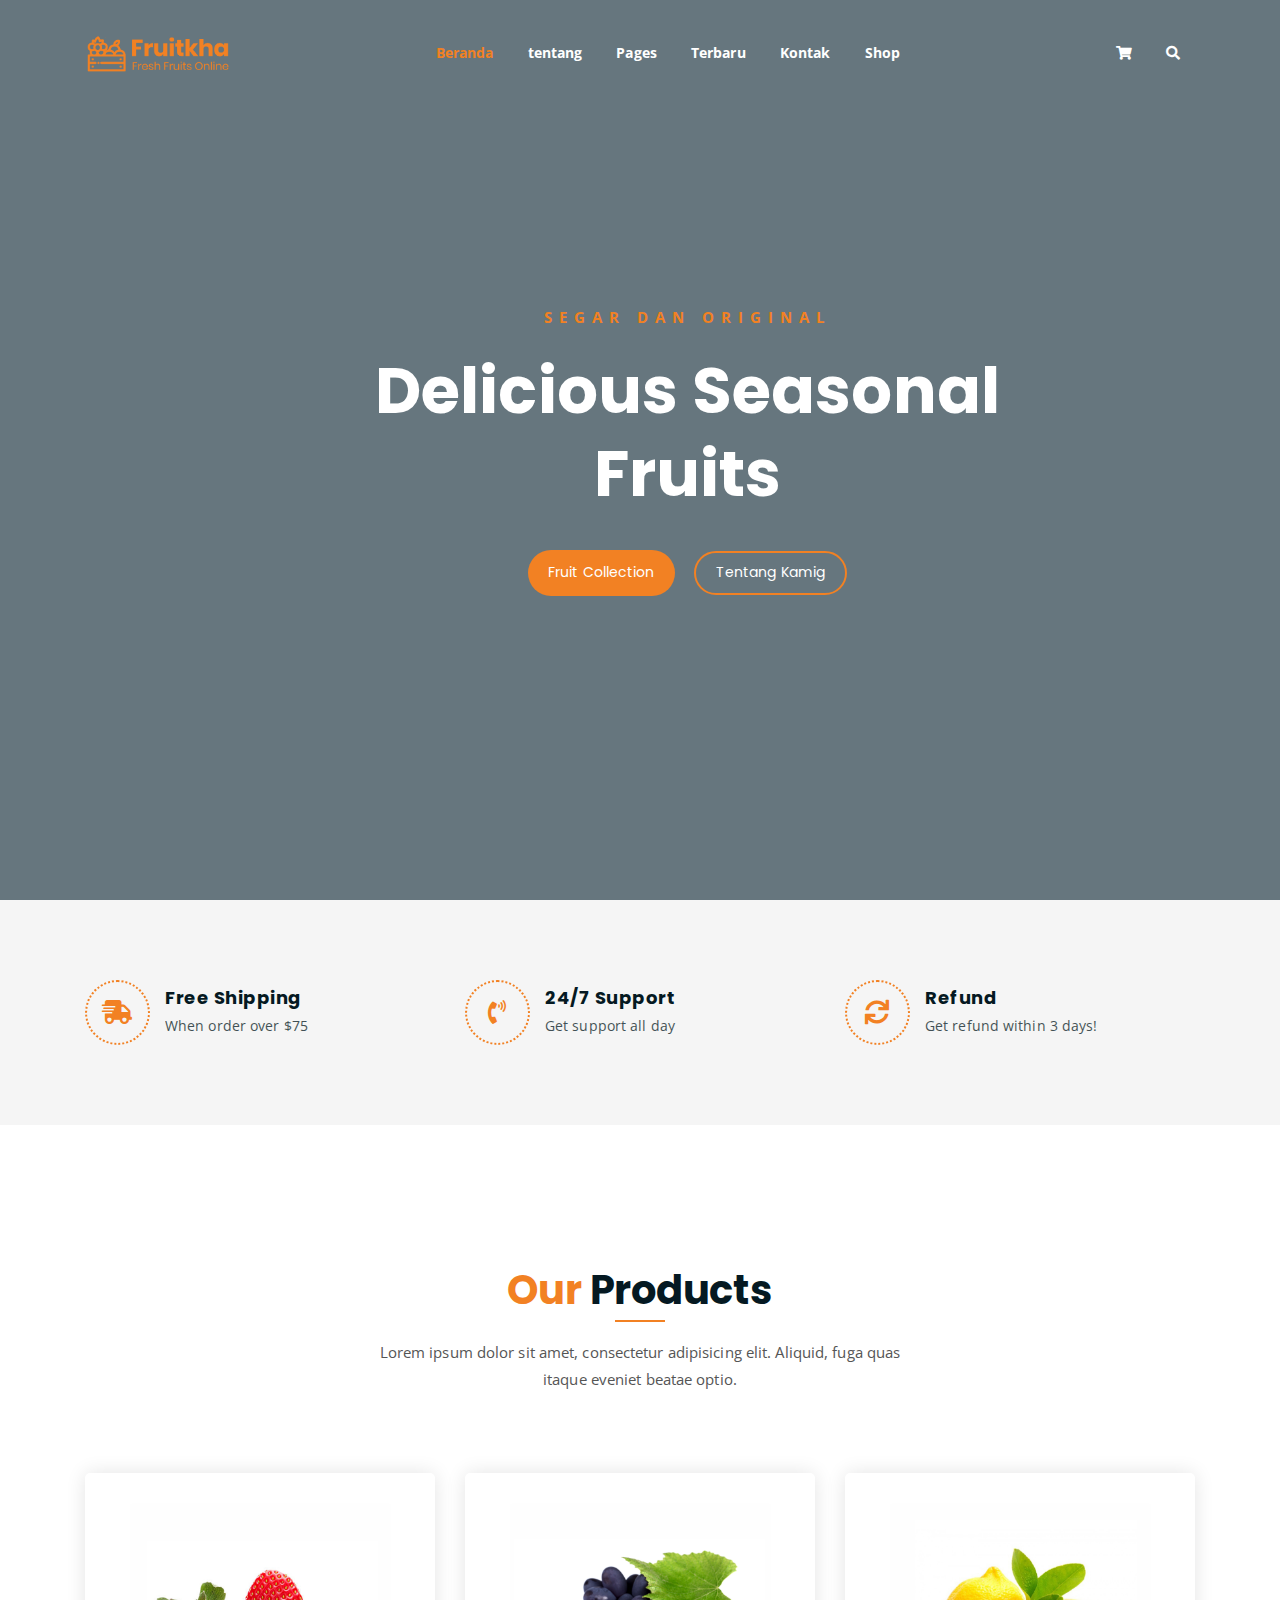
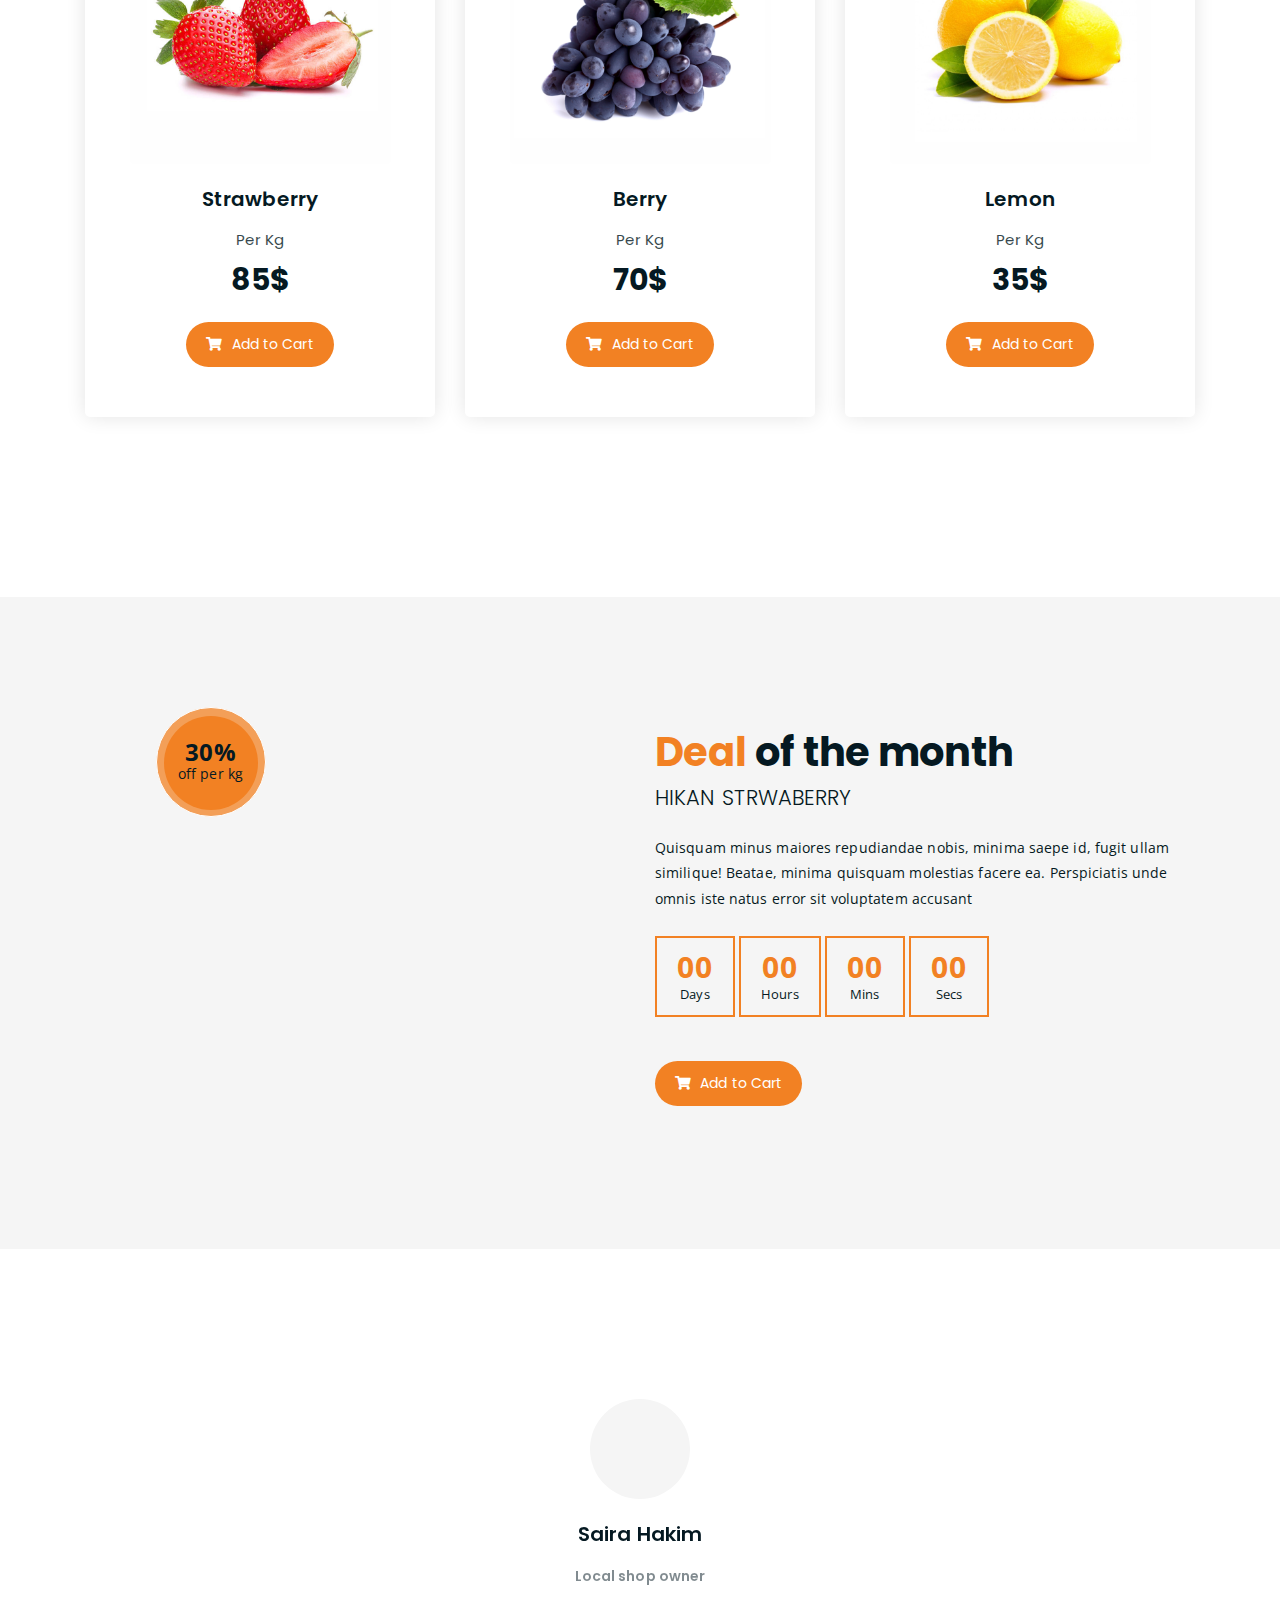
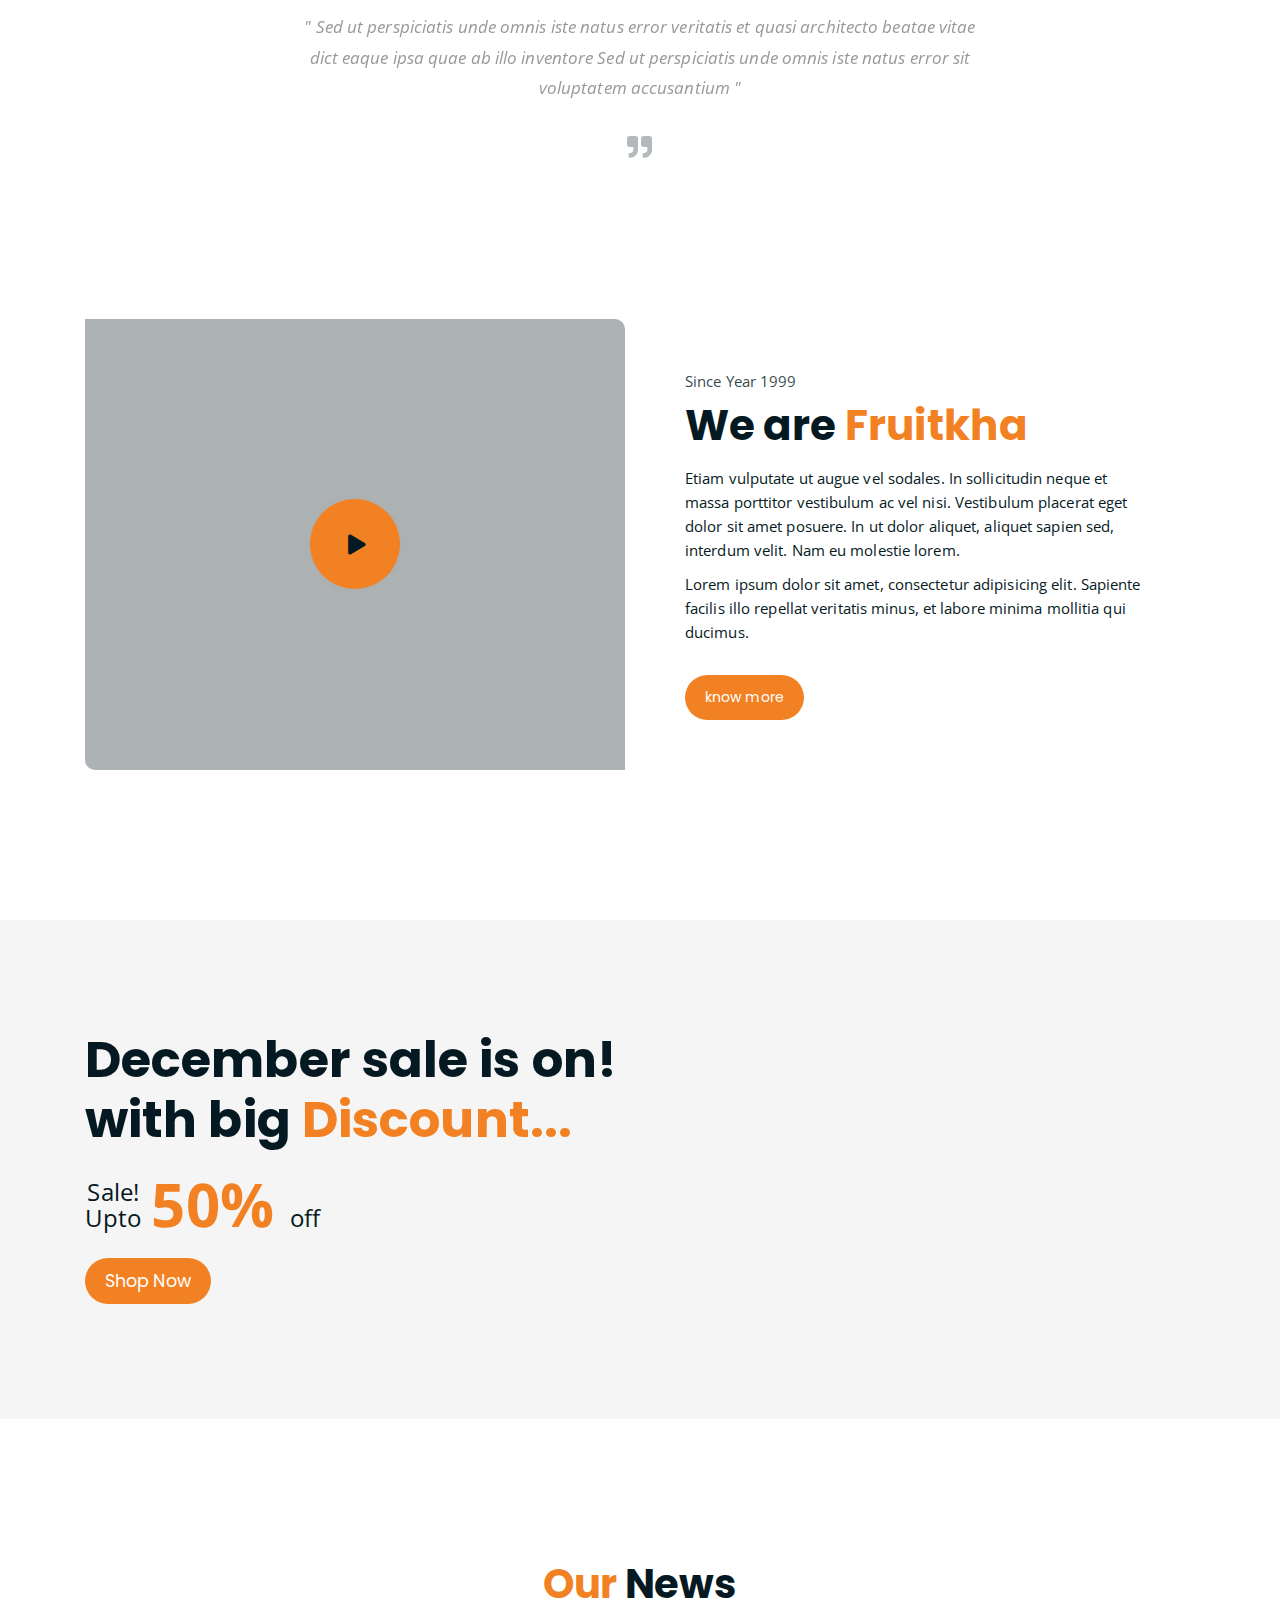
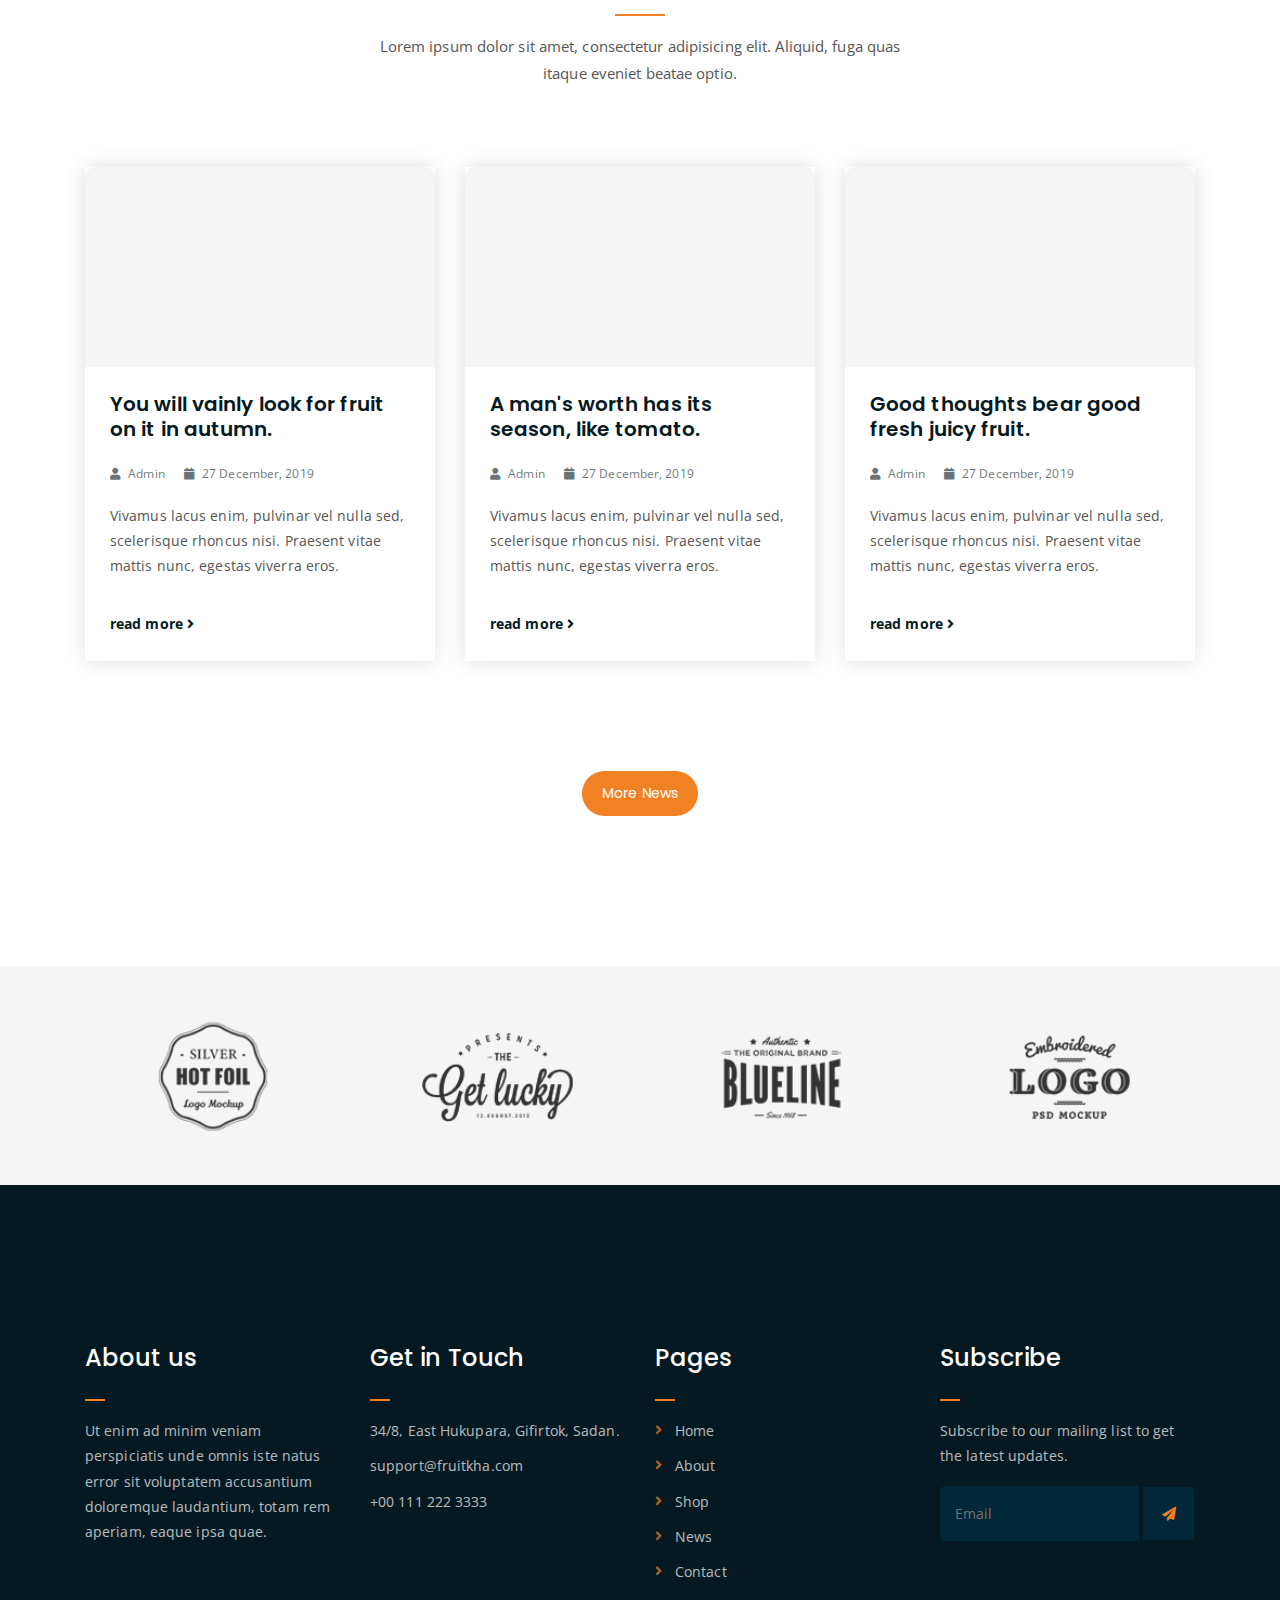
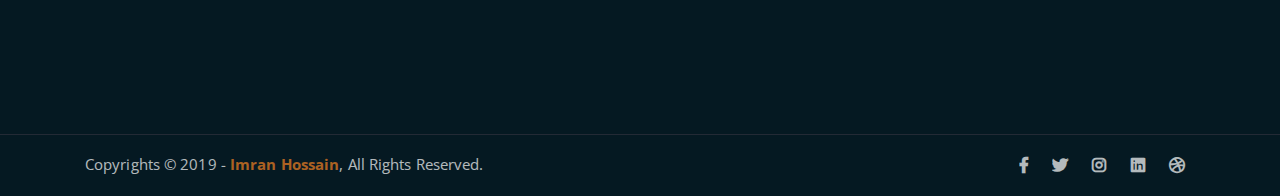
<file: index.html>
<!DOCTYPE html>
<html lang="en">
<head>
	<meta charset="UTF-8">
	<meta http-equiv="X-UA-Compatible" content="IE=edge">
	<meta name="viewport" content="width=device-width, initial-scale=1">
	<meta name="description" content="Responsive Bootstrap4 Shop Template, Created by Imran Hossain from https://imransdesign.com/">

	<!-- title -->
	<title>Fruitkha</title>

	<!-- favicon -->
	<link rel="shortcut icon" type="image/png" href="assets/img/favicon.png">
	<!-- google font -->
	<link href="https://fonts.googleapis.com/css?family=Open+Sans:300,400,700" rel="stylesheet">
	<link href="https://fonts.googleapis.com/css?family=Poppins:400,700&display=swap" rel="stylesheet">
	<!-- fontawesome -->
	<link rel="stylesheet" href="assets/css/all.min.css">
	<!-- bootstrap -->
	<link rel="stylesheet" href="assets/bootstrap/css/bootstrap.min.css">
	<!-- owl carousel -->
	<link rel="stylesheet" href="assets/css/owl.carousel.css">
	<!-- magnific popup -->
	<link rel="stylesheet" href="assets/css/magnific-popup.css">
	<!-- animate css -->
	<link rel="stylesheet" href="assets/css/animate.css">
	<!-- mean menu css -->
	<link rel="stylesheet" href="assets/css/meanmenu.min.css">
	<!-- main style -->
	<link rel="stylesheet" href="assets/css/main.css">
	<!-- responsive -->
	<link rel="stylesheet" href="assets/css/responsive.css">

</head>
<body>
	
	<!--PreLoader-->
    <div class="loader">
        <div class="loader-inner">
            <div class="circle"></div>
        </div>
    </div>
    <!--PreLoader Ends-->
	
	<!-- header -->
	<div class="top-header-area" id="sticker">
		<div class="container">
			<div class="row">
				<div class="col-lg-12 col-sm-12 text-center">
					<div class="main-menu-wrap">
						<!-- logo -->
						<div class="site-logo">
							<a href="index.html">
								<img src="assets/img/logo.png" alt="">
							</a>
						</div>
						<!-- logo -->

						<!-- menu start -->
						<nav class="main-menu">
							<ul>
								<li class="current-list-item"><a href="#">Beranda</a>
									<ul class="sub-menu">
										<li><a href="index.html">Static beranda</a></li>
										<li><a href="index_2.html">Slider beranda</a></li>
									</ul>
								</li>
								<li><a href="about.html">tentang</a></li>
								<li><a href="#">Pages</a>
									<ul class="sub-menu">
										<li><a href="404.html">404 halaman </a></li>
										<li><a href="about.html">tentang woii</a></li>
										<li><a href="cart.html">Cart ini tak ubah </a></li>
										<li><a href="checkout.html">Check Out</a></li>
										<li><a href="contact.html">Contact</a></li>
										<li><a href="news.html">News</a></li>
										<li><a href="shop.html">Shop</a></li>
									</ul>
								</li>
								<li><a href="news.html">Terbaru</a>
									<ul class="sub-menu">
										<li><a href="news.html">baru</a></li>
										<li><a href="single-news.html">baru banget</a></li>
									</ul>
								</li>
								<li><a href="contact.html">Kontak</a></li>
								<li><a href="shop.html">Shop</a>
									<ul class="sub-menu">
										<li><a href="shop.html">Shop</a></li>
										<li><a href="checkout.html">Check Out</a></li>
										<li><a href="single-product.html">Single Product</a></li>
										<li><a href="cart.html">Cart</a></li>
									</ul>
								</li>
								<li>
									<div class="header-icons">
										<a class="shopping-cart" href="cart.html"><i class="fas fa-shopping-cart"></i></a>
										<a class="mobile-hide search-bar-icon" href="#"><i class="fas fa-search"></i></a>
									</div>
								</li>
							</ul>
						</nav>
						<a class="mobile-show search-bar-icon" href="#"><i class="fas fa-search"></i></a>
						<div class="mobile-menu"></div>
						<!-- menu end -->
					</div>
				</div>
			</div>
		</div>
	</div>
	<!-- end header -->
	
	<!-- search area -->
	<div class="search-area">
		<div class="container">
			<div class="row">
				<div class="col-lg-12">
					<span class="close-btn"><i class="fas fa-window-close"></i></span>
					<div class="search-bar">
						<div class="search-bar-tablecell">
							<h3>Search For:</h3>
							<input type="text" placeholder="Keywords">
							<button type="submit">Search <i class="fas fa-search"></i></button>
						</div>
					</div>
				</div>
			</div>
		</div>
	</div>
	<!-- end search area -->

	<!-- hero area -->
	<div class="hero-area hero-bg">
		<div class="container">
			<div class="row">
				<div class="col-lg-9 offset-lg-2 text-center">
					<div class="hero-text">
						<div class="hero-text-tablecell">
							<p class="subtitle">Segar dan Original</p>
							<h1>Delicious Seasonal Fruits</h1>
							<div class="hero-btns">
								<a href="shop.html" class="boxed-btn">Fruit Collection</a>
								<a href="contact.html" class="bordered-btn">Tentang Kamig</a>
							</div>
						</div>
					</div>
				</div>
			</div>
		</div>
	</div>
	<!-- end hero area -->

	<!-- features list section -->
	<div class="list-section pt-80 pb-80">
		<div class="container">

			<div class="row">
				<div class="col-lg-4 col-md-6 mb-4 mb-lg-0">
					<div class="list-box d-flex align-items-center">
						<div class="list-icon">
							<i class="fas fa-shipping-fast"></i>
						</div>
						<div class="content">
							<h3>Free Shipping</h3>
							<p>When order over $75</p>
						</div>
					</div>
				</div>
				<div class="col-lg-4 col-md-6 mb-4 mb-lg-0">
					<div class="list-box d-flex align-items-center">
						<div class="list-icon">
							<i class="fas fa-phone-volume"></i>
						</div>
						<div class="content">
							<h3>24/7 Support</h3>
							<p>Get support all day</p>
						</div>
					</div>
				</div>
				<div class="col-lg-4 col-md-6">
					<div class="list-box d-flex justify-content-start align-items-center">
						<div class="list-icon">
							<i class="fas fa-sync"></i>
						</div>
						<div class="content">
							<h3>Refund</h3>
							<p>Get refund within 3 days!</p>
						</div>
					</div>
				</div>
			</div>

		</div>
	</div>
	<!-- end features list section -->

	<!-- product section -->
	<div class="product-section mt-150 mb-150">
		<div class="container">
			<div class="row">
				<div class="col-lg-8 offset-lg-2 text-center">
					<div class="section-title">	
						<h3><span class="orange-text">Our</span> Products</h3>
						<p>Lorem ipsum dolor sit amet, consectetur adipisicing elit. Aliquid, fuga quas itaque eveniet beatae optio.</p>
					</div>
				</div>
			</div>

			<div class="row">
				<div class="col-lg-4 col-md-6 text-center">
					<div class="single-product-item">
						<div class="product-image">
							<a href="single-product.html"><img src="assets/img/products/product-img-1.jpg" alt=""></a>
						</div>
						<h3>Strawberry</h3>
						<p class="product-price"><span>Per Kg</span> 85$ </p>
						<a href="cart.html" class="cart-btn"><i class="fas fa-shopping-cart"></i> Add to Cart</a>
					</div>
				</div>
				<div class="col-lg-4 col-md-6 text-center">
					<div class="single-product-item">
						<div class="product-image">
							<a href="single-product.html"><img src="assets/img/products/product-img-2.jpg" alt=""></a>
						</div>
						<h3>Berry</h3>
						<p class="product-price"><span>Per Kg</span> 70$ </p>
						<a href="cart.html" class="cart-btn"><i class="fas fa-shopping-cart"></i> Add to Cart</a>
					</div>
				</div>
				<div class="col-lg-4 col-md-6 offset-md-3 offset-lg-0 text-center">
					<div class="single-product-item">
						<div class="product-image">
							<a href="single-product.html"><img src="assets/img/products/product-img-3.jpg" alt=""></a>
						</div>
						<h3>Lemon</h3>
						<p class="product-price"><span>Per Kg</span> 35$ </p>
						<a href="cart.html" class="cart-btn"><i class="fas fa-shopping-cart"></i> Add to Cart</a>
					</div>
				</div>
			</div>
		</div>
	</div>
	<!-- end product section -->

	<!-- cart banner section -->
	<section class="cart-banner pt-100 pb-100">
    	<div class="container">
        	<div class="row clearfix">
            	<!--Image Column-->
            	<div class="image-column col-lg-6">
                	<div class="image">
                    	<div class="price-box">
                        	<div class="inner-price">
                                <span class="price">
                                    <strong>30%</strong> <br> off per kg
                                </span>
                            </div>
                        </div>
                    	<img src="assets/img/a.jpg" alt="">
                    </div>
                </div>
                <!--Content Column-->
                <div class="content-column col-lg-6">
					<h3><span class="orange-text">Deal</span> of the month</h3>
                    <h4>Hikan Strwaberry</h4>
                    <div class="text">Quisquam minus maiores repudiandae nobis, minima saepe id, fugit ullam similique! Beatae, minima quisquam molestias facere ea. Perspiciatis unde omnis iste natus error sit voluptatem accusant</div>
                    <!--Countdown Timer-->
                    <div class="time-counter"><div class="time-countdown clearfix" data-countdown="2020/2/01"><div class="counter-column"><div class="inner"><span class="count">00</span>Days</div></div> <div class="counter-column"><div class="inner"><span class="count">00</span>Hours</div></div>  <div class="counter-column"><div class="inner"><span class="count">00</span>Mins</div></div>  <div class="counter-column"><div class="inner"><span class="count">00</span>Secs</div></div></div></div>
                	<a href="cart.html" class="cart-btn mt-3"><i class="fas fa-shopping-cart"></i> Add to Cart</a>
                </div>
            </div>
        </div>
    </section>
    <!-- end cart banner section -->

	<!-- testimonail-section -->
	<div class="testimonail-section mt-150 mb-150">
		<div class="container">
			<div class="row">
				<div class="col-lg-10 offset-lg-1 text-center">
					<div class="testimonial-sliders">
						<div class="single-testimonial-slider">
							<div class="client-avater">
								<img src="assets/img/avaters/avatar1.png" alt="">
							</div>
							<div class="client-meta">
								<h3>Saira Hakim <span>Local shop owner</span></h3>
								<p class="testimonial-body">
									" Sed ut perspiciatis unde omnis iste natus error veritatis et  quasi architecto beatae vitae dict eaque ipsa quae ab illo inventore Sed ut perspiciatis unde omnis iste natus error sit voluptatem accusantium "
								</p>
								<div class="last-icon">
									<i class="fas fa-quote-right"></i>
								</div>
							</div>
						</div>
						<div class="single-testimonial-slider">
							<div class="client-avater">
								<img src="assets/img/avaters/avatar2.png" alt="">
							</div>
							<div class="client-meta">
								<h3>David Niph <span>Local shop owner</span></h3>
								<p class="testimonial-body">
									" Sed ut perspiciatis unde omnis iste natus error veritatis et  quasi architecto beatae vitae dict eaque ipsa quae ab illo inventore Sed ut perspiciatis unde omnis iste natus error sit voluptatem accusantium "
								</p>
								<div class="last-icon">
									<i class="fas fa-quote-right"></i>
								</div>
							</div>
						</div>
						<div class="single-testimonial-slider">
							<div class="client-avater">
								<img src="assets/img/avaters/avatar3.png" alt="">
							</div>
							<div class="client-meta">
								<h3>Jacob Sikim <span>Local shop owner</span></h3>
								<p class="testimonial-body">
									" Sed ut perspiciatis unde omnis iste natus error veritatis et  quasi architecto beatae vitae dict eaque ipsa quae ab illo inventore Sed ut perspiciatis unde omnis iste natus error sit voluptatem accusantium "
								</p>
								<div class="last-icon">
									<i class="fas fa-quote-right"></i>
								</div>
							</div>
						</div>
					</div>
				</div>
			</div>
		</div>
	</div>
	<!-- end testimonail-section -->
	
	<!-- advertisement section -->
	<div class="abt-section mb-150">
		<div class="container">
			<div class="row">
				<div class="col-lg-6 col-md-12">
					<div class="abt-bg">
						<a href="https://www.youtube.com/watch?v=DBLlFWYcIGQ" class="video-play-btn popup-youtube"><i class="fas fa-play"></i></a>
					</div>
				</div>
				<div class="col-lg-6 col-md-12">
					<div class="abt-text">
						<p class="top-sub">Since Year 1999</p>
						<h2>We are <span class="orange-text">Fruitkha</span></h2>
						<p>Etiam vulputate ut augue vel sodales. In sollicitudin neque et massa porttitor vestibulum ac vel nisi. Vestibulum placerat eget dolor sit amet posuere. In ut dolor aliquet, aliquet sapien sed, interdum velit. Nam eu molestie lorem.</p>
						<p>Lorem ipsum dolor sit amet, consectetur adipisicing elit. Sapiente facilis illo repellat veritatis minus, et labore minima mollitia qui ducimus.</p>
						<a href="about.html" class="boxed-btn mt-4">know more</a>
					</div>
				</div>
			</div>
		</div>
	</div>
	<!-- end advertisement section -->
	
	<!-- shop banner -->
	<section class="shop-banner">
    	<div class="container">
        	<h3>December sale is on! <br> with big <span class="orange-text">Discount...</span></h3>
            <div class="sale-percent"><span>Sale! <br> Upto</span>50% <span>off</span></div>
            <a href="shop.html" class="cart-btn btn-lg">Shop Now</a>
        </div>
    </section>
	<!-- end shop banner -->

	<!-- latest news -->
	<div class="latest-news pt-150 pb-150">
		<div class="container">

			<div class="row">
				<div class="col-lg-8 offset-lg-2 text-center">
					<div class="section-title">	
						<h3><span class="orange-text">Our</span> News</h3>
						<p>Lorem ipsum dolor sit amet, consectetur adipisicing elit. Aliquid, fuga quas itaque eveniet beatae optio.</p>
					</div>
				</div>
			</div>

			<div class="row">
				<div class="col-lg-4 col-md-6">
					<div class="single-latest-news">
						<a href="single-news.html"><div class="latest-news-bg news-bg-1"></div></a>
						<div class="news-text-box">
							<h3><a href="single-news.html">You will vainly look for fruit on it in autumn.</a></h3>
							<p class="blog-meta">
								<span class="author"><i class="fas fa-user"></i> Admin</span>
								<span class="date"><i class="fas fa-calendar"></i> 27 December, 2019</span>
							</p>
							<p class="excerpt">Vivamus lacus enim, pulvinar vel nulla sed, scelerisque rhoncus nisi. Praesent vitae mattis nunc, egestas viverra eros.</p>
							<a href="single-news.html" class="read-more-btn">read more <i class="fas fa-angle-right"></i></a>
						</div>
					</div>
				</div>
				<div class="col-lg-4 col-md-6">
					<div class="single-latest-news">
						<a href="single-news.html"><div class="latest-news-bg news-bg-2"></div></a>
						<div class="news-text-box">
							<h3><a href="single-news.html">A man's worth has its season, like tomato.</a></h3>
							<p class="blog-meta">
								<span class="author"><i class="fas fa-user"></i> Admin</span>
								<span class="date"><i class="fas fa-calendar"></i> 27 December, 2019</span>
							</p>
							<p class="excerpt">Vivamus lacus enim, pulvinar vel nulla sed, scelerisque rhoncus nisi. Praesent vitae mattis nunc, egestas viverra eros.</p>
							<a href="single-news.html" class="read-more-btn">read more <i class="fas fa-angle-right"></i></a>
						</div>
					</div>
				</div>
				<div class="col-lg-4 col-md-6 offset-md-3 offset-lg-0">
					<div class="single-latest-news">
						<a href="single-news.html"><div class="latest-news-bg news-bg-3"></div></a>
						<div class="news-text-box">
							<h3><a href="single-news.html">Good thoughts bear good fresh juicy fruit.</a></h3>
							<p class="blog-meta">
								<span class="author"><i class="fas fa-user"></i> Admin</span>
								<span class="date"><i class="fas fa-calendar"></i> 27 December, 2019</span>
							</p>
							<p class="excerpt">Vivamus lacus enim, pulvinar vel nulla sed, scelerisque rhoncus nisi. Praesent vitae mattis nunc, egestas viverra eros.</p>
							<a href="single-news.html" class="read-more-btn">read more <i class="fas fa-angle-right"></i></a>
						</div>
					</div>
				</div>
			</div>
			<div class="row">
				<div class="col-lg-12 text-center">
					<a href="news.html" class="boxed-btn">More News</a>
				</div>
			</div>
		</div>
	</div>
	<!-- end latest news -->

	<!-- logo carousel -->
	<div class="logo-carousel-section">
		<div class="container">
			<div class="row">
				<div class="col-lg-12">
					<div class="logo-carousel-inner">
						<div class="single-logo-item">
							<img src="assets/img/company-logos/1.png" alt="">
						</div>
						<div class="single-logo-item">
							<img src="assets/img/company-logos/2.png" alt="">
						</div>
						<div class="single-logo-item">
							<img src="assets/img/company-logos/3.png" alt="">
						</div>
						<div class="single-logo-item">
							<img src="assets/img/company-logos/4.png" alt="">
						</div>
						<div class="single-logo-item">
							<img src="assets/img/company-logos/5.png" alt="">
						</div>
					</div>
				</div>
			</div>
		</div>
	</div>
	<!-- end logo carousel -->

	<!-- footer -->
	<div class="footer-area">
		<div class="container">
			<div class="row">
				<div class="col-lg-3 col-md-6">
					<div class="footer-box about-widget">
						<h2 class="widget-title">About us</h2>
						<p>Ut enim ad minim veniam perspiciatis unde omnis iste natus error sit voluptatem accusantium doloremque laudantium, totam rem aperiam, eaque ipsa quae.</p>
					</div>
				</div>
				<div class="col-lg-3 col-md-6">
					<div class="footer-box get-in-touch">
						<h2 class="widget-title">Get in Touch</h2>
						<ul>
							<li>34/8, East Hukupara, Gifirtok, Sadan.</li>
							<li>support@fruitkha.com</li>
							<li>+00 111 222 3333</li>
						</ul>
					</div>
				</div>
				<div class="col-lg-3 col-md-6">
					<div class="footer-box pages">
						<h2 class="widget-title">Pages</h2>
						<ul>
							<li><a href="index.html">Home</a></li>
							<li><a href="about.html">About</a></li>
							<li><a href="services.html">Shop</a></li>
							<li><a href="news.html">News</a></li>
							<li><a href="contact.html">Contact</a></li>
						</ul>
					</div>
				</div>
				<div class="col-lg-3 col-md-6">
					<div class="footer-box subscribe">
						<h2 class="widget-title">Subscribe</h2>
						<p>Subscribe to our mailing list to get the latest updates.</p>
						<form action="index.html">
							<input type="email" placeholder="Email">
							<button type="submit"><i class="fas fa-paper-plane"></i></button>
						</form>
					</div>
				</div>
			</div>
		</div>
	</div>
	<!-- end footer -->
	
	<!-- copyright -->
	<div class="copyright">
		<div class="container">
			<div class="row">
				<div class="col-lg-6 col-md-12">
					<p>Copyrights &copy; 2019 - <a href="https://imransdesign.com/">Imran Hossain</a>,  All Rights Reserved.</p>
				</div>
				<div class="col-lg-6 text-right col-md-12">
					<div class="social-icons">
						<ul>
							<li><a href="#" target="_blank"><i class="fab fa-facebook-f"></i></a></li>
							<li><a href="#" target="_blank"><i class="fab fa-twitter"></i></a></li>
							<li><a href="#" target="_blank"><i class="fab fa-instagram"></i></a></li>
							<li><a href="#" target="_blank"><i class="fab fa-linkedin"></i></a></li>
							<li><a href="#" target="_blank"><i class="fab fa-dribbble"></i></a></li>
						</ul>
					</div>
				</div>
			</div>
		</div>
	</div>
	<!-- end copyright -->
	
	<!-- jquery -->
	<script src="assets/js/jquery-1.11.3.min.js"></script>
	<!-- bootstrap -->
	<script src="assets/bootstrap/js/bootstrap.min.js"></script>
	<!-- count down -->
	<script src="assets/js/jquery.countdown.js"></script>
	<!-- isotope -->
	<script src="assets/js/jquery.isotope-3.0.6.min.js"></script>
	<!-- waypoints -->
	<script src="assets/js/waypoints.js"></script>
	<!-- owl carousel -->
	<script src="assets/js/owl.carousel.min.js"></script>
	<!-- magnific popup -->
	<script src="assets/js/jquery.magnific-popup.min.js"></script>
	<!-- mean menu -->
	<script src="assets/js/jquery.meanmenu.min.js"></script>
	<!-- sticker js -->
	<script src="assets/js/sticker.js"></script>
	<!-- main js -->
	<script src="assets/js/main.js"></script>

</body>
</html>
</file>
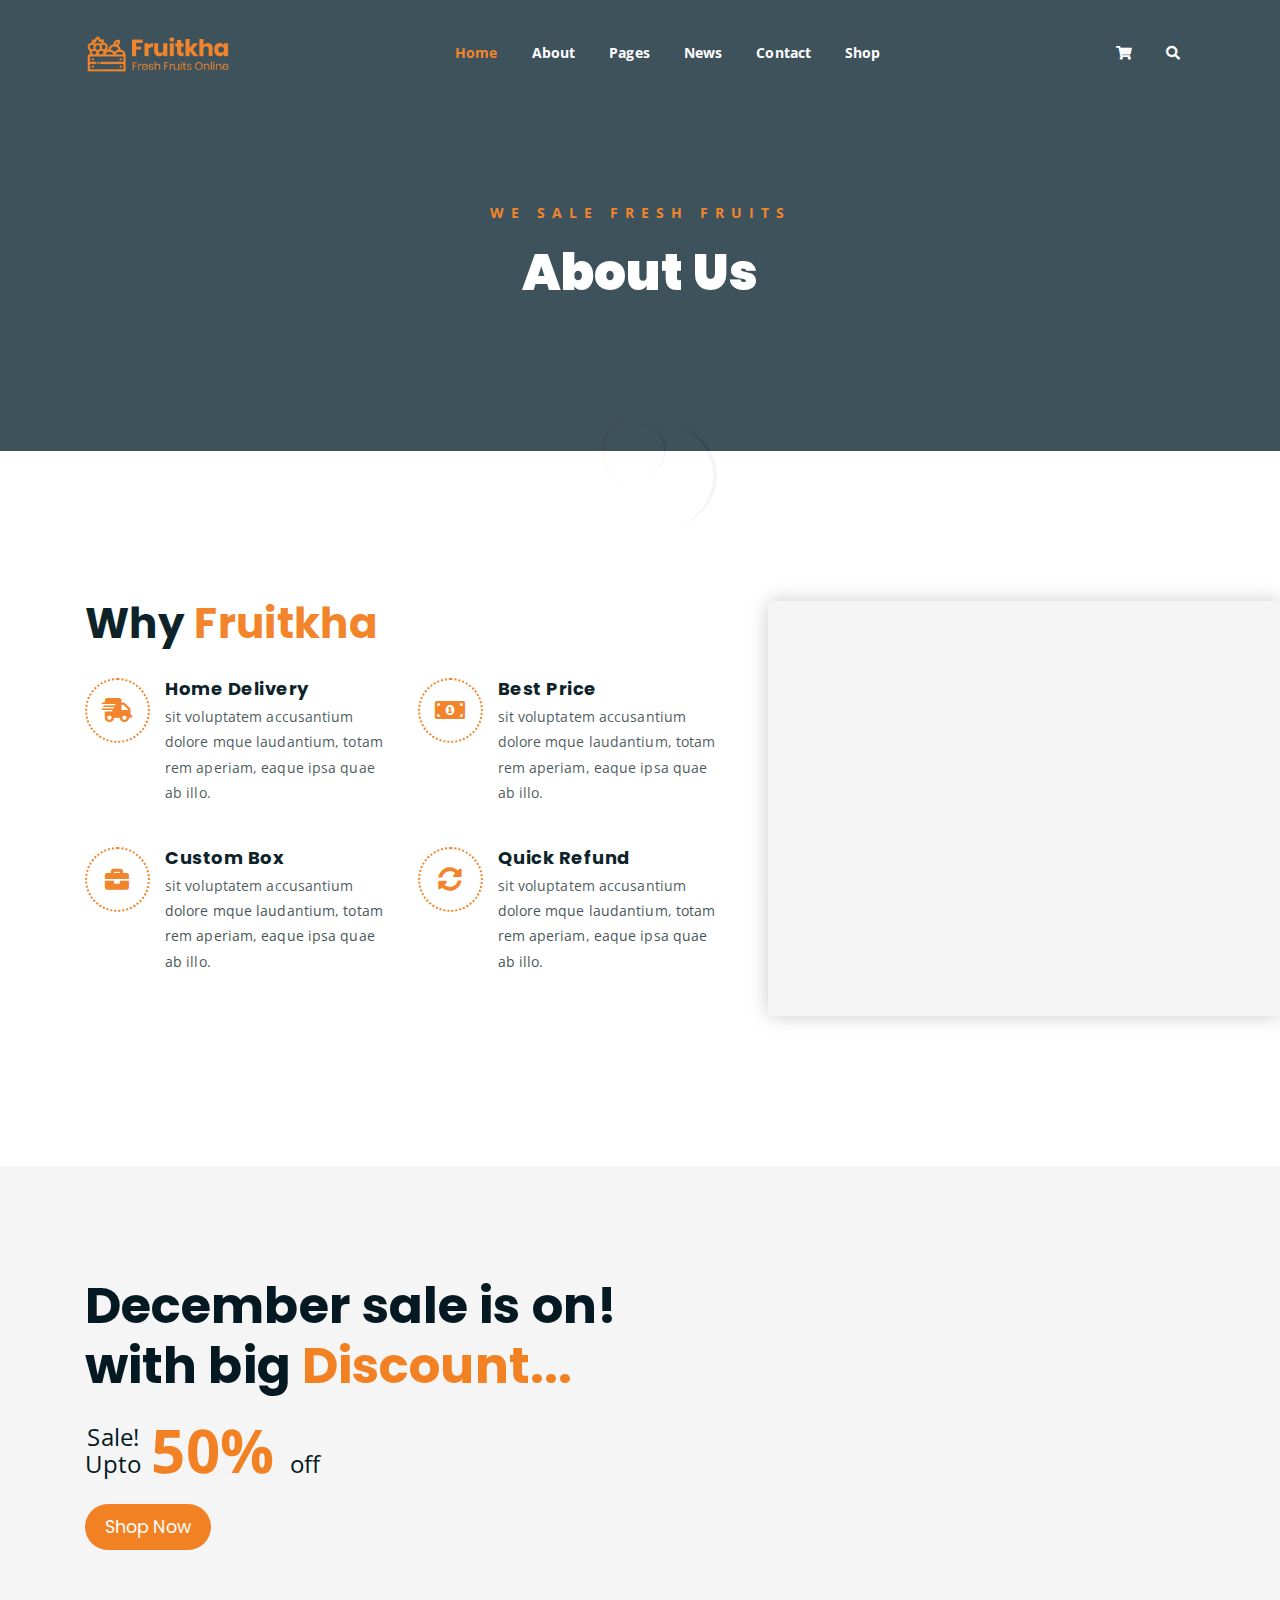
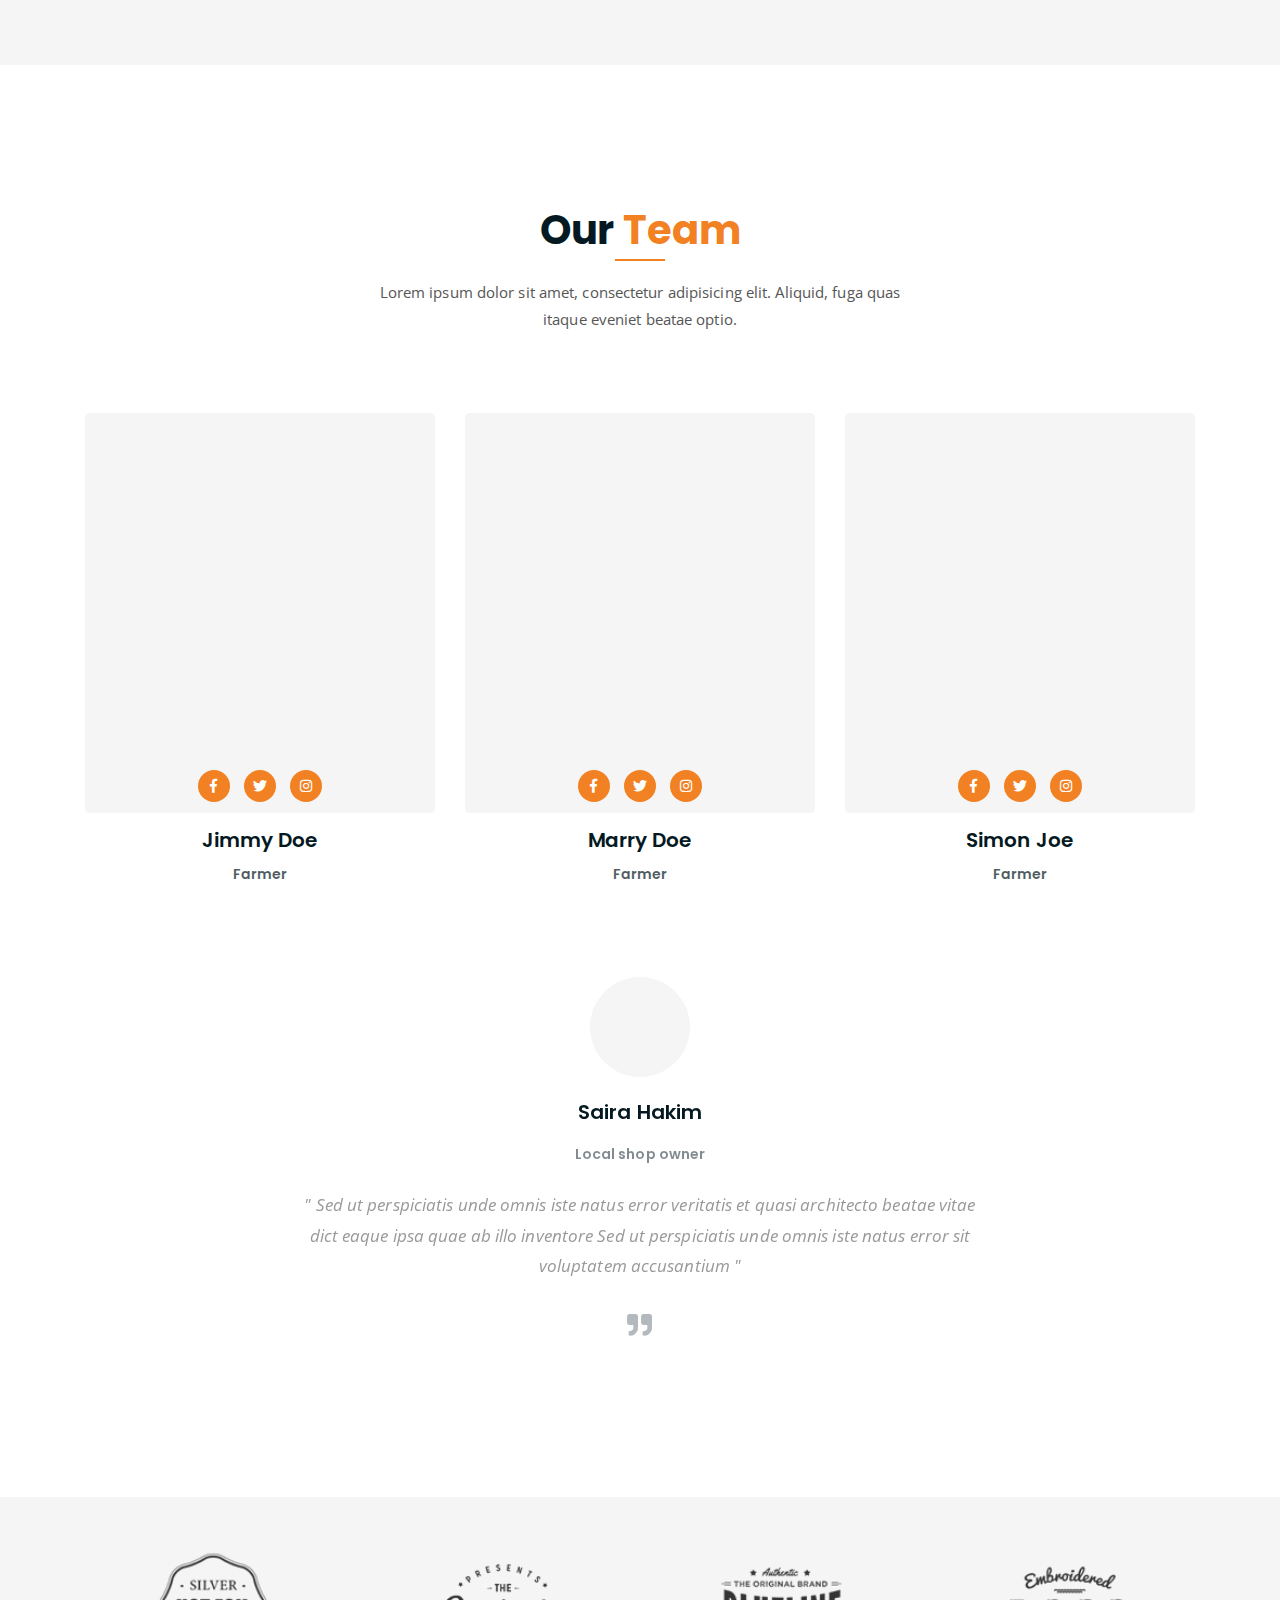
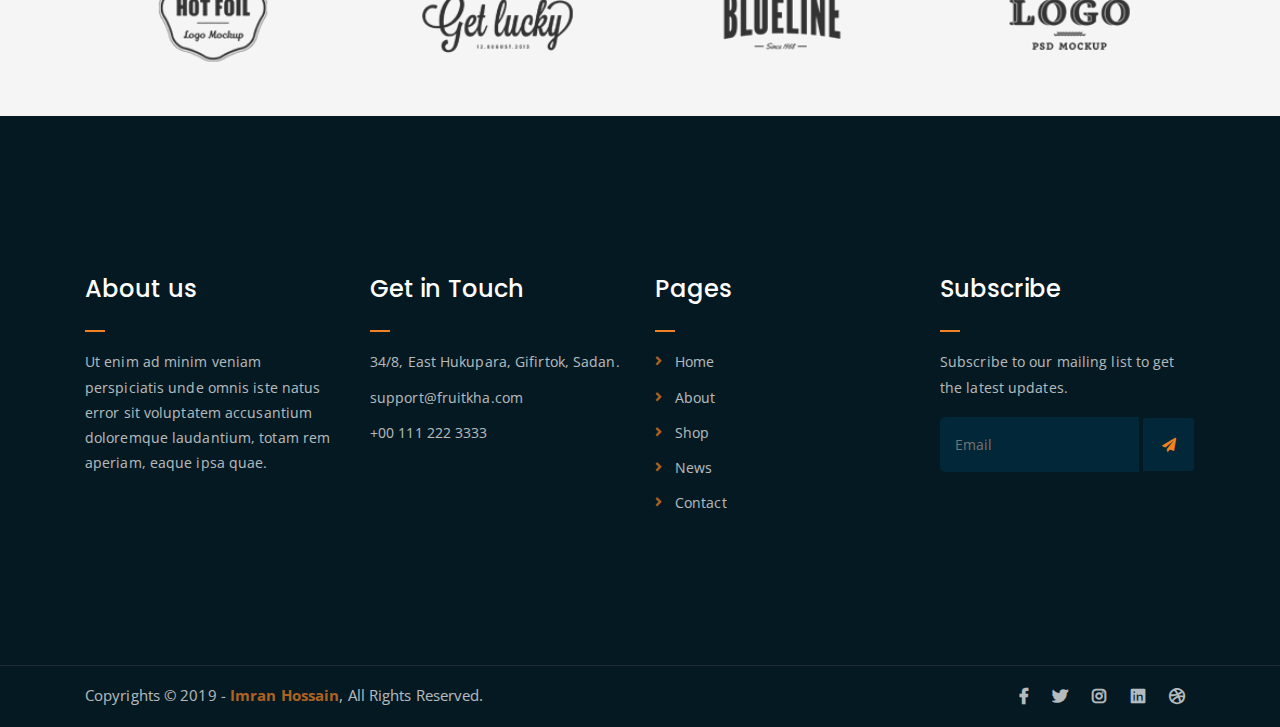
<file: about.html>
<!DOCTYPE html>
<html lang="en">
<head>
	<meta charset="UTF-8">
	<meta http-equiv="X-UA-Compatible" content="IE=edge">
	<meta name="viewport" content="width=device-width, initial-scale=1">
	<meta name="description" content="Responsive Bootstrap4 Shop Template, Created by Imran Hossain from https://imransdesign.com/">

	<!-- title -->
	<title>About</title>

	<!-- favicon -->
	<link rel="shortcut icon" type="image/png" href="assets/img/favicon.png">
	<!-- google font -->
	<link href="https://fonts.googleapis.com/css?family=Open+Sans:300,400,700" rel="stylesheet">
	<link href="https://fonts.googleapis.com/css?family=Poppins:400,700&display=swap" rel="stylesheet">
	<!-- fontawesome -->
	<link rel="stylesheet" href="assets/css/all.min.css">
	<!-- bootstrap -->
	<link rel="stylesheet" href="assets/bootstrap/css/bootstrap.min.css">
	<!-- owl carousel -->
	<link rel="stylesheet" href="assets/css/owl.carousel.css">
	<!-- magnific popup -->
	<link rel="stylesheet" href="assets/css/magnific-popup.css">
	<!-- animate css -->
	<link rel="stylesheet" href="assets/css/animate.css">
	<!-- mean menu css -->
	<link rel="stylesheet" href="assets/css/meanmenu.min.css">
	<!-- main style -->
	<link rel="stylesheet" href="assets/css/main.css">
	<!-- responsive -->
	<link rel="stylesheet" href="assets/css/responsive.css">

</head>
<body>
	
	<!--PreLoader-->
    <div class="loader">
        <div class="loader-inner">
            <div class="circle"></div>
        </div>
    </div>
    <!--PreLoader Ends-->
	
	<!-- header -->
	<div class="top-header-area" id="sticker">
		<div class="container">
			<div class="row">
				<div class="col-lg-12 col-sm-12 text-center">
					<div class="main-menu-wrap">
						<!-- logo -->
						<div class="site-logo">
							<a href="index.html">
								<img src="assets/img/logo.png" alt="">
							</a>
						</div>
						<!-- logo -->

						<!-- menu start -->
						<nav class="main-menu">
							<ul>
								<li class="current-list-item"><a href="#">Home</a>
									<ul class="sub-menu">
										<li><a href="index.html">Static Home</a></li>
										<li><a href="index_2.html">Slider Home</a></li>
									</ul>
								</li>
								<li><a href="about.html">About</a></li>
								<li><a href="#">Pages</a>
									<ul class="sub-menu">
										<li><a href="404.html">404 page</a></li>
										<li><a href="about.html">About</a></li>
										<li><a href="cart.html">Cart</a></li>
										<li><a href="checkout.html">Check Out</a></li>
										<li><a href="contact.html">Contact</a></li>
										<li><a href="news.html">News</a></li>
										<li><a href="shop.html">Shop</a></li>
									</ul>
								</li>
								<li><a href="news.html">News</a>
									<ul class="sub-menu">
										<li><a href="news.html">News</a></li>
										<li><a href="single-news.html">Single News</a></li>
									</ul>
								</li>
								<li><a href="contact.html">Contact</a></li>
								<li><a href="shop.html">Shop</a>
									<ul class="sub-menu">
										<li><a href="shop.html">Shop</a></li>
										<li><a href="checkout.html">Check Out</a></li>
										<li><a href="single-product.html">Single Product</a></li>
										<li><a href="cart.html">Cart</a></li>
									</ul>
								</li>
								<li>
									<div class="header-icons">
										<a class="shopping-cart" href="cart.html"><i class="fas fa-shopping-cart"></i></a>
										<a class="mobile-hide search-bar-icon" href="#"><i class="fas fa-search"></i></a>
									</div>
								</li>
							</ul>
						</nav>
						<a class="mobile-show search-bar-icon" href="#"><i class="fas fa-search"></i></a>
						<div class="mobile-menu"></div>
						<!-- menu end -->
					</div>
				</div>
			</div>
		</div>
	</div>
	<!-- end header -->

	<!-- search area -->
	<div class="search-area">
		<div class="container">
			<div class="row">
				<div class="col-lg-12">
					<span class="close-btn"><i class="fas fa-window-close"></i></span>
					<div class="search-bar">
						<div class="search-bar-tablecell">
							<h3>Search For:</h3>
							<input type="text" placeholder="Keywords">
							<button type="submit">Search <i class="fas fa-search"></i></button>
						</div>
					</div>
				</div>
			</div>
		</div>
	</div>
	<!-- end search arewa -->
	
	<!-- breadcrumb-section -->
	<div class="breadcrumb-section breadcrumb-bg">
		<div class="container">
			<div class="row">
				<div class="col-lg-8 offset-lg-2 text-center">
					<div class="breadcrumb-text">
						<p>We sale fresh fruits</p>
						<h1>About Us</h1>
					</div>
				</div>
			</div>
		</div>
	</div>
	<!-- end breadcrumb section -->

	<!-- featured section -->
	<div class="feature-bg">
		<div class="container">
			<div class="row">
				<div class="col-lg-7">
					<div class="featured-text">
						<h2 class="pb-3">Why <span class="orange-text">Fruitkha</span></h2>
						<div class="row">
							<div class="col-lg-6 col-md-6 mb-4 mb-md-5">
								<div class="list-box d-flex">
									<div class="list-icon">
										<i class="fas fa-shipping-fast"></i>
									</div>
									<div class="content">
										<h3>Home Delivery</h3>
										<p>sit voluptatem accusantium dolore mque laudantium, totam rem aperiam, eaque ipsa quae ab illo.</p>
									</div>
								</div>
							</div>
							<div class="col-lg-6 col-md-6 mb-5 mb-md-5">
								<div class="list-box d-flex">
									<div class="list-icon">
										<i class="fas fa-money-bill-alt"></i>
									</div>
									<div class="content">
										<h3>Best Price</h3>
										<p>sit voluptatem accusantium dolore mque laudantium, totam rem aperiam, eaque ipsa quae ab illo.</p>
									</div>
								</div>
							</div>
							<div class="col-lg-6 col-md-6 mb-5 mb-md-5">
								<div class="list-box d-flex">
									<div class="list-icon">
										<i class="fas fa-briefcase"></i>
									</div>
									<div class="content">
										<h3>Custom Box</h3>
										<p>sit voluptatem accusantium dolore mque laudantium, totam rem aperiam, eaque ipsa quae ab illo.</p>
									</div>
								</div>
							</div>
							<div class="col-lg-6 col-md-6">
								<div class="list-box d-flex">
									<div class="list-icon">
										<i class="fas fa-sync-alt"></i>
									</div>
									<div class="content">
										<h3>Quick Refund</h3>
										<p>sit voluptatem accusantium dolore mque laudantium, totam rem aperiam, eaque ipsa quae ab illo.</p>
									</div>
								</div>
							</div>
						</div>
					</div>
				</div>
			</div>
		</div>
	</div>
	<!-- end featured section -->

	<!-- shop banner -->
	<section class="shop-banner">
    	<div class="container">
        	<h3>December sale is on! <br> with big <span class="orange-text">Discount...</span></h3>
            <div class="sale-percent"><span>Sale! <br> Upto</span>50% <span>off</span></div>
            <a href="shop.html" class="cart-btn btn-lg">Shop Now</a>
        </div>
    </section>
	<!-- end shop banner -->

	<!-- team section -->
	<div class="mt-150">
		<div class="container">
			<div class="row">
				<div class="col-lg-8 offset-lg-2 text-center">
					<div class="section-title">
						<h3>Our <span class="orange-text">Team</span></h3>
						<p>Lorem ipsum dolor sit amet, consectetur adipisicing elit. Aliquid, fuga quas itaque eveniet beatae optio.</p>
					</div>
				</div>
			</div>
			<div class="row">
				<div class="col-lg-4 col-md-6">
					<div class="single-team-item">
						<div class="team-bg team-bg-1"></div>
						<h4>Jimmy Doe <span>Farmer</span></h4>
						<ul class="social-link-team">
							<li><a href="#" target="_blank"><i class="fab fa-facebook-f"></i></a></li>
							<li><a href="#" target="_blank"><i class="fab fa-twitter"></i></a></li>
							<li><a href="#" target="_blank"><i class="fab fa-instagram"></i></a></li>
						</ul>
					</div>
				</div>
				<div class="col-lg-4 col-md-6">
					<div class="single-team-item">
						<div class="team-bg team-bg-2"></div>
						<h4>Marry Doe <span>Farmer</span></h4>
						<ul class="social-link-team">
							<li><a href="#" target="_blank"><i class="fab fa-facebook-f"></i></a></li>
							<li><a href="#" target="_blank"><i class="fab fa-twitter"></i></a></li>
							<li><a href="#" target="_blank"><i class="fab fa-instagram"></i></a></li>
						</ul>
					</div>
				</div>
				<div class="col-lg-4 col-md-6 offset-md-3 offset-lg-0">
					<div class="single-team-item">
						<div class="team-bg team-bg-3"></div>
						<h4>Simon Joe <span>Farmer</span></h4>
						<ul class="social-link-team">
							<li><a href="#" target="_blank"><i class="fab fa-facebook-f"></i></a></li>
							<li><a href="#" target="_blank"><i class="fab fa-twitter"></i></a></li>
							<li><a href="#" target="_blank"><i class="fab fa-instagram"></i></a></li>
						</ul>
					</div>
				</div>
			</div>
		</div>
	</div>
	<!-- end team section -->

	<!-- testimonail-section -->
	<div class="testimonail-section mt-80 mb-150">
		<div class="container">
			<div class="row">
				<div class="col-lg-10 offset-lg-1 text-center">
					<div class="testimonial-sliders">
						<div class="single-testimonial-slider">
							<div class="client-avater">
								<img src="assets/img/avaters/avatar1.png" alt="">
							</div>
							<div class="client-meta">
								<h3>Saira Hakim <span>Local shop owner</span></h3>
								<p class="testimonial-body">
									" Sed ut perspiciatis unde omnis iste natus error veritatis et  quasi architecto beatae vitae dict eaque ipsa quae ab illo inventore Sed ut perspiciatis unde omnis iste natus error sit voluptatem accusantium "
								</p>
								<div class="last-icon">
									<i class="fas fa-quote-right"></i>
								</div>
							</div>
						</div>
						<div class="single-testimonial-slider">
							<div class="client-avater">
								<img src="assets/img/avaters/avatar2.png" alt="">
							</div>
							<div class="client-meta">
								<h3>David Niph <span>Local shop owner</span></h3>
								<p class="testimonial-body">
									" Sed ut perspiciatis unde omnis iste natus error veritatis et  quasi architecto beatae vitae dict eaque ipsa quae ab illo inventore Sed ut perspiciatis unde omnis iste natus error sit voluptatem accusantium "
								</p>
								<div class="last-icon">
									<i class="fas fa-quote-right"></i>
								</div>
							</div>
						</div>
						<div class="single-testimonial-slider">
							<div class="client-avater">
								<img src="assets/img/avaters/avatar3.png" alt="">
							</div>
							<div class="client-meta">
								<h3>Jacob Sikim <span>Local shop owner</span></h3>
								<p class="testimonial-body">
									" Sed ut perspiciatis unde omnis iste natus error veritatis et  quasi architecto beatae vitae dict eaque ipsa quae ab illo inventore Sed ut perspiciatis unde omnis iste natus error sit voluptatem accusantium "
								</p>
								<div class="last-icon">
									<i class="fas fa-quote-right"></i>
								</div>
							</div>
						</div>
					</div>
				</div>
			</div>
		</div>
	</div>
	<!-- end testimonail-section -->

	<!-- logo carousel -->
	<div class="logo-carousel-section">
		<div class="container">
			<div class="row">
				<div class="col-lg-12">
					<div class="logo-carousel-inner">
						<div class="single-logo-item">
							<img src="assets/img/company-logos/1.png" alt="">
						</div>
						<div class="single-logo-item">
							<img src="assets/img/company-logos/2.png" alt="">
						</div>
						<div class="single-logo-item">
							<img src="assets/img/company-logos/3.png" alt="">
						</div>
						<div class="single-logo-item">
							<img src="assets/img/company-logos/4.png" alt="">
						</div>
						<div class="single-logo-item">
							<img src="assets/img/company-logos/5.png" alt="">
						</div>
					</div>
				</div>
			</div>
		</div>
	</div>
	<!-- end logo carousel -->

	<!-- footer -->
	<div class="footer-area">
		<div class="container">
			<div class="row">
				<div class="col-lg-3 col-md-6">
					<div class="footer-box about-widget">
						<h2 class="widget-title">About us</h2>
						<p>Ut enim ad minim veniam perspiciatis unde omnis iste natus error sit voluptatem accusantium doloremque laudantium, totam rem aperiam, eaque ipsa quae.</p>
					</div>
				</div>
				<div class="col-lg-3 col-md-6">
					<div class="footer-box get-in-touch">
						<h2 class="widget-title">Get in Touch</h2>
						<ul>
							<li>34/8, East Hukupara, Gifirtok, Sadan.</li>
							<li>support@fruitkha.com</li>
							<li>+00 111 222 3333</li>
						</ul>
					</div>
				</div>
				<div class="col-lg-3 col-md-6">
					<div class="footer-box pages">
						<h2 class="widget-title">Pages</h2>
						<ul>
							<li><a href="index.html">Home</a></li>
							<li><a href="about.html">About</a></li>
							<li><a href="services.html">Shop</a></li>
							<li><a href="news.html">News</a></li>
							<li><a href="contact.html">Contact</a></li>
						</ul>
					</div>
				</div>
				<div class="col-lg-3 col-md-6">
					<div class="footer-box subscribe">
						<h2 class="widget-title">Subscribe</h2>
						<p>Subscribe to our mailing list to get the latest updates.</p>
						<form action="index.html">
							<input type="email" placeholder="Email">
							<button type="submit"><i class="fas fa-paper-plane"></i></button>
						</form>
					</div>
				</div>
			</div>
		</div>
	</div>
	<!-- end footer -->
	
	<!-- copyright -->
	<div class="copyright">
		<div class="container">
			<div class="row">
				<div class="col-lg-6 col-md-12">
					<p>Copyrights &copy; 2019 - <a href="https://imransdesign.com/">Imran Hossain</a>,  All Rights Reserved.</p>
				</div>
				<div class="col-lg-6 text-right col-md-12">
					<div class="social-icons">
						<ul>
							<li><a href="#" target="_blank"><i class="fab fa-facebook-f"></i></a></li>
							<li><a href="#" target="_blank"><i class="fab fa-twitter"></i></a></li>
							<li><a href="#" target="_blank"><i class="fab fa-instagram"></i></a></li>
							<li><a href="#" target="_blank"><i class="fab fa-linkedin"></i></a></li>
							<li><a href="#" target="_blank"><i class="fab fa-dribbble"></i></a></li>
						</ul>
					</div>
				</div>
			</div>
		</div>
	</div>
	<!-- end copyright -->
	
	<!-- jquery -->
	<script src="assets/js/jquery-1.11.3.min.js"></script>
	<!-- bootstrap -->
	<script src="assets/bootstrap/js/bootstrap.min.js"></script>
	<!-- count down -->
	<script src="assets/js/jquery.countdown.js"></script>
	<!-- isotope -->
	<script src="assets/js/jquery.isotope-3.0.6.min.js"></script>
	<!-- waypoints -->
	<script src="assets/js/waypoints.js"></script>
	<!-- owl carousel -->
	<script src="assets/js/owl.carousel.min.js"></script>
	<!-- magnific popup -->
	<script src="assets/js/jquery.magnific-popup.min.js"></script>
	<!-- mean menu -->
	<script src="assets/js/jquery.meanmenu.min.js"></script>
	<!-- sticker js -->
	<script src="assets/js/sticker.js"></script>
	<!-- main js -->
	<script src="assets/js/main.js"></script>

</body>
</html>
</file>
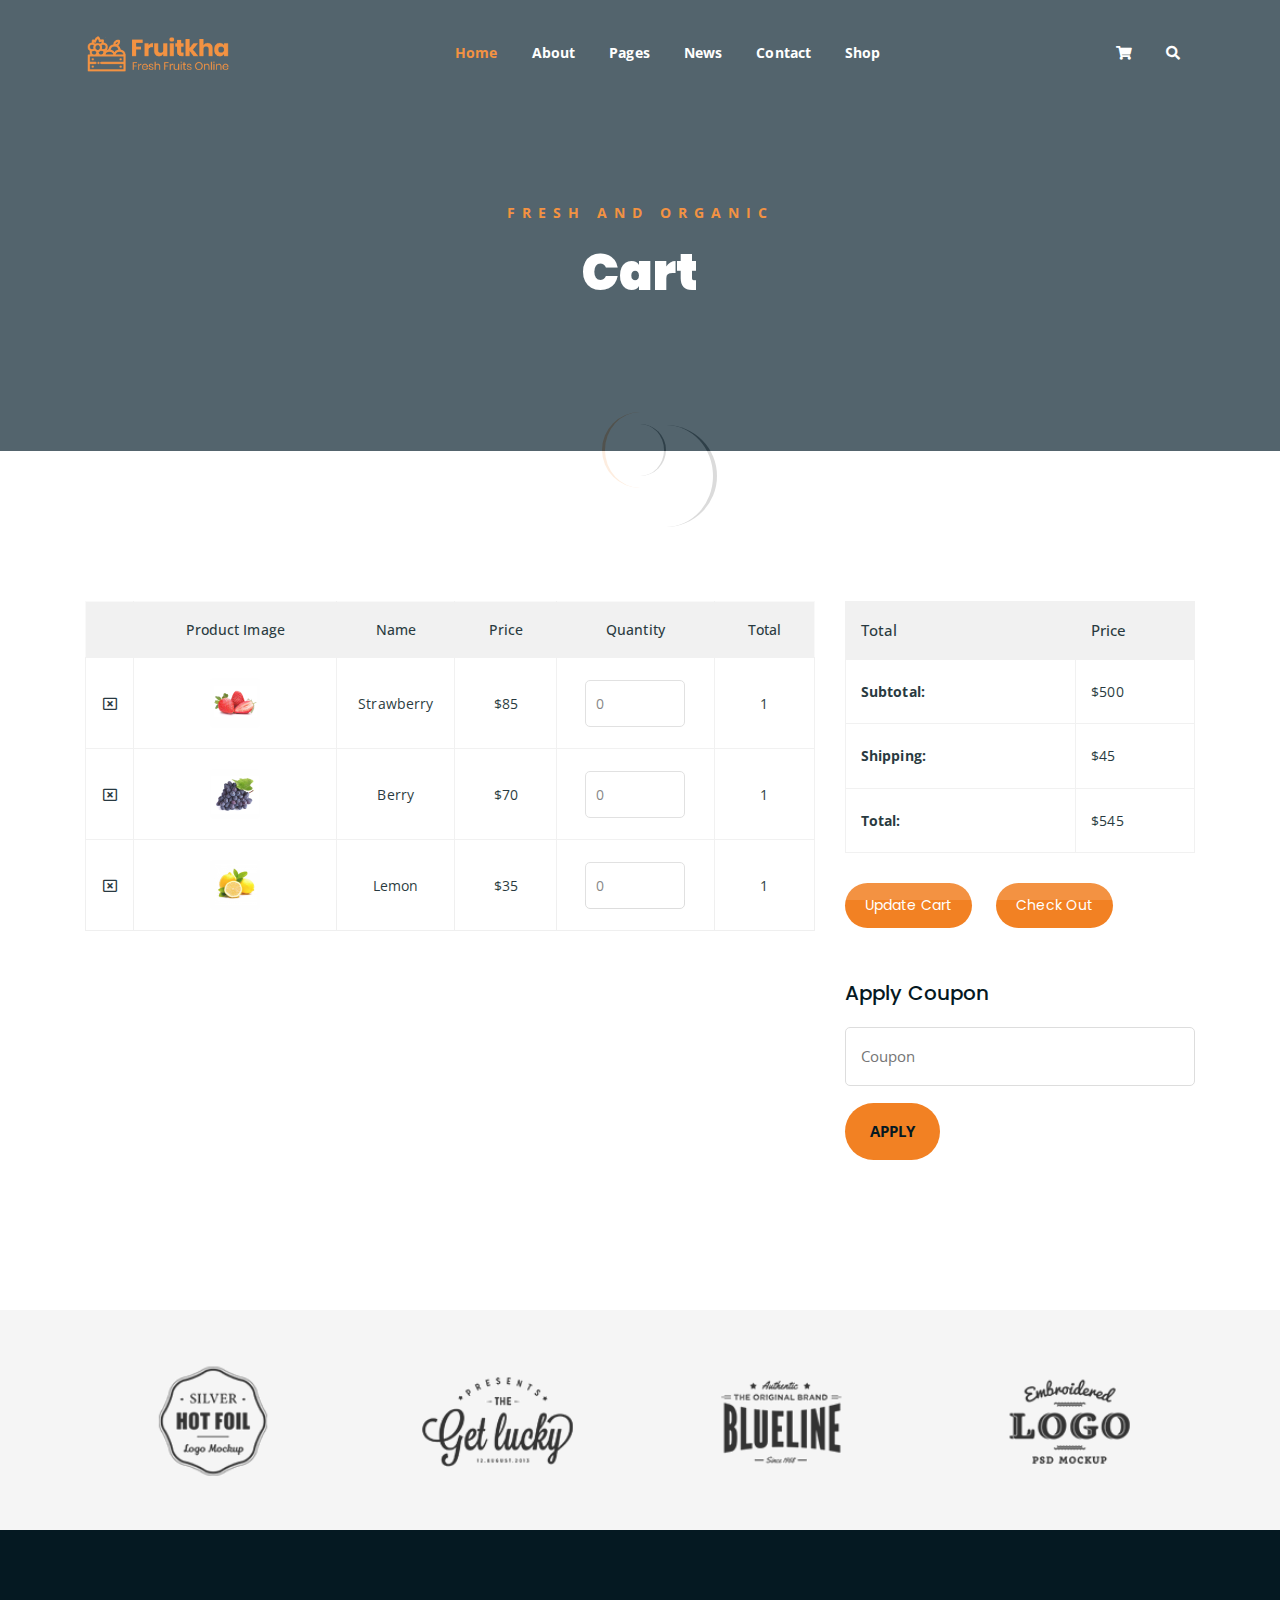
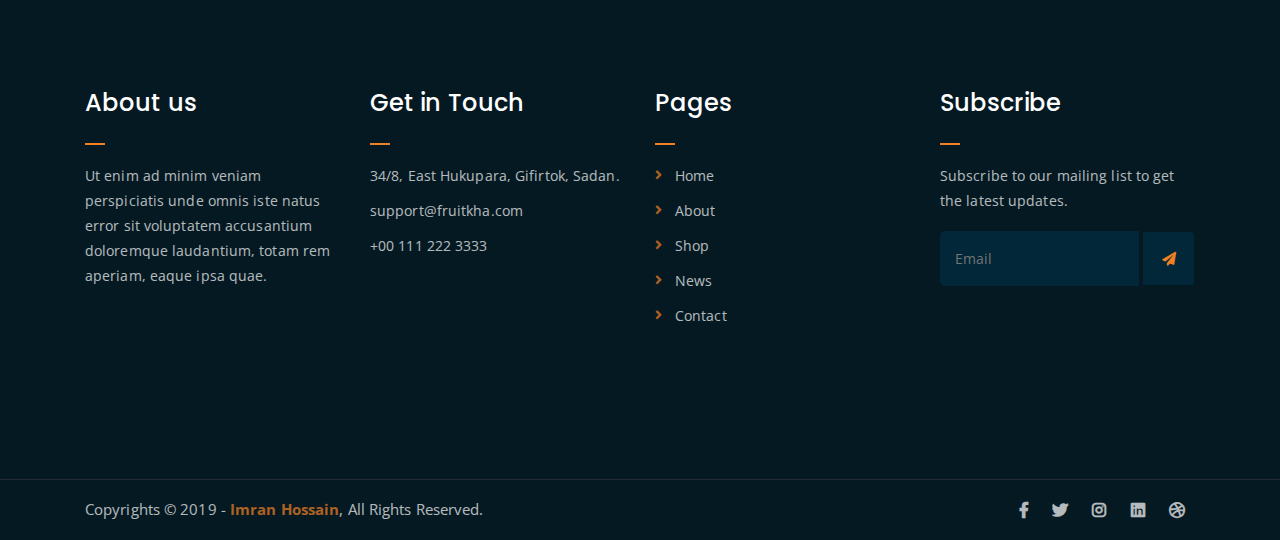
<file: cart.html>
<!DOCTYPE html>
<html lang="en">
<head>
	<meta charset="UTF-8">
	<meta http-equiv="X-UA-Compatible" content="IE=edge">
	<meta name="viewport" content="width=device-width, initial-scale=1">
	<meta name="description" content="Responsive Bootstrap4 Shop Template, Created by Imran Hossain from https://imransdesign.com/">

	<!-- title -->
	<title>Cart</title>

	<!-- favicon -->
	<link rel="shortcut icon" type="image/png" href="assets/img/favicon.png">
	<!-- google font -->
	<link href="https://fonts.googleapis.com/css?family=Open+Sans:300,400,700" rel="stylesheet">
	<link href="https://fonts.googleapis.com/css?family=Poppins:400,700&display=swap" rel="stylesheet">
	<!-- fontawesome -->
	<link rel="stylesheet" href="assets/css/all.min.css">
	<!-- bootstrap -->
	<link rel="stylesheet" href="assets/bootstrap/css/bootstrap.min.css">
	<!-- owl carousel -->
	<link rel="stylesheet" href="assets/css/owl.carousel.css">
	<!-- magnific popup -->
	<link rel="stylesheet" href="assets/css/magnific-popup.css">
	<!-- animate css -->
	<link rel="stylesheet" href="assets/css/animate.css">
	<!-- mean menu css -->
	<link rel="stylesheet" href="assets/css/meanmenu.min.css">
	<!-- main style -->
	<link rel="stylesheet" href="assets/css/main.css">
	<!-- responsive -->
	<link rel="stylesheet" href="assets/css/responsive.css">

</head>
<body>
	
	<!--PreLoader-->
    <div class="loader">
        <div class="loader-inner">
            <div class="circle"></div>
        </div>
    </div>
    <!--PreLoader Ends-->
	
	<!-- header -->
	<div class="top-header-area" id="sticker">
		<div class="container">
			<div class="row">
				<div class="col-lg-12 col-sm-12 text-center">
					<div class="main-menu-wrap">
						<!-- logo -->
						<div class="site-logo">
							<a href="index.html">
								<img src="assets/img/logo.png" alt="">
							</a>
						</div>
						<!-- logo -->

						<!-- menu start -->
						<nav class="main-menu">
							<ul>
								<li class="current-list-item"><a href="#">Home</a>
									<ul class="sub-menu">
										<li><a href="index.html">Static Home</a></li>
										<li><a href="index_2.html">Slider Home</a></li>
									</ul>
								</li>
								<li><a href="about.html">About</a></li>
								<li><a href="#">Pages</a>
									<ul class="sub-menu">
										<li><a href="404.html">404 page</a></li>
										<li><a href="about.html">About</a></li>
										<li><a href="cart.html">Cart</a></li>
										<li><a href="checkout.html">Check Out</a></li>
										<li><a href="contact.html">Contact</a></li>
										<li><a href="news.html">News</a></li>
										<li><a href="shop.html">Shop</a></li>
									</ul>
								</li>
								<li><a href="news.html">News</a>
									<ul class="sub-menu">
										<li><a href="news.html">News</a></li>
										<li><a href="single-news.html">Single News</a></li>
									</ul>
								</li>
								<li><a href="contact.html">Contact</a></li>
								<li><a href="shop.html">Shop</a>
									<ul class="sub-menu">
										<li><a href="shop.html">Shop</a></li>
										<li><a href="checkout.html">Check Out</a></li>
										<li><a href="single-product.html">Single Product</a></li>
										<li><a href="cart.html">Cart</a></li>
									</ul>
								</li>
								<li>
									<div class="header-icons">
										<a class="shopping-cart" href="cart.html"><i class="fas fa-shopping-cart"></i></a>
										<a class="mobile-hide search-bar-icon" href="#"><i class="fas fa-search"></i></a>
									</div>
								</li>
							</ul>
						</nav>
						<a class="mobile-show search-bar-icon" href="#"><i class="fas fa-search"></i></a>
						<div class="mobile-menu"></div>
						<!-- menu end -->
					</div>
				</div>
			</div>
		</div>
	</div>
	<!-- end header -->

	<!-- search area -->
	<div class="search-area">
		<div class="container">
			<div class="row">
				<div class="col-lg-12">
					<span class="close-btn"><i class="fas fa-window-close"></i></span>
					<div class="search-bar">
						<div class="search-bar-tablecell">
							<h3>Search For:</h3>
							<input type="text" placeholder="Keywords">
							<button type="submit">Search <i class="fas fa-search"></i></button>
						</div>
					</div>
				</div>
			</div>
		</div>
	</div>
	<!-- end search arewa -->
	
	<!-- breadcrumb-section -->
	<div class="breadcrumb-section breadcrumb-bg">
		<div class="container">
			<div class="row">
				<div class="col-lg-8 offset-lg-2 text-center">
					<div class="breadcrumb-text">
						<p>Fresh and Organic</p>
						<h1>Cart</h1>
					</div>
				</div>
			</div>
		</div>
	</div>
	<!-- end breadcrumb section -->

	<!-- cart -->
	<div class="cart-section mt-150 mb-150">
		<div class="container">
			<div class="row">
				<div class="col-lg-8 col-md-12">
					<div class="cart-table-wrap">
						<table class="cart-table">
							<thead class="cart-table-head">
								<tr class="table-head-row">
									<th class="product-remove"></th>
									<th class="product-image">Product Image</th>
									<th class="product-name">Name</th>
									<th class="product-price">Price</th>
									<th class="product-quantity">Quantity</th>
									<th class="product-total">Total</th>
								</tr>
							</thead>
							<tbody>
								<tr class="table-body-row">
									<td class="product-remove"><a href="#"><i class="far fa-window-close"></i></a></td>
									<td class="product-image"><img src="assets/img/products/product-img-1.jpg" alt=""></td>
									<td class="product-name">Strawberry</td>
									<td class="product-price">$85</td>
									<td class="product-quantity"><input type="number" placeholder="0"></td>
									<td class="product-total">1</td>
								</tr>
								<tr class="table-body-row">
									<td class="product-remove"><a href="#"><i class="far fa-window-close"></i></a></td>
									<td class="product-image"><img src="assets/img/products/product-img-2.jpg" alt=""></td>
									<td class="product-name">Berry</td>
									<td class="product-price">$70</td>
									<td class="product-quantity"><input type="number" placeholder="0"></td>
									<td class="product-total">1</td>
								</tr>
								<tr class="table-body-row">
									<td class="product-remove"><a href="#"><i class="far fa-window-close"></i></a></td>
									<td class="product-image"><img src="assets/img/products/product-img-3.jpg" alt=""></td>
									<td class="product-name">Lemon</td>
									<td class="product-price">$35</td>
									<td class="product-quantity"><input type="number" placeholder="0"></td>
									<td class="product-total">1</td>
								</tr>
							</tbody>
						</table>
					</div>
				</div>

				<div class="col-lg-4">
					<div class="total-section">
						<table class="total-table">
							<thead class="total-table-head">
								<tr class="table-total-row">
									<th>Total</th>
									<th>Price</th>
								</tr>
							</thead>
							<tbody>
								<tr class="total-data">
									<td><strong>Subtotal: </strong></td>
									<td>$500</td>
								</tr>
								<tr class="total-data">
									<td><strong>Shipping: </strong></td>
									<td>$45</td>
								</tr>
								<tr class="total-data">
									<td><strong>Total: </strong></td>
									<td>$545</td>
								</tr>
							</tbody>
						</table>
						<div class="cart-buttons">
							<a href="cart.html" class="boxed-btn">Update Cart</a>
							<a href="checkout.html" class="boxed-btn black">Check Out</a>
						</div>
					</div>

					<div class="coupon-section">
						<h3>Apply Coupon</h3>
						<div class="coupon-form-wrap">
							<form action="index.html">
								<p><input type="text" placeholder="Coupon"></p>
								<p><input type="submit" value="Apply"></p>
							</form>
						</div>
					</div>
				</div>
			</div>
		</div>
	</div>
	<!-- end cart -->

	<!-- logo carousel -->
	<div class="logo-carousel-section">
		<div class="container">
			<div class="row">
				<div class="col-lg-12">
					<div class="logo-carousel-inner">
						<div class="single-logo-item">
							<img src="assets/img/company-logos/1.png" alt="">
						</div>
						<div class="single-logo-item">
							<img src="assets/img/company-logos/2.png" alt="">
						</div>
						<div class="single-logo-item">
							<img src="assets/img/company-logos/3.png" alt="">
						</div>
						<div class="single-logo-item">
							<img src="assets/img/company-logos/4.png" alt="">
						</div>
						<div class="single-logo-item">
							<img src="assets/img/company-logos/5.png" alt="">
						</div>
					</div>
				</div>
			</div>
		</div>
	</div>
	<!-- end logo carousel -->

	<!-- footer -->
	<div class="footer-area">
		<div class="container">
			<div class="row">
				<div class="col-lg-3 col-md-6">
					<div class="footer-box about-widget">
						<h2 class="widget-title">About us</h2>
						<p>Ut enim ad minim veniam perspiciatis unde omnis iste natus error sit voluptatem accusantium doloremque laudantium, totam rem aperiam, eaque ipsa quae.</p>
					</div>
				</div>
				<div class="col-lg-3 col-md-6">
					<div class="footer-box get-in-touch">
						<h2 class="widget-title">Get in Touch</h2>
						<ul>
							<li>34/8, East Hukupara, Gifirtok, Sadan.</li>
							<li>support@fruitkha.com</li>
							<li>+00 111 222 3333</li>
						</ul>
					</div>
				</div>
				<div class="col-lg-3 col-md-6">
					<div class="footer-box pages">
						<h2 class="widget-title">Pages</h2>
						<ul>
							<li><a href="index.html">Home</a></li>
							<li><a href="about.html">About</a></li>
							<li><a href="services.html">Shop</a></li>
							<li><a href="news.html">News</a></li>
							<li><a href="contact.html">Contact</a></li>
						</ul>
					</div>
				</div>
				<div class="col-lg-3 col-md-6">
					<div class="footer-box subscribe">
						<h2 class="widget-title">Subscribe</h2>
						<p>Subscribe to our mailing list to get the latest updates.</p>
						<form action="index.html">
							<input type="email" placeholder="Email">
							<button type="submit"><i class="fas fa-paper-plane"></i></button>
						</form>
					</div>
				</div>
			</div>
		</div>
	</div>
	<!-- end footer -->
	
	<!-- copyright -->
	<div class="copyright">
		<div class="container">
			<div class="row">
				<div class="col-lg-6 col-md-12">
					<p>Copyrights &copy; 2019 - <a href="https://imransdesign.com/">Imran Hossain</a>,  All Rights Reserved.</p>
				</div>
				<div class="col-lg-6 text-right col-md-12">
					<div class="social-icons">
						<ul>
							<li><a href="#" target="_blank"><i class="fab fa-facebook-f"></i></a></li>
							<li><a href="#" target="_blank"><i class="fab fa-twitter"></i></a></li>
							<li><a href="#" target="_blank"><i class="fab fa-instagram"></i></a></li>
							<li><a href="#" target="_blank"><i class="fab fa-linkedin"></i></a></li>
							<li><a href="#" target="_blank"><i class="fab fa-dribbble"></i></a></li>
						</ul>
					</div>
				</div>
			</div>
		</div>
	</div>
	<!-- end copyright -->
	
	<!-- jquery -->
	<script src="assets/js/jquery-1.11.3.min.js"></script>
	<!-- bootstrap -->
	<script src="assets/bootstrap/js/bootstrap.min.js"></script>
	<!-- count down -->
	<script src="assets/js/jquery.countdown.js"></script>
	<!-- isotope -->
	<script src="assets/js/jquery.isotope-3.0.6.min.js"></script>
	<!-- waypoints -->
	<script src="assets/js/waypoints.js"></script>
	<!-- owl carousel -->
	<script src="assets/js/owl.carousel.min.js"></script>
	<!-- magnific popup -->
	<script src="assets/js/jquery.magnific-popup.min.js"></script>
	<!-- mean menu -->
	<script src="assets/js/jquery.meanmenu.min.js"></script>
	<!-- sticker js -->
	<script src="assets/js/sticker.js"></script>
	<!-- main js -->
	<script src="assets/js/main.js"></script>

</body>
</html>
</file>
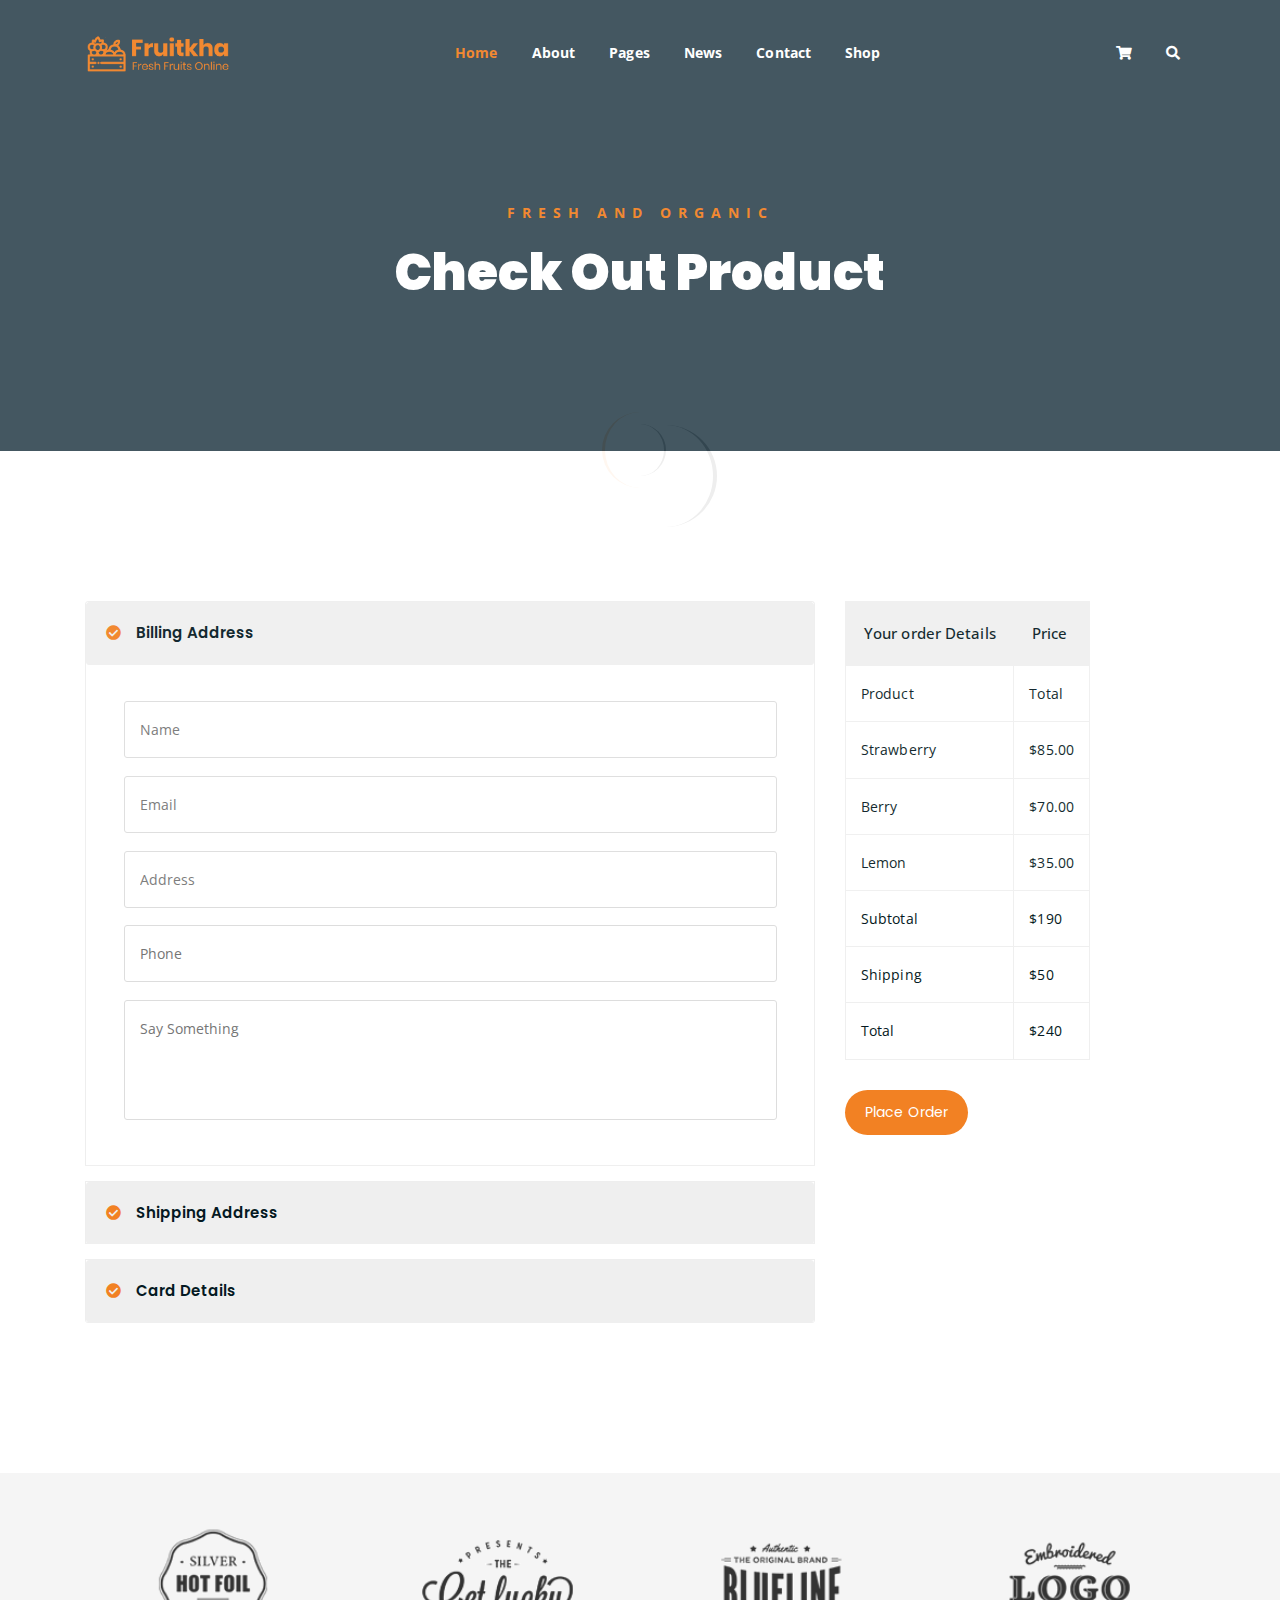
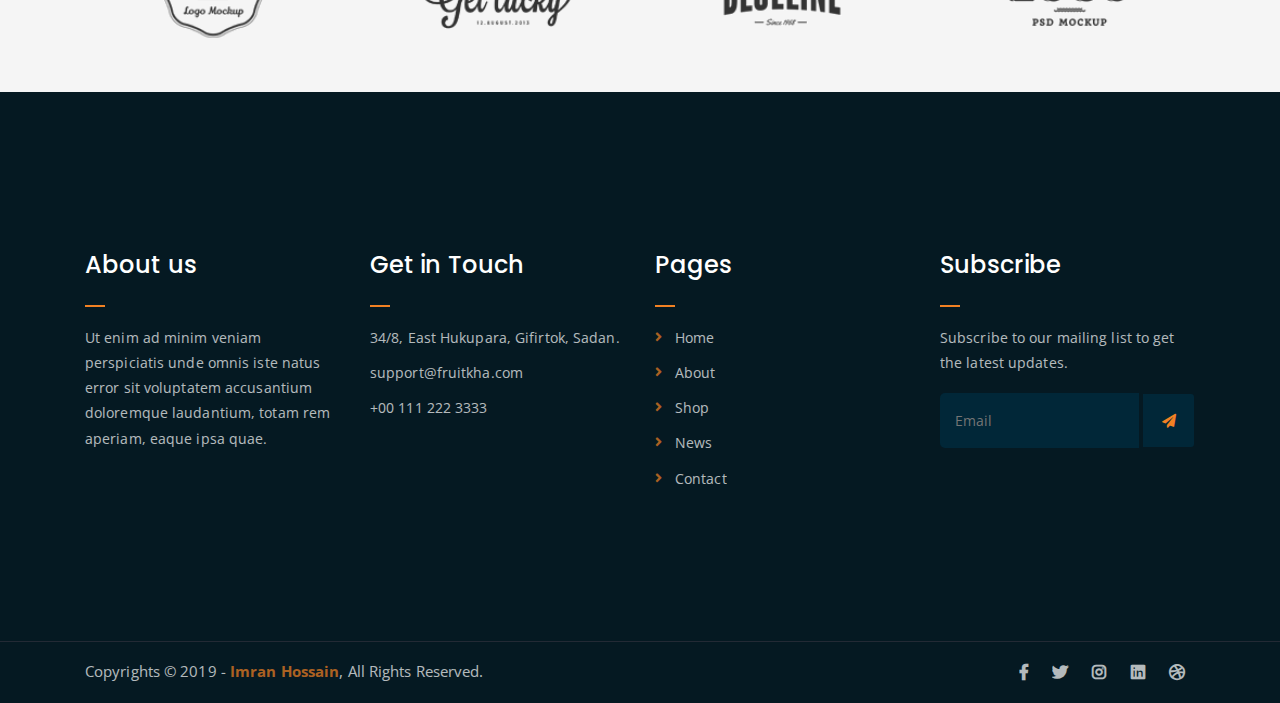
<file: checkout.html>
<!DOCTYPE html>
<html lang="en">
<head>
	<meta charset="UTF-8">
	<meta http-equiv="X-UA-Compatible" content="IE=edge">
	<meta name="viewport" content="width=device-width, initial-scale=1">
	<meta name="description" content="Responsive Bootstrap4 Shop Template, Created by Imran Hossain from https://imransdesign.com/">

	<!-- title -->
	<title>Check Out</title>

	<!-- favicon -->
	<link rel="shortcut icon" type="image/png" href="assets/img/favicon.png">
	<!-- google font -->
	<link href="https://fonts.googleapis.com/css?family=Open+Sans:300,400,700" rel="stylesheet">
	<link href="https://fonts.googleapis.com/css?family=Poppins:400,700&display=swap" rel="stylesheet">
	<!-- fontawesome -->
	<link rel="stylesheet" href="assets/css/all.min.css">
	<!-- bootstrap -->
	<link rel="stylesheet" href="assets/bootstrap/css/bootstrap.min.css">
	<!-- owl carousel -->
	<link rel="stylesheet" href="assets/css/owl.carousel.css">
	<!-- magnific popup -->
	<link rel="stylesheet" href="assets/css/magnific-popup.css">
	<!-- animate css -->
	<link rel="stylesheet" href="assets/css/animate.css">
	<!-- mean menu css -->
	<link rel="stylesheet" href="assets/css/meanmenu.min.css">
	<!-- main style -->
	<link rel="stylesheet" href="assets/css/main.css">
	<!-- responsive -->
	<link rel="stylesheet" href="assets/css/responsive.css">

</head>
<body>
	
	<!--PreLoader-->
    <div class="loader">
        <div class="loader-inner">
            <div class="circle"></div>
        </div>
    </div>
    <!--PreLoader Ends-->
	
	<!-- header -->
	<div class="top-header-area" id="sticker">
		<div class="container">
			<div class="row">
				<div class="col-lg-12 col-sm-12 text-center">
					<div class="main-menu-wrap">
						<!-- logo -->
						<div class="site-logo">
							<a href="index.html">
								<img src="assets/img/logo.png" alt="">
							</a>
						</div>
						<!-- logo -->

						<!-- menu start -->
						<nav class="main-menu">
							<ul>
								<li class="current-list-item"><a href="#">Home</a>
									<ul class="sub-menu">
										<li><a href="index.html">Static Home</a></li>
										<li><a href="index_2.html">Slider Home</a></li>
									</ul>
								</li>
								<li><a href="about.html">About</a></li>
								<li><a href="#">Pages</a>
									<ul class="sub-menu">
										<li><a href="404.html">404 page</a></li>
										<li><a href="about.html">About</a></li>
										<li><a href="cart.html">Cart</a></li>
										<li><a href="checkout.html">Check Out</a></li>
										<li><a href="contact.html">Contact</a></li>
										<li><a href="news.html">News</a></li>
										<li><a href="shop.html">Shop</a></li>
									</ul>
								</li>
								<li><a href="news.html">News</a>
									<ul class="sub-menu">
										<li><a href="news.html">News</a></li>
										<li><a href="single-news.html">Single News</a></li>
									</ul>
								</li>
								<li><a href="contact.html">Contact</a></li>
								<li><a href="shop.html">Shop</a>
									<ul class="sub-menu">
										<li><a href="shop.html">Shop</a></li>
										<li><a href="checkout.html">Check Out</a></li>
										<li><a href="single-product.html">Single Product</a></li>
										<li><a href="cart.html">Cart</a></li>
									</ul>
								</li>
								<li>
									<div class="header-icons">
										<a class="shopping-cart" href="cart.html"><i class="fas fa-shopping-cart"></i></a>
										<a class="mobile-hide search-bar-icon" href="#"><i class="fas fa-search"></i></a>
									</div>
								</li>
							</ul>
						</nav>
						<a class="mobile-show search-bar-icon" href="#"><i class="fas fa-search"></i></a>
						<div class="mobile-menu"></div>
						<!-- menu end -->
					</div>
				</div>
			</div>
		</div>
	</div>
	<!-- end header -->

	<!-- search area -->
	<div class="search-area">
		<div class="container">
			<div class="row">
				<div class="col-lg-12">
					<span class="close-btn"><i class="fas fa-window-close"></i></span>
					<div class="search-bar">
						<div class="search-bar-tablecell">
							<h3>Search For:</h3>
							<input type="text" placeholder="Keywords">
							<button type="submit">Search <i class="fas fa-search"></i></button>
						</div>
					</div>
				</div>
			</div>
		</div>
	</div>
	<!-- end search arewa -->
	
	<!-- breadcrumb-section -->
	<div class="breadcrumb-section breadcrumb-bg">
		<div class="container">
			<div class="row">
				<div class="col-lg-8 offset-lg-2 text-center">
					<div class="breadcrumb-text">
						<p>Fresh and Organic</p>
						<h1>Check Out Product</h1>
					</div>
				</div>
			</div>
		</div>
	</div>
	<!-- end breadcrumb section -->

	<!-- check out section -->
	<div class="checkout-section mt-150 mb-150">
		<div class="container">
			<div class="row">
				<div class="col-lg-8">
					<div class="checkout-accordion-wrap">
						<div class="accordion" id="accordionExample">
						  <div class="card single-accordion">
						    <div class="card-header" id="headingOne">
						      <h5 class="mb-0">
						        <button class="btn btn-link" type="button" data-toggle="collapse" data-target="#collapseOne" aria-expanded="true" aria-controls="collapseOne">
						          Billing Address
						        </button>
						      </h5>
						    </div>

						    <div id="collapseOne" class="collapse show" aria-labelledby="headingOne" data-parent="#accordionExample">
						      <div class="card-body">
						        <div class="billing-address-form">
						        	<form action="index.html">
						        		<p><input type="text" placeholder="Name"></p>
						        		<p><input type="email" placeholder="Email"></p>
						        		<p><input type="text" placeholder="Address"></p>
						        		<p><input type="tel" placeholder="Phone"></p>
						        		<p><textarea name="bill" id="bill" cols="30" rows="10" placeholder="Say Something"></textarea></p>
						        	</form>
						        </div>
						      </div>
						    </div>
						  </div>
						  <div class="card single-accordion">
						    <div class="card-header" id="headingTwo">
						      <h5 class="mb-0">
						        <button class="btn btn-link collapsed" type="button" data-toggle="collapse" data-target="#collapseTwo" aria-expanded="false" aria-controls="collapseTwo">
						          Shipping Address
						        </button>
						      </h5>
						    </div>
						    <div id="collapseTwo" class="collapse" aria-labelledby="headingTwo" data-parent="#accordionExample">
						      <div class="card-body">
						        <div class="shipping-address-form">
						        	<p>Your shipping address form is here.</p>
						        </div>
						      </div>
						    </div>
						  </div>
						  <div class="card single-accordion">
						    <div class="card-header" id="headingThree">
						      <h5 class="mb-0">
						        <button class="btn btn-link collapsed" type="button" data-toggle="collapse" data-target="#collapseThree" aria-expanded="false" aria-controls="collapseThree">
						          Card Details
						        </button>
						      </h5>
						    </div>
						    <div id="collapseThree" class="collapse" aria-labelledby="headingThree" data-parent="#accordionExample">
						      <div class="card-body">
						        <div class="card-details">
						        	<p>Your card details goes here.</p>
						        </div>
						      </div>
						    </div>
						  </div>
						</div>

					</div>
				</div>

				<div class="col-lg-4">
					<div class="order-details-wrap">
						<table class="order-details">
							<thead>
								<tr>
									<th>Your order Details</th>
									<th>Price</th>
								</tr>
							</thead>
							<tbody class="order-details-body">
								<tr>
									<td>Product</td>
									<td>Total</td>
								</tr>
								<tr>
									<td>Strawberry</td>
									<td>$85.00</td>
								</tr>
								<tr>
									<td>Berry</td>
									<td>$70.00</td>
								</tr>
								<tr>
									<td>Lemon</td>
									<td>$35.00</td>
								</tr>
							</tbody>
							<tbody class="checkout-details">
								<tr>
									<td>Subtotal</td>
									<td>$190</td>
								</tr>
								<tr>
									<td>Shipping</td>
									<td>$50</td>
								</tr>
								<tr>
									<td>Total</td>
									<td>$240</td>
								</tr>
							</tbody>
						</table>
						<a href="#" class="boxed-btn">Place Order</a>
					</div>
				</div>
			</div>
		</div>
	</div>
	<!-- end check out section -->

	<!-- logo carousel -->
	<div class="logo-carousel-section">
		<div class="container">
			<div class="row">
				<div class="col-lg-12">
					<div class="logo-carousel-inner">
						<div class="single-logo-item">
							<img src="assets/img/company-logos/1.png" alt="">
						</div>
						<div class="single-logo-item">
							<img src="assets/img/company-logos/2.png" alt="">
						</div>
						<div class="single-logo-item">
							<img src="assets/img/company-logos/3.png" alt="">
						</div>
						<div class="single-logo-item">
							<img src="assets/img/company-logos/4.png" alt="">
						</div>
						<div class="single-logo-item">
							<img src="assets/img/company-logos/5.png" alt="">
						</div>
					</div>
				</div>
			</div>
		</div>
	</div>
	<!-- end logo carousel -->

	<!-- footer -->
	<div class="footer-area">
		<div class="container">
			<div class="row">
				<div class="col-lg-3 col-md-6">
					<div class="footer-box about-widget">
						<h2 class="widget-title">About us</h2>
						<p>Ut enim ad minim veniam perspiciatis unde omnis iste natus error sit voluptatem accusantium doloremque laudantium, totam rem aperiam, eaque ipsa quae.</p>
					</div>
				</div>
				<div class="col-lg-3 col-md-6">
					<div class="footer-box get-in-touch">
						<h2 class="widget-title">Get in Touch</h2>
						<ul>
							<li>34/8, East Hukupara, Gifirtok, Sadan.</li>
							<li>support@fruitkha.com</li>
							<li>+00 111 222 3333</li>
						</ul>
					</div>
				</div>
				<div class="col-lg-3 col-md-6">
					<div class="footer-box pages">
						<h2 class="widget-title">Pages</h2>
						<ul>
							<li><a href="index.html">Home</a></li>
							<li><a href="about.html">About</a></li>
							<li><a href="services.html">Shop</a></li>
							<li><a href="news.html">News</a></li>
							<li><a href="contact.html">Contact</a></li>
						</ul>
					</div>
				</div>
				<div class="col-lg-3 col-md-6">
					<div class="footer-box subscribe">
						<h2 class="widget-title">Subscribe</h2>
						<p>Subscribe to our mailing list to get the latest updates.</p>
						<form action="index.html">
							<input type="email" placeholder="Email">
							<button type="submit"><i class="fas fa-paper-plane"></i></button>
						</form>
					</div>
				</div>
			</div>
		</div>
	</div>
	<!-- end footer -->
	
	<!-- copyright -->
	<div class="copyright">
		<div class="container">
			<div class="row">
				<div class="col-lg-6 col-md-12">
					<p>Copyrights &copy; 2019 - <a href="https://imransdesign.com/">Imran Hossain</a>,  All Rights Reserved.</p>
				</div>
				<div class="col-lg-6 text-right col-md-12">
					<div class="social-icons">
						<ul>
							<li><a href="#" target="_blank"><i class="fab fa-facebook-f"></i></a></li>
							<li><a href="#" target="_blank"><i class="fab fa-twitter"></i></a></li>
							<li><a href="#" target="_blank"><i class="fab fa-instagram"></i></a></li>
							<li><a href="#" target="_blank"><i class="fab fa-linkedin"></i></a></li>
							<li><a href="#" target="_blank"><i class="fab fa-dribbble"></i></a></li>
						</ul>
					</div>
				</div>
			</div>
		</div>
	</div>
	<!-- end copyright -->
	
	<!-- jquery -->
	<script src="assets/js/jquery-1.11.3.min.js"></script>
	<!-- bootstrap -->
	<script src="assets/bootstrap/js/bootstrap.min.js"></script>
	<!-- count down -->
	<script src="assets/js/jquery.countdown.js"></script>
	<!-- isotope -->
	<script src="assets/js/jquery.isotope-3.0.6.min.js"></script>
	<!-- waypoints -->
	<script src="assets/js/waypoints.js"></script>
	<!-- owl carousel -->
	<script src="assets/js/owl.carousel.min.js"></script>
	<!-- magnific popup -->
	<script src="assets/js/jquery.magnific-popup.min.js"></script>
	<!-- mean menu -->
	<script src="assets/js/jquery.meanmenu.min.js"></script>
	<!-- sticker js -->
	<script src="assets/js/sticker.js"></script>
	<!-- main js -->
	<script src="assets/js/main.js"></script>

</body>
</html>
</file>
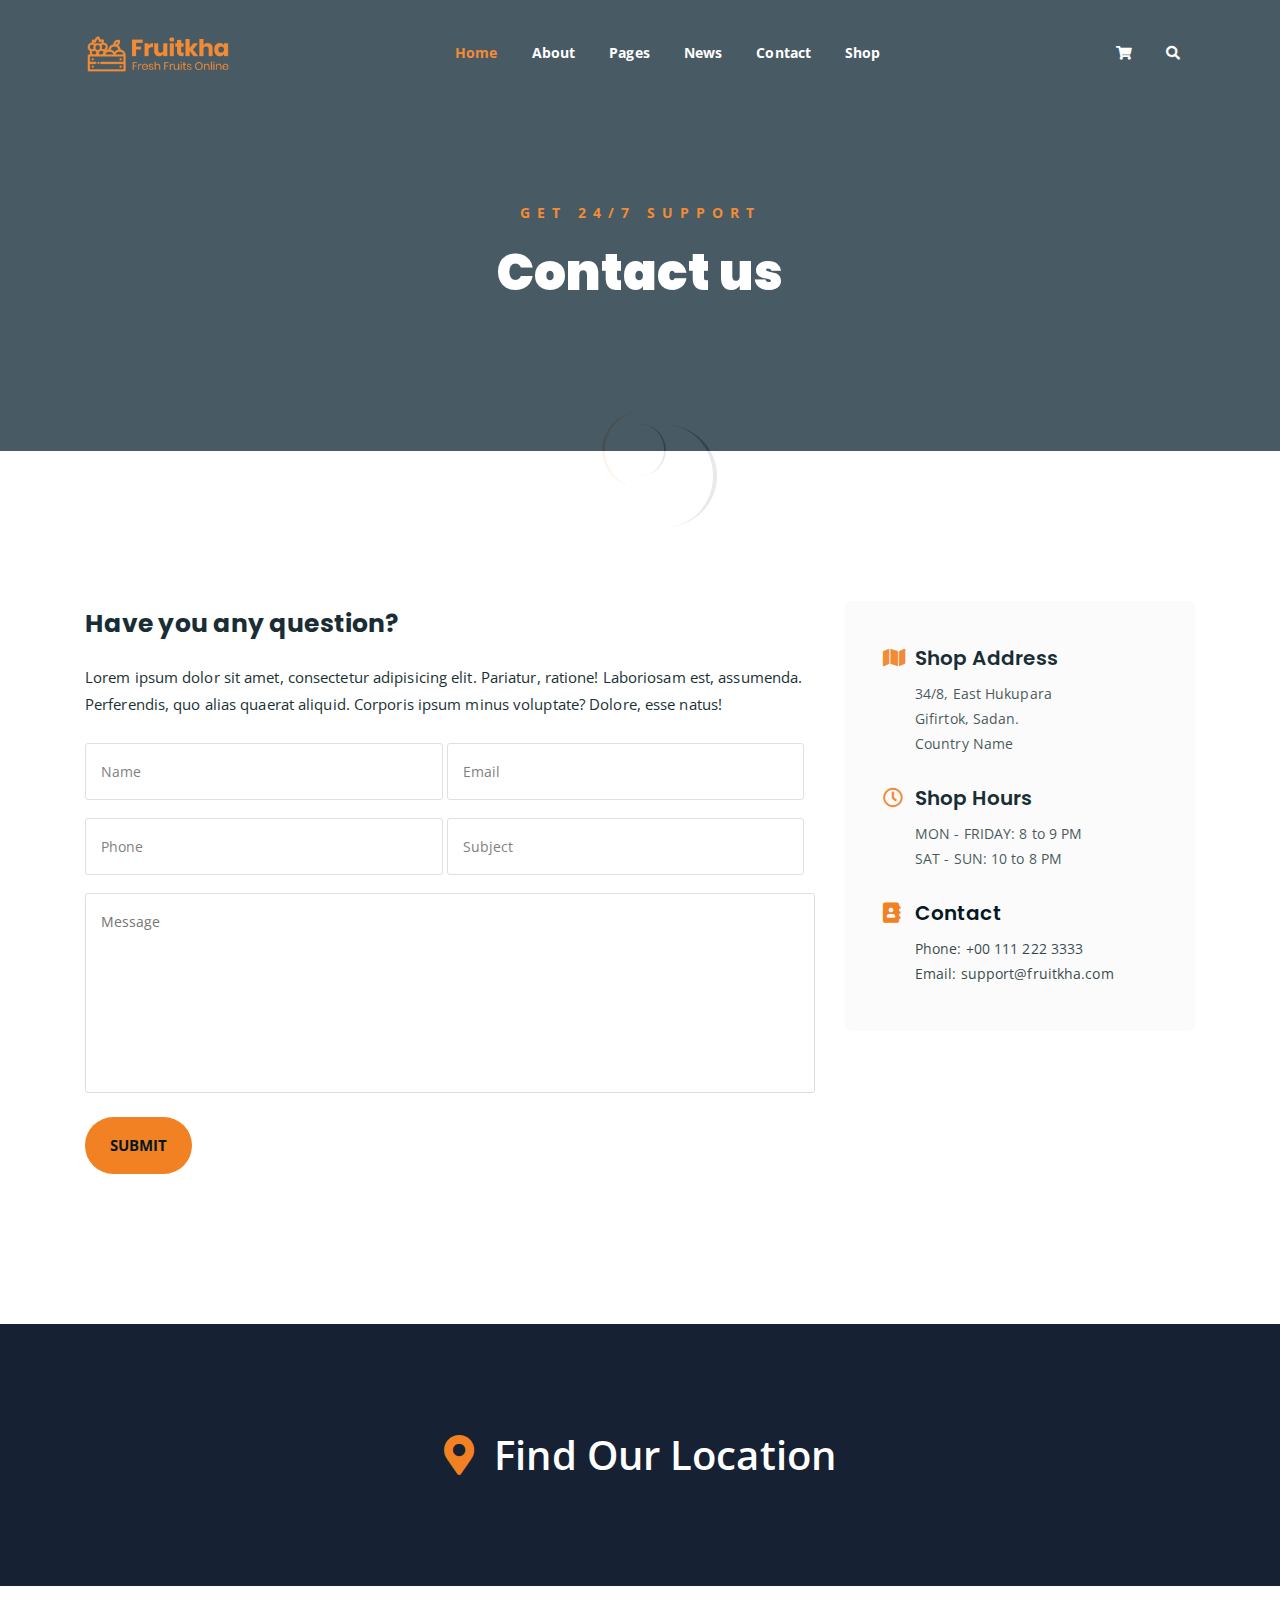
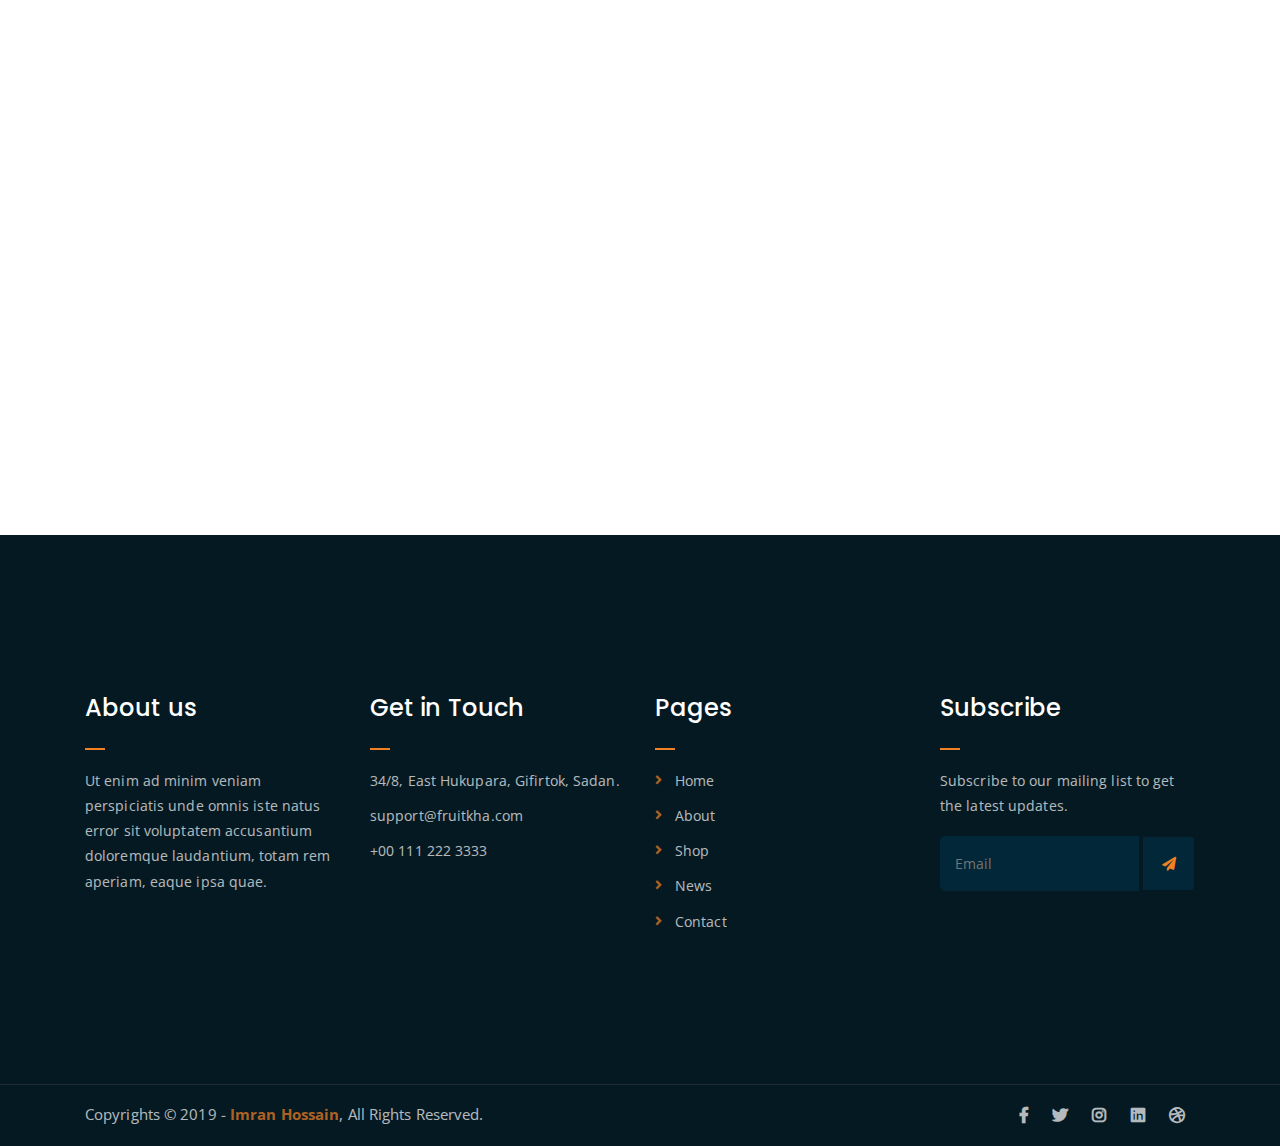
<file: contact.html>
<!DOCTYPE html>
<html lang="en">
<head>
	<meta charset="UTF-8">
	<meta http-equiv="X-UA-Compatible" content="IE=edge">
	<meta name="viewport" content="width=device-width, initial-scale=1">
	<meta name="description" content="Responsive Bootstrap4 Shop Template, Created by Imran Hossain from https://imransdesign.com/">

	<!-- title -->
	<title>Contact</title>

	<!-- favicon -->
	<link rel="shortcut icon" type="image/png" href="assets/img/favicon.png">
	<!-- google font -->
	<link href="https://fonts.googleapis.com/css?family=Open+Sans:300,400,700" rel="stylesheet">
	<link href="https://fonts.googleapis.com/css?family=Poppins:400,700&display=swap" rel="stylesheet">
	<!-- fontawesome -->
	<link rel="stylesheet" href="assets/css/all.min.css">
	<!-- bootstrap -->
	<link rel="stylesheet" href="assets/bootstrap/css/bootstrap.min.css">
	<!-- owl carousel -->
	<link rel="stylesheet" href="assets/css/owl.carousel.css">
	<!-- magnific popup -->
	<link rel="stylesheet" href="assets/css/magnific-popup.css">
	<!-- animate css -->
	<link rel="stylesheet" href="assets/css/animate.css">
	<!-- mean menu css -->
	<link rel="stylesheet" href="assets/css/meanmenu.min.css">
	<!-- main style -->
	<link rel="stylesheet" href="assets/css/main.css">
	<!-- responsive -->
	<link rel="stylesheet" href="assets/css/responsive.css">

</head>
<body>
	
	<!--PreLoader-->
    <div class="loader">
        <div class="loader-inner">
            <div class="circle"></div>
        </div>
    </div>
    <!--PreLoader Ends-->
	
	<!-- header -->
	<div class="top-header-area" id="sticker">
		<div class="container">
			<div class="row">
				<div class="col-lg-12 col-sm-12 text-center">
					<div class="main-menu-wrap">
						<!-- logo -->
						<div class="site-logo">
							<a href="index.html">
								<img src="assets/img/logo.png" alt="">
							</a>
						</div>
						<!-- logo -->

						<!-- menu start -->
						<nav class="main-menu">
							<ul>
								<li class="current-list-item"><a href="#">Home</a>
									<ul class="sub-menu">
										<li><a href="index.html">Static Home</a></li>
										<li><a href="index_2.html">Slider Home</a></li>
									</ul>
								</li>
								<li><a href="about.html">About</a></li>
								<li><a href="#">Pages</a>
									<ul class="sub-menu">
										<li><a href="404.html">404 page</a></li>
										<li><a href="about.html">About</a></li>
										<li><a href="cart.html">Cart</a></li>
										<li><a href="checkout.html">Check Out</a></li>
										<li><a href="contact.html">Contact</a></li>
										<li><a href="news.html">News</a></li>
										<li><a href="shop.html">Shop</a></li>
									</ul>
								</li>
								<li><a href="news.html">News</a>
									<ul class="sub-menu">
										<li><a href="news.html">News</a></li>
										<li><a href="single-news.html">Single News</a></li>
									</ul>
								</li>
								<li><a href="contact.html">Contact</a></li>
								<li><a href="shop.html">Shop</a>
									<ul class="sub-menu">
										<li><a href="shop.html">Shop</a></li>
										<li><a href="checkout.html">Check Out</a></li>
										<li><a href="single-product.html">Single Product</a></li>
										<li><a href="cart.html">Cart</a></li>
									</ul>
								</li>
								<li>
									<div class="header-icons">
										<a class="shopping-cart" href="cart.html"><i class="fas fa-shopping-cart"></i></a>
										<a class="mobile-hide search-bar-icon" href="#"><i class="fas fa-search"></i></a>
									</div>
								</li>
							</ul>
						</nav>
						<a class="mobile-show search-bar-icon" href="#"><i class="fas fa-search"></i></a>
						<div class="mobile-menu"></div>
						<!-- menu end -->
					</div>
				</div>
			</div>
		</div>
	</div>
	<!-- end header -->

	<!-- search area -->
	<div class="search-area">
		<div class="container">
			<div class="row">
				<div class="col-lg-12">
					<span class="close-btn"><i class="fas fa-window-close"></i></span>
					<div class="search-bar">
						<div class="search-bar-tablecell">
							<h3>Search For:</h3>
							<input type="text" placeholder="Keywords">
							<button type="submit">Search <i class="fas fa-search"></i></button>
						</div>
					</div>
				</div>
			</div>
		</div>
	</div>
	<!-- end search arewa -->
	
	<!-- breadcrumb-section -->
	<div class="breadcrumb-section breadcrumb-bg">
		<div class="container">
			<div class="row">
				<div class="col-lg-8 offset-lg-2 text-center">
					<div class="breadcrumb-text">
						<p>Get 24/7 Support</p>
						<h1>Contact us</h1>
					</div>
				</div>
			</div>
		</div>
	</div>
	<!-- end breadcrumb section -->

	<!-- contact form -->
	<div class="contact-from-section mt-150 mb-150">
		<div class="container">
			<div class="row">
				<div class="col-lg-8 mb-5 mb-lg-0">
					<div class="form-title">
						<h2>Have you any question?</h2>
						<p>Lorem ipsum dolor sit amet, consectetur adipisicing elit. Pariatur, ratione! Laboriosam est, assumenda. Perferendis, quo alias quaerat aliquid. Corporis ipsum minus voluptate? Dolore, esse natus!</p>
					</div>
				 	<div id="form_status"></div>
					<div class="contact-form">
						<form type="POST" id="fruitkha-contact" onSubmit="return valid_datas( this );">
							<p>
								<input type="text" placeholder="Name" name="name" id="name">
								<input type="email" placeholder="Email" name="email" id="email">
							</p>
							<p>
								<input type="tel" placeholder="Phone" name="phone" id="phone">
								<input type="text" placeholder="Subject" name="subject" id="subject">
							</p>
							<p><textarea name="message" id="message" cols="30" rows="10" placeholder="Message"></textarea></p>
							<input type="hidden" name="token" value="FsWga4&@f6aw" />
							<p><input type="submit" value="Submit"></p>
						</form>
					</div>
				</div>
				<div class="col-lg-4">
					<div class="contact-form-wrap">
						<div class="contact-form-box">
							<h4><i class="fas fa-map"></i> Shop Address</h4>
							<p>34/8, East Hukupara <br> Gifirtok, Sadan. <br> Country Name</p>
						</div>
						<div class="contact-form-box">
							<h4><i class="far fa-clock"></i> Shop Hours</h4>
							<p>MON - FRIDAY: 8 to 9 PM <br> SAT - SUN: 10 to 8 PM </p>
						</div>
						<div class="contact-form-box">
							<h4><i class="fas fa-address-book"></i> Contact</h4>
							<p>Phone: +00 111 222 3333 <br> Email: support@fruitkha.com</p>
						</div>
					</div>
				</div>
			</div>
		</div>
	</div>
	<!-- end contact form -->

	<!-- find our location -->
	<div class="find-location blue-bg">
		<div class="container">
			<div class="row">
				<div class="col-lg-12 text-center">
					<p> <i class="fas fa-map-marker-alt"></i> Find Our Location</p>
				</div>
			</div>
		</div>
	</div>
	<!-- end find our location -->

	<!-- google map section -->
	<div class="embed-responsive embed-responsive-21by9">
		<iframe src="https://www.google.com/maps/embed?pb=!1m18!1m12!1m3!1d26432.42324808999!2d-118.34398767954286!3d34.09378509738966!2m3!1f0!2f0!3f0!3m2!1i1024!2i768!4f13.1!3m3!1m2!1s0x80c2bf07045279bf%3A0xf67a9a6797bdfae4!2sHollywood%2C%20Los%20Angeles%2C%20CA%2C%20USA!5e0!3m2!1sen!2sbd!4v1576846473265!5m2!1sen!2sbd" width="600" height="450" frameborder="0" style="border:0;" allowfullscreen="" class="embed-responsive-item"></iframe>
	</div>
	<!-- end google map section -->


	<!-- footer -->
	<div class="footer-area">
		<div class="container">
			<div class="row">
				<div class="col-lg-3 col-md-6">
					<div class="footer-box about-widget">
						<h2 class="widget-title">About us</h2>
						<p>Ut enim ad minim veniam perspiciatis unde omnis iste natus error sit voluptatem accusantium doloremque laudantium, totam rem aperiam, eaque ipsa quae.</p>
					</div>
				</div>
				<div class="col-lg-3 col-md-6">
					<div class="footer-box get-in-touch">
						<h2 class="widget-title">Get in Touch</h2>
						<ul>
							<li>34/8, East Hukupara, Gifirtok, Sadan.</li>
							<li>support@fruitkha.com</li>
							<li>+00 111 222 3333</li>
						</ul>
					</div>
				</div>
				<div class="col-lg-3 col-md-6">
					<div class="footer-box pages">
						<h2 class="widget-title">Pages</h2>
						<ul>
							<li><a href="index.html">Home</a></li>
							<li><a href="about.html">About</a></li>
							<li><a href="services.html">Shop</a></li>
							<li><a href="news.html">News</a></li>
							<li><a href="contact.html">Contact</a></li>
						</ul>
					</div>
				</div>
				<div class="col-lg-3 col-md-6">
					<div class="footer-box subscribe">
						<h2 class="widget-title">Subscribe</h2>
						<p>Subscribe to our mailing list to get the latest updates.</p>
						<form action="index.html">
							<input type="email" placeholder="Email">
							<button type="submit"><i class="fas fa-paper-plane"></i></button>
						</form>
					</div>
				</div>
			</div>
		</div>
	</div>
	<!-- end footer -->
	
	<!-- copyright -->
	<div class="copyright">
		<div class="container">
			<div class="row">
				<div class="col-lg-6 col-md-12">
					<p>Copyrights &copy; 2019 - <a href="https://imransdesign.com/">Imran Hossain</a>,  All Rights Reserved.</p>
				</div>
				<div class="col-lg-6 text-right col-md-12">
					<div class="social-icons">
						<ul>
							<li><a href="#" target="_blank"><i class="fab fa-facebook-f"></i></a></li>
							<li><a href="#" target="_blank"><i class="fab fa-twitter"></i></a></li>
							<li><a href="#" target="_blank"><i class="fab fa-instagram"></i></a></li>
							<li><a href="#" target="_blank"><i class="fab fa-linkedin"></i></a></li>
							<li><a href="#" target="_blank"><i class="fab fa-dribbble"></i></a></li>
						</ul>
					</div>
				</div>
			</div>
		</div>
	</div>
	<!-- end copyright -->
	
	<!-- jquery -->
	<script src="assets/js/jquery-1.11.3.min.js"></script>
	<!-- bootstrap -->
	<script src="assets/bootstrap/js/bootstrap.min.js"></script>
	<!-- count down -->
	<script src="assets/js/jquery.countdown.js"></script>
	<!-- isotope -->
	<script src="assets/js/jquery.isotope-3.0.6.min.js"></script>
	<!-- waypoints -->
	<script src="assets/js/waypoints.js"></script>
	<!-- owl carousel -->
	<script src="assets/js/owl.carousel.min.js"></script>
	<!-- magnific popup -->
	<script src="assets/js/jquery.magnific-popup.min.js"></script>
	<!-- mean menu -->
	<script src="assets/js/jquery.meanmenu.min.js"></script>
	<!-- sticker js -->
	<script src="assets/js/sticker.js"></script>
	<!-- form validation js -->
	<script src="assets/js/form-validate.js"></script>
	<!-- main js -->
	<script src="assets/js/main.js"></script>
	
</body>
</html>
</file>
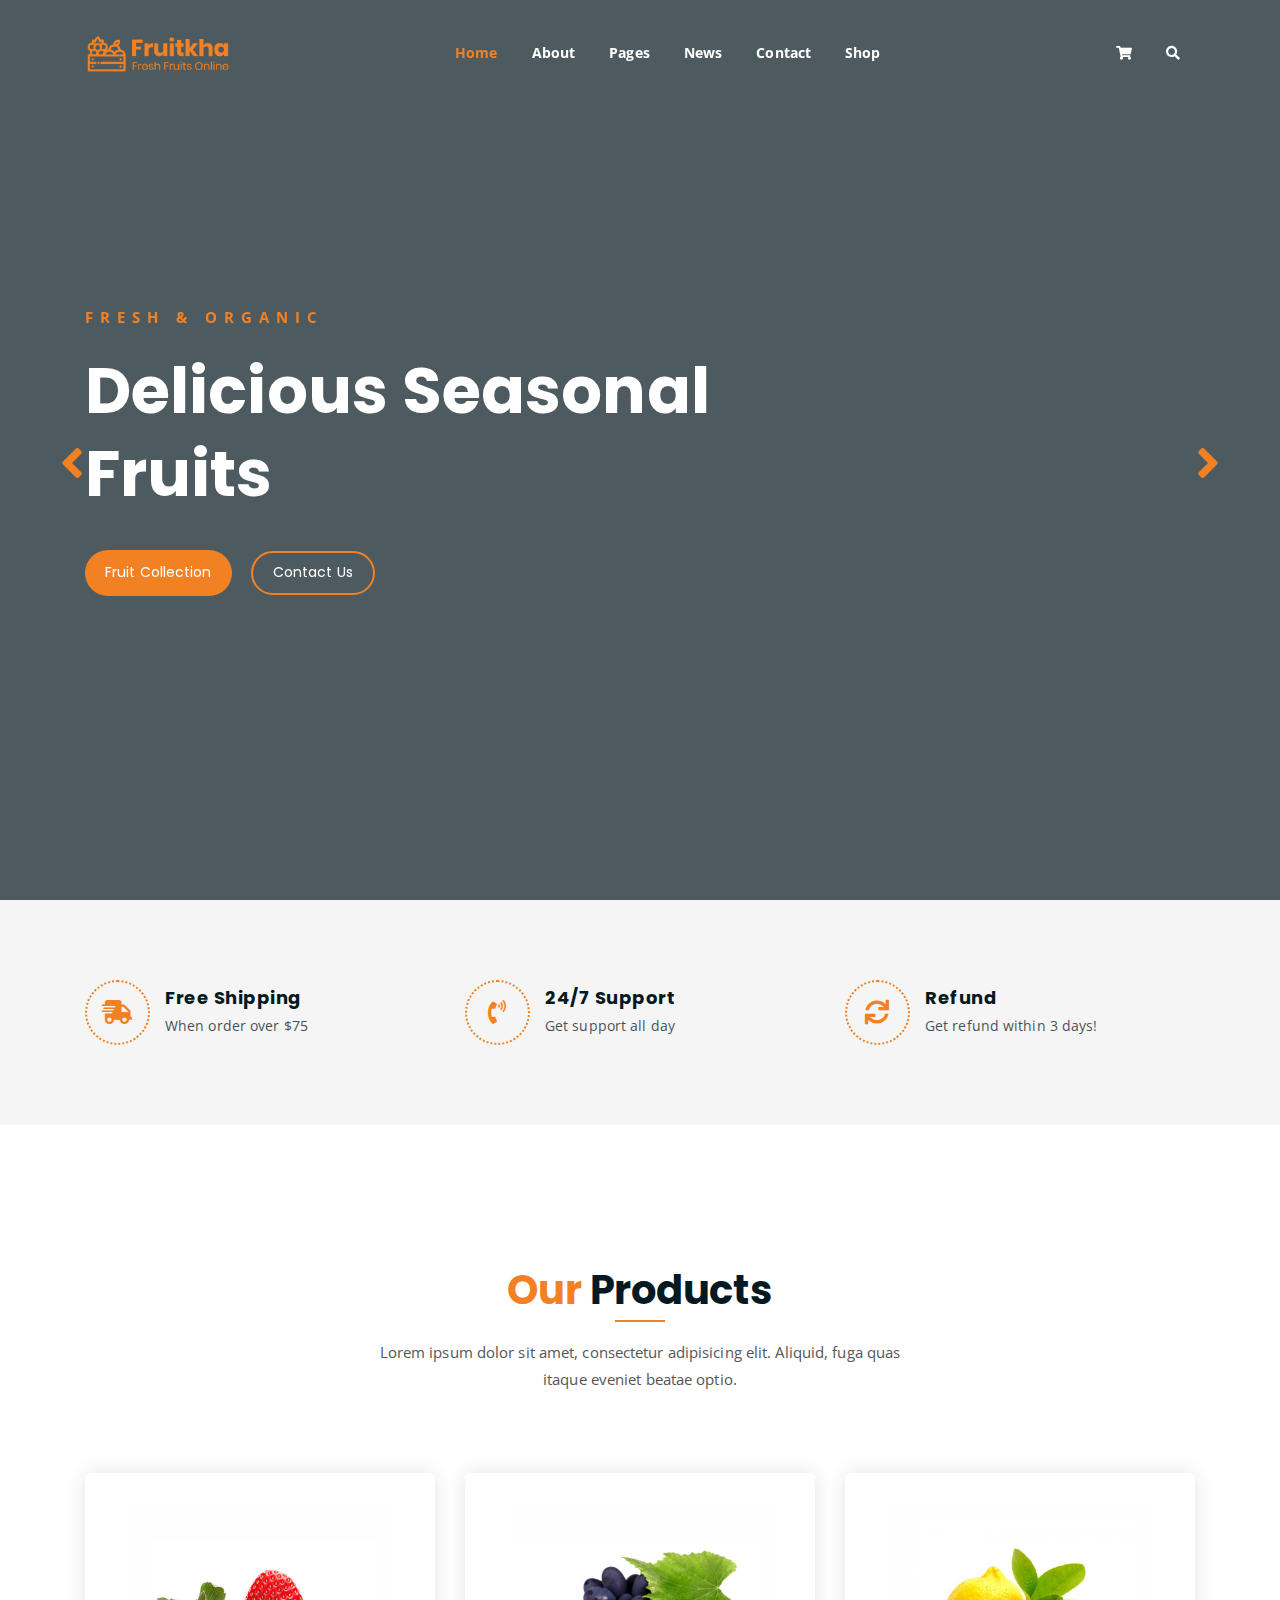
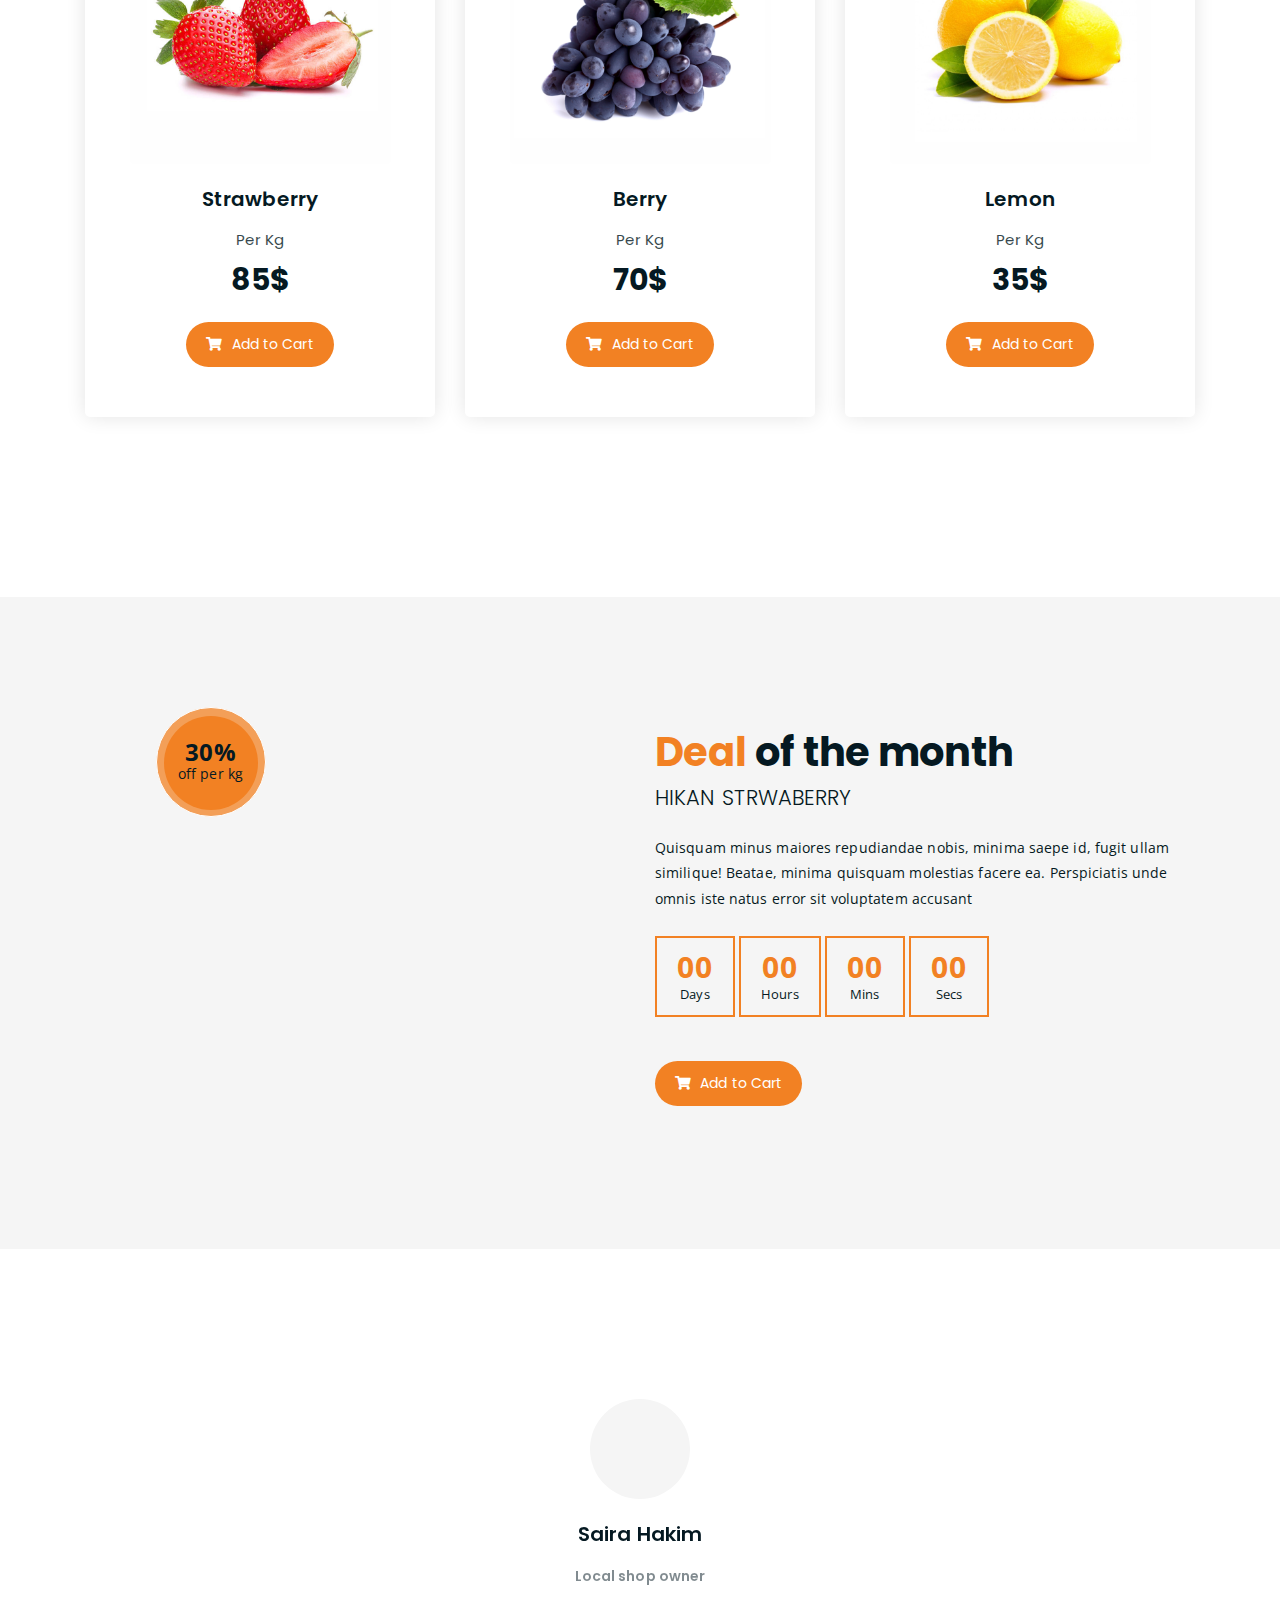
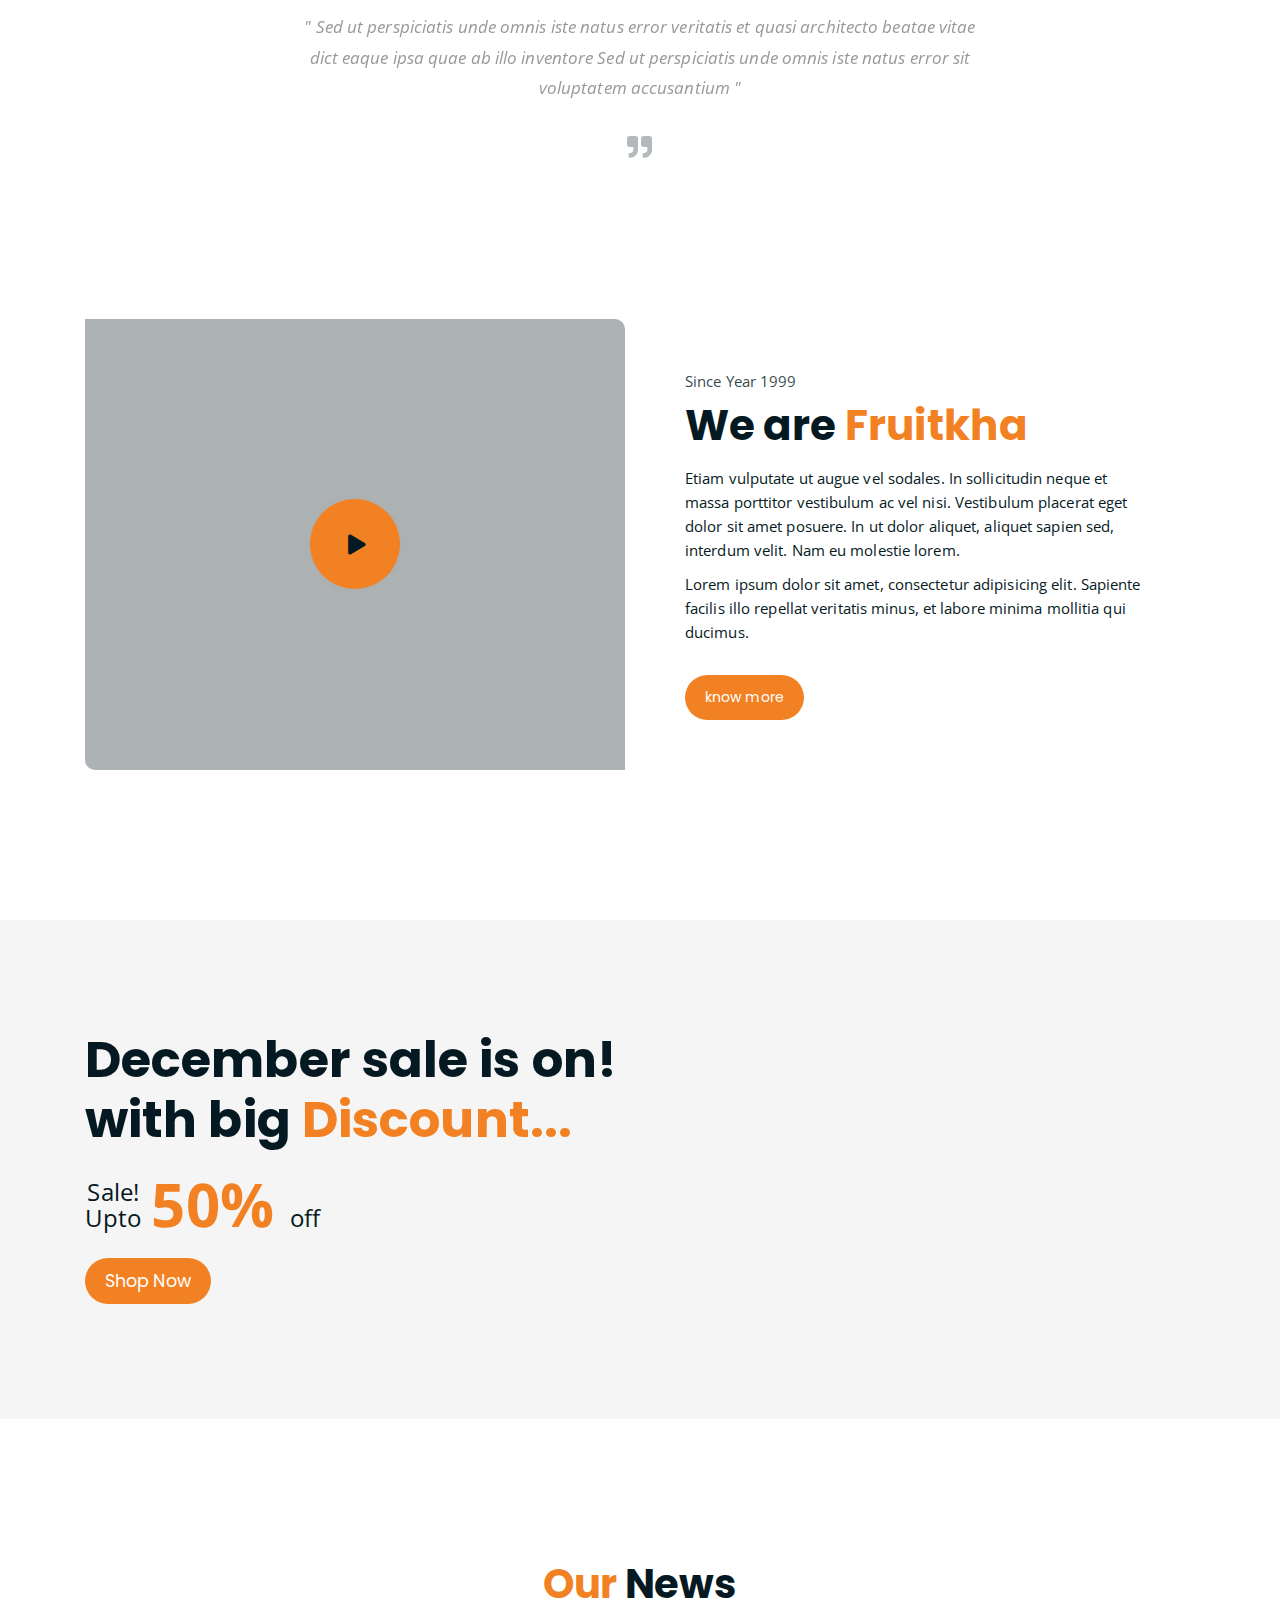
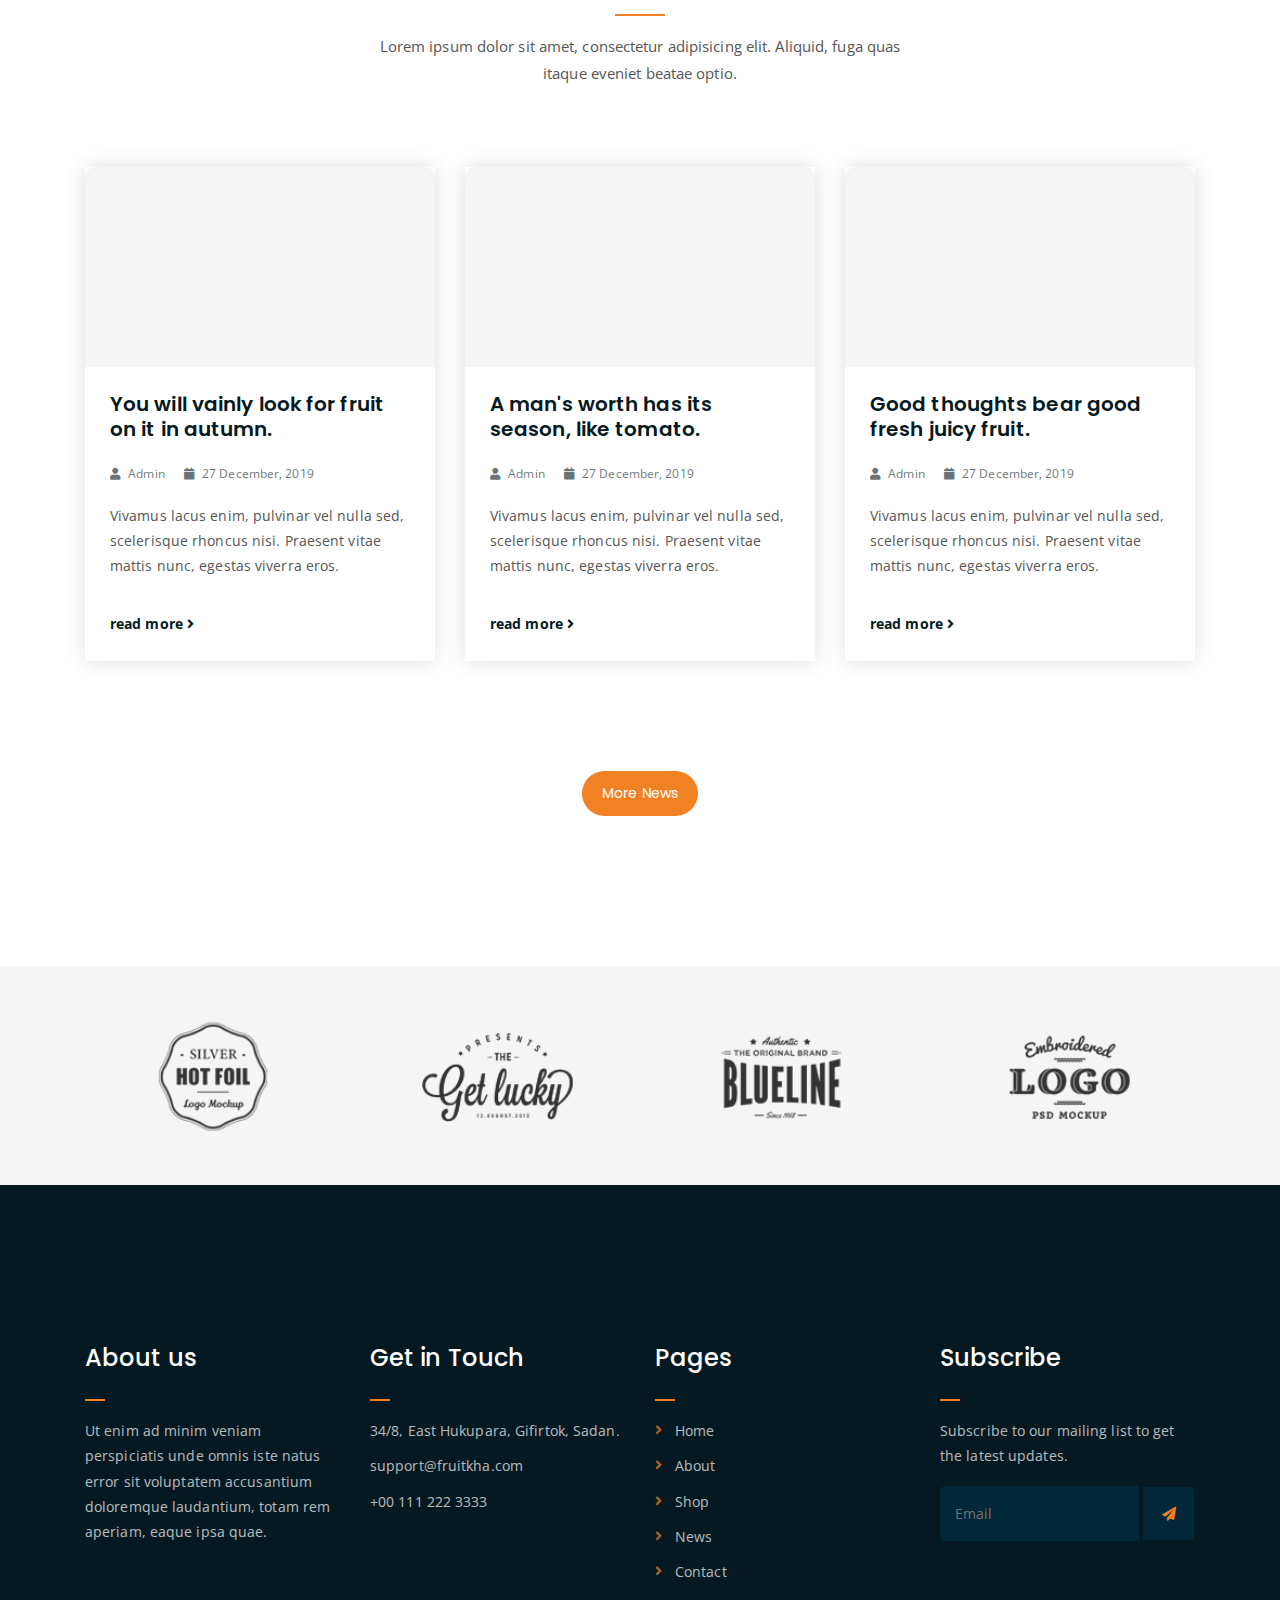
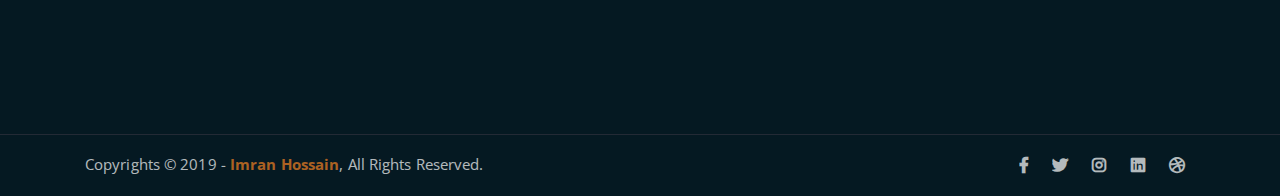
<file: index_2.html>
<!DOCTYPE html>
<html lang="en">
<head>
	<meta charset="UTF-8">
	<meta http-equiv="X-UA-Compatible" content="IE=edge">
	<meta name="viewport" content="width=device-width, initial-scale=1">
	<meta name="description" content="Responsive Bootstrap4 Shop Template, Created by Imran Hossain from https://imransdesign.com/">

	<!-- title -->
	<title>Fruitkha - Slider Version</title>

	<!-- favicon -->
	<link rel="shortcut icon" type="image/png" href="assets/img/favicon.png">
	<!-- google font -->
	<link href="https://fonts.googleapis.com/css?family=Open+Sans:300,400,700" rel="stylesheet">
	<link href="https://fonts.googleapis.com/css?family=Poppins:400,700&display=swap" rel="stylesheet">
	<!-- fontawesome -->
	<link rel="stylesheet" href="assets/css/all.min.css">
	<!-- bootstrap -->
	<link rel="stylesheet" href="assets/bootstrap/css/bootstrap.min.css">
	<!-- owl carousel -->
	<link rel="stylesheet" href="assets/css/owl.carousel.css">
	<!-- magnific popup -->
	<link rel="stylesheet" href="assets/css/magnific-popup.css">
	<!-- animate css -->
	<link rel="stylesheet" href="assets/css/animate.css">
	<!-- mean menu css -->
	<link rel="stylesheet" href="assets/css/meanmenu.min.css">
	<!-- main style -->
	<link rel="stylesheet" href="assets/css/main.css">
	<!-- responsive -->
	<link rel="stylesheet" href="assets/css/responsive.css">

</head>
<body>
	
	<!--PreLoader-->
    <div class="loader">
        <div class="loader-inner">
            <div class="circle"></div>
        </div>
    </div>
    <!--PreLoader Ends-->
	
	<!-- header -->
	<div class="top-header-area" id="sticker">
		<div class="container">
			<div class="row">
				<div class="col-lg-12 col-sm-12 text-center">
					<div class="main-menu-wrap">
						<!-- logo -->
						<div class="site-logo">
							<a href="index.html">
								<img src="assets/img/logo.png" alt="">
							</a>
						</div>
						<!-- logo -->

						<!-- menu start -->
						<nav class="main-menu">
							<ul>
								<li class="current-list-item"><a href="#">Home</a>
									<ul class="sub-menu">
										<li><a href="index.html">Static Home</a></li>
										<li><a href="index_2.html">Slider Home</a></li>
									</ul>
								</li>
								<li><a href="about.html">About</a></li>
								<li><a href="#">Pages</a>
									<ul class="sub-menu">
										<li><a href="404.html">404 page</a></li>
										<li><a href="about.html">About</a></li>
										<li><a href="cart.html">Cart</a></li>
										<li><a href="checkout.html">Check Out</a></li>
										<li><a href="contact.html">Contact</a></li>
										<li><a href="news.html">News</a></li>
										<li><a href="shop.html">Shop</a></li>
									</ul>
								</li>
								<li><a href="news.html">News</a>
									<ul class="sub-menu">
										<li><a href="news.html">News</a></li>
										<li><a href="single-news.html">Single News</a></li>
									</ul>
								</li>
								<li><a href="contact.html">Contact</a></li>
								<li><a href="shop.html">Shop</a>
									<ul class="sub-menu">
										<li><a href="shop.html">Shop</a></li>
										<li><a href="checkout.html">Check Out</a></li>
										<li><a href="single-product.html">Single Product</a></li>
										<li><a href="cart.html">Cart</a></li>
									</ul>
								</li>
								<li>
									<div class="header-icons">
										<a class="shopping-cart" href="cart.html"><i class="fas fa-shopping-cart"></i></a>
										<a class="mobile-hide search-bar-icon" href="#"><i class="fas fa-search"></i></a>
									</div>
								</li>
							</ul>
						</nav>
						<a class="mobile-show search-bar-icon" href="#"><i class="fas fa-search"></i></a>
						<div class="mobile-menu"></div>
						<!-- menu end -->
					</div>
				</div>
			</div>
		</div>
	</div>
	<!-- end header -->
	
	<!-- search area -->
	<div class="search-area">
		<div class="container">
			<div class="row">
				<div class="col-lg-12">
					<span class="close-btn"><i class="fas fa-window-close"></i></span>
					<div class="search-bar">
						<div class="search-bar-tablecell">
							<h3>Search For:</h3>
							<input type="text" placeholder="Keywords">
							<button type="submit">Search <i class="fas fa-search"></i></button>
						</div>
					</div>
				</div>
			</div>
		</div>
	</div>
	<!-- end search area -->

	<!-- home page slider -->
	<div class="homepage-slider">
		<!-- single home slider -->
		<div class="single-homepage-slider homepage-bg-1">
			<div class="container">
				<div class="row">
					<div class="col-md-12 col-lg-7 offset-lg-1 offset-xl-0">
						<div class="hero-text">
							<div class="hero-text-tablecell">
								<p class="subtitle">Fresh & Organic</p>
								<h1>Delicious Seasonal Fruits</h1>
								<div class="hero-btns">
									<a href="shop.html" class="boxed-btn">Fruit Collection</a>
									<a href="contact.html" class="bordered-btn">Contact Us</a>
								</div>
							</div>
						</div>
					</div>
				</div>
			</div>
		</div>
		<!-- single home slider -->
		<div class="single-homepage-slider homepage-bg-2">
			<div class="container">
				<div class="row">
					<div class="col-lg-10 offset-lg-1 text-center">
						<div class="hero-text">
							<div class="hero-text-tablecell">
								<p class="subtitle">Fresh Everyday</p>
								<h1>100% Organic Collection</h1>
								<div class="hero-btns">
									<a href="shop.html" class="boxed-btn">Visit Shop</a>
									<a href="contact.html" class="bordered-btn">Contact Us</a>
								</div>
							</div>
						</div>
					</div>
				</div>
			</div>
		</div>
		<!-- single home slider -->
		<div class="single-homepage-slider homepage-bg-3">
			<div class="container">
				<div class="row">
					<div class="col-lg-10 offset-lg-1 text-right">
						<div class="hero-text">
							<div class="hero-text-tablecell">
								<p class="subtitle">Mega Sale Going On!</p>
								<h1>Get December Discount</h1>
								<div class="hero-btns">
									<a href="shop.html" class="boxed-btn">Visit Shop</a>
									<a href="contact.html" class="bordered-btn">Contact Us</a>
								</div>
							</div>
						</div>
					</div>
				</div>
			</div>
		</div>
	</div>
	<!-- end home page slider -->

	<!-- features list section -->
	<div class="list-section pt-80 pb-80">
		<div class="container">

			<div class="row">
				<div class="col-lg-4 col-md-6 mb-4 mb-lg-0">
					<div class="list-box d-flex align-items-center">
						<div class="list-icon">
							<i class="fas fa-shipping-fast"></i>
						</div>
						<div class="content">
							<h3>Free Shipping</h3>
							<p>When order over $75</p>
						</div>
					</div>
				</div>
				<div class="col-lg-4 col-md-6 mb-4 mb-lg-0">
					<div class="list-box d-flex align-items-center">
						<div class="list-icon">
							<i class="fas fa-phone-volume"></i>
						</div>
						<div class="content">
							<h3>24/7 Support</h3>
							<p>Get support all day</p>
						</div>
					</div>
				</div>
				<div class="col-lg-4 col-md-6">
					<div class="list-box d-flex justify-content-start align-items-center">
						<div class="list-icon">
							<i class="fas fa-sync"></i>
						</div>
						<div class="content">
							<h3>Refund</h3>
							<p>Get refund within 3 days!</p>
						</div>
					</div>
				</div>
			</div>

		</div>
	</div>
	<!-- end features list section -->

	<!-- product section -->
	<div class="product-section mt-150 mb-150">
		<div class="container">
			<div class="row">
				<div class="col-lg-8 offset-lg-2 text-center">
					<div class="section-title">	
						<h3><span class="orange-text">Our</span> Products</h3>
						<p>Lorem ipsum dolor sit amet, consectetur adipisicing elit. Aliquid, fuga quas itaque eveniet beatae optio.</p>
					</div>
				</div>
			</div>

			<div class="row">
				<div class="col-lg-4 col-md-6 text-center">
					<div class="single-product-item">
						<div class="product-image">
							<a href="single-product.html"><img src="assets/img/products/product-img-1.jpg" alt=""></a>
						</div>
						<h3>Strawberry</h3>
						<p class="product-price"><span>Per Kg</span> 85$ </p>
						<a href="cart.html" class="cart-btn"><i class="fas fa-shopping-cart"></i> Add to Cart</a>
					</div>
				</div>
				<div class="col-lg-4 col-md-6 text-center">
					<div class="single-product-item">
						<div class="product-image">
							<a href="single-product.html"><img src="assets/img/products/product-img-2.jpg" alt=""></a>
						</div>
						<h3>Berry</h3>
						<p class="product-price"><span>Per Kg</span> 70$ </p>
						<a href="cart.html" class="cart-btn"><i class="fas fa-shopping-cart"></i> Add to Cart</a>
					</div>
				</div>
				<div class="col-lg-4 col-md-6 offset-md-3 offset-lg-0 text-center">
					<div class="single-product-item">
						<div class="product-image">
							<a href="single-product.html"><img src="assets/img/products/product-img-3.jpg" alt=""></a>
						</div>
						<h3>Lemon</h3>
						<p class="product-price"><span>Per Kg</span> 35$ </p>
						<a href="cart.html" class="cart-btn"><i class="fas fa-shopping-cart"></i> Add to Cart</a>
					</div>
				</div>
			</div>
		</div>
	</div>
	<!-- end product section -->

	<!-- cart banner section -->
	<section class="cart-banner pt-100 pb-100">
    	<div class="container">
        	<div class="row clearfix">
            	<!--Image Column-->
            	<div class="image-column col-lg-6">
                	<div class="image">
                    	<div class="price-box">
                        	<div class="inner-price">
                                <span class="price">
                                    <strong>30%</strong> <br> off per kg
                                </span>
                            </div>
                        </div>
                    	<img src="assets/img/a.jpg" alt="">
                    </div>
                </div>
                <!--Content Column-->
                <div class="content-column col-lg-6">
					<h3><span class="orange-text">Deal</span> of the month</h3>
                    <h4>Hikan Strwaberry</h4>
                    <div class="text">Quisquam minus maiores repudiandae nobis, minima saepe id, fugit ullam similique! Beatae, minima quisquam molestias facere ea. Perspiciatis unde omnis iste natus error sit voluptatem accusant</div>
                    <!--Countdown Timer-->
                    <div class="time-counter"><div class="time-countdown clearfix" data-countdown="2020/2/01"><div class="counter-column"><div class="inner"><span class="count">00</span>Days</div></div> <div class="counter-column"><div class="inner"><span class="count">00</span>Hours</div></div>  <div class="counter-column"><div class="inner"><span class="count">00</span>Mins</div></div>  <div class="counter-column"><div class="inner"><span class="count">00</span>Secs</div></div></div></div>
                	<a href="cart.html" class="cart-btn mt-3"><i class="fas fa-shopping-cart"></i> Add to Cart</a>
                </div>
            </div>
        </div>
    </section>
    <!-- end cart banner section -->

	<!-- testimonail-section -->
	<div class="testimonail-section mt-150 mb-150">
		<div class="container">
			<div class="row">
				<div class="col-lg-10 offset-lg-1 text-center">
					<div class="testimonial-sliders">
						<div class="single-testimonial-slider">
							<div class="client-avater">
								<img src="assets/img/avaters/avatar1.png" alt="">
							</div>
							<div class="client-meta">
								<h3>Saira Hakim <span>Local shop owner</span></h3>
								<p class="testimonial-body">
									" Sed ut perspiciatis unde omnis iste natus error veritatis et  quasi architecto beatae vitae dict eaque ipsa quae ab illo inventore Sed ut perspiciatis unde omnis iste natus error sit voluptatem accusantium "
								</p>
								<div class="last-icon">
									<i class="fas fa-quote-right"></i>
								</div>
							</div>
						</div>
						<div class="single-testimonial-slider">
							<div class="client-avater">
								<img src="assets/img/avaters/avatar2.png" alt="">
							</div>
							<div class="client-meta">
								<h3>David Niph <span>Local shop owner</span></h3>
								<p class="testimonial-body">
									" Sed ut perspiciatis unde omnis iste natus error veritatis et  quasi architecto beatae vitae dict eaque ipsa quae ab illo inventore Sed ut perspiciatis unde omnis iste natus error sit voluptatem accusantium "
								</p>
								<div class="last-icon">
									<i class="fas fa-quote-right"></i>
								</div>
							</div>
						</div>
						<div class="single-testimonial-slider">
							<div class="client-avater">
								<img src="assets/img/avaters/avatar3.png" alt="">
							</div>
							<div class="client-meta">
								<h3>Jacob Sikim <span>Local shop owner</span></h3>
								<p class="testimonial-body">
									" Sed ut perspiciatis unde omnis iste natus error veritatis et  quasi architecto beatae vitae dict eaque ipsa quae ab illo inventore Sed ut perspiciatis unde omnis iste natus error sit voluptatem accusantium "
								</p>
								<div class="last-icon">
									<i class="fas fa-quote-right"></i>
								</div>
							</div>
						</div>
					</div>
				</div>
			</div>
		</div>
	</div>
	<!-- end testimonail-section -->
	
	<!-- advertisement section -->
	<div class="abt-section mb-150">
		<div class="container">
			<div class="row">
				<div class="col-lg-6 col-md-12">
					<div class="abt-bg">
						<a href="https://www.youtube.com/watch?v=DBLlFWYcIGQ" class="video-play-btn popup-youtube"><i class="fas fa-play"></i></a>
					</div>
				</div>
				<div class="col-lg-6 col-md-12">
					<div class="abt-text">
						<p class="top-sub">Since Year 1999</p>
						<h2>We are <span class="orange-text">Fruitkha</span></h2>
						<p>Etiam vulputate ut augue vel sodales. In sollicitudin neque et massa porttitor vestibulum ac vel nisi. Vestibulum placerat eget dolor sit amet posuere. In ut dolor aliquet, aliquet sapien sed, interdum velit. Nam eu molestie lorem.</p>
						<p>Lorem ipsum dolor sit amet, consectetur adipisicing elit. Sapiente facilis illo repellat veritatis minus, et labore minima mollitia qui ducimus.</p>
						<a href="about.html" class="boxed-btn mt-4">know more</a>
					</div>
				</div>
			</div>
		</div>
	</div>
	<!-- end advertisement section -->
	
	<!-- shop banner -->
	<section class="shop-banner">
    	<div class="container">
        	<h3>December sale is on! <br> with big <span class="orange-text">Discount...</span></h3>
            <div class="sale-percent"><span>Sale! <br> Upto</span>50% <span>off</span></div>
            <a href="shop.html" class="cart-btn btn-lg">Shop Now</a>
        </div>
    </section>
	<!-- end shop banner -->

	<!-- latest news -->
	<div class="latest-news pt-150 pb-150">
		<div class="container">

			<div class="row">
				<div class="col-lg-8 offset-lg-2 text-center">
					<div class="section-title">	
						<h3><span class="orange-text">Our</span> News</h3>
						<p>Lorem ipsum dolor sit amet, consectetur adipisicing elit. Aliquid, fuga quas itaque eveniet beatae optio.</p>
					</div>
				</div>
			</div>

			<div class="row">
				<div class="col-lg-4 col-md-6">
					<div class="single-latest-news">
						<a href="single-news.html"><div class="latest-news-bg news-bg-1"></div></a>
						<div class="news-text-box">
							<h3><a href="single-news.html">You will vainly look for fruit on it in autumn.</a></h3>
							<p class="blog-meta">
								<span class="author"><i class="fas fa-user"></i> Admin</span>
								<span class="date"><i class="fas fa-calendar"></i> 27 December, 2019</span>
							</p>
							<p class="excerpt">Vivamus lacus enim, pulvinar vel nulla sed, scelerisque rhoncus nisi. Praesent vitae mattis nunc, egestas viverra eros.</p>
							<a href="single-news.html" class="read-more-btn">read more <i class="fas fa-angle-right"></i></a>
						</div>
					</div>
				</div>
				<div class="col-lg-4 col-md-6">
					<div class="single-latest-news">
						<a href="single-news.html"><div class="latest-news-bg news-bg-2"></div></a>
						<div class="news-text-box">
							<h3><a href="single-news.html">A man's worth has its season, like tomato.</a></h3>
							<p class="blog-meta">
								<span class="author"><i class="fas fa-user"></i> Admin</span>
								<span class="date"><i class="fas fa-calendar"></i> 27 December, 2019</span>
							</p>
							<p class="excerpt">Vivamus lacus enim, pulvinar vel nulla sed, scelerisque rhoncus nisi. Praesent vitae mattis nunc, egestas viverra eros.</p>
							<a href="single-news.html" class="read-more-btn">read more <i class="fas fa-angle-right"></i></a>
						</div>
					</div>
				</div>
				<div class="col-lg-4 col-md-6 offset-md-3 offset-lg-0">
					<div class="single-latest-news">
						<a href="single-news.html"><div class="latest-news-bg news-bg-3"></div></a>
						<div class="news-text-box">
							<h3><a href="single-news.html">Good thoughts bear good fresh juicy fruit.</a></h3>
							<p class="blog-meta">
								<span class="author"><i class="fas fa-user"></i> Admin</span>
								<span class="date"><i class="fas fa-calendar"></i> 27 December, 2019</span>
							</p>
							<p class="excerpt">Vivamus lacus enim, pulvinar vel nulla sed, scelerisque rhoncus nisi. Praesent vitae mattis nunc, egestas viverra eros.</p>
							<a href="single-news.html" class="read-more-btn">read more <i class="fas fa-angle-right"></i></a>
						</div>
					</div>
				</div>
			</div>
			<div class="row">
				<div class="col-lg-12 text-center">
					<a href="news.html" class="boxed-btn">More News</a>
				</div>
			</div>
		</div>
	</div>
	<!-- end latest news -->

	<!-- logo carousel -->
	<div class="logo-carousel-section">
		<div class="container">
			<div class="row">
				<div class="col-lg-12">
					<div class="logo-carousel-inner">
						<div class="single-logo-item">
							<img src="assets/img/company-logos/1.png" alt="">
						</div>
						<div class="single-logo-item">
							<img src="assets/img/company-logos/2.png" alt="">
						</div>
						<div class="single-logo-item">
							<img src="assets/img/company-logos/3.png" alt="">
						</div>
						<div class="single-logo-item">
							<img src="assets/img/company-logos/4.png" alt="">
						</div>
						<div class="single-logo-item">
							<img src="assets/img/company-logos/5.png" alt="">
						</div>
					</div>
				</div>
			</div>
		</div>
	</div>
	<!-- end logo carousel -->

	<!-- footer -->
	<div class="footer-area">
		<div class="container">
			<div class="row">
				<div class="col-lg-3 col-md-6">
					<div class="footer-box about-widget">
						<h2 class="widget-title">About us</h2>
						<p>Ut enim ad minim veniam perspiciatis unde omnis iste natus error sit voluptatem accusantium doloremque laudantium, totam rem aperiam, eaque ipsa quae.</p>
					</div>
				</div>
				<div class="col-lg-3 col-md-6">
					<div class="footer-box get-in-touch">
						<h2 class="widget-title">Get in Touch</h2>
						<ul>
							<li>34/8, East Hukupara, Gifirtok, Sadan.</li>
							<li>support@fruitkha.com</li>
							<li>+00 111 222 3333</li>
						</ul>
					</div>
				</div>
				<div class="col-lg-3 col-md-6">
					<div class="footer-box pages">
						<h2 class="widget-title">Pages</h2>
						<ul>
							<li><a href="index.html">Home</a></li>
							<li><a href="about.html">About</a></li>
							<li><a href="services.html">Shop</a></li>
							<li><a href="news.html">News</a></li>
							<li><a href="contact.html">Contact</a></li>
						</ul>
					</div>
				</div>
				<div class="col-lg-3 col-md-6">
					<div class="footer-box subscribe">
						<h2 class="widget-title">Subscribe</h2>
						<p>Subscribe to our mailing list to get the latest updates.</p>
						<form action="index.html">
							<input type="email" placeholder="Email">
							<button type="submit"><i class="fas fa-paper-plane"></i></button>
						</form>
					</div>
				</div>
			</div>
		</div>
	</div>
	<!-- end footer -->
	
	<!-- copyright -->
	<div class="copyright">
		<div class="container">
			<div class="row">
				<div class="col-lg-6 col-md-12">
					<p>Copyrights &copy; 2019 - <a href="https://imransdesign.com/">Imran Hossain</a>,  All Rights Reserved.</p>
				</div>
				<div class="col-lg-6 text-right col-md-12">
					<div class="social-icons">
						<ul>
							<li><a href="#" target="_blank"><i class="fab fa-facebook-f"></i></a></li>
							<li><a href="#" target="_blank"><i class="fab fa-twitter"></i></a></li>
							<li><a href="#" target="_blank"><i class="fab fa-instagram"></i></a></li>
							<li><a href="#" target="_blank"><i class="fab fa-linkedin"></i></a></li>
							<li><a href="#" target="_blank"><i class="fab fa-dribbble"></i></a></li>
						</ul>
					</div>
				</div>
			</div>
		</div>
	</div>
	<!-- end copyright -->
	
	<!-- jquery -->
	<script src="assets/js/jquery-1.11.3.min.js"></script>
	<!-- bootstrap -->
	<script src="assets/bootstrap/js/bootstrap.min.js"></script>
	<!-- count down -->
	<script src="assets/js/jquery.countdown.js"></script>
	<!-- isotope -->
	<script src="assets/js/jquery.isotope-3.0.6.min.js"></script>
	<!-- waypoints -->
	<script src="assets/js/waypoints.js"></script>
	<!-- owl carousel -->
	<script src="assets/js/owl.carousel.min.js"></script>
	<!-- magnific popup -->
	<script src="assets/js/jquery.magnific-popup.min.js"></script>
	<!-- mean menu -->
	<script src="assets/js/jquery.meanmenu.min.js"></script>
	<!-- sticker js -->
	<script src="assets/js/sticker.js"></script>
	<!-- main js -->
	<script src="assets/js/main.js"></script>

</body>
</html>
</file>
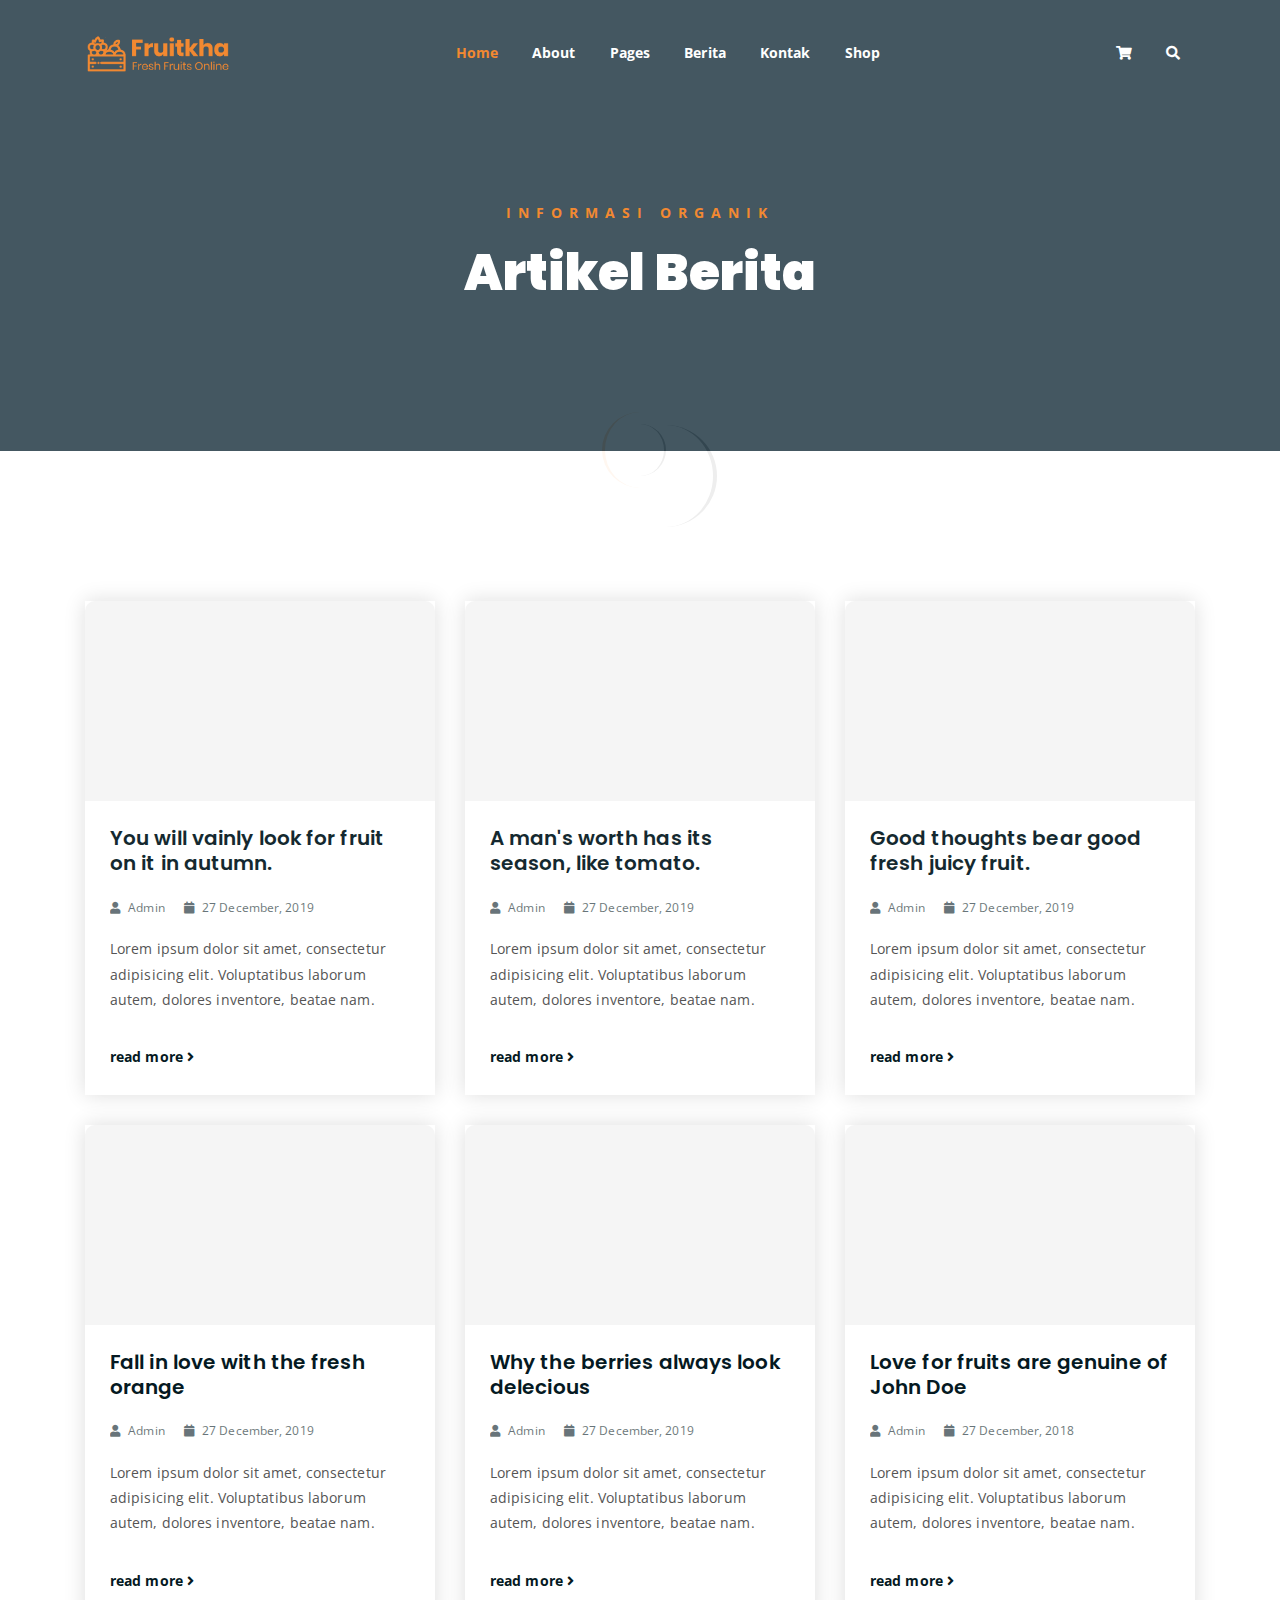
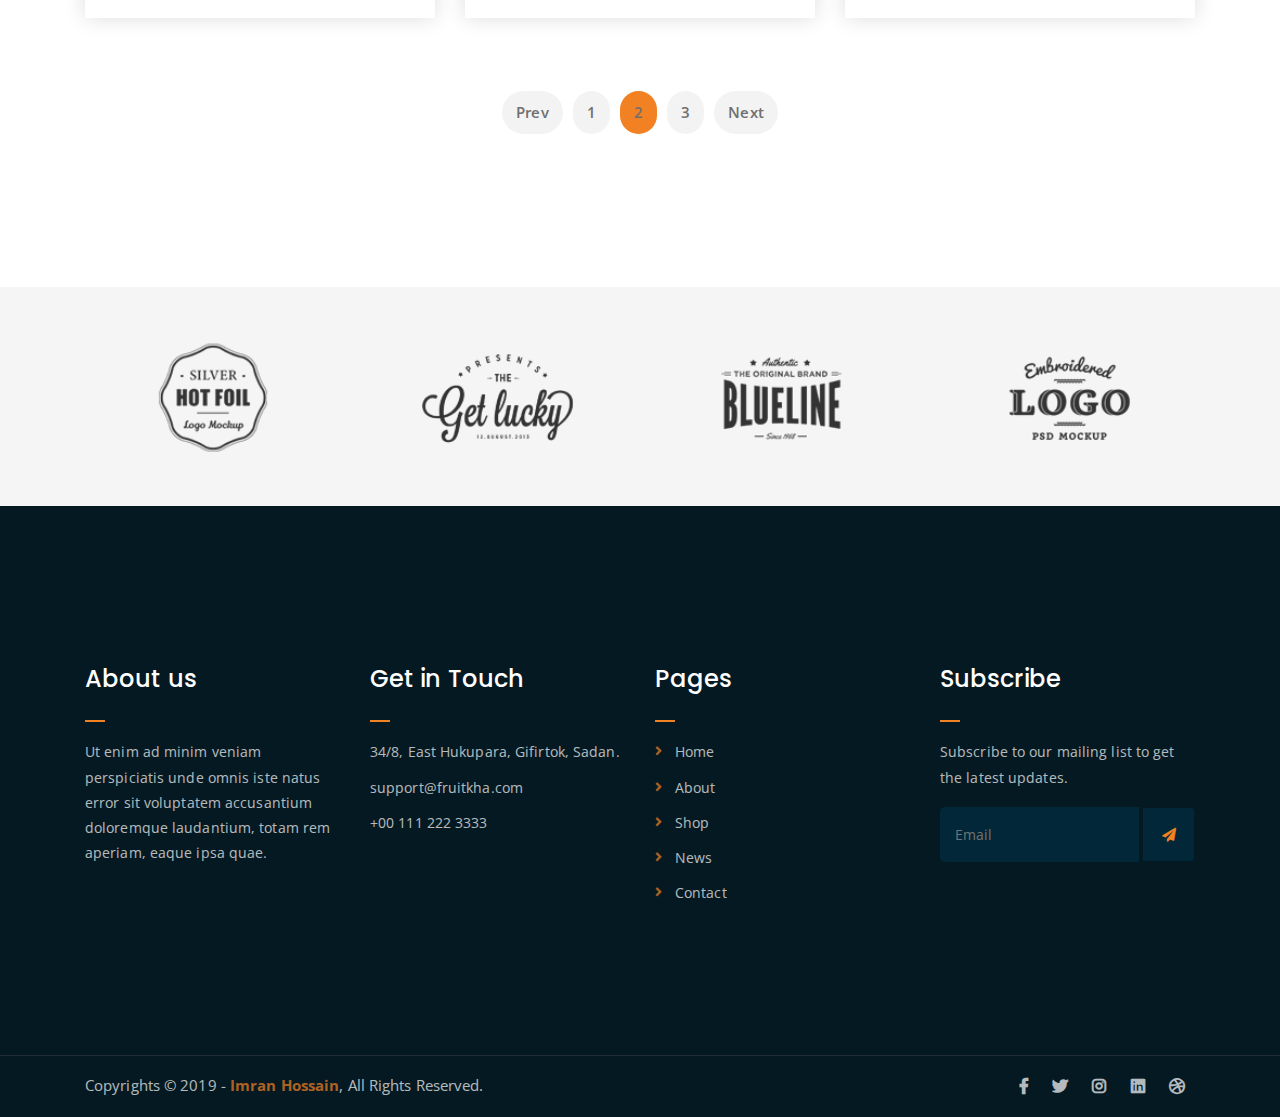
<file: news.html>
<!DOCTYPE html>
<html lang="en">

<head>
	<meta charset="UTF-8">
	<meta http-equiv="X-UA-Compatible" content="IE=edge">
	<meta name="viewport" content="width=device-width, initial-scale=1">
	<meta name="description"
		content="Responsive Bootstrap4 Shop Template, Created by Imran Hossain from https://imransdesign.com/">

	<!-- title -->
	<title>Berita</title>

	<!-- favicon -->
	<link rel="shortcut icon" type="image/png" href="assets/img/favicon.png">
	<!-- google font -->
	<link href="https://fonts.googleapis.com/css?family=Open+Sans:300,400,700" rel="stylesheet">
	<link href="https://fonts.googleapis.com/css?family=Poppins:400,700&display=swap" rel="stylesheet">
	<!-- fontawesome -->
	<link rel="stylesheet" href="assets/css/all.min.css">
	<!-- bootstrap -->
	<link rel="stylesheet" href="assets/bootstrap/css/bootstrap.min.css">
	<!-- owl carousel -->
	<link rel="stylesheet" href="assets/css/owl.carousel.css">
	<!-- magnific popup -->
	<link rel="stylesheet" href="assets/css/magnific-popup.css">
	<!-- animate css -->
	<link rel="stylesheet" href="assets/css/animate.css">
	<!-- mean menu css -->
	<link rel="stylesheet" href="assets/css/meanmenu.min.css">
	<!-- main style -->
	<link rel="stylesheet" href="assets/css/main.css">
	<!-- responsive -->
	<link rel="stylesheet" href="assets/css/responsive.css">

</head>

<body>

	<!--PreLoader-->
	<div class="loader">
		<div class="loader-inner">
			<div class="circle"></div>
		</div>
	</div>
	<!--PreLoader Ends-->

	<!-- header -->
	<div class="top-header-area" id="sticker">
		<div class="container">
			<div class="row">
				<div class="col-lg-12 col-sm-12 text-center">
					<div class="main-menu-wrap">
						<!-- logo -->
						<div class="site-logo">
							<a href="index.html">
								<img src="assets/img/logo.png" alt="">
							</a>
						</div>
						<!-- logo -->

						<!-- menu start -->
						<nav class="main-menu">
							<ul>
								<li class="current-list-item"><a href="#">Home</a>
									<ul class="sub-menu">
										<li><a href="index.html">Static Home</a></li>
										<li><a href="index_2.html">Slider Home</a></li>
									</ul>
								</li>
								<li><a href="about.html">About</a></li>
								<li><a href="#">Pages</a>
									<ul class="sub-menu">
										<li><a href="404.html">404 page</a></li>
										<li><a href="about.html">About</a></li>
										<li><a href="cart.html">Cart</a></li>
										<li><a href="checkout.html">Check Out</a></li>
										<li><a href="contact.html">Contact</a></li>
										<li><a href="news.html">News</a></li>
										<li><a href="shop.html">Shop</a></li>
									</ul>
								</li>
								<li><a href="news.html">Berita</a>
									<ul class="sub-menu">
										<li><a href="news.html">Berita</a></li>
										<li><a href="single-news.html">Satu Berita</a></li>
									</ul>
								</li>
								<li><a href="contact.html">Kontak</a></li>
								<li><a href="shop.html">Shop</a>
									<ul class="sub-menu">
										<li><a href="shop.html">Shop</a></li>
										<li><a href="checkout.html">Check Out</a></li>
										<li><a href="single-product.html">Single Product</a></li>
										<li><a href="cart.html">Cart</a></li>
									</ul>
								</li>
								<li>
									<div class="header-icons">
										<a class="shopping-cart" href="cart.html"><i
												class="fas fa-shopping-cart"></i></a>
										<a class="mobile-hide search-bar-icon" href="#"><i
												class="fas fa-search"></i></a>
									</div>
								</li>
							</ul>
						</nav>
						<a class="mobile-show search-bar-icon" href="#"><i class="fas fa-search"></i></a>
						<div class="mobile-menu"></div>
						<!-- menu end -->
					</div>
				</div>
			</div>
		</div>
	</div>
	<!-- end header -->

	<!-- search area -->
	<div class="search-area">
		<div class="container">
			<div class="row">
				<div class="col-lg-12">
					<span class="close-btn"><i class="fas fa-window-close"></i></span>
					<div class="search-bar">
						<div class="search-bar-tablecell">
							<h3>Search For:</h3>
							<input type="text" placeholder="Keywords">
							<button type="submit">Search <i class="fas fa-search"></i></button>
						</div>
					</div>
				</div>
			</div>
		</div>
	</div>
	<!-- end search arewa -->

	<!-- breadcrumb-section -->
	<div class="breadcrumb-section breadcrumb-bg">
		<div class="container">
			<div class="row">
				<div class="col-lg-8 offset-lg-2 text-center">
					<div class="breadcrumb-text">
						<p>Informasi Organik</p>
						<h1>Artikel Berita</h1>
					</div>
				</div>
			</div>
		</div>
	</div>
	<!-- end breadcrumb section -->

	<!-- latest news -->
	<div class="latest-news mt-150 mb-150">
		<div class="container">
			<div class="row">
				<div class="col-lg-4 col-md-6">
					<div class="single-latest-news">
						<a href="single-news.html">
							<div class="latest-news-bg news-bg-1"></div>
						</a>
						<div class="news-text-box">
							<h3><a href="single-news.html">You will vainly look for fruit on it in autumn.</a></h3>
							<p class="blog-meta">
								<span class="author"><i class="fas fa-user"></i> Admin</span>
								<span class="date"><i class="fas fa-calendar"></i> 27 December, 2019</span>
							</p>
							<p class="excerpt">Lorem ipsum dolor sit amet, consectetur adipisicing elit. Voluptatibus
								laborum autem, dolores inventore, beatae nam.</p>
							<a href="single-news.html" class="read-more-btn">read more <i
									class="fas fa-angle-right"></i></a>
						</div>
					</div>
				</div>
				<div class="col-lg-4 col-md-6">
					<div class="single-latest-news">
						<a href="single-news.html">
							<div class="latest-news-bg news-bg-2"></div>
						</a>
						<div class="news-text-box">
							<h3><a href="single-news.html">A man's worth has its season, like tomato.</a></h3>
							<p class="blog-meta">
								<span class="author"><i class="fas fa-user"></i> Admin</span>
								<span class="date"><i class="fas fa-calendar"></i> 27 December, 2019</span>
							</p>
							<p class="excerpt">Lorem ipsum dolor sit amet, consectetur adipisicing elit. Voluptatibus
								laborum autem, dolores inventore, beatae nam.</p>
							<a href="single-news.html" class="read-more-btn">read more <i
									class="fas fa-angle-right"></i></a>
						</div>
					</div>
				</div>
				<div class="col-lg-4 col-md-6">
					<div class="single-latest-news">
						<a href="single-news.html">
							<div class="latest-news-bg news-bg-3"></div>
						</a>
						<div class="news-text-box">
							<h3><a href="single-news.html">Good thoughts bear good fresh juicy fruit.</a></h3>
							<p class="blog-meta">
								<span class="author"><i class="fas fa-user"></i> Admin</span>
								<span class="date"><i class="fas fa-calendar"></i> 27 December, 2019</span>
							</p>
							<p class="excerpt">Lorem ipsum dolor sit amet, consectetur adipisicing elit. Voluptatibus
								laborum autem, dolores inventore, beatae nam.</p>
							<a href="single-news.html" class="read-more-btn">read more <i
									class="fas fa-angle-right"></i></a>
						</div>
					</div>
				</div>
				<div class="col-lg-4 col-md-6">
					<div class="single-latest-news">
						<a href="single-news.html">
							<div class="latest-news-bg news-bg-4"></div>
						</a>
						<div class="news-text-box">
							<h3><a href="single-news.html">Fall in love with the fresh orange</a></h3>
							<p class="blog-meta">
								<span class="author"><i class="fas fa-user"></i> Admin</span>
								<span class="date"><i class="fas fa-calendar"></i> 27 December, 2019</span>
							</p>
							<p class="excerpt">Lorem ipsum dolor sit amet, consectetur adipisicing elit. Voluptatibus
								laborum autem, dolores inventore, beatae nam.</p>
							<a href="single-news.html" class="read-more-btn">read more <i
									class="fas fa-angle-right"></i></a>
						</div>
					</div>
				</div>
				<div class="col-lg-4 col-md-6">
					<div class="single-latest-news">
						<a href="single-news.html">
							<div class="latest-news-bg news-bg-5"></div>
						</a>
						<div class="news-text-box">
							<h3><a href="single-news.html">Why the berries always look delecious</a></h3>
							<p class="blog-meta">
								<span class="author"><i class="fas fa-user"></i> Admin</span>
								<span class="date"><i class="fas fa-calendar"></i> 27 December, 2019</span>
							</p>
							<p class="excerpt">Lorem ipsum dolor sit amet, consectetur adipisicing elit. Voluptatibus
								laborum autem, dolores inventore, beatae nam.</p>
							<a href="single-news.html" class="read-more-btn">read more <i
									class="fas fa-angle-right"></i></a>
						</div>
					</div>
				</div>
				<div class="col-lg-4 col-md-6">
					<div class="single-latest-news">
						<a href="single-news.html">
							<div class="latest-news-bg news-bg-6"></div>
						</a>
						<div class="news-text-box">
							<h3><a href="single-news.html">Love for fruits are genuine of John Doe</a></h3>
							<p class="blog-meta">
								<span class="author"><i class="fas fa-user"></i> Admin</span>
								<span class="date"><i class="fas fa-calendar"></i> 27 December, 2018</span>
							</p>
							<p class="excerpt">Lorem ipsum dolor sit amet, consectetur adipisicing elit. Voluptatibus
								laborum autem, dolores inventore, beatae nam.</p>
							<a href="single-news.html" class="read-more-btn">read more <i
									class="fas fa-angle-right"></i></a>
						</div>
					</div>
				</div>
			</div>

			<div class="row">
				<div class="container">
					<div class="row">
						<div class="col-lg-12 text-center">
							<div class="pagination-wrap">
								<ul>
									<li><a href="#">Prev</a></li>
									<li><a href="#">1</a></li>
									<li><a class="active" href="#">2</a></li>
									<li><a href="#">3</a></li>
									<li><a href="#">Next</a></li>
								</ul>
							</div>
						</div>
					</div>
				</div>
			</div>
		</div>
	</div>
	<!-- end latest news -->

	<!-- logo carousel -->
	<div class="logo-carousel-section">
		<div class="container">
			<div class="row">
				<div class="col-lg-12">
					<div class="logo-carousel-inner">
						<div class="single-logo-item">
							<img src="assets/img/company-logos/1.png" alt="">
						</div>
						<div class="single-logo-item">
							<img src="assets/img/company-logos/2.png" alt="">
						</div>
						<div class="single-logo-item">
							<img src="assets/img/company-logos/3.png" alt="">
						</div>
						<div class="single-logo-item">
							<img src="assets/img/company-logos/4.png" alt="">
						</div>
						<div class="single-logo-item">
							<img src="assets/img/company-logos/5.png" alt="">
						</div>
					</div>
				</div>
			</div>
		</div>
	</div>
	<!-- end logo carousel -->

	<!-- footer -->
	<div class="footer-area">
		<div class="container">
			<div class="row">
				<div class="col-lg-3 col-md-6">
					<div class="footer-box about-widget">
						<h2 class="widget-title">About us</h2>
						<p>Ut enim ad minim veniam perspiciatis unde omnis iste natus error sit voluptatem accusantium
							doloremque laudantium, totam rem aperiam, eaque ipsa quae.</p>
					</div>
				</div>
				<div class="col-lg-3 col-md-6">
					<div class="footer-box get-in-touch">
						<h2 class="widget-title">Get in Touch</h2>
						<ul>
							<li>34/8, East Hukupara, Gifirtok, Sadan.</li>
							<li>support@fruitkha.com</li>
							<li>+00 111 222 3333</li>
						</ul>
					</div>
				</div>
				<div class="col-lg-3 col-md-6">
					<div class="footer-box pages">
						<h2 class="widget-title">Pages</h2>
						<ul>
							<li><a href="index.html">Home</a></li>
							<li><a href="about.html">About</a></li>
							<li><a href="services.html">Shop</a></li>
							<li><a href="news.html">News</a></li>
							<li><a href="contact.html">Contact</a></li>
						</ul>
					</div>
				</div>
				<div class="col-lg-3 col-md-6">
					<div class="footer-box subscribe">
						<h2 class="widget-title">Subscribe</h2>
						<p>Subscribe to our mailing list to get the latest updates.</p>
						<form action="index.html">
							<input type="email" placeholder="Email">
							<button type="submit"><i class="fas fa-paper-plane"></i></button>
						</form>
					</div>
				</div>
			</div>
		</div>
	</div>
	<!-- end footer -->

	<!-- copyright -->
	<div class="copyright">
		<div class="container">
			<div class="row">
				<div class="col-lg-6 col-md-12">
					<p>Copyrights &copy; 2019 - <a href="https://imransdesign.com/">Imran Hossain</a>, All Rights
						Reserved.</p>
				</div>
				<div class="col-lg-6 text-right col-md-12">
					<div class="social-icons">
						<ul>
							<li><a href="#" target="_blank"><i class="fab fa-facebook-f"></i></a></li>
							<li><a href="#" target="_blank"><i class="fab fa-twitter"></i></a></li>
							<li><a href="#" target="_blank"><i class="fab fa-instagram"></i></a></li>
							<li><a href="#" target="_blank"><i class="fab fa-linkedin"></i></a></li>
							<li><a href="#" target="_blank"><i class="fab fa-dribbble"></i></a></li>
						</ul>
					</div>
				</div>
			</div>
		</div>
	</div>
	<!-- end copyright -->

	<!-- jquery -->
	<script src="assets/js/jquery-1.11.3.min.js"></script>
	<!-- bootstrap -->
	<script src="assets/bootstrap/js/bootstrap.min.js"></script>
	<!-- count down -->
	<script src="assets/js/jquery.countdown.js"></script>
	<!-- isotope -->
	<script src="assets/js/jquery.isotope-3.0.6.min.js"></script>
	<!-- waypoints -->
	<script src="assets/js/waypoints.js"></script>
	<!-- owl carousel -->
	<script src="assets/js/owl.carousel.min.js"></script>
	<!-- magnific popup -->
	<script src="assets/js/jquery.magnific-popup.min.js"></script>
	<!-- mean menu -->
	<script src="assets/js/jquery.meanmenu.min.js"></script>
	<!-- sticker js -->
	<script src="assets/js/sticker.js"></script>
	<!-- main js -->
	<script src="assets/js/main.js"></script>

</body>

</html>
</file>
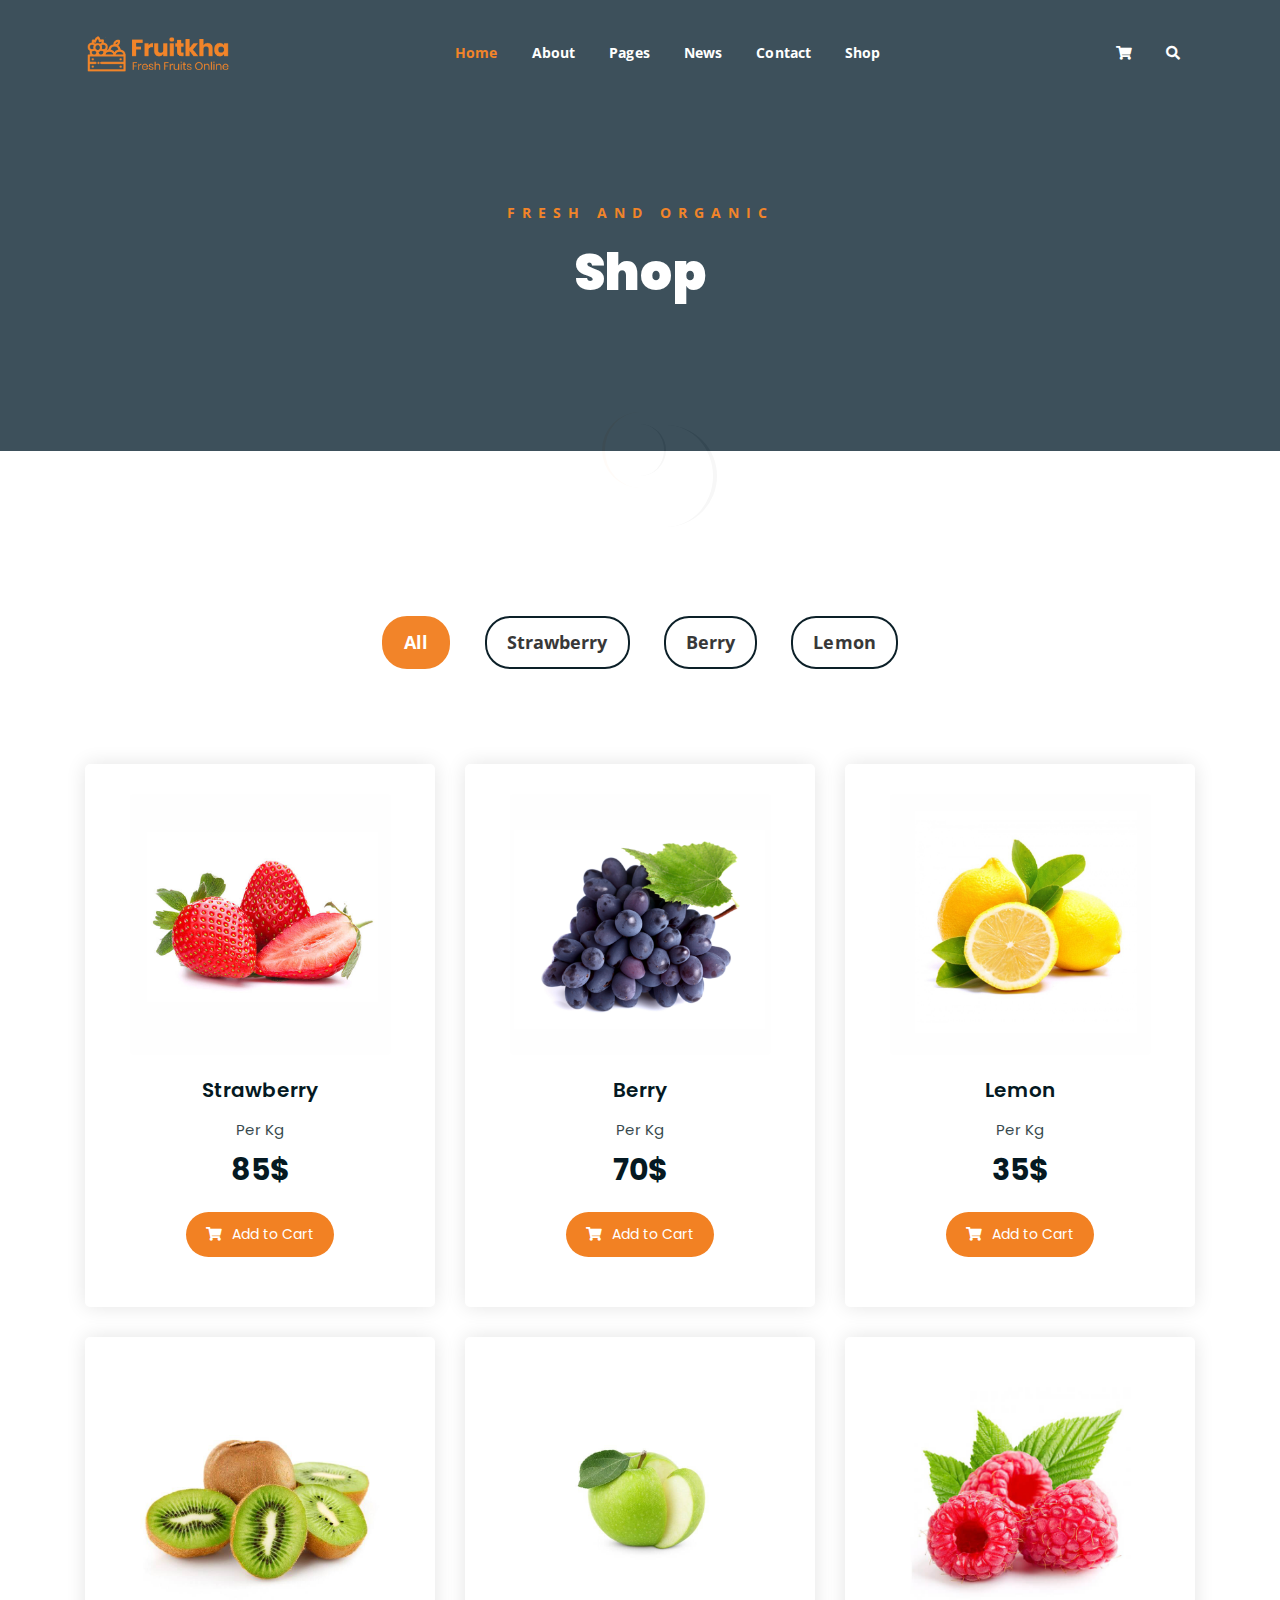
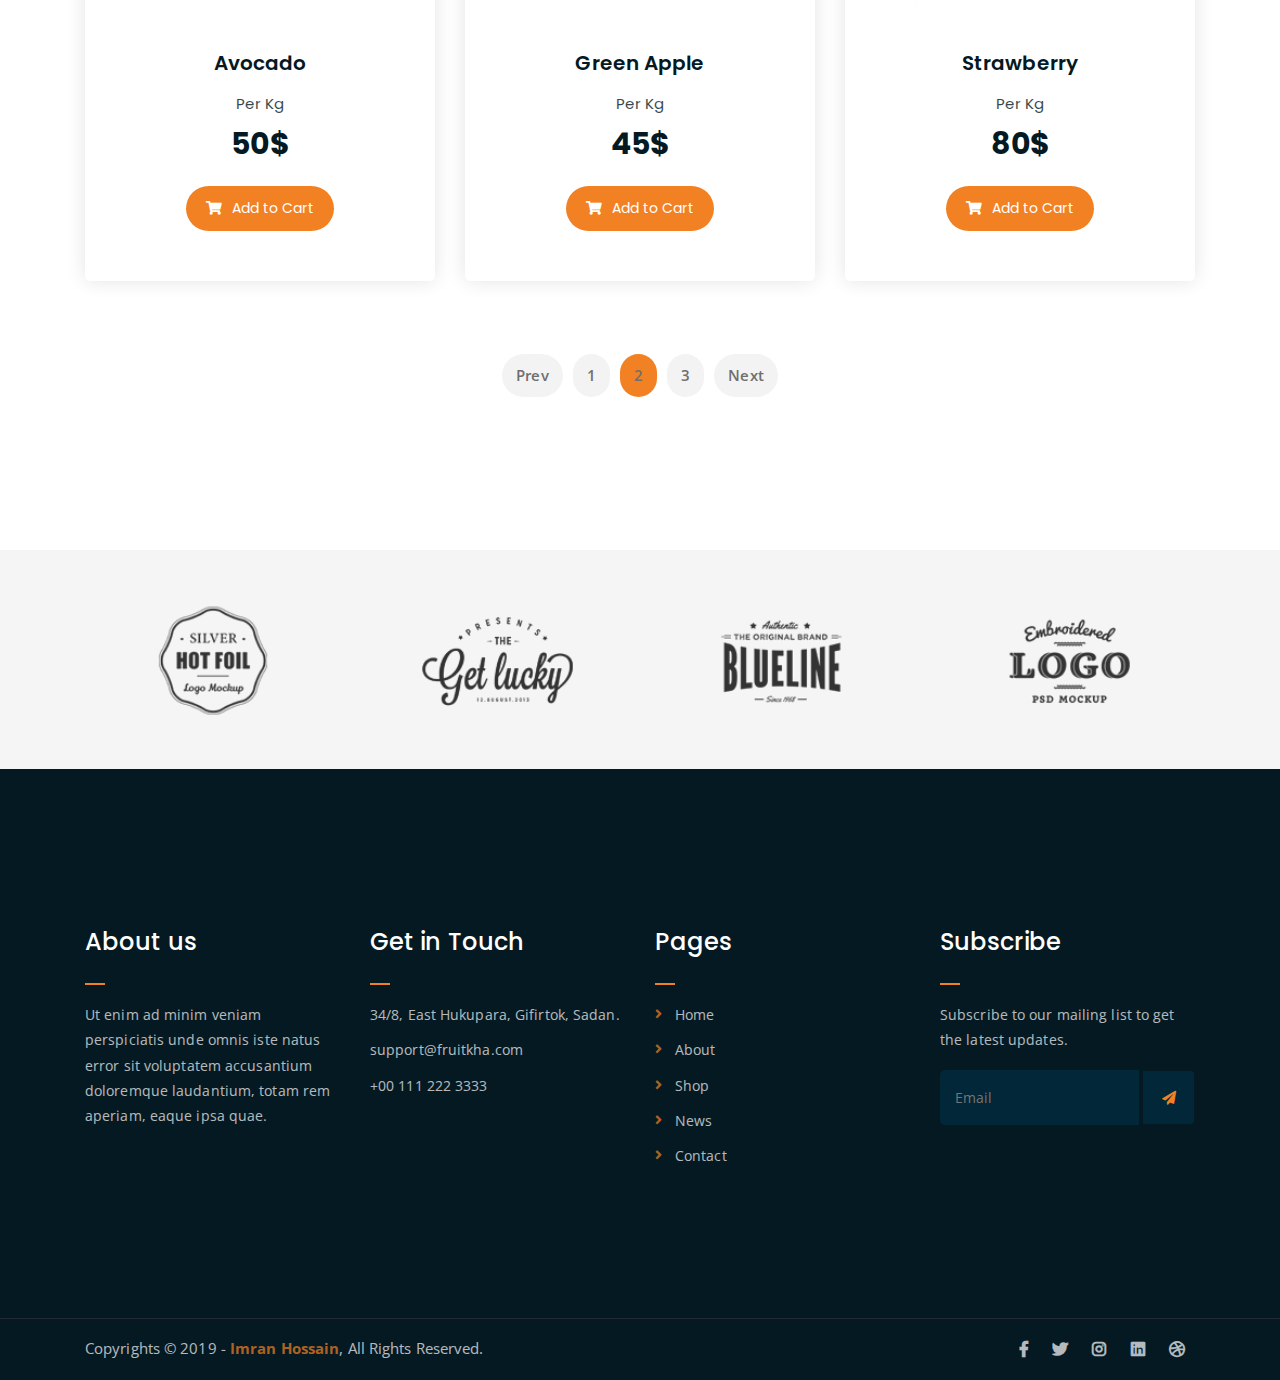
<file: shop.html>
<!DOCTYPE html>
<html lang="en">
<head>
	<meta charset="UTF-8">
	<meta http-equiv="X-UA-Compatible" content="IE=edge">
	<meta name="viewport" content="width=device-width, initial-scale=1">
	<meta name="description" content="Responsive Bootstrap4 Shop Template, Created by Imran Hossain from https://imransdesign.com/">

	<!-- title -->
	<title>Shop</title>

	<!-- favicon -->
	<link rel="shortcut icon" type="image/png" href="assets/img/favicon.png">
	<!-- google font -->
	<link href="https://fonts.googleapis.com/css?family=Open+Sans:300,400,700" rel="stylesheet">
	<link href="https://fonts.googleapis.com/css?family=Poppins:400,700&display=swap" rel="stylesheet">
	<!-- fontawesome -->
	<link rel="stylesheet" href="assets/css/all.min.css">
	<!-- bootstrap -->
	<link rel="stylesheet" href="assets/bootstrap/css/bootstrap.min.css">
	<!-- owl carousel -->
	<link rel="stylesheet" href="assets/css/owl.carousel.css">
	<!-- magnific popup -->
	<link rel="stylesheet" href="assets/css/magnific-popup.css">
	<!-- animate css -->
	<link rel="stylesheet" href="assets/css/animate.css">
	<!-- mean menu css -->
	<link rel="stylesheet" href="assets/css/meanmenu.min.css">
	<!-- main style -->
	<link rel="stylesheet" href="assets/css/main.css">
	<!-- responsive -->
	<link rel="stylesheet" href="assets/css/responsive.css">

</head>
<body>
	
	<!--PreLoader-->
    <div class="loader">
        <div class="loader-inner">
            <div class="circle"></div>
        </div>
    </div>
    <!--PreLoader Ends-->
	
	<!-- header -->
	<div class="top-header-area" id="sticker">
		<div class="container">
			<div class="row">
				<div class="col-lg-12 col-sm-12 text-center">
					<div class="main-menu-wrap">
						<!-- logo -->
						<div class="site-logo">
							<a href="index.html">
								<img src="assets/img/logo.png" alt="">
							</a>
						</div>
						<!-- logo -->

						<!-- menu start -->
						<nav class="main-menu">
							<ul>
								<li class="current-list-item"><a href="#">Home</a>
									<ul class="sub-menu">
										<li><a href="index.html">Static Home</a></li>
										<li><a href="index_2.html">Slider Home</a></li>
									</ul>
								</li>
								<li><a href="about.html">About</a></li>
								<li><a href="#">Pages</a>
									<ul class="sub-menu">
										<li><a href="404.html">404 page</a></li>
										<li><a href="about.html">About</a></li>
										<li><a href="cart.html">Cart</a></li>
										<li><a href="checkout.html">Check Out</a></li>
										<li><a href="contact.html">Contact</a></li>
										<li><a href="news.html">News</a></li>
										<li><a href="shop.html">Shop</a></li>
									</ul>
								</li>
								<li><a href="news.html">News</a>
									<ul class="sub-menu">
										<li><a href="news.html">News</a></li>
										<li><a href="single-news.html">Single News</a></li>
									</ul>
								</li>
								<li><a href="contact.html">Contact</a></li>
								<li><a href="shop.html">Shop</a>
									<ul class="sub-menu">
										<li><a href="shop.html">Shop</a></li>
										<li><a href="checkout.html">Check Out</a></li>
										<li><a href="single-product.html">Single Product</a></li>
										<li><a href="cart.html">Cart</a></li>
									</ul>
								</li>
								<li>
									<div class="header-icons">
										<a class="shopping-cart" href="cart.html"><i class="fas fa-shopping-cart"></i></a>
										<a class="mobile-hide search-bar-icon" href="#"><i class="fas fa-search"></i></a>
									</div>
								</li>
							</ul>
						</nav>
						<a class="mobile-show search-bar-icon" href="#"><i class="fas fa-search"></i></a>
						<div class="mobile-menu"></div>
						<!-- menu end -->
					</div>
				</div>
			</div>
		</div>
	</div>
	<!-- end header -->

	<!-- search area -->
	<div class="search-area">
		<div class="container">
			<div class="row">
				<div class="col-lg-12">
					<span class="close-btn"><i class="fas fa-window-close"></i></span>
					<div class="search-bar">
						<div class="search-bar-tablecell">
							<h3>Search For:</h3>
							<input type="text" placeholder="Keywords">
							<button type="submit">Search <i class="fas fa-search"></i></button>
						</div>
					</div>
				</div>
			</div>
		</div>
	</div>
	<!-- end search arewa -->
	
	<!-- breadcrumb-section -->
	<div class="breadcrumb-section breadcrumb-bg">
		<div class="container">
			<div class="row">
				<div class="col-lg-8 offset-lg-2 text-center">
					<div class="breadcrumb-text">
						<p>Fresh and Organic</p>
						<h1>Shop</h1>
					</div>
				</div>
			</div>
		</div>
	</div>
	<!-- end breadcrumb section -->

	<!-- products -->
	<div class="product-section mt-150 mb-150">
		<div class="container">

			<div class="row">
                <div class="col-md-12">
                    <div class="product-filters">
                        <ul>
                            <li class="active" data-filter="*">All</li>
                            <li data-filter=".strawberry">Strawberry</li>
                            <li data-filter=".berry">Berry</li>
                            <li data-filter=".lemon">Lemon</li>
                        </ul>
                    </div>
                </div>
            </div>

			<div class="row product-lists">
				<div class="col-lg-4 col-md-6 text-center strawberry">
					<div class="single-product-item">
						<div class="product-image">
							<a href="single-product.html"><img src="assets/img/products/product-img-1.jpg" alt=""></a>
						</div>
						<h3>Strawberry</h3>
						<p class="product-price"><span>Per Kg</span> 85$ </p>
						<a href="cart.html" class="cart-btn"><i class="fas fa-shopping-cart"></i> Add to Cart</a>
					</div>
				</div>
				<div class="col-lg-4 col-md-6 text-center berry">
					<div class="single-product-item">
						<div class="product-image">
							<a href="single-product.html"><img src="assets/img/products/product-img-2.jpg" alt=""></a>
						</div>
						<h3>Berry</h3>
						<p class="product-price"><span>Per Kg</span> 70$ </p>
						<a href="cart.html" class="cart-btn"><i class="fas fa-shopping-cart"></i> Add to Cart</a>
					</div>
				</div>
				<div class="col-lg-4 col-md-6 text-center lemon">
					<div class="single-product-item">
						<div class="product-image">
							<a href="single-product.html"><img src="assets/img/products/product-img-3.jpg" alt=""></a>
						</div>
						<h3>Lemon</h3>
						<p class="product-price"><span>Per Kg</span> 35$ </p>
						<a href="cart.html" class="cart-btn"><i class="fas fa-shopping-cart"></i> Add to Cart</a>
					</div>
				</div>
				<div class="col-lg-4 col-md-6 text-center">
					<div class="single-product-item">
						<div class="product-image">
							<a href="single-product.html"><img src="assets/img/products/product-img-4.jpg" alt=""></a>
						</div>
						<h3>Avocado</h3>
						<p class="product-price"><span>Per Kg</span> 50$ </p>
						<a href="cart.html" class="cart-btn"><i class="fas fa-shopping-cart"></i> Add to Cart</a>
					</div>
				</div>
				<div class="col-lg-4 col-md-6 text-center">
					<div class="single-product-item">
						<div class="product-image">
							<a href="single-product.html"><img src="assets/img/products/product-img-5.jpg" alt=""></a>
						</div>
						<h3>Green Apple</h3>
						<p class="product-price"><span>Per Kg</span> 45$ </p>
						<a href="cart.html" class="cart-btn"><i class="fas fa-shopping-cart"></i> Add to Cart</a>
					</div>
				</div>
				<div class="col-lg-4 col-md-6 text-center strawberry">
					<div class="single-product-item">
						<div class="product-image">
							<a href="single-product.html"><img src="assets/img/products/product-img-6.jpg" alt=""></a>
						</div>
						<h3>Strawberry</h3>
						<p class="product-price"><span>Per Kg</span> 80$ </p>
						<a href="cart.html" class="cart-btn"><i class="fas fa-shopping-cart"></i> Add to Cart</a>
					</div>
				</div>
			</div>

			<div class="row">
				<div class="col-lg-12 text-center">
					<div class="pagination-wrap">
						<ul>
							<li><a href="#">Prev</a></li>
							<li><a href="#">1</a></li>
							<li><a class="active" href="#">2</a></li>
							<li><a href="#">3</a></li>
							<li><a href="#">Next</a></li>
						</ul>
					</div>
				</div>
			</div>
		</div>
	</div>
	<!-- end products -->

	<!-- logo carousel -->
	<div class="logo-carousel-section">
		<div class="container">
			<div class="row">
				<div class="col-lg-12">
					<div class="logo-carousel-inner">
						<div class="single-logo-item">
							<img src="assets/img/company-logos/1.png" alt="">
						</div>
						<div class="single-logo-item">
							<img src="assets/img/company-logos/2.png" alt="">
						</div>
						<div class="single-logo-item">
							<img src="assets/img/company-logos/3.png" alt="">
						</div>
						<div class="single-logo-item">
							<img src="assets/img/company-logos/4.png" alt="">
						</div>
						<div class="single-logo-item">
							<img src="assets/img/company-logos/5.png" alt="">
						</div>
					</div>
				</div>
			</div>
		</div>
	</div>
	<!-- end logo carousel -->

	<!-- footer -->
	<div class="footer-area">
		<div class="container">
			<div class="row">
				<div class="col-lg-3 col-md-6">
					<div class="footer-box about-widget">
						<h2 class="widget-title">About us</h2>
						<p>Ut enim ad minim veniam perspiciatis unde omnis iste natus error sit voluptatem accusantium doloremque laudantium, totam rem aperiam, eaque ipsa quae.</p>
					</div>
				</div>
				<div class="col-lg-3 col-md-6">
					<div class="footer-box get-in-touch">
						<h2 class="widget-title">Get in Touch</h2>
						<ul>
							<li>34/8, East Hukupara, Gifirtok, Sadan.</li>
							<li>support@fruitkha.com</li>
							<li>+00 111 222 3333</li>
						</ul>
					</div>
				</div>
				<div class="col-lg-3 col-md-6">
					<div class="footer-box pages">
						<h2 class="widget-title">Pages</h2>
						<ul>
							<li><a href="index.html">Home</a></li>
							<li><a href="about.html">About</a></li>
							<li><a href="services.html">Shop</a></li>
							<li><a href="news.html">News</a></li>
							<li><a href="contact.html">Contact</a></li>
						</ul>
					</div>
				</div>
				<div class="col-lg-3 col-md-6">
					<div class="footer-box subscribe">
						<h2 class="widget-title">Subscribe</h2>
						<p>Subscribe to our mailing list to get the latest updates.</p>
						<form action="index.html">
							<input type="email" placeholder="Email">
							<button type="submit"><i class="fas fa-paper-plane"></i></button>
						</form>
					</div>
				</div>
			</div>
		</div>
	</div>
	<!-- end footer -->
	
	<!-- copyright -->
	<div class="copyright">
		<div class="container">
			<div class="row">
				<div class="col-lg-6 col-md-12">
					<p>Copyrights &copy; 2019 - <a href="https://imransdesign.com/">Imran Hossain</a>,  All Rights Reserved.</p>
				</div>
				<div class="col-lg-6 text-right col-md-12">
					<div class="social-icons">
						<ul>
							<li><a href="#" target="_blank"><i class="fab fa-facebook-f"></i></a></li>
							<li><a href="#" target="_blank"><i class="fab fa-twitter"></i></a></li>
							<li><a href="#" target="_blank"><i class="fab fa-instagram"></i></a></li>
							<li><a href="#" target="_blank"><i class="fab fa-linkedin"></i></a></li>
							<li><a href="#" target="_blank"><i class="fab fa-dribbble"></i></a></li>
						</ul>
					</div>
				</div>
			</div>
		</div>
	</div>
	<!-- end copyright -->
	
	<!-- jquery -->
	<script src="assets/js/jquery-1.11.3.min.js"></script>
	<!-- bootstrap -->
	<script src="assets/bootstrap/js/bootstrap.min.js"></script>
	<!-- count down -->
	<script src="assets/js/jquery.countdown.js"></script>
	<!-- isotope -->
	<script src="assets/js/jquery.isotope-3.0.6.min.js"></script>
	<!-- waypoints -->
	<script src="assets/js/waypoints.js"></script>
	<!-- owl carousel -->
	<script src="assets/js/owl.carousel.min.js"></script>
	<!-- magnific popup -->
	<script src="assets/js/jquery.magnific-popup.min.js"></script>
	<!-- mean menu -->
	<script src="assets/js/jquery.meanmenu.min.js"></script>
	<!-- sticker js -->
	<script src="assets/js/sticker.js"></script>
	<!-- main js -->
	<script src="assets/js/main.js"></script>

</body>
</html>
</file>
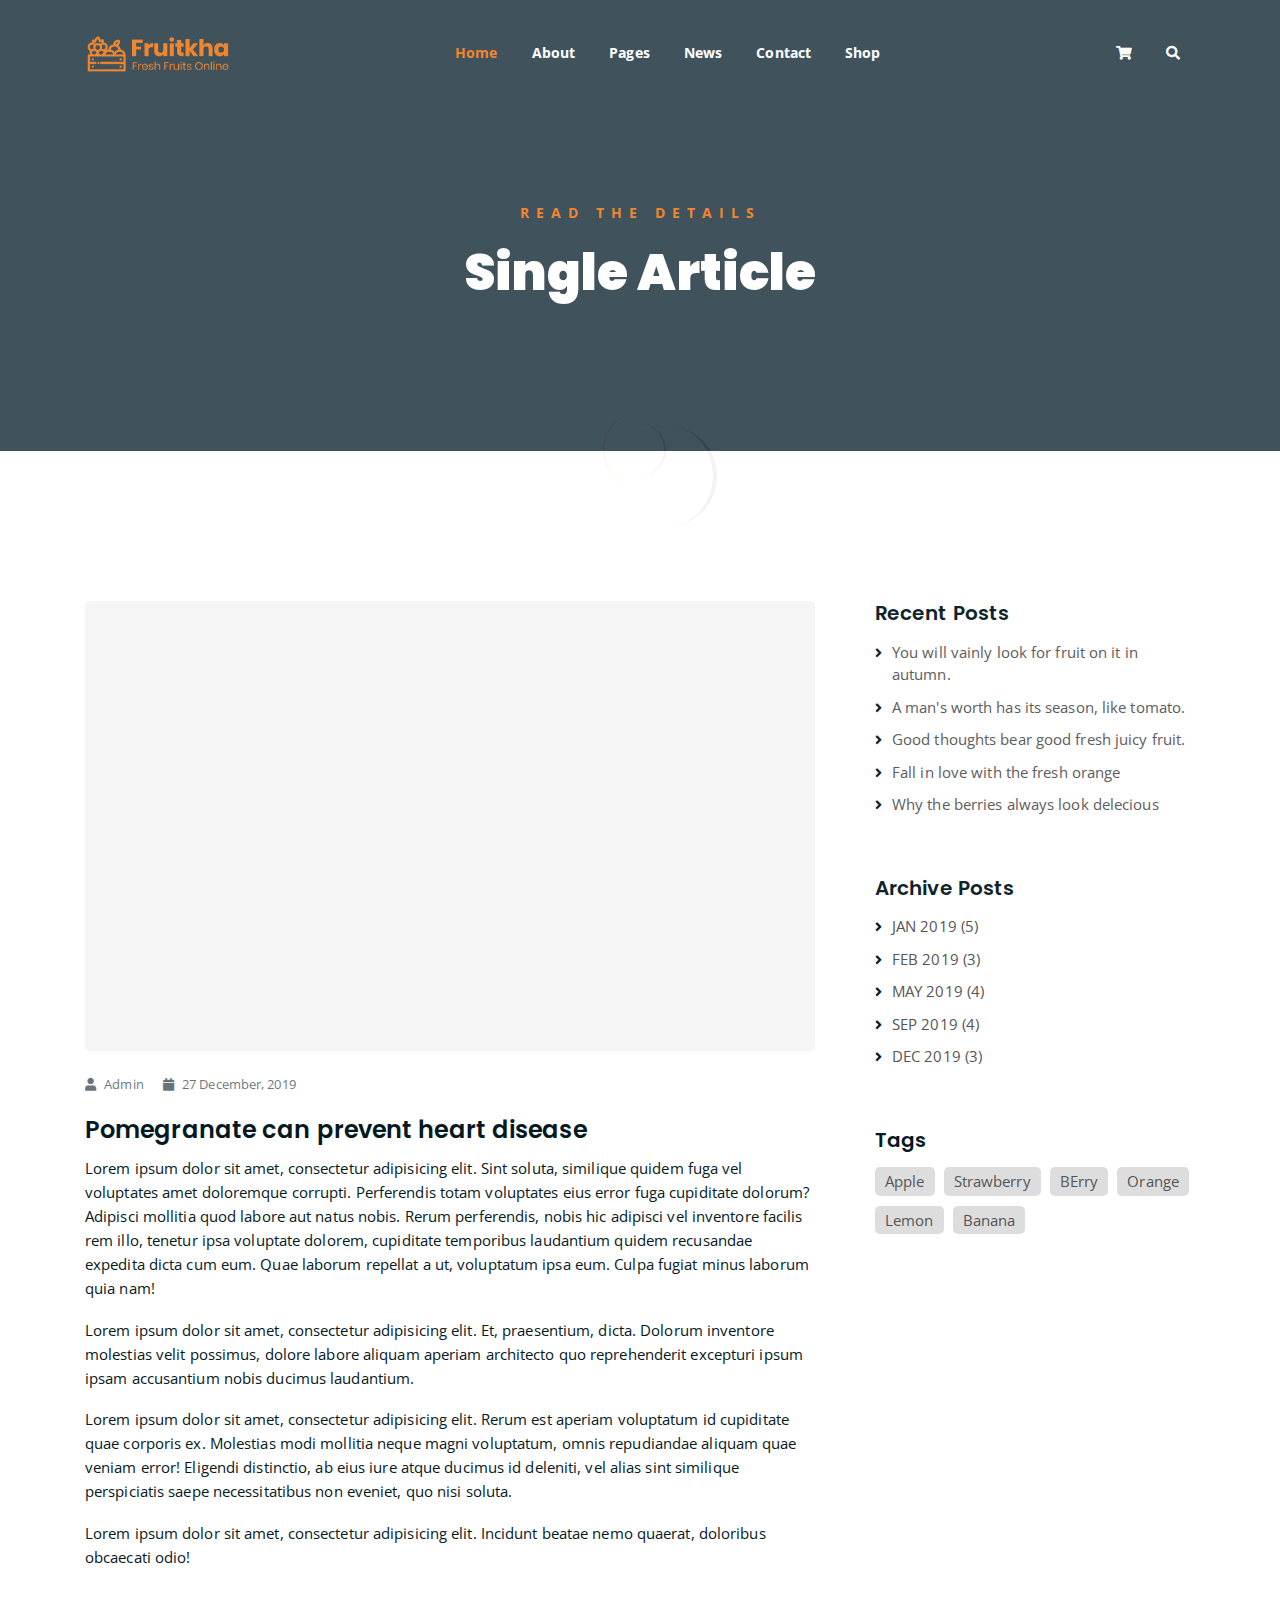
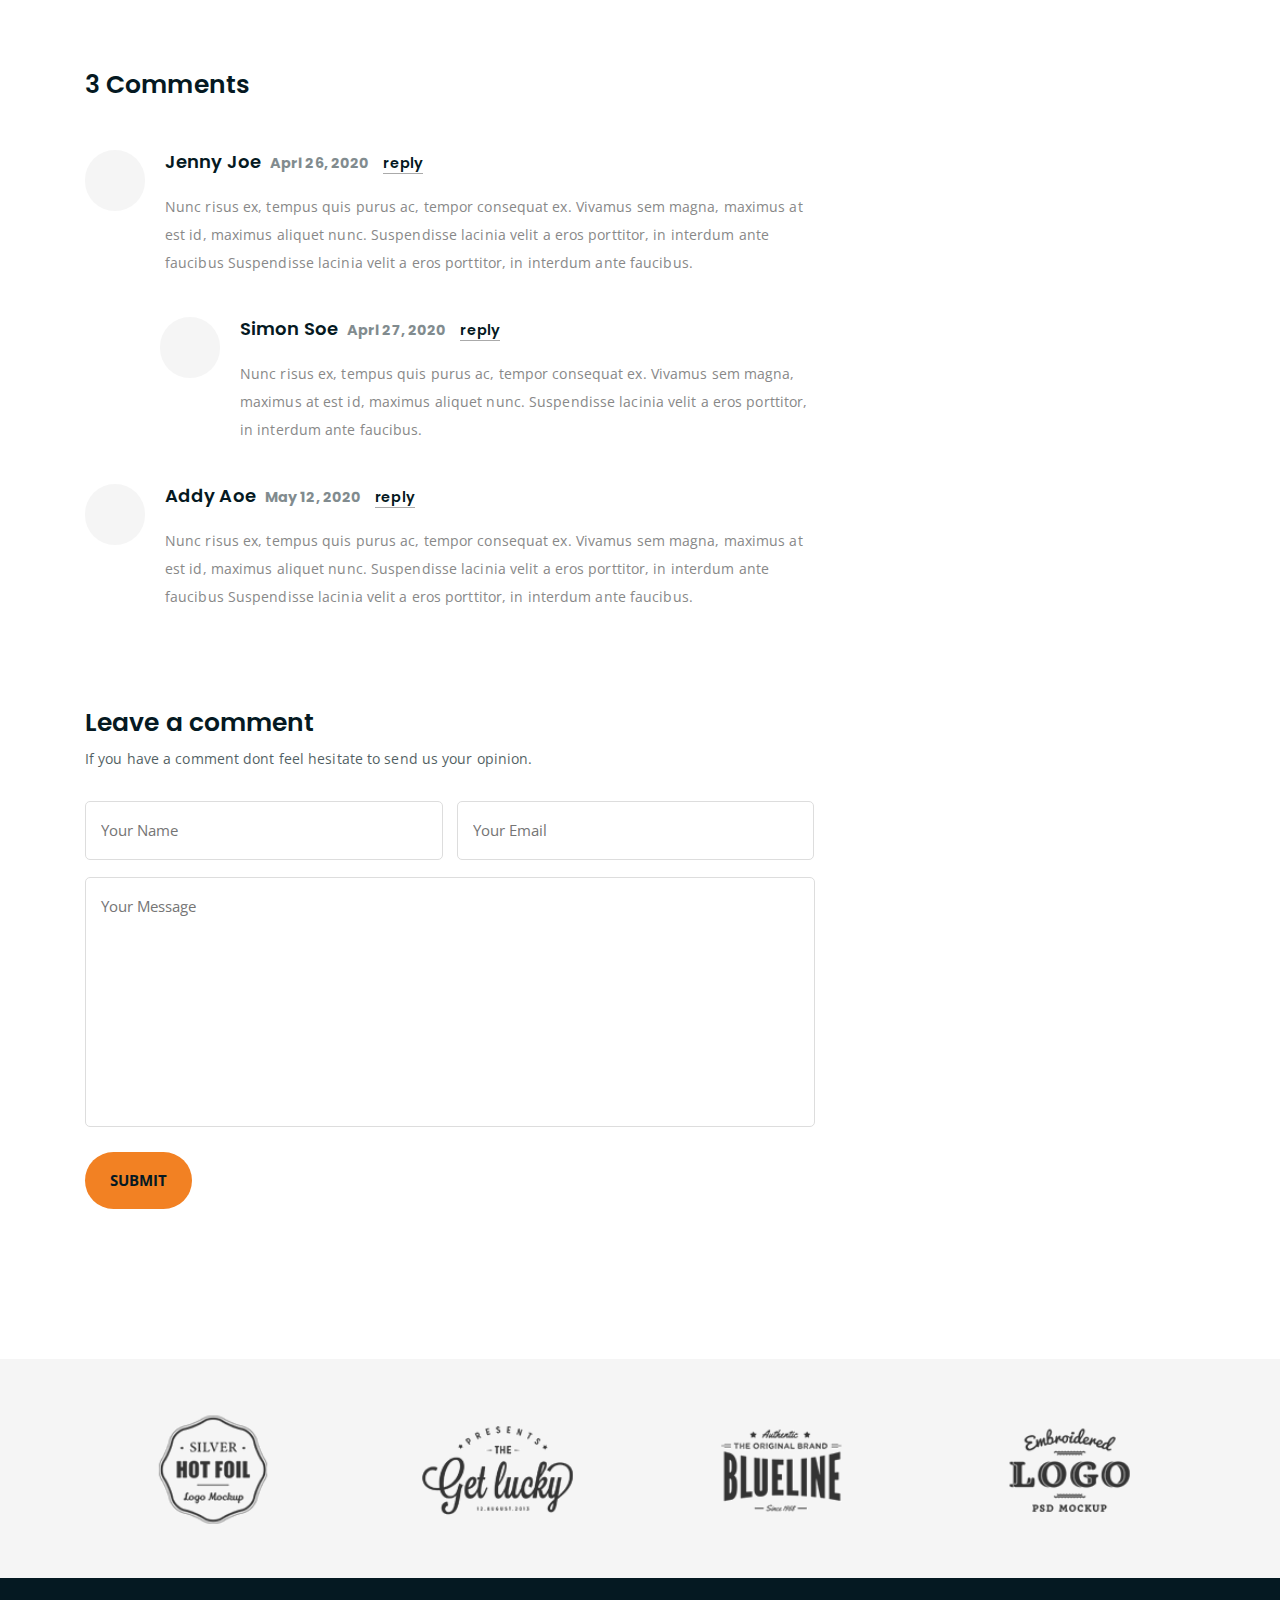
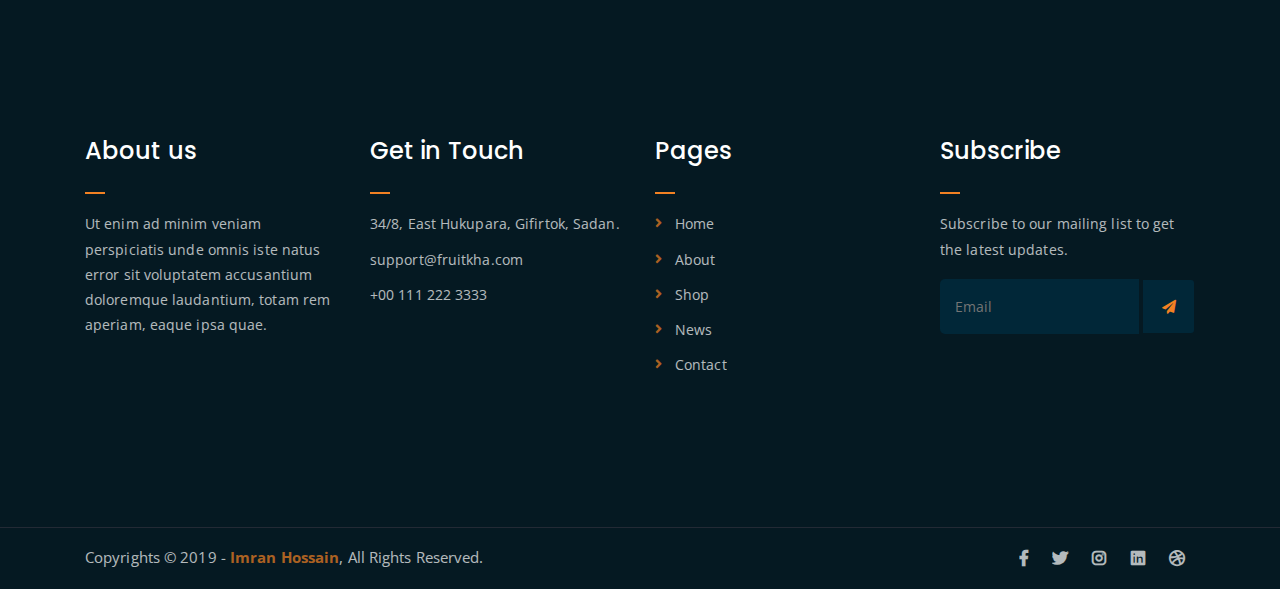
<file: single-news.html>
<!DOCTYPE html>
<html lang="en">
<head>
	<meta charset="UTF-8">
	<meta http-equiv="X-UA-Compatible" content="IE=edge">
	<meta name="viewport" content="width=device-width, initial-scale=1">
	<meta name="description" content="Responsive Bootstrap4 Shop Template, Created by Imran Hossain from https://imransdesign.com/">

	<!-- title -->
	<title>Single News</title>

	<!-- favicon -->
	<link rel="shortcut icon" type="image/png" href="assets/img/favicon.png">
	<!-- google font -->
	<link href="https://fonts.googleapis.com/css?family=Open+Sans:300,400,700" rel="stylesheet">
	<link href="https://fonts.googleapis.com/css?family=Poppins:400,700&display=swap" rel="stylesheet">
	<!-- fontawesome -->
	<link rel="stylesheet" href="assets/css/all.min.css">
	<!-- bootstrap -->
	<link rel="stylesheet" href="assets/bootstrap/css/bootstrap.min.css">
	<!-- owl carousel -->
	<link rel="stylesheet" href="assets/css/owl.carousel.css">
	<!-- magnific popup -->
	<link rel="stylesheet" href="assets/css/magnific-popup.css">
	<!-- animate css -->
	<link rel="stylesheet" href="assets/css/animate.css">
	<!-- mean menu css -->
	<link rel="stylesheet" href="assets/css/meanmenu.min.css">
	<!-- main style -->
	<link rel="stylesheet" href="assets/css/main.css">
	<!-- responsive -->
	<link rel="stylesheet" href="assets/css/responsive.css">

</head>
<body>
	
	<!--PreLoader-->
    <div class="loader">
        <div class="loader-inner">
            <div class="circle"></div>
        </div>
    </div>
    <!--PreLoader Ends-->
	
	<!-- header -->
	<div class="top-header-area" id="sticker">
		<div class="container">
			<div class="row">
				<div class="col-lg-12 col-sm-12 text-center">
					<div class="main-menu-wrap">
						<!-- logo -->
						<div class="site-logo">
							<a href="index.html">
								<img src="assets/img/logo.png" alt="">
							</a>
						</div>
						<!-- logo -->

						<!-- menu start -->
						<nav class="main-menu">
							<ul>
								<li class="current-list-item"><a href="#">Home</a>
									<ul class="sub-menu">
										<li><a href="index.html">Static Home</a></li>
										<li><a href="index_2.html">Slider Home</a></li>
									</ul>
								</li>
								<li><a href="about.html">About</a></li>
								<li><a href="#">Pages</a>
									<ul class="sub-menu">
										<li><a href="404.html">404 page</a></li>
										<li><a href="about.html">About</a></li>
										<li><a href="cart.html">Cart</a></li>
										<li><a href="checkout.html">Check Out</a></li>
										<li><a href="contact.html">Contact</a></li>
										<li><a href="news.html">News</a></li>
										<li><a href="shop.html">Shop</a></li>
									</ul>
								</li>
								<li><a href="news.html">News</a>
									<ul class="sub-menu">
										<li><a href="news.html">News</a></li>
										<li><a href="single-news.html">Single News</a></li>
									</ul>
								</li>
								<li><a href="contact.html">Contact</a></li>
								<li><a href="shop.html">Shop</a>
									<ul class="sub-menu">
										<li><a href="shop.html">Shop</a></li>
										<li><a href="checkout.html">Check Out</a></li>
										<li><a href="single-product.html">Single Product</a></li>
										<li><a href="cart.html">Cart</a></li>
									</ul>
								</li>
								<li>
									<div class="header-icons">
										<a class="shopping-cart" href="cart.html"><i class="fas fa-shopping-cart"></i></a>
										<a class="mobile-hide search-bar-icon" href="#"><i class="fas fa-search"></i></a>
									</div>
								</li>
							</ul>
						</nav>
						<a class="mobile-show search-bar-icon" href="#"><i class="fas fa-search"></i></a>
						<div class="mobile-menu"></div>
						<!-- menu end -->
					</div>
				</div>
			</div>
		</div>
	</div>
	<!-- end header -->

	<!-- search area -->
	<div class="search-area">
		<div class="container">
			<div class="row">
				<div class="col-lg-12">
					<span class="close-btn"><i class="fas fa-window-close"></i></span>
					<div class="search-bar">
						<div class="search-bar-tablecell">
							<h3>Search For:</h3>
							<input type="text" placeholder="Keywords">
							<button type="submit">Search <i class="fas fa-search"></i></button>
						</div>
					</div>
				</div>
			</div>
		</div>
	</div>
	<!-- end search arewa -->
	
	<!-- breadcrumb-section -->
	<div class="breadcrumb-section breadcrumb-bg">
		<div class="container">
			<div class="row">
				<div class="col-lg-8 offset-lg-2 text-center">
					<div class="breadcrumb-text">
						<p>Read the Details</p>
						<h1>Single Article</h1>
					</div>
				</div>
			</div>
		</div>
	</div>
	<!-- end breadcrumb section -->
	
	<!-- single article section -->
	<div class="mt-150 mb-150">
		<div class="container">
			<div class="row">
				<div class="col-lg-8">
					<div class="single-article-section">
						<div class="single-article-text">
							<div class="single-artcile-bg"></div>
							<p class="blog-meta">
								<span class="author"><i class="fas fa-user"></i> Admin</span>
								<span class="date"><i class="fas fa-calendar"></i> 27 December, 2019</span>
							</p>
							<h2>Pomegranate can prevent heart disease</h2>
							<p>Lorem ipsum dolor sit amet, consectetur adipisicing elit. Sint soluta, similique quidem fuga vel voluptates amet doloremque corrupti. Perferendis totam voluptates eius error fuga cupiditate dolorum? Adipisci mollitia quod labore aut natus nobis. Rerum perferendis, nobis hic adipisci vel inventore facilis rem illo, tenetur ipsa voluptate dolorem, cupiditate temporibus laudantium quidem recusandae expedita dicta cum eum. Quae laborum repellat a ut, voluptatum ipsa eum. Culpa fugiat minus laborum quia nam!</p>
							<p>Lorem ipsum dolor sit amet, consectetur adipisicing elit. Et, praesentium, dicta. Dolorum inventore molestias velit possimus, dolore labore aliquam aperiam architecto quo reprehenderit excepturi ipsum ipsam accusantium nobis ducimus laudantium.</p>
							<p>Lorem ipsum dolor sit amet, consectetur adipisicing elit. Rerum est aperiam voluptatum id cupiditate quae corporis ex. Molestias modi mollitia neque magni voluptatum, omnis repudiandae aliquam quae veniam error! Eligendi distinctio, ab eius iure atque ducimus id deleniti, vel alias sint similique perspiciatis saepe necessitatibus non eveniet, quo nisi soluta.</p>
							<p>Lorem ipsum dolor sit amet, consectetur adipisicing elit. Incidunt beatae nemo quaerat, doloribus obcaecati odio!</p>
						</div>

						<div class="comments-list-wrap">
							<h3 class="comment-count-title">3 Comments</h3>
							<div class="comment-list">
								<div class="single-comment-body">
									<div class="comment-user-avater">
										<img src="assets/img/avaters/avatar1.png" alt="">
									</div>
									<div class="comment-text-body">
										<h4>Jenny Joe <span class="comment-date">Aprl 26, 2020</span> <a href="#">reply</a></h4>
										<p>Nunc risus ex, tempus quis purus ac, tempor consequat ex. Vivamus sem magna, maximus at est id, maximus aliquet nunc. Suspendisse lacinia velit a eros porttitor, in interdum ante faucibus Suspendisse lacinia velit a eros porttitor, in interdum ante faucibus.</p>
									</div>
									<div class="single-comment-body child">
										<div class="comment-user-avater">
											<img src="assets/img/avaters/avatar3.png" alt="">
										</div>
										<div class="comment-text-body">
											<h4>Simon Soe <span class="comment-date">Aprl 27, 2020</span> <a href="#">reply</a></h4>
											<p>Nunc risus ex, tempus quis purus ac, tempor consequat ex. Vivamus sem magna, maximus at est id, maximus aliquet nunc. Suspendisse lacinia velit a eros porttitor, in interdum ante faucibus.</p>
										</div>
									</div>
								</div>
								<div class="single-comment-body">
									<div class="comment-user-avater">
										<img src="assets/img/avaters/avatar2.png" alt="">
									</div>
									<div class="comment-text-body">
										<h4>Addy Aoe <span class="comment-date">May 12, 2020</span> <a href="#">reply</a></h4>
										<p>Nunc risus ex, tempus quis purus ac, tempor consequat ex. Vivamus sem magna, maximus at est id, maximus aliquet nunc. Suspendisse lacinia velit a eros porttitor, in interdum ante faucibus Suspendisse lacinia velit a eros porttitor, in interdum ante faucibus.</p>
									</div>
								</div>
							</div>
						</div>

						<div class="comment-template">
							<h4>Leave a comment</h4>
							<p>If you have a comment dont feel hesitate to send us your opinion.</p>
							<form action="index.html">
								<p>
									<input type="text" placeholder="Your Name">
									<input type="email" placeholder="Your Email">
								</p>
								<p><textarea name="comment" id="comment" cols="30" rows="10" placeholder="Your Message"></textarea></p>
								<p><input type="submit" value="Submit"></p>
							</form>
						</div>
					</div>
				</div>
				<div class="col-lg-4">
					<div class="sidebar-section">
						<div class="recent-posts">
							<h4>Recent Posts</h4>
							<ul>
								<li><a href="single-news.html">You will vainly look for fruit on it in autumn.</a></li>
								<li><a href="single-news.html">A man's worth has its season, like tomato.</a></li>
								<li><a href="single-news.html">Good thoughts bear good fresh juicy fruit.</a></li>
								<li><a href="single-news.html">Fall in love with the fresh orange</a></li>
								<li><a href="single-news.html">Why the berries always look delecious</a></li>
							</ul>
						</div>
						<div class="archive-posts">
							<h4>Archive Posts</h4>
							<ul>
								<li><a href="single-news.html">JAN 2019 (5)</a></li>
								<li><a href="single-news.html">FEB 2019 (3)</a></li>
								<li><a href="single-news.html">MAY 2019 (4)</a></li>
								<li><a href="single-news.html">SEP 2019 (4)</a></li>
								<li><a href="single-news.html">DEC 2019 (3)</a></li>
							</ul>
						</div>
						<div class="tag-section">
							<h4>Tags</h4>
							<ul>
								<li><a href="single-news.html">Apple</a></li>
								<li><a href="single-news.html">Strawberry</a></li>
								<li><a href="single-news.html">BErry</a></li>
								<li><a href="single-news.html">Orange</a></li>
								<li><a href="single-news.html">Lemon</a></li>
								<li><a href="single-news.html">Banana</a></li>
							</ul>
						</div>
					</div>
				</div>
			</div>
		</div>
	</div>
	<!-- end single article section -->

	<!-- logo carousel -->
	<div class="logo-carousel-section">
		<div class="container">
			<div class="row">
				<div class="col-lg-12">
					<div class="logo-carousel-inner">
						<div class="single-logo-item">
							<img src="assets/img/company-logos/1.png" alt="">
						</div>
						<div class="single-logo-item">
							<img src="assets/img/company-logos/2.png" alt="">
						</div>
						<div class="single-logo-item">
							<img src="assets/img/company-logos/3.png" alt="">
						</div>
						<div class="single-logo-item">
							<img src="assets/img/company-logos/4.png" alt="">
						</div>
						<div class="single-logo-item">
							<img src="assets/img/company-logos/5.png" alt="">
						</div>
					</div>
				</div>
			</div>
		</div>
	</div>
	<!-- end logo carousel -->

	<!-- footer -->
	<div class="footer-area">
		<div class="container">
			<div class="row">
				<div class="col-lg-3 col-md-6">
					<div class="footer-box about-widget">
						<h2 class="widget-title">About us</h2>
						<p>Ut enim ad minim veniam perspiciatis unde omnis iste natus error sit voluptatem accusantium doloremque laudantium, totam rem aperiam, eaque ipsa quae.</p>
					</div>
				</div>
				<div class="col-lg-3 col-md-6">
					<div class="footer-box get-in-touch">
						<h2 class="widget-title">Get in Touch</h2>
						<ul>
							<li>34/8, East Hukupara, Gifirtok, Sadan.</li>
							<li>support@fruitkha.com</li>
							<li>+00 111 222 3333</li>
						</ul>
					</div>
				</div>
				<div class="col-lg-3 col-md-6">
					<div class="footer-box pages">
						<h2 class="widget-title">Pages</h2>
						<ul>
							<li><a href="index.html">Home</a></li>
							<li><a href="about.html">About</a></li>
							<li><a href="services.html">Shop</a></li>
							<li><a href="news.html">News</a></li>
							<li><a href="contact.html">Contact</a></li>
						</ul>
					</div>
				</div>
				<div class="col-lg-3 col-md-6">
					<div class="footer-box subscribe">
						<h2 class="widget-title">Subscribe</h2>
						<p>Subscribe to our mailing list to get the latest updates.</p>
						<form action="index.html">
							<input type="email" placeholder="Email">
							<button type="submit"><i class="fas fa-paper-plane"></i></button>
						</form>
					</div>
				</div>
			</div>
		</div>
	</div>
	<!-- end footer -->
	
	<!-- copyright -->
	<div class="copyright">
		<div class="container">
			<div class="row">
				<div class="col-lg-6 col-md-12">
					<p>Copyrights &copy; 2019 - <a href="https://imransdesign.com/">Imran Hossain</a>,  All Rights Reserved.</p>
				</div>
				<div class="col-lg-6 text-right col-md-12">
					<div class="social-icons">
						<ul>
							<li><a href="#" target="_blank"><i class="fab fa-facebook-f"></i></a></li>
							<li><a href="#" target="_blank"><i class="fab fa-twitter"></i></a></li>
							<li><a href="#" target="_blank"><i class="fab fa-instagram"></i></a></li>
							<li><a href="#" target="_blank"><i class="fab fa-linkedin"></i></a></li>
							<li><a href="#" target="_blank"><i class="fab fa-dribbble"></i></a></li>
						</ul>
					</div>
				</div>
			</div>
		</div>
	</div>
	<!-- end copyright -->
	
	<!-- jquery -->
	<script src="assets/js/jquery-1.11.3.min.js"></script>
	<!-- bootstrap -->
	<script src="assets/bootstrap/js/bootstrap.min.js"></script>
	<!-- count down -->
	<script src="assets/js/jquery.countdown.js"></script>
	<!-- isotope -->
	<script src="assets/js/jquery.isotope-3.0.6.min.js"></script>
	<!-- waypoints -->
	<script src="assets/js/waypoints.js"></script>
	<!-- owl carousel -->
	<script src="assets/js/owl.carousel.min.js"></script>
	<!-- magnific popup -->
	<script src="assets/js/jquery.magnific-popup.min.js"></script>
	<!-- mean menu -->
	<script src="assets/js/jquery.meanmenu.min.js"></script>
	<!-- sticker js -->
	<script src="assets/js/sticker.js"></script>
	<!-- main js -->
	<script src="assets/js/main.js"></script>

</body>
</html>
</file>
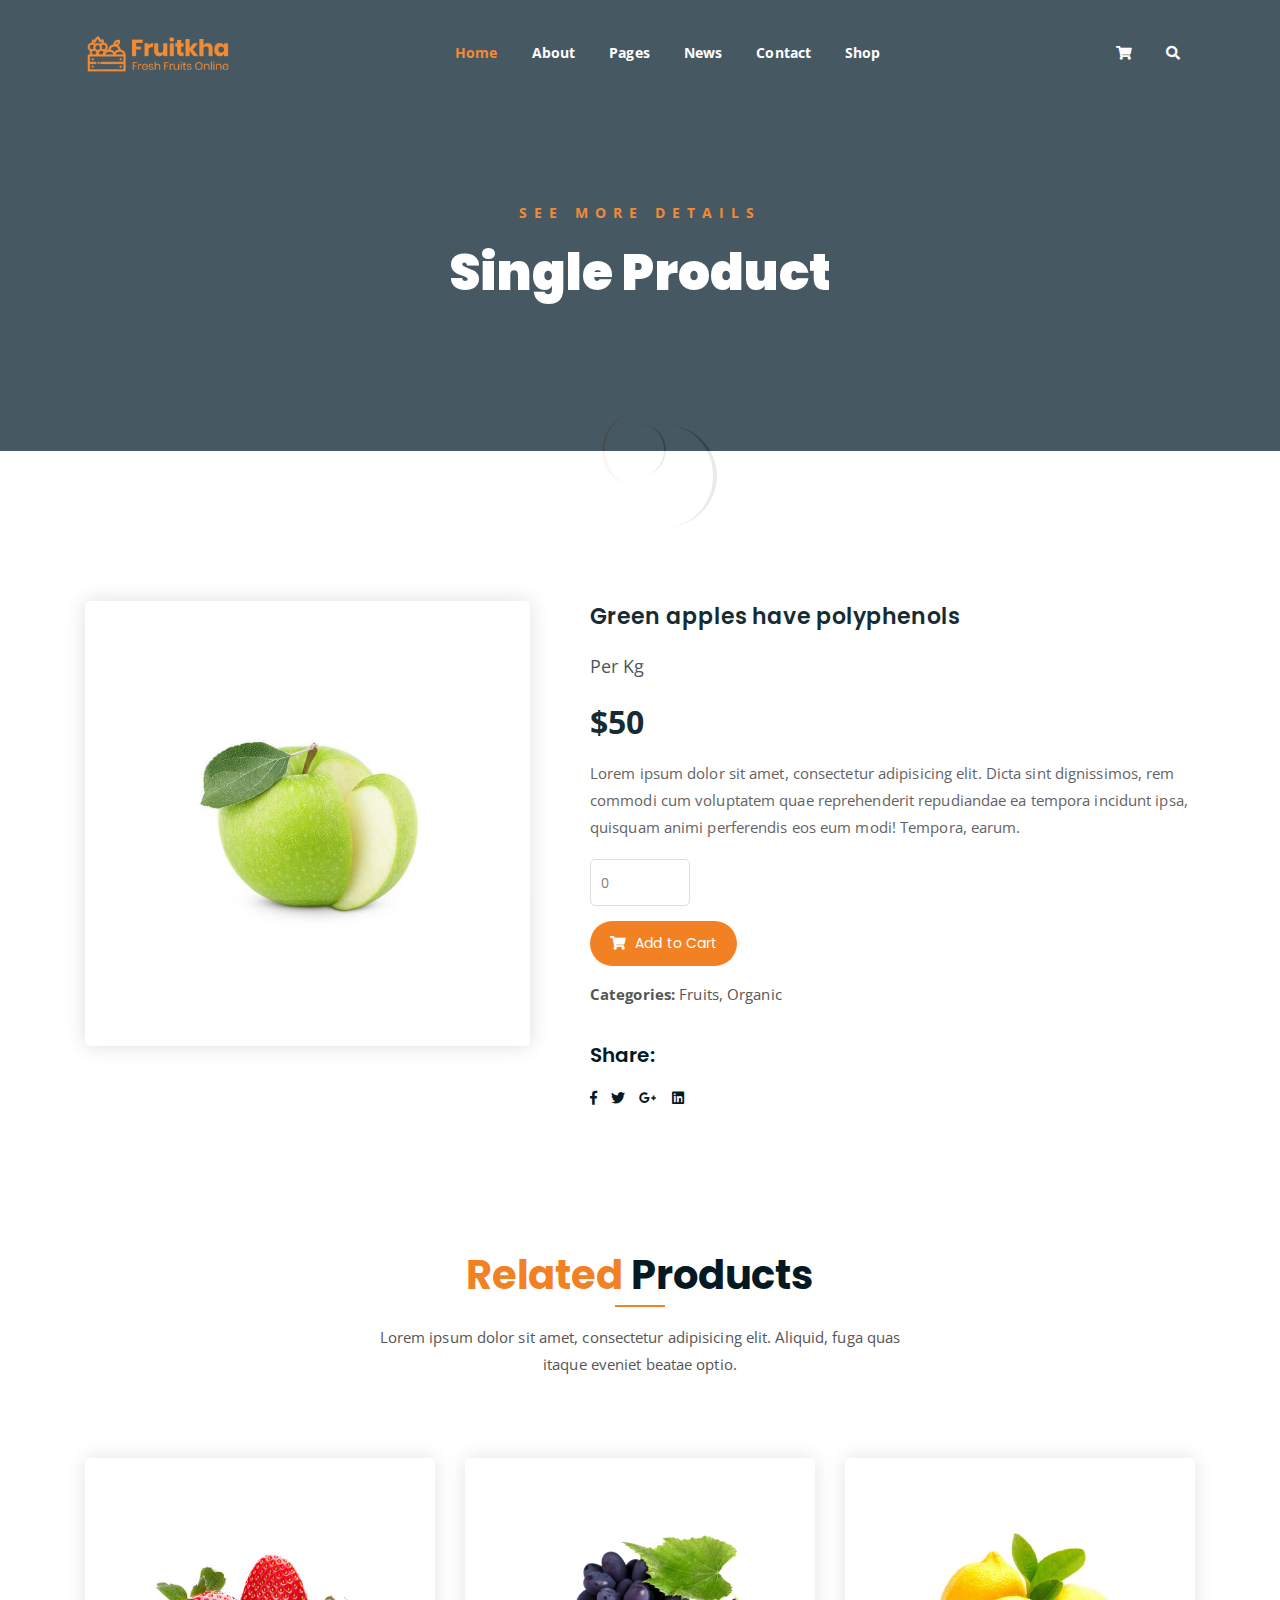
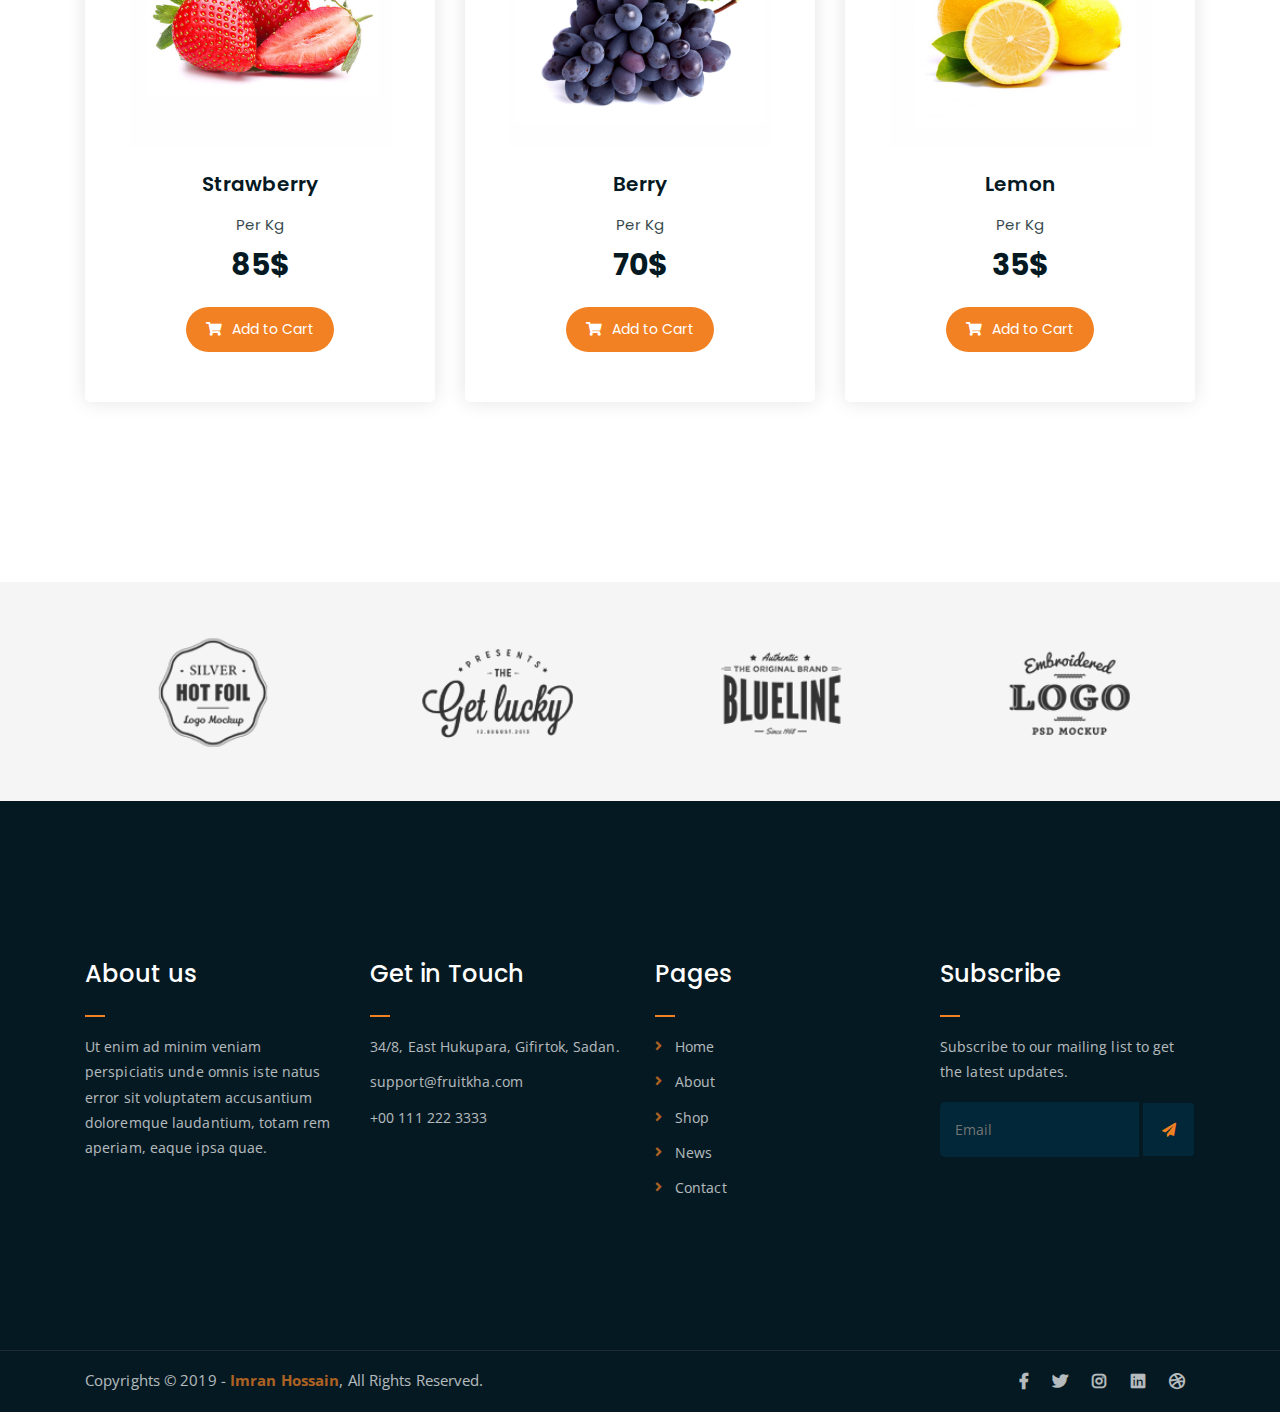
<file: single-product.html>
<!DOCTYPE html>
<html lang="en">
<head>
	<meta charset="UTF-8">
	<meta http-equiv="X-UA-Compatible" content="IE=edge">
	<meta name="viewport" content="width=device-width, initial-scale=1">
	<meta name="description" content="Responsive Bootstrap4 Shop Template, Created by Imran Hossain from https://imransdesign.com/">

	<!-- title -->
	<title>Single Product</title>

	<!-- favicon -->
	<link rel="shortcut icon" type="image/png" href="assets/img/favicon.png">
	<!-- google font -->
	<link href="https://fonts.googleapis.com/css?family=Open+Sans:300,400,700" rel="stylesheet">
	<link href="https://fonts.googleapis.com/css?family=Poppins:400,700&display=swap" rel="stylesheet">
	<!-- fontawesome -->
	<link rel="stylesheet" href="assets/css/all.min.css">
	<!-- bootstrap -->
	<link rel="stylesheet" href="assets/bootstrap/css/bootstrap.min.css">
	<!-- owl carousel -->
	<link rel="stylesheet" href="assets/css/owl.carousel.css">
	<!-- magnific popup -->
	<link rel="stylesheet" href="assets/css/magnific-popup.css">
	<!-- animate css -->
	<link rel="stylesheet" href="assets/css/animate.css">
	<!-- mean menu css -->
	<link rel="stylesheet" href="assets/css/meanmenu.min.css">
	<!-- main style -->
	<link rel="stylesheet" href="assets/css/main.css">
	<!-- responsive -->
	<link rel="stylesheet" href="assets/css/responsive.css">

</head>
<body>
	
	<!--PreLoader-->
    <div class="loader">
        <div class="loader-inner">
            <div class="circle"></div>
        </div>
    </div>
    <!--PreLoader Ends-->
	
	<!-- header -->
	<div class="top-header-area" id="sticker">
		<div class="container">
			<div class="row">
				<div class="col-lg-12 col-sm-12 text-center">
					<div class="main-menu-wrap">
						<!-- logo -->
						<div class="site-logo">
							<a href="index.html">
								<img src="assets/img/logo.png" alt="">
							</a>
						</div>
						<!-- logo -->

						<!-- menu start -->
						<nav class="main-menu">
							<ul>
								<li class="current-list-item"><a href="#">Home</a>
									<ul class="sub-menu">
										<li><a href="index.html">Static Home</a></li>
										<li><a href="index_2.html">Slider Home</a></li>
									</ul>
								</li>
								<li><a href="about.html">About</a></li>
								<li><a href="#">Pages</a>
									<ul class="sub-menu">
										<li><a href="404.html">404 page</a></li>
										<li><a href="about.html">About</a></li>
										<li><a href="cart.html">Cart</a></li>
										<li><a href="checkout.html">Check Out</a></li>
										<li><a href="contact.html">Contact</a></li>
										<li><a href="news.html">News</a></li>
										<li><a href="shop.html">Shop</a></li>
									</ul>
								</li>
								<li><a href="news.html">News</a>
									<ul class="sub-menu">
										<li><a href="news.html">News</a></li>
										<li><a href="single-news.html">Single News</a></li>
									</ul>
								</li>
								<li><a href="contact.html">Contact</a></li>
								<li><a href="shop.html">Shop</a>
									<ul class="sub-menu">
										<li><a href="shop.html">Shop</a></li>
										<li><a href="checkout.html">Check Out</a></li>
										<li><a href="single-product.html">Single Product</a></li>
										<li><a href="cart.html">Cart</a></li>
									</ul>
								</li>
								<li>
									<div class="header-icons">
										<a class="shopping-cart" href="cart.html"><i class="fas fa-shopping-cart"></i></a>
										<a class="mobile-hide search-bar-icon" href="#"><i class="fas fa-search"></i></a>
									</div>
								</li>
							</ul>
						</nav>
						<a class="mobile-show search-bar-icon" href="#"><i class="fas fa-search"></i></a>
						<div class="mobile-menu"></div>
						<!-- menu end -->
					</div>
				</div>
			</div>
		</div>
	</div>
	<!-- end header -->

	<!-- search area -->
	<div class="search-area">
		<div class="container">
			<div class="row">
				<div class="col-lg-12">
					<span class="close-btn"><i class="fas fa-window-close"></i></span>
					<div class="search-bar">
						<div class="search-bar-tablecell">
							<h3>Search For:</h3>
							<input type="text" placeholder="Keywords">
							<button type="submit">Search <i class="fas fa-search"></i></button>
						</div>
					</div>
				</div>
			</div>
		</div>
	</div>
	<!-- end search arewa -->
	
	<!-- breadcrumb-section -->
	<div class="breadcrumb-section breadcrumb-bg">
		<div class="container">
			<div class="row">
				<div class="col-lg-8 offset-lg-2 text-center">
					<div class="breadcrumb-text">
						<p>See more Details</p>
						<h1>Single Product</h1>
					</div>
				</div>
			</div>
		</div>
	</div>
	<!-- end breadcrumb section -->

	<!-- single product -->
	<div class="single-product mt-150 mb-150">
		<div class="container">
			<div class="row">
				<div class="col-md-5">
					<div class="single-product-img">
						<img src="assets/img/products/product-img-5.jpg" alt="">
					</div>
				</div>
				<div class="col-md-7">
					<div class="single-product-content">
						<h3>Green apples have polyphenols</h3>
						<p class="single-product-pricing"><span>Per Kg</span> $50</p>
						<p>Lorem ipsum dolor sit amet, consectetur adipisicing elit. Dicta sint dignissimos, rem commodi cum voluptatem quae reprehenderit repudiandae ea tempora incidunt ipsa, quisquam animi perferendis eos eum modi! Tempora, earum.</p>
						<div class="single-product-form">
							<form action="index.html">
								<input type="number" placeholder="0">
							</form>
							<a href="cart.html" class="cart-btn"><i class="fas fa-shopping-cart"></i> Add to Cart</a>
							<p><strong>Categories: </strong>Fruits, Organic</p>
						</div>
						<h4>Share:</h4>
						<ul class="product-share">
							<li><a href=""><i class="fab fa-facebook-f"></i></a></li>
							<li><a href=""><i class="fab fa-twitter"></i></a></li>
							<li><a href=""><i class="fab fa-google-plus-g"></i></a></li>
							<li><a href=""><i class="fab fa-linkedin"></i></a></li>
						</ul>
					</div>
				</div>
			</div>
		</div>
	</div>
	<!-- end single product -->

	<!-- more products -->
	<div class="more-products mb-150">
		<div class="container">
			<div class="row">
				<div class="col-lg-8 offset-lg-2 text-center">
					<div class="section-title">	
						<h3><span class="orange-text">Related</span> Products</h3>
						<p>Lorem ipsum dolor sit amet, consectetur adipisicing elit. Aliquid, fuga quas itaque eveniet beatae optio.</p>
					</div>
				</div>
			</div>
			<div class="row">
				<div class="col-lg-4 col-md-6 text-center">
					<div class="single-product-item">
						<div class="product-image">
							<a href="single-product.html"><img src="assets/img/products/product-img-1.jpg" alt=""></a>
						</div>
						<h3>Strawberry</h3>
						<p class="product-price"><span>Per Kg</span> 85$ </p>
						<a href="cart.html" class="cart-btn"><i class="fas fa-shopping-cart"></i> Add to Cart</a>
					</div>
				</div>
				<div class="col-lg-4 col-md-6 text-center">
					<div class="single-product-item">
						<div class="product-image">
							<a href="single-product.html"><img src="assets/img/products/product-img-2.jpg" alt=""></a>
						</div>
						<h3>Berry</h3>
						<p class="product-price"><span>Per Kg</span> 70$ </p>
						<a href="cart.html" class="cart-btn"><i class="fas fa-shopping-cart"></i> Add to Cart</a>
					</div>
				</div>
				<div class="col-lg-4 col-md-6 offset-lg-0 offset-md-3 text-center">
					<div class="single-product-item">
						<div class="product-image">
							<a href="single-product.html"><img src="assets/img/products/product-img-3.jpg" alt=""></a>
						</div>
						<h3>Lemon</h3>
						<p class="product-price"><span>Per Kg</span> 35$ </p>
						<a href="cart.html" class="cart-btn"><i class="fas fa-shopping-cart"></i> Add to Cart</a>
					</div>
				</div>
			</div>
		</div>
	</div>
	<!-- end more products -->

	<!-- logo carousel -->
	<div class="logo-carousel-section">
		<div class="container">
			<div class="row">
				<div class="col-lg-12">
					<div class="logo-carousel-inner">
						<div class="single-logo-item">
							<img src="assets/img/company-logos/1.png" alt="">
						</div>
						<div class="single-logo-item">
							<img src="assets/img/company-logos/2.png" alt="">
						</div>
						<div class="single-logo-item">
							<img src="assets/img/company-logos/3.png" alt="">
						</div>
						<div class="single-logo-item">
							<img src="assets/img/company-logos/4.png" alt="">
						</div>
						<div class="single-logo-item">
							<img src="assets/img/company-logos/5.png" alt="">
						</div>
					</div>
				</div>
			</div>
		</div>
	</div>
	<!-- end logo carousel -->

	<!-- footer -->
	<div class="footer-area">
		<div class="container">
			<div class="row">
				<div class="col-lg-3 col-md-6">
					<div class="footer-box about-widget">
						<h2 class="widget-title">About us</h2>
						<p>Ut enim ad minim veniam perspiciatis unde omnis iste natus error sit voluptatem accusantium doloremque laudantium, totam rem aperiam, eaque ipsa quae.</p>
					</div>
				</div>
				<div class="col-lg-3 col-md-6">
					<div class="footer-box get-in-touch">
						<h2 class="widget-title">Get in Touch</h2>
						<ul>
							<li>34/8, East Hukupara, Gifirtok, Sadan.</li>
							<li>support@fruitkha.com</li>
							<li>+00 111 222 3333</li>
						</ul>
					</div>
				</div>
				<div class="col-lg-3 col-md-6">
					<div class="footer-box pages">
						<h2 class="widget-title">Pages</h2>
						<ul>
							<li><a href="index.html">Home</a></li>
							<li><a href="about.html">About</a></li>
							<li><a href="services.html">Shop</a></li>
							<li><a href="news.html">News</a></li>
							<li><a href="contact.html">Contact</a></li>
						</ul>
					</div>
				</div>
				<div class="col-lg-3 col-md-6">
					<div class="footer-box subscribe">
						<h2 class="widget-title">Subscribe</h2>
						<p>Subscribe to our mailing list to get the latest updates.</p>
						<form action="index.html">
							<input type="email" placeholder="Email">
							<button type="submit"><i class="fas fa-paper-plane"></i></button>
						</form>
					</div>
				</div>
			</div>
		</div>
	</div>
	<!-- end footer -->
	
	<!-- copyright -->
	<div class="copyright">
		<div class="container">
			<div class="row">
				<div class="col-lg-6 col-md-12">
					<p>Copyrights &copy; 2019 - <a href="https://imransdesign.com/">Imran Hossain</a>,  All Rights Reserved.</p>
				</div>
				<div class="col-lg-6 text-right col-md-12">
					<div class="social-icons">
						<ul>
							<li><a href="#" target="_blank"><i class="fab fa-facebook-f"></i></a></li>
							<li><a href="#" target="_blank"><i class="fab fa-twitter"></i></a></li>
							<li><a href="#" target="_blank"><i class="fab fa-instagram"></i></a></li>
							<li><a href="#" target="_blank"><i class="fab fa-linkedin"></i></a></li>
							<li><a href="#" target="_blank"><i class="fab fa-dribbble"></i></a></li>
						</ul>
					</div>
				</div>
			</div>
		</div>
	</div>
	<!-- end copyright -->
	
	<!-- jquery -->
	<script src="assets/js/jquery-1.11.3.min.js"></script>
	<!-- bootstrap -->
	<script src="assets/bootstrap/js/bootstrap.min.js"></script>
	<!-- count down -->
	<script src="assets/js/jquery.countdown.js"></script>
	<!-- isotope -->
	<script src="assets/js/jquery.isotope-3.0.6.min.js"></script>
	<!-- waypoints -->
	<script src="assets/js/waypoints.js"></script>
	<!-- owl carousel -->
	<script src="assets/js/owl.carousel.min.js"></script>
	<!-- magnific popup -->
	<script src="assets/js/jquery.magnific-popup.min.js"></script>
	<!-- mean menu -->
	<script src="assets/js/jquery.meanmenu.min.js"></script>
	<!-- sticker js -->
	<script src="assets/js/sticker.js"></script>
	<!-- main js -->
	<script src="assets/js/main.js"></script>

</body>
</html>
</file>
<file: assets/css/responsive.css>
/* Medium Layout: 1280px. */
@media only screen and (min-width: 992px) {
}

@media only screen and (min-width: 992px) and (max-width: 1200px) { 
	.hero-text h1 {
	    font-size: 45px;
	}

	a.video-play-btn {
		right: 51%;
	}
	.hero-area div.hero-form {
		bottom: -20%;
	}

	.cart-buttons a:first-child {
	    margin-right: 0;
	    margin-bottom: 15px;
	}
	.contact-form form p input[type=email] {
	    margin-left: 8px;
	}
	.contact-form-box h4 i {
	    left: -20%;
	}
	.comment-template form p input[type=email] {
	    margin-left: 8px;
	}
	ul.main-menu li a {
	    padding: 15px 13px;
	}
	span.close-btn {
	    right: 0;
	}
	ul.sub-menu li a {
	    padding: 7px 10px;
	}

}
/* Tablet Layout: 768px. */
@media only screen and (min-width: 768px) and (max-width: 991px) { 
	.hero-text h1 {
	    font-size: 40px;
	}
	.footer-box {
	    margin-bottom: 40px;
	}
	.copyright p {
	    text-align: center;
	}
	.copyright .social-icons {
	    text-align: center;
	}
	.feature-bg:after {
		display: none;
	}
	.single-team-item {
	    margin-bottom: 30px;
	}
	table.cart-table {
	    margin-bottom: 50px;
	}
	.order-details-wrap {
	    margin-top: 50px;
	}
	.contact-form form p input[type=text], 
	.contact-form form p input[type=tel], 
	.contact-form form p input[type=email] {
	    width: 100%;
	}

	.contact-form form p input[type=email] {
	    margin-left: 0;
	    margin-top: 15px;
	}
	.contact-form form p input[type=tel] {
		margin-bottom: 15px;
	}

	.hero-area div.hero-form {
		width: 325px;
		top: 30%;
	}

	.comment-template form p input[type=text], 
	.comment-template form p input[type=email] {
	    width: 100%;
	}

	.comment-template form p input[type=email] {
	    margin-top: 15px;
	    margin-left: 0;
	}
	.sidebar-section {
	    margin-left: 0;
	    margin-top: 50px;
	}
	.single-product-img {
	    margin-bottom: 30px;
	}
	.single-product-img img {
	    width: 100%;
	}
	.single-project-img img {
	    width: 100%;
	}
	.site-logo a img {
	    max-width: 150px;
	}
	.site-logo {
	    text-align: center;
	    position: absolute;
	    z-index: 999;
	}
	.mean-container .mean-bar {
		z-index: 2;
	}
	.responsive-menu-wrap {
	    display: block;
	}
	.header-icons {
	    text-align: center;
	}
	.top-header-area {
	    padding: 15px 0;
	}

	.responsive-menu-wrap {
	    position: absolute;
	    top: 0;
	}

	.featured-section {
	    padding: 0;
	}

	.responsive-menu-wrap {
	    left: 50%;
	    margin-top: 10px;
	    margin-left: -57.5px;
	}
	.hero-text-tablecell {
	    padding: 0px 70px;
	}
	.hero-form .hero-text h1 {
	    font-size: 30px;
	}

	.hero-form .hero-text p.subtitle {
	    font-size: 13px;
	}

	.hero-form .hero-btns a.bordered-btn {
	    margin-left: 0;
	    margin-top: 20px;
	}

	.sticky-wrapper.is-sticky .top-header-area {
	    position: absolute!important;
	    background-color: transparent;
	}
	.featured-box {
	    padding: 30px;
	}

	.featured-section {
	    padding: 100px 0;
	}
	nav.main-menu {
	    display: none;
	}
	table.order-details {
	    width: 100%;
	}
	.contact-form-box h4 i {
	    left: -7%;
	}
	.single-product-content h3 {
	    font-size: 20px;
	    font-weight: 500;
	    line-height: 1.6;
	}

	.single-product-content {
	    margin-left: 15px;
	}
	a.mobile-hide.search-bar-icon {
	    display: none!important;
	}
	.mobile-show {
		display: block!important;
	}
	a.mobile-show.search-bar-icon {
	    position: absolute;
	    right: 60px;
	    top: 22px;
	    z-index: 999;
	    color: #fff;
	}

}

/* Mobile Layout: 320px. */
@media only screen and (max-width: 767px) {

	.site-logo img {
	    max-width: 150px;
	}

	.responsive-menu-wrap {
	    top: -35px;
	}

	span.close-btn {
		right: 35px;
	}
	.header-icons {
	    text-align: center;
	}
	.hero-text h1 {
	    font-size: 28px;
	}

	.hero-text p.subtitle {
	    font-size: 13px;
	}
	.section-title p {
	    max-width: 400px;
	}

	.section-title h3 {
	    font-size: 25px;
	}

	p.testimonial-body {
	    font-size: 15px;
	}
	.responsive-menu {
	    left: auto;
	    right: 0;
	}

	.featured-section {
	    padding: 0;
	}

	a.video-play-btn {
	    right: auto;
	    left: 50%;
	    margin-left: -45px;
	}

	.shop-banner h3 {
		font-size: 34px;
	}

	.footer-box {
	    margin-bottom: 50px;
	}

	.copyright p {
	    text-align: center;
	}

	.social-icons {
	    text-align: center;
	}

	.footer-area {
		padding: 80px 0;
	}

	.hero-text {
	    text-align: center;
	}

	.responsive-menu-wrap {
	    position: relative;
	}

	.breadcrumb-text h1 {
	    font-size: 30px;
	}

	.feature-bg:after {
	    display: none;
	}
	
	.text-block {
	    margin-bottom: 50px;
	}

	.single-team-item {
	    margin-bottom: 50px;
	}

	.team-bg {
	    height: 450px;
	}

	.total-section {
	    margin-top: 30px;
	}

	.order-details-wrap {
	    margin-top: 50px;
	}

	.contact-form form p input[type=text], 
	.contact-form form p input[type=tel], 
	.contact-form form p input[type=email] {
	    width: 100%;
	}
	.contact-form form p input[type=tel] {
		margin-bottom: 15px;
	}

	.contact-form form p input[type=email] {
	    margin-left: 0;
	    margin-top: 15px;
	}

	.find-location p {
	    font-size: 20px;
	}

	.comment-template form p input[type=email] {
	    margin-left: 0;
	    margin-top: 15px;
	}

	.comment-template form p input[type=text], 
	.comment-template form p input[type=email] {
	    width: 100%;
	}

	.sidebar-section {
	    margin-left: 0;
	    margin-top: 50px;
	}

	.single-product-content {
	    margin-left: 0;
	    margin-top: 15px;
	}

	.single-product-content h3 {
	    font-size: 20px;
	    line-height: 1.5;
	}

	.product-image {
	    padding: 60px;
	    padding-bottom: 0;
	}

	.header-icons {
	    text-align: right;
	    margin-top: 15px;
	}

	.feature-bg {
	    margin: 100px 0;
	}

	.margin-top-150p {
	    margin-top: 650px;
	}

	.display-hidden {
	    display: none;
	}

	.hero-area div.hero-form {
		right: 0;
	}

	.hero-btns a.boxed-btn {
	    display: block;
	    margin: 0 auto;
	}

	.hero-btns {
	    text-align: center;
	}

	.hero-btns a.bordered-btn {
	    margin-left: 0;
	    margin-top: 15px;
	    display: block;
	}
	.hero-area div.hero-form {
		width: auto;
	}
	.section-title p {
		max-width: 285px;
	}

	p.testimonial-body {
		max-width: 285px;
	}
	.hero-area div.hero-form {
		top: 0;
	}
	.single-media-wrap h4 {
	    font-size: 15px;
	}

	.sticky-wrapper.is-sticky .top-header-area {
	    position: absolute!important;
	    background-color: transparent;
	    padding: 25px 0;
	}
	.featured-box {
	    padding: 0 45px;
	    margin-bottom: 10px;
	}

	.featured-section {
	    padding: 100px 0;
	}
	.search-bar-tablecell input {
	    font-size: 20px;
	}
	.header-icons {
		margin-top: 0;
	}
	.site-logo {
    position: absolute;
	    z-index: 99;
	}

	.mean-container .mean-bar {
	    z-index: 2;
	}
	.section-title {
	    margin-bottom: 50px;
	}
	.service-text h3 {
	    font-size: 18px;
	}
	.featured-box h2 {
	    font-size: 23px;
	}

	.featured-box h3 {
	    font-size: 18px;
	}

	.cta-text h3 {
	    line-height: 1.6;
	}

	.news-text-box h3 {
	    font-size: 20px;
	    line-height: 1.5;
	}

	.copyright p {
	    padding-bottom: 0;
	}
	.single-service-box {
	    padding: 30px;
	}

	.service-icon-table {
	    height: 80px;
	}

	.service-icon-tablecell i {
	    font-size: 30px;
	}

	.main-menu {
	    display: none;
	}
	.error-text h1 {
	    font-size: 25px;
	}
	h2.widget-title {
	    font-size: 20px;
	}
	.cart-table-wrap {
	    width: 100%;
	    overflow-x: scroll;
	}
	table.cart-table {
		width: 690px;
	}
	.cart-buttons a:first-child {
	    margin-bottom: 15px;
	}
	.form-title h2 {
	    font-size: 20px;
	}

	.contact-form-box h4 i {
	    left: -20%;
	}
	.featured-text p {
	    line-height: 1.8;
	}
	.single-artcile-bg {
	    height: 300px;
	}

	.single-article-text h2 {
	    font-size: 20px;
	}

	.comments-list-wrap h3, .comment-template h4 {
	    font-size: 20px;
	}

	.comment-user-avater img {
	    max-width: 45px;
	}

	.comment-text-body {
	    padding-left: 60px;
	}

	.comment-text-body h4 a {
	    display: block;
	    border: none;
	    margin-left: 0;
	    margin-top: 10px;
	}

	.comment-text-body h4 {
	    font-size: 18px;
	}

	.comment-text-body p {
	    line-height: 1.8;
	}

	.single-comment-body.child {
	    margin-left: 0;
	}
	.single-product-content h3 {
	    font-size: 20px;
	    line-height: 1.5;
	}
	a.mobile-hide.search-bar-icon {
	    display: none!important;
	}
	.mobile-show {
		display: block!important;
	}
	a.mobile-show.search-bar-icon {
	    position: absolute;
	    right: 60px;
	    top: 22px;
	    z-index: 999;
	    color: #fff;
	}
}
/* Wide Mobile Layout: 480px. */
@media only screen and (min-width: 480px) and (max-width: 767px) { 
	.hero-area div.hero-form {
	    margin: 0 auto;
	    right: auto;
	    width: 380px;
	    left: 50%;
	    margin-left: -190px;
	}

	.hero-btns {
	    text-align: center;
	}

	.hero-btns a.bordered-btn {
	    margin-left: 0;
	    margin-top: 15px;
	    display: block;
	}
}
</file>
<file: assets/css/all.min.css>
.fa,.fab,.fal,.far,.fas{-moz-osx-font-smoothing:grayscale;-webkit-font-smoothing:antialiased;display:inline-block;font-style:normal;font-variant:normal;text-rendering:auto;line-height:1}.fa-lg{font-size:1.33333em;line-height:.75em;vertical-align:-.0667em}.fa-xs{font-size:.75em}.fa-sm{font-size:.875em}.fa-1x{font-size:1em}.fa-2x{font-size:2em}.fa-3x{font-size:3em}.fa-4x{font-size:4em}.fa-5x{font-size:5em}.fa-6x{font-size:6em}.fa-7x{font-size:7em}.fa-8x{font-size:8em}.fa-9x{font-size:9em}.fa-10x{font-size:10em}.fa-fw{text-align:center;width:1.25em}.fa-ul{list-style-type:none;margin-left:2.5em;padding-left:0}.fa-ul>li{position:relative}.fa-li{left:-2em;position:absolute;text-align:center;width:2em;line-height:inherit}.fa-border{border:.08em solid #eee;border-radius:.1em;padding:.2em .25em .15em}.fa-pull-left{float:left}.fa-pull-right{float:right}.fa.fa-pull-left,.fab.fa-pull-left,.fal.fa-pull-left,.far.fa-pull-left,.fas.fa-pull-left{margin-right:.3em}.fa.fa-pull-right,.fab.fa-pull-right,.fal.fa-pull-right,.far.fa-pull-right,.fas.fa-pull-right{margin-left:.3em}.fa-spin{animation:fa-spin 2s infinite linear}.fa-pulse{animation:fa-spin 1s infinite steps(8)}@keyframes fa-spin{0%{transform:rotate(0deg)}to{transform:rotate(1turn)}}.fa-rotate-90{-ms-filter:"progid:DXImageTransform.Microsoft.BasicImage(rotation=1)";transform:rotate(90deg)}.fa-rotate-180{-ms-filter:"progid:DXImageTransform.Microsoft.BasicImage(rotation=2)";transform:rotate(180deg)}.fa-rotate-270{-ms-filter:"progid:DXImageTransform.Microsoft.BasicImage(rotation=3)";transform:rotate(270deg)}.fa-flip-horizontal{-ms-filter:"progid:DXImageTransform.Microsoft.BasicImage(rotation=0, mirror=1)";transform:scaleX(-1)}.fa-flip-vertical{transform:scaleY(-1)}.fa-flip-horizontal.fa-flip-vertical,.fa-flip-vertical{-ms-filter:"progid:DXImageTransform.Microsoft.BasicImage(rotation=2, mirror=1)"}.fa-flip-horizontal.fa-flip-vertical{transform:scale(-1)}:root .fa-flip-horizontal,:root .fa-flip-vertical,:root .fa-rotate-90,:root .fa-rotate-180,:root .fa-rotate-270{filter:none}.fa-stack{display:inline-block;height:2em;line-height:2em;position:relative;vertical-align:middle;width:2.5em}.fa-stack-1x,.fa-stack-2x{left:0;position:absolute;text-align:center;width:100%}.fa-stack-1x{line-height:inherit}.fa-stack-2x{font-size:2em}.fa-inverse{color:#fff}.fa-500px:before{content:"\f26e"}.fa-accessible-icon:before{content:"\f368"}.fa-accusoft:before{content:"\f369"}.fa-acquisitions-incorporated:before{content:"\f6af"}.fa-ad:before{content:"\f641"}.fa-address-book:before{content:"\f2b9"}.fa-address-card:before{content:"\f2bb"}.fa-adjust:before{content:"\f042"}.fa-adn:before{content:"\f170"}.fa-adobe:before{content:"\f778"}.fa-adversal:before{content:"\f36a"}.fa-affiliatetheme:before{content:"\f36b"}.fa-air-freshener:before{content:"\f5d0"}.fa-algolia:before{content:"\f36c"}.fa-align-center:before{content:"\f037"}.fa-align-justify:before{content:"\f039"}.fa-align-left:before{content:"\f036"}.fa-align-right:before{content:"\f038"}.fa-alipay:before{content:"\f642"}.fa-allergies:before{content:"\f461"}.fa-amazon:before{content:"\f270"}.fa-amazon-pay:before{content:"\f42c"}.fa-ambulance:before{content:"\f0f9"}.fa-american-sign-language-interpreting:before{content:"\f2a3"}.fa-amilia:before{content:"\f36d"}.fa-anchor:before{content:"\f13d"}.fa-android:before{content:"\f17b"}.fa-angellist:before{content:"\f209"}.fa-angle-double-down:before{content:"\f103"}.fa-angle-double-left:before{content:"\f100"}.fa-angle-double-right:before{content:"\f101"}.fa-angle-double-up:before{content:"\f102"}.fa-angle-down:before{content:"\f107"}.fa-angle-left:before{content:"\f104"}.fa-angle-right:before{content:"\f105"}.fa-angle-up:before{content:"\f106"}.fa-angry:before{content:"\f556"}.fa-angrycreative:before{content:"\f36e"}.fa-angular:before{content:"\f420"}.fa-ankh:before{content:"\f644"}.fa-app-store:before{content:"\f36f"}.fa-app-store-ios:before{content:"\f370"}.fa-apper:before{content:"\f371"}.fa-apple:before{content:"\f179"}.fa-apple-alt:before{content:"\f5d1"}.fa-apple-pay:before{content:"\f415"}.fa-archive:before{content:"\f187"}.fa-archway:before{content:"\f557"}.fa-arrow-alt-circle-down:before{content:"\f358"}.fa-arrow-alt-circle-left:before{content:"\f359"}.fa-arrow-alt-circle-right:before{content:"\f35a"}.fa-arrow-alt-circle-up:before{content:"\f35b"}.fa-arrow-circle-down:before{content:"\f0ab"}.fa-arrow-circle-left:before{content:"\f0a8"}.fa-arrow-circle-right:before{content:"\f0a9"}.fa-arrow-circle-up:before{content:"\f0aa"}.fa-arrow-down:before{content:"\f063"}.fa-arrow-left:before{content:"\f060"}.fa-arrow-right:before{content:"\f061"}.fa-arrow-up:before{content:"\f062"}.fa-arrows-alt:before{content:"\f0b2"}.fa-arrows-alt-h:before{content:"\f337"}.fa-arrows-alt-v:before{content:"\f338"}.fa-artstation:before{content:"\f77a"}.fa-assistive-listening-systems:before{content:"\f2a2"}.fa-asterisk:before{content:"\f069"}.fa-asymmetrik:before{content:"\f372"}.fa-at:before{content:"\f1fa"}.fa-atlas:before{content:"\f558"}.fa-atlassian:before{content:"\f77b"}.fa-atom:before{content:"\f5d2"}.fa-audible:before{content:"\f373"}.fa-audio-description:before{content:"\f29e"}.fa-autoprefixer:before{content:"\f41c"}.fa-avianex:before{content:"\f374"}.fa-aviato:before{content:"\f421"}.fa-award:before{content:"\f559"}.fa-aws:before{content:"\f375"}.fa-baby:before{content:"\f77c"}.fa-baby-carriage:before{content:"\f77d"}.fa-backspace:before{content:"\f55a"}.fa-backward:before{content:"\f04a"}.fa-balance-scale:before{content:"\f24e"}.fa-ban:before{content:"\f05e"}.fa-band-aid:before{content:"\f462"}.fa-bandcamp:before{content:"\f2d5"}.fa-barcode:before{content:"\f02a"}.fa-bars:before{content:"\f0c9"}.fa-baseball-ball:before{content:"\f433"}.fa-basketball-ball:before{content:"\f434"}.fa-bath:before{content:"\f2cd"}.fa-battery-empty:before{content:"\f244"}.fa-battery-full:before{content:"\f240"}.fa-battery-half:before{content:"\f242"}.fa-battery-quarter:before{content:"\f243"}.fa-battery-three-quarters:before{content:"\f241"}.fa-bed:before{content:"\f236"}.fa-beer:before{content:"\f0fc"}.fa-behance:before{content:"\f1b4"}.fa-behance-square:before{content:"\f1b5"}.fa-bell:before{content:"\f0f3"}.fa-bell-slash:before{content:"\f1f6"}.fa-bezier-curve:before{content:"\f55b"}.fa-bible:before{content:"\f647"}.fa-bicycle:before{content:"\f206"}.fa-bimobject:before{content:"\f378"}.fa-binoculars:before{content:"\f1e5"}.fa-biohazard:before{content:"\f780"}.fa-birthday-cake:before{content:"\f1fd"}.fa-bitbucket:before{content:"\f171"}.fa-bitcoin:before{content:"\f379"}.fa-bity:before{content:"\f37a"}.fa-black-tie:before{content:"\f27e"}.fa-blackberry:before{content:"\f37b"}.fa-blender:before{content:"\f517"}.fa-blender-phone:before{content:"\f6b6"}.fa-blind:before{content:"\f29d"}.fa-blog:before{content:"\f781"}.fa-blogger:before{content:"\f37c"}.fa-blogger-b:before{content:"\f37d"}.fa-bluetooth:before{content:"\f293"}.fa-bluetooth-b:before{content:"\f294"}.fa-bold:before{content:"\f032"}.fa-bolt:before{content:"\f0e7"}.fa-bomb:before{content:"\f1e2"}.fa-bone:before{content:"\f5d7"}.fa-bong:before{content:"\f55c"}.fa-book:before{content:"\f02d"}.fa-book-dead:before{content:"\f6b7"}.fa-book-open:before{content:"\f518"}.fa-book-reader:before{content:"\f5da"}.fa-bookmark:before{content:"\f02e"}.fa-bowling-ball:before{content:"\f436"}.fa-box:before{content:"\f466"}.fa-box-open:before{content:"\f49e"}.fa-boxes:before{content:"\f468"}.fa-braille:before{content:"\f2a1"}.fa-brain:before{content:"\f5dc"}.fa-briefcase:before{content:"\f0b1"}.fa-briefcase-medical:before{content:"\f469"}.fa-broadcast-tower:before{content:"\f519"}.fa-broom:before{content:"\f51a"}.fa-brush:before{content:"\f55d"}.fa-btc:before{content:"\f15a"}.fa-bug:before{content:"\f188"}.fa-building:before{content:"\f1ad"}.fa-bullhorn:before{content:"\f0a1"}.fa-bullseye:before{content:"\f140"}.fa-burn:before{content:"\f46a"}.fa-buromobelexperte:before{content:"\f37f"}.fa-bus:before{content:"\f207"}.fa-bus-alt:before{content:"\f55e"}.fa-business-time:before{content:"\f64a"}.fa-buysellads:before{content:"\f20d"}.fa-calculator:before{content:"\f1ec"}.fa-calendar:before{content:"\f133"}.fa-calendar-alt:before{content:"\f073"}.fa-calendar-check:before{content:"\f274"}.fa-calendar-day:before{content:"\f783"}.fa-calendar-minus:before{content:"\f272"}.fa-calendar-plus:before{content:"\f271"}.fa-calendar-times:before{content:"\f273"}.fa-calendar-week:before{content:"\f784"}.fa-camera:before{content:"\f030"}.fa-camera-retro:before{content:"\f083"}.fa-campground:before{content:"\f6bb"}.fa-canadian-maple-leaf:before{content:"\f785"}.fa-candy-cane:before{content:"\f786"}.fa-cannabis:before{content:"\f55f"}.fa-capsules:before{content:"\f46b"}.fa-car:before{content:"\f1b9"}.fa-car-alt:before{content:"\f5de"}.fa-car-battery:before{content:"\f5df"}.fa-car-crash:before{content:"\f5e1"}.fa-car-side:before{content:"\f5e4"}.fa-caret-down:before{content:"\f0d7"}.fa-caret-left:before{content:"\f0d9"}.fa-caret-right:before{content:"\f0da"}.fa-caret-square-down:before{content:"\f150"}.fa-caret-square-left:before{content:"\f191"}.fa-caret-square-right:before{content:"\f152"}.fa-caret-square-up:before{content:"\f151"}.fa-caret-up:before{content:"\f0d8"}.fa-carrot:before{content:"\f787"}.fa-cart-arrow-down:before{content:"\f218"}.fa-cart-plus:before{content:"\f217"}.fa-cash-register:before{content:"\f788"}.fa-cat:before{content:"\f6be"}.fa-cc-amazon-pay:before{content:"\f42d"}.fa-cc-amex:before{content:"\f1f3"}.fa-cc-apple-pay:before{content:"\f416"}.fa-cc-diners-club:before{content:"\f24c"}.fa-cc-discover:before{content:"\f1f2"}.fa-cc-jcb:before{content:"\f24b"}.fa-cc-mastercard:before{content:"\f1f1"}.fa-cc-paypal:before{content:"\f1f4"}.fa-cc-stripe:before{content:"\f1f5"}.fa-cc-visa:before{content:"\f1f0"}.fa-centercode:before{content:"\f380"}.fa-centos:before{content:"\f789"}.fa-certificate:before{content:"\f0a3"}.fa-chair:before{content:"\f6c0"}.fa-chalkboard:before{content:"\f51b"}.fa-chalkboard-teacher:before{content:"\f51c"}.fa-charging-station:before{content:"\f5e7"}.fa-chart-area:before{content:"\f1fe"}.fa-chart-bar:before{content:"\f080"}.fa-chart-line:before{content:"\f201"}.fa-chart-pie:before{content:"\f200"}.fa-check:before{content:"\f00c"}.fa-check-circle:before{content:"\f058"}.fa-check-double:before{content:"\f560"}.fa-check-square:before{content:"\f14a"}.fa-chess:before{content:"\f439"}.fa-chess-bishop:before{content:"\f43a"}.fa-chess-board:before{content:"\f43c"}.fa-chess-king:before{content:"\f43f"}.fa-chess-knight:before{content:"\f441"}.fa-chess-pawn:before{content:"\f443"}.fa-chess-queen:before{content:"\f445"}.fa-chess-rook:before{content:"\f447"}.fa-chevron-circle-down:before{content:"\f13a"}.fa-chevron-circle-left:before{content:"\f137"}.fa-chevron-circle-right:before{content:"\f138"}.fa-chevron-circle-up:before{content:"\f139"}.fa-chevron-down:before{content:"\f078"}.fa-chevron-left:before{content:"\f053"}.fa-chevron-right:before{content:"\f054"}.fa-chevron-up:before{content:"\f077"}.fa-child:before{content:"\f1ae"}.fa-chrome:before{content:"\f268"}.fa-church:before{content:"\f51d"}.fa-circle:before{content:"\f111"}.fa-circle-notch:before{content:"\f1ce"}.fa-city:before{content:"\f64f"}.fa-clipboard:before{content:"\f328"}.fa-clipboard-check:before{content:"\f46c"}.fa-clipboard-list:before{content:"\f46d"}.fa-clock:before{content:"\f017"}.fa-clone:before{content:"\f24d"}.fa-closed-captioning:before{content:"\f20a"}.fa-cloud:before{content:"\f0c2"}.fa-cloud-download-alt:before{content:"\f381"}.fa-cloud-meatball:before{content:"\f73b"}.fa-cloud-moon:before{content:"\f6c3"}.fa-cloud-moon-rain:before{content:"\f73c"}.fa-cloud-rain:before{content:"\f73d"}.fa-cloud-showers-heavy:before{content:"\f740"}.fa-cloud-sun:before{content:"\f6c4"}.fa-cloud-sun-rain:before{content:"\f743"}.fa-cloud-upload-alt:before{content:"\f382"}.fa-cloudscale:before{content:"\f383"}.fa-cloudsmith:before{content:"\f384"}.fa-cloudversify:before{content:"\f385"}.fa-cocktail:before{content:"\f561"}.fa-code:before{content:"\f121"}.fa-code-branch:before{content:"\f126"}.fa-codepen:before{content:"\f1cb"}.fa-codiepie:before{content:"\f284"}.fa-coffee:before{content:"\f0f4"}.fa-cog:before{content:"\f013"}.fa-cogs:before{content:"\f085"}.fa-coins:before{content:"\f51e"}.fa-columns:before{content:"\f0db"}.fa-comment:before{content:"\f075"}.fa-comment-alt:before{content:"\f27a"}.fa-comment-dollar:before{content:"\f651"}.fa-comment-dots:before{content:"\f4ad"}.fa-comment-slash:before{content:"\f4b3"}.fa-comments:before{content:"\f086"}.fa-comments-dollar:before{content:"\f653"}.fa-compact-disc:before{content:"\f51f"}.fa-compass:before{content:"\f14e"}.fa-compress:before{content:"\f066"}.fa-compress-arrows-alt:before{content:"\f78c"}.fa-concierge-bell:before{content:"\f562"}.fa-confluence:before{content:"\f78d"}.fa-connectdevelop:before{content:"\f20e"}.fa-contao:before{content:"\f26d"}.fa-cookie:before{content:"\f563"}.fa-cookie-bite:before{content:"\f564"}.fa-copy:before{content:"\f0c5"}.fa-copyright:before{content:"\f1f9"}.fa-couch:before{content:"\f4b8"}.fa-cpanel:before{content:"\f388"}.fa-creative-commons:before{content:"\f25e"}.fa-creative-commons-by:before{content:"\f4e7"}.fa-creative-commons-nc:before{content:"\f4e8"}.fa-creative-commons-nc-eu:before{content:"\f4e9"}.fa-creative-commons-nc-jp:before{content:"\f4ea"}.fa-creative-commons-nd:before{content:"\f4eb"}.fa-creative-commons-pd:before{content:"\f4ec"}.fa-creative-commons-pd-alt:before{content:"\f4ed"}.fa-creative-commons-remix:before{content:"\f4ee"}.fa-creative-commons-sa:before{content:"\f4ef"}.fa-creative-commons-sampling:before{content:"\f4f0"}.fa-creative-commons-sampling-plus:before{content:"\f4f1"}.fa-creative-commons-share:before{content:"\f4f2"}.fa-creative-commons-zero:before{content:"\f4f3"}.fa-credit-card:before{content:"\f09d"}.fa-critical-role:before{content:"\f6c9"}.fa-crop:before{content:"\f125"}.fa-crop-alt:before{content:"\f565"}.fa-cross:before{content:"\f654"}.fa-crosshairs:before{content:"\f05b"}.fa-crow:before{content:"\f520"}.fa-crown:before{content:"\f521"}.fa-css3:before{content:"\f13c"}.fa-css3-alt:before{content:"\f38b"}.fa-cube:before{content:"\f1b2"}.fa-cubes:before{content:"\f1b3"}.fa-cut:before{content:"\f0c4"}.fa-cuttlefish:before{content:"\f38c"}.fa-d-and-d:before{content:"\f38d"}.fa-d-and-d-beyond:before{content:"\f6ca"}.fa-dashcube:before{content:"\f210"}.fa-database:before{content:"\f1c0"}.fa-deaf:before{content:"\f2a4"}.fa-delicious:before{content:"\f1a5"}.fa-democrat:before{content:"\f747"}.fa-deploydog:before{content:"\f38e"}.fa-deskpro:before{content:"\f38f"}.fa-desktop:before{content:"\f108"}.fa-dev:before{content:"\f6cc"}.fa-deviantart:before{content:"\f1bd"}.fa-dharmachakra:before{content:"\f655"}.fa-dhl:before{content:"\f790"}.fa-diagnoses:before{content:"\f470"}.fa-diaspora:before{content:"\f791"}.fa-dice:before{content:"\f522"}.fa-dice-d20:before{content:"\f6cf"}.fa-dice-d6:before{content:"\f6d1"}.fa-dice-five:before{content:"\f523"}.fa-dice-four:before{content:"\f524"}.fa-dice-one:before{content:"\f525"}.fa-dice-six:before{content:"\f526"}.fa-dice-three:before{content:"\f527"}.fa-dice-two:before{content:"\f528"}.fa-digg:before{content:"\f1a6"}.fa-digital-ocean:before{content:"\f391"}.fa-digital-tachograph:before{content:"\f566"}.fa-directions:before{content:"\f5eb"}.fa-discord:before{content:"\f392"}.fa-discourse:before{content:"\f393"}.fa-divide:before{content:"\f529"}.fa-dizzy:before{content:"\f567"}.fa-dna:before{content:"\f471"}.fa-dochub:before{content:"\f394"}.fa-docker:before{content:"\f395"}.fa-dog:before{content:"\f6d3"}.fa-dollar-sign:before{content:"\f155"}.fa-dolly:before{content:"\f472"}.fa-dolly-flatbed:before{content:"\f474"}.fa-donate:before{content:"\f4b9"}.fa-door-closed:before{content:"\f52a"}.fa-door-open:before{content:"\f52b"}.fa-dot-circle:before{content:"\f192"}.fa-dove:before{content:"\f4ba"}.fa-download:before{content:"\f019"}.fa-draft2digital:before{content:"\f396"}.fa-drafting-compass:before{content:"\f568"}.fa-dragon:before{content:"\f6d5"}.fa-draw-polygon:before{content:"\f5ee"}.fa-dribbble:before{content:"\f17d"}.fa-dribbble-square:before{content:"\f397"}.fa-dropbox:before{content:"\f16b"}.fa-drum:before{content:"\f569"}.fa-drum-steelpan:before{content:"\f56a"}.fa-drumstick-bite:before{content:"\f6d7"}.fa-drupal:before{content:"\f1a9"}.fa-dumbbell:before{content:"\f44b"}.fa-dumpster:before{content:"\f793"}.fa-dumpster-fire:before{content:"\f794"}.fa-dungeon:before{content:"\f6d9"}.fa-dyalog:before{content:"\f399"}.fa-earlybirds:before{content:"\f39a"}.fa-ebay:before{content:"\f4f4"}.fa-edge:before{content:"\f282"}.fa-edit:before{content:"\f044"}.fa-eject:before{content:"\f052"}.fa-elementor:before{content:"\f430"}.fa-ellipsis-h:before{content:"\f141"}.fa-ellipsis-v:before{content:"\f142"}.fa-ello:before{content:"\f5f1"}.fa-ember:before{content:"\f423"}.fa-empire:before{content:"\f1d1"}.fa-envelope:before{content:"\f0e0"}.fa-envelope-open:before{content:"\f2b6"}.fa-envelope-open-text:before{content:"\f658"}.fa-envelope-square:before{content:"\f199"}.fa-envira:before{content:"\f299"}.fa-equals:before{content:"\f52c"}.fa-eraser:before{content:"\f12d"}.fa-erlang:before{content:"\f39d"}.fa-ethereum:before{content:"\f42e"}.fa-ethernet:before{content:"\f796"}.fa-etsy:before{content:"\f2d7"}.fa-euro-sign:before{content:"\f153"}.fa-exchange-alt:before{content:"\f362"}.fa-exclamation:before{content:"\f12a"}.fa-exclamation-circle:before{content:"\f06a"}.fa-exclamation-triangle:before{content:"\f071"}.fa-expand:before{content:"\f065"}.fa-expand-arrows-alt:before{content:"\f31e"}.fa-expeditedssl:before{content:"\f23e"}.fa-external-link-alt:before{content:"\f35d"}.fa-external-link-square-alt:before{content:"\f360"}.fa-eye:before{content:"\f06e"}.fa-eye-dropper:before{content:"\f1fb"}.fa-eye-slash:before{content:"\f070"}.fa-facebook:before{content:"\f09a"}.fa-facebook-f:before{content:"\f39e"}.fa-facebook-messenger:before{content:"\f39f"}.fa-facebook-square:before{content:"\f082"}.fa-fantasy-flight-games:before{content:"\f6dc"}.fa-fast-backward:before{content:"\f049"}.fa-fast-forward:before{content:"\f050"}.fa-fax:before{content:"\f1ac"}.fa-feather:before{content:"\f52d"}.fa-feather-alt:before{content:"\f56b"}.fa-fedex:before{content:"\f797"}.fa-fedora:before{content:"\f798"}.fa-female:before{content:"\f182"}.fa-fighter-jet:before{content:"\f0fb"}.fa-figma:before{content:"\f799"}.fa-file:before{content:"\f15b"}.fa-file-alt:before{content:"\f15c"}.fa-file-archive:before{content:"\f1c6"}.fa-file-audio:before{content:"\f1c7"}.fa-file-code:before{content:"\f1c9"}.fa-file-contract:before{content:"\f56c"}.fa-file-csv:before{content:"\f6dd"}.fa-file-download:before{content:"\f56d"}.fa-file-excel:before{content:"\f1c3"}.fa-file-export:before{content:"\f56e"}.fa-file-image:before{content:"\f1c5"}.fa-file-import:before{content:"\f56f"}.fa-file-invoice:before{content:"\f570"}.fa-file-invoice-dollar:before{content:"\f571"}.fa-file-medical:before{content:"\f477"}.fa-file-medical-alt:before{content:"\f478"}.fa-file-pdf:before{content:"\f1c1"}.fa-file-powerpoint:before{content:"\f1c4"}.fa-file-prescription:before{content:"\f572"}.fa-file-signature:before{content:"\f573"}.fa-file-upload:before{content:"\f574"}.fa-file-video:before{content:"\f1c8"}.fa-file-word:before{content:"\f1c2"}.fa-fill:before{content:"\f575"}.fa-fill-drip:before{content:"\f576"}.fa-film:before{content:"\f008"}.fa-filter:before{content:"\f0b0"}.fa-fingerprint:before{content:"\f577"}.fa-fire:before{content:"\f06d"}.fa-fire-alt:before{content:"\f7e4"}.fa-fire-extinguisher:before{content:"\f134"}.fa-firefox:before{content:"\f269"}.fa-first-aid:before{content:"\f479"}.fa-first-order:before{content:"\f2b0"}.fa-first-order-alt:before{content:"\f50a"}.fa-firstdraft:before{content:"\f3a1"}.fa-fish:before{content:"\f578"}.fa-fist-raised:before{content:"\f6de"}.fa-flag:before{content:"\f024"}.fa-flag-checkered:before{content:"\f11e"}.fa-flag-usa:before{content:"\f74d"}.fa-flask:before{content:"\f0c3"}.fa-flickr:before{content:"\f16e"}.fa-flipboard:before{content:"\f44d"}.fa-flushed:before{content:"\f579"}.fa-fly:before{content:"\f417"}.fa-folder:before{content:"\f07b"}.fa-folder-minus:before{content:"\f65d"}.fa-folder-open:before{content:"\f07c"}.fa-folder-plus:before{content:"\f65e"}.fa-font:before{content:"\f031"}.fa-font-awesome:before{content:"\f2b4"}.fa-font-awesome-alt:before{content:"\f35c"}.fa-font-awesome-flag:before{content:"\f425"}.fa-font-awesome-logo-full:before{content:"\f4e6"}.fa-fonticons:before{content:"\f280"}.fa-fonticons-fi:before{content:"\f3a2"}.fa-football-ball:before{content:"\f44e"}.fa-fort-awesome:before{content:"\f286"}.fa-fort-awesome-alt:before{content:"\f3a3"}.fa-forumbee:before{content:"\f211"}.fa-forward:before{content:"\f04e"}.fa-foursquare:before{content:"\f180"}.fa-free-code-camp:before{content:"\f2c5"}.fa-freebsd:before{content:"\f3a4"}.fa-frog:before{content:"\f52e"}.fa-frown:before{content:"\f119"}.fa-frown-open:before{content:"\f57a"}.fa-fulcrum:before{content:"\f50b"}.fa-funnel-dollar:before{content:"\f662"}.fa-futbol:before{content:"\f1e3"}.fa-galactic-republic:before{content:"\f50c"}.fa-galactic-senate:before{content:"\f50d"}.fa-gamepad:before{content:"\f11b"}.fa-gas-pump:before{content:"\f52f"}.fa-gavel:before{content:"\f0e3"}.fa-gem:before{content:"\f3a5"}.fa-genderless:before{content:"\f22d"}.fa-get-pocket:before{content:"\f265"}.fa-gg:before{content:"\f260"}.fa-gg-circle:before{content:"\f261"}.fa-ghost:before{content:"\f6e2"}.fa-gift:before{content:"\f06b"}.fa-gifts:before{content:"\f79c"}.fa-git:before{content:"\f1d3"}.fa-git-square:before{content:"\f1d2"}.fa-github:before{content:"\f09b"}.fa-github-alt:before{content:"\f113"}.fa-github-square:before{content:"\f092"}.fa-gitkraken:before{content:"\f3a6"}.fa-gitlab:before{content:"\f296"}.fa-gitter:before{content:"\f426"}.fa-glass-cheers:before{content:"\f79f"}.fa-glass-martini:before{content:"\f000"}.fa-glass-martini-alt:before{content:"\f57b"}.fa-glass-whiskey:before{content:"\f7a0"}.fa-glasses:before{content:"\f530"}.fa-glide:before{content:"\f2a5"}.fa-glide-g:before{content:"\f2a6"}.fa-globe:before{content:"\f0ac"}.fa-globe-africa:before{content:"\f57c"}.fa-globe-americas:before{content:"\f57d"}.fa-globe-asia:before{content:"\f57e"}.fa-globe-europe:before{content:"\f7a2"}.fa-gofore:before{content:"\f3a7"}.fa-golf-ball:before{content:"\f450"}.fa-goodreads:before{content:"\f3a8"}.fa-goodreads-g:before{content:"\f3a9"}.fa-google:before{content:"\f1a0"}.fa-google-drive:before{content:"\f3aa"}.fa-google-play:before{content:"\f3ab"}.fa-google-plus:before{content:"\f2b3"}.fa-google-plus-g:before{content:"\f0d5"}.fa-google-plus-square:before{content:"\f0d4"}.fa-google-wallet:before{content:"\f1ee"}.fa-gopuram:before{content:"\f664"}.fa-graduation-cap:before{content:"\f19d"}.fa-gratipay:before{content:"\f184"}.fa-grav:before{content:"\f2d6"}.fa-greater-than:before{content:"\f531"}.fa-greater-than-equal:before{content:"\f532"}.fa-grimace:before{content:"\f57f"}.fa-grin:before{content:"\f580"}.fa-grin-alt:before{content:"\f581"}.fa-grin-beam:before{content:"\f582"}.fa-grin-beam-sweat:before{content:"\f583"}.fa-grin-hearts:before{content:"\f584"}.fa-grin-squint:before{content:"\f585"}.fa-grin-squint-tears:before{content:"\f586"}.fa-grin-stars:before{content:"\f587"}.fa-grin-tears:before{content:"\f588"}.fa-grin-tongue:before{content:"\f589"}.fa-grin-tongue-squint:before{content:"\f58a"}.fa-grin-tongue-wink:before{content:"\f58b"}.fa-grin-wink:before{content:"\f58c"}.fa-grip-horizontal:before{content:"\f58d"}.fa-grip-lines:before{content:"\f7a4"}.fa-grip-lines-vertical:before{content:"\f7a5"}.fa-grip-vertical:before{content:"\f58e"}.fa-gripfire:before{content:"\f3ac"}.fa-grunt:before{content:"\f3ad"}.fa-guitar:before{content:"\f7a6"}.fa-gulp:before{content:"\f3ae"}.fa-h-square:before{content:"\f0fd"}.fa-hacker-news:before{content:"\f1d4"}.fa-hacker-news-square:before{content:"\f3af"}.fa-hackerrank:before{content:"\f5f7"}.fa-hammer:before{content:"\f6e3"}.fa-hamsa:before{content:"\f665"}.fa-hand-holding:before{content:"\f4bd"}.fa-hand-holding-heart:before{content:"\f4be"}.fa-hand-holding-usd:before{content:"\f4c0"}.fa-hand-lizard:before{content:"\f258"}.fa-hand-paper:before{content:"\f256"}.fa-hand-peace:before{content:"\f25b"}.fa-hand-point-down:before{content:"\f0a7"}.fa-hand-point-left:before{content:"\f0a5"}.fa-hand-point-right:before{content:"\f0a4"}.fa-hand-point-up:before{content:"\f0a6"}.fa-hand-pointer:before{content:"\f25a"}.fa-hand-rock:before{content:"\f255"}.fa-hand-scissors:before{content:"\f257"}.fa-hand-spock:before{content:"\f259"}.fa-hands:before{content:"\f4c2"}.fa-hands-helping:before{content:"\f4c4"}.fa-handshake:before{content:"\f2b5"}.fa-hanukiah:before{content:"\f6e6"}.fa-hashtag:before{content:"\f292"}.fa-hat-wizard:before{content:"\f6e8"}.fa-haykal:before{content:"\f666"}.fa-hdd:before{content:"\f0a0"}.fa-heading:before{content:"\f1dc"}.fa-headphones:before{content:"\f025"}.fa-headphones-alt:before{content:"\f58f"}.fa-headset:before{content:"\f590"}.fa-heart:before{content:"\f004"}.fa-heart-broken:before{content:"\f7a9"}.fa-heartbeat:before{content:"\f21e"}.fa-helicopter:before{content:"\f533"}.fa-highlighter:before{content:"\f591"}.fa-hiking:before{content:"\f6ec"}.fa-hippo:before{content:"\f6ed"}.fa-hips:before{content:"\f452"}.fa-hire-a-helper:before{content:"\f3b0"}.fa-history:before{content:"\f1da"}.fa-hockey-puck:before{content:"\f453"}.fa-holly-berry:before{content:"\f7aa"}.fa-home:before{content:"\f015"}.fa-hooli:before{content:"\f427"}.fa-hornbill:before{content:"\f592"}.fa-horse:before{content:"\f6f0"}.fa-horse-head:before{content:"\f7ab"}.fa-hospital:before{content:"\f0f8"}.fa-hospital-alt:before{content:"\f47d"}.fa-hospital-symbol:before{content:"\f47e"}.fa-hot-tub:before{content:"\f593"}.fa-hotel:before{content:"\f594"}.fa-hotjar:before{content:"\f3b1"}.fa-hourglass:before{content:"\f254"}.fa-hourglass-end:before{content:"\f253"}.fa-hourglass-half:before{content:"\f252"}.fa-hourglass-start:before{content:"\f251"}.fa-house-damage:before{content:"\f6f1"}.fa-houzz:before{content:"\f27c"}.fa-hryvnia:before{content:"\f6f2"}.fa-html5:before{content:"\f13b"}.fa-hubspot:before{content:"\f3b2"}.fa-i-cursor:before{content:"\f246"}.fa-icicles:before{content:"\f7ad"}.fa-id-badge:before{content:"\f2c1"}.fa-id-card:before{content:"\f2c2"}.fa-id-card-alt:before{content:"\f47f"}.fa-igloo:before{content:"\f7ae"}.fa-image:before{content:"\f03e"}.fa-images:before{content:"\f302"}.fa-imdb:before{content:"\f2d8"}.fa-inbox:before{content:"\f01c"}.fa-indent:before{content:"\f03c"}.fa-industry:before{content:"\f275"}.fa-infinity:before{content:"\f534"}.fa-info:before{content:"\f129"}.fa-info-circle:before{content:"\f05a"}.fa-instagram:before{content:"\f16d"}.fa-intercom:before{content:"\f7af"}.fa-internet-explorer:before{content:"\f26b"}.fa-invision:before{content:"\f7b0"}.fa-ioxhost:before{content:"\f208"}.fa-italic:before{content:"\f033"}.fa-itunes:before{content:"\f3b4"}.fa-itunes-note:before{content:"\f3b5"}.fa-java:before{content:"\f4e4"}.fa-jedi:before{content:"\f669"}.fa-jedi-order:before{content:"\f50e"}.fa-jenkins:before{content:"\f3b6"}.fa-jira:before{content:"\f7b1"}.fa-joget:before{content:"\f3b7"}.fa-joint:before{content:"\f595"}.fa-joomla:before{content:"\f1aa"}.fa-journal-whills:before{content:"\f66a"}.fa-js:before{content:"\f3b8"}.fa-js-square:before{content:"\f3b9"}.fa-jsfiddle:before{content:"\f1cc"}.fa-kaaba:before{content:"\f66b"}.fa-kaggle:before{content:"\f5fa"}.fa-key:before{content:"\f084"}.fa-keybase:before{content:"\f4f5"}.fa-keyboard:before{content:"\f11c"}.fa-keycdn:before{content:"\f3ba"}.fa-khanda:before{content:"\f66d"}.fa-kickstarter:before{content:"\f3bb"}.fa-kickstarter-k:before{content:"\f3bc"}.fa-kiss:before{content:"\f596"}.fa-kiss-beam:before{content:"\f597"}.fa-kiss-wink-heart:before{content:"\f598"}.fa-kiwi-bird:before{content:"\f535"}.fa-korvue:before{content:"\f42f"}.fa-landmark:before{content:"\f66f"}.fa-language:before{content:"\f1ab"}.fa-laptop:before{content:"\f109"}.fa-laptop-code:before{content:"\f5fc"}.fa-laravel:before{content:"\f3bd"}.fa-lastfm:before{content:"\f202"}.fa-lastfm-square:before{content:"\f203"}.fa-laugh:before{content:"\f599"}.fa-laugh-beam:before{content:"\f59a"}.fa-laugh-squint:before{content:"\f59b"}.fa-laugh-wink:before{content:"\f59c"}.fa-layer-group:before{content:"\f5fd"}.fa-leaf:before{content:"\f06c"}.fa-leanpub:before{content:"\f212"}.fa-lemon:before{content:"\f094"}.fa-less:before{content:"\f41d"}.fa-less-than:before{content:"\f536"}.fa-less-than-equal:before{content:"\f537"}.fa-level-down-alt:before{content:"\f3be"}.fa-level-up-alt:before{content:"\f3bf"}.fa-life-ring:before{content:"\f1cd"}.fa-lightbulb:before{content:"\f0eb"}.fa-line:before{content:"\f3c0"}.fa-link:before{content:"\f0c1"}.fa-linkedin:before{content:"\f08c"}.fa-linkedin-in:before{content:"\f0e1"}.fa-linode:before{content:"\f2b8"}.fa-linux:before{content:"\f17c"}.fa-lira-sign:before{content:"\f195"}.fa-list:before{content:"\f03a"}.fa-list-alt:before{content:"\f022"}.fa-list-ol:before{content:"\f0cb"}.fa-list-ul:before{content:"\f0ca"}.fa-location-arrow:before{content:"\f124"}.fa-lock:before{content:"\f023"}.fa-lock-open:before{content:"\f3c1"}.fa-long-arrow-alt-down:before{content:"\f309"}.fa-long-arrow-alt-left:before{content:"\f30a"}.fa-long-arrow-alt-right:before{content:"\f30b"}.fa-long-arrow-alt-up:before{content:"\f30c"}.fa-low-vision:before{content:"\f2a8"}.fa-luggage-cart:before{content:"\f59d"}.fa-lyft:before{content:"\f3c3"}.fa-magento:before{content:"\f3c4"}.fa-magic:before{content:"\f0d0"}.fa-magnet:before{content:"\f076"}.fa-mail-bulk:before{content:"\f674"}.fa-mailchimp:before{content:"\f59e"}.fa-male:before{content:"\f183"}.fa-mandalorian:before{content:"\f50f"}.fa-map:before{content:"\f279"}.fa-map-marked:before{content:"\f59f"}.fa-map-marked-alt:before{content:"\f5a0"}.fa-map-marker:before{content:"\f041"}.fa-map-marker-alt:before{content:"\f3c5"}.fa-map-pin:before{content:"\f276"}.fa-map-signs:before{content:"\f277"}.fa-markdown:before{content:"\f60f"}.fa-marker:before{content:"\f5a1"}.fa-mars:before{content:"\f222"}.fa-mars-double:before{content:"\f227"}.fa-mars-stroke:before{content:"\f229"}.fa-mars-stroke-h:before{content:"\f22b"}.fa-mars-stroke-v:before{content:"\f22a"}.fa-mask:before{content:"\f6fa"}.fa-mastodon:before{content:"\f4f6"}.fa-maxcdn:before{content:"\f136"}.fa-medal:before{content:"\f5a2"}.fa-medapps:before{content:"\f3c6"}.fa-medium:before{content:"\f23a"}.fa-medium-m:before{content:"\f3c7"}.fa-medkit:before{content:"\f0fa"}.fa-medrt:before{content:"\f3c8"}.fa-meetup:before{content:"\f2e0"}.fa-megaport:before{content:"\f5a3"}.fa-meh:before{content:"\f11a"}.fa-meh-blank:before{content:"\f5a4"}.fa-meh-rolling-eyes:before{content:"\f5a5"}.fa-memory:before{content:"\f538"}.fa-mendeley:before{content:"\f7b3"}.fa-menorah:before{content:"\f676"}.fa-mercury:before{content:"\f223"}.fa-meteor:before{content:"\f753"}.fa-microchip:before{content:"\f2db"}.fa-microphone:before{content:"\f130"}.fa-microphone-alt:before{content:"\f3c9"}.fa-microphone-alt-slash:before{content:"\f539"}.fa-microphone-slash:before{content:"\f131"}.fa-microscope:before{content:"\f610"}.fa-microsoft:before{content:"\f3ca"}.fa-minus:before{content:"\f068"}.fa-minus-circle:before{content:"\f056"}.fa-minus-square:before{content:"\f146"}.fa-mitten:before{content:"\f7b5"}.fa-mix:before{content:"\f3cb"}.fa-mixcloud:before{content:"\f289"}.fa-mizuni:before{content:"\f3cc"}.fa-mobile:before{content:"\f10b"}.fa-mobile-alt:before{content:"\f3cd"}.fa-modx:before{content:"\f285"}.fa-monero:before{content:"\f3d0"}.fa-money-bill:before{content:"\f0d6"}.fa-money-bill-alt:before{content:"\f3d1"}.fa-money-bill-wave:before{content:"\f53a"}.fa-money-bill-wave-alt:before{content:"\f53b"}.fa-money-check:before{content:"\f53c"}.fa-money-check-alt:before{content:"\f53d"}.fa-monument:before{content:"\f5a6"}.fa-moon:before{content:"\f186"}.fa-mortar-pestle:before{content:"\f5a7"}.fa-mosque:before{content:"\f678"}.fa-motorcycle:before{content:"\f21c"}.fa-mountain:before{content:"\f6fc"}.fa-mouse-pointer:before{content:"\f245"}.fa-mug-hot:before{content:"\f7b6"}.fa-music:before{content:"\f001"}.fa-napster:before{content:"\f3d2"}.fa-neos:before{content:"\f612"}.fa-network-wired:before{content:"\f6ff"}.fa-neuter:before{content:"\f22c"}.fa-newspaper:before{content:"\f1ea"}.fa-nimblr:before{content:"\f5a8"}.fa-nintendo-switch:before{content:"\f418"}.fa-node:before{content:"\f419"}.fa-node-js:before{content:"\f3d3"}.fa-not-equal:before{content:"\f53e"}.fa-notes-medical:before{content:"\f481"}.fa-npm:before{content:"\f3d4"}.fa-ns8:before{content:"\f3d5"}.fa-nutritionix:before{content:"\f3d6"}.fa-object-group:before{content:"\f247"}.fa-object-ungroup:before{content:"\f248"}.fa-odnoklassniki:before{content:"\f263"}.fa-odnoklassniki-square:before{content:"\f264"}.fa-oil-can:before{content:"\f613"}.fa-old-republic:before{content:"\f510"}.fa-om:before{content:"\f679"}.fa-opencart:before{content:"\f23d"}.fa-openid:before{content:"\f19b"}.fa-opera:before{content:"\f26a"}.fa-optin-monster:before{content:"\f23c"}.fa-osi:before{content:"\f41a"}.fa-otter:before{content:"\f700"}.fa-outdent:before{content:"\f03b"}.fa-page4:before{content:"\f3d7"}.fa-pagelines:before{content:"\f18c"}.fa-paint-brush:before{content:"\f1fc"}.fa-paint-roller:before{content:"\f5aa"}.fa-palette:before{content:"\f53f"}.fa-palfed:before{content:"\f3d8"}.fa-pallet:before{content:"\f482"}.fa-paper-plane:before{content:"\f1d8"}.fa-paperclip:before{content:"\f0c6"}.fa-parachute-box:before{content:"\f4cd"}.fa-paragraph:before{content:"\f1dd"}.fa-parking:before{content:"\f540"}.fa-passport:before{content:"\f5ab"}.fa-pastafarianism:before{content:"\f67b"}.fa-paste:before{content:"\f0ea"}.fa-patreon:before{content:"\f3d9"}.fa-pause:before{content:"\f04c"}.fa-pause-circle:before{content:"\f28b"}.fa-paw:before{content:"\f1b0"}.fa-paypal:before{content:"\f1ed"}.fa-peace:before{content:"\f67c"}.fa-pen:before{content:"\f304"}.fa-pen-alt:before{content:"\f305"}.fa-pen-fancy:before{content:"\f5ac"}.fa-pen-nib:before{content:"\f5ad"}.fa-pen-square:before{content:"\f14b"}.fa-pencil-alt:before{content:"\f303"}.fa-pencil-ruler:before{content:"\f5ae"}.fa-penny-arcade:before{content:"\f704"}.fa-people-carry:before{content:"\f4ce"}.fa-percent:before{content:"\f295"}.fa-percentage:before{content:"\f541"}.fa-periscope:before{content:"\f3da"}.fa-person-booth:before{content:"\f756"}.fa-phabricator:before{content:"\f3db"}.fa-phoenix-framework:before{content:"\f3dc"}.fa-phoenix-squadron:before{content:"\f511"}.fa-phone:before{content:"\f095"}.fa-phone-slash:before{content:"\f3dd"}.fa-phone-square:before{content:"\f098"}.fa-phone-volume:before{content:"\f2a0"}.fa-php:before{content:"\f457"}.fa-pied-piper:before{content:"\f2ae"}.fa-pied-piper-alt:before{content:"\f1a8"}.fa-pied-piper-hat:before{content:"\f4e5"}.fa-pied-piper-pp:before{content:"\f1a7"}.fa-piggy-bank:before{content:"\f4d3"}.fa-pills:before{content:"\f484"}.fa-pinterest:before{content:"\f0d2"}.fa-pinterest-p:before{content:"\f231"}.fa-pinterest-square:before{content:"\f0d3"}.fa-place-of-worship:before{content:"\f67f"}.fa-plane:before{content:"\f072"}.fa-plane-arrival:before{content:"\f5af"}.fa-plane-departure:before{content:"\f5b0"}.fa-play:before{content:"\f04b"}.fa-play-circle:before{content:"\f144"}.fa-playstation:before{content:"\f3df"}.fa-plug:before{content:"\f1e6"}.fa-plus:before{content:"\f067"}.fa-plus-circle:before{content:"\f055"}.fa-plus-square:before{content:"\f0fe"}.fa-podcast:before{content:"\f2ce"}.fa-poll:before{content:"\f681"}.fa-poll-h:before{content:"\f682"}.fa-poo:before{content:"\f2fe"}.fa-poo-storm:before{content:"\f75a"}.fa-poop:before{content:"\f619"}.fa-portrait:before{content:"\f3e0"}.fa-pound-sign:before{content:"\f154"}.fa-power-off:before{content:"\f011"}.fa-pray:before{content:"\f683"}.fa-praying-hands:before{content:"\f684"}.fa-prescription:before{content:"\f5b1"}.fa-prescription-bottle:before{content:"\f485"}.fa-prescription-bottle-alt:before{content:"\f486"}.fa-print:before{content:"\f02f"}.fa-procedures:before{content:"\f487"}.fa-product-hunt:before{content:"\f288"}.fa-project-diagram:before{content:"\f542"}.fa-pushed:before{content:"\f3e1"}.fa-puzzle-piece:before{content:"\f12e"}.fa-python:before{content:"\f3e2"}.fa-qq:before{content:"\f1d6"}.fa-qrcode:before{content:"\f029"}.fa-question:before{content:"\f128"}.fa-question-circle:before{content:"\f059"}.fa-quidditch:before{content:"\f458"}.fa-quinscape:before{content:"\f459"}.fa-quora:before{content:"\f2c4"}.fa-quote-left:before{content:"\f10d"}.fa-quote-right:before{content:"\f10e"}.fa-quran:before{content:"\f687"}.fa-r-project:before{content:"\f4f7"}.fa-radiation:before{content:"\f7b9"}.fa-radiation-alt:before{content:"\f7ba"}.fa-rainbow:before{content:"\f75b"}.fa-random:before{content:"\f074"}.fa-raspberry-pi:before{content:"\f7bb"}.fa-ravelry:before{content:"\f2d9"}.fa-react:before{content:"\f41b"}.fa-reacteurope:before{content:"\f75d"}.fa-readme:before{content:"\f4d5"}.fa-rebel:before{content:"\f1d0"}.fa-receipt:before{content:"\f543"}.fa-recycle:before{content:"\f1b8"}.fa-red-river:before{content:"\f3e3"}.fa-reddit:before{content:"\f1a1"}.fa-reddit-alien:before{content:"\f281"}.fa-reddit-square:before{content:"\f1a2"}.fa-redhat:before{content:"\f7bc"}.fa-redo:before{content:"\f01e"}.fa-redo-alt:before{content:"\f2f9"}.fa-registered:before{content:"\f25d"}.fa-renren:before{content:"\f18b"}.fa-reply:before{content:"\f3e5"}.fa-reply-all:before{content:"\f122"}.fa-replyd:before{content:"\f3e6"}.fa-republican:before{content:"\f75e"}.fa-researchgate:before{content:"\f4f8"}.fa-resolving:before{content:"\f3e7"}.fa-restroom:before{content:"\f7bd"}.fa-retweet:before{content:"\f079"}.fa-rev:before{content:"\f5b2"}.fa-ribbon:before{content:"\f4d6"}.fa-ring:before{content:"\f70b"}.fa-road:before{content:"\f018"}.fa-robot:before{content:"\f544"}.fa-rocket:before{content:"\f135"}.fa-rocketchat:before{content:"\f3e8"}.fa-rockrms:before{content:"\f3e9"}.fa-route:before{content:"\f4d7"}.fa-rss:before{content:"\f09e"}.fa-rss-square:before{content:"\f143"}.fa-ruble-sign:before{content:"\f158"}.fa-ruler:before{content:"\f545"}.fa-ruler-combined:before{content:"\f546"}.fa-ruler-horizontal:before{content:"\f547"}.fa-ruler-vertical:before{content:"\f548"}.fa-running:before{content:"\f70c"}.fa-rupee-sign:before{content:"\f156"}.fa-sad-cry:before{content:"\f5b3"}.fa-sad-tear:before{content:"\f5b4"}.fa-safari:before{content:"\f267"}.fa-sass:before{content:"\f41e"}.fa-satellite:before{content:"\f7bf"}.fa-satellite-dish:before{content:"\f7c0"}.fa-save:before{content:"\f0c7"}.fa-schlix:before{content:"\f3ea"}.fa-school:before{content:"\f549"}.fa-screwdriver:before{content:"\f54a"}.fa-scribd:before{content:"\f28a"}.fa-scroll:before{content:"\f70e"}.fa-sd-card:before{content:"\f7c2"}.fa-search:before{content:"\f002"}.fa-search-dollar:before{content:"\f688"}.fa-search-location:before{content:"\f689"}.fa-search-minus:before{content:"\f010"}.fa-search-plus:before{content:"\f00e"}.fa-searchengin:before{content:"\f3eb"}.fa-seedling:before{content:"\f4d8"}.fa-sellcast:before{content:"\f2da"}.fa-sellsy:before{content:"\f213"}.fa-server:before{content:"\f233"}.fa-servicestack:before{content:"\f3ec"}.fa-shapes:before{content:"\f61f"}.fa-share:before{content:"\f064"}.fa-share-alt:before{content:"\f1e0"}.fa-share-alt-square:before{content:"\f1e1"}.fa-share-square:before{content:"\f14d"}.fa-shekel-sign:before{content:"\f20b"}.fa-shield-alt:before{content:"\f3ed"}.fa-ship:before{content:"\f21a"}.fa-shipping-fast:before{content:"\f48b"}.fa-shirtsinbulk:before{content:"\f214"}.fa-shoe-prints:before{content:"\f54b"}.fa-shopping-bag:before{content:"\f290"}.fa-shopping-basket:before{content:"\f291"}.fa-shopping-cart:before{content:"\f07a"}.fa-shopware:before{content:"\f5b5"}.fa-shower:before{content:"\f2cc"}.fa-shuttle-van:before{content:"\f5b6"}.fa-sign:before{content:"\f4d9"}.fa-sign-in-alt:before{content:"\f2f6"}.fa-sign-language:before{content:"\f2a7"}.fa-sign-out-alt:before{content:"\f2f5"}.fa-signal:before{content:"\f012"}.fa-signature:before{content:"\f5b7"}.fa-sim-card:before{content:"\f7c4"}.fa-simplybuilt:before{content:"\f215"}.fa-sistrix:before{content:"\f3ee"}.fa-sitemap:before{content:"\f0e8"}.fa-sith:before{content:"\f512"}.fa-skating:before{content:"\f7c5"}.fa-sketch:before{content:"\f7c6"}.fa-skiing:before{content:"\f7c9"}.fa-skiing-nordic:before{content:"\f7ca"}.fa-skull:before{content:"\f54c"}.fa-skull-crossbones:before{content:"\f714"}.fa-skyatlas:before{content:"\f216"}.fa-skype:before{content:"\f17e"}.fa-slack:before{content:"\f198"}.fa-slack-hash:before{content:"\f3ef"}.fa-slash:before{content:"\f715"}.fa-sleigh:before{content:"\f7cc"}.fa-sliders-h:before{content:"\f1de"}.fa-slideshare:before{content:"\f1e7"}.fa-smile:before{content:"\f118"}.fa-smile-beam:before{content:"\f5b8"}.fa-smile-wink:before{content:"\f4da"}.fa-smog:before{content:"\f75f"}.fa-smoking:before{content:"\f48d"}.fa-smoking-ban:before{content:"\f54d"}.fa-sms:before{content:"\f7cd"}.fa-snapchat:before{content:"\f2ab"}.fa-snapchat-ghost:before{content:"\f2ac"}.fa-snapchat-square:before{content:"\f2ad"}.fa-snowboarding:before{content:"\f7ce"}.fa-snowflake:before{content:"\f2dc"}.fa-snowman:before{content:"\f7d0"}.fa-snowplow:before{content:"\f7d2"}.fa-socks:before{content:"\f696"}.fa-solar-panel:before{content:"\f5ba"}.fa-sort:before{content:"\f0dc"}.fa-sort-alpha-down:before{content:"\f15d"}.fa-sort-alpha-up:before{content:"\f15e"}.fa-sort-amount-down:before{content:"\f160"}.fa-sort-amount-up:before{content:"\f161"}.fa-sort-down:before{content:"\f0dd"}.fa-sort-numeric-down:before{content:"\f162"}.fa-sort-numeric-up:before{content:"\f163"}.fa-sort-up:before{content:"\f0de"}.fa-soundcloud:before{content:"\f1be"}.fa-sourcetree:before{content:"\f7d3"}.fa-spa:before{content:"\f5bb"}.fa-space-shuttle:before{content:"\f197"}.fa-speakap:before{content:"\f3f3"}.fa-spider:before{content:"\f717"}.fa-spinner:before{content:"\f110"}.fa-splotch:before{content:"\f5bc"}.fa-spotify:before{content:"\f1bc"}.fa-spray-can:before{content:"\f5bd"}.fa-square:before{content:"\f0c8"}.fa-square-full:before{content:"\f45c"}.fa-square-root-alt:before{content:"\f698"}.fa-squarespace:before{content:"\f5be"}.fa-stack-exchange:before{content:"\f18d"}.fa-stack-overflow:before{content:"\f16c"}.fa-stamp:before{content:"\f5bf"}.fa-star:before{content:"\f005"}.fa-star-and-crescent:before{content:"\f699"}.fa-star-half:before{content:"\f089"}.fa-star-half-alt:before{content:"\f5c0"}.fa-star-of-david:before{content:"\f69a"}.fa-star-of-life:before{content:"\f621"}.fa-staylinked:before{content:"\f3f5"}.fa-steam:before{content:"\f1b6"}.fa-steam-square:before{content:"\f1b7"}.fa-steam-symbol:before{content:"\f3f6"}.fa-step-backward:before{content:"\f048"}.fa-step-forward:before{content:"\f051"}.fa-stethoscope:before{content:"\f0f1"}.fa-sticker-mule:before{content:"\f3f7"}.fa-sticky-note:before{content:"\f249"}.fa-stop:before{content:"\f04d"}.fa-stop-circle:before{content:"\f28d"}.fa-stopwatch:before{content:"\f2f2"}.fa-store:before{content:"\f54e"}.fa-store-alt:before{content:"\f54f"}.fa-strava:before{content:"\f428"}.fa-stream:before{content:"\f550"}.fa-street-view:before{content:"\f21d"}.fa-strikethrough:before{content:"\f0cc"}.fa-stripe:before{content:"\f429"}.fa-stripe-s:before{content:"\f42a"}.fa-stroopwafel:before{content:"\f551"}.fa-studiovinari:before{content:"\f3f8"}.fa-stumbleupon:before{content:"\f1a4"}.fa-stumbleupon-circle:before{content:"\f1a3"}.fa-subscript:before{content:"\f12c"}.fa-subway:before{content:"\f239"}.fa-suitcase:before{content:"\f0f2"}.fa-suitcase-rolling:before{content:"\f5c1"}.fa-sun:before{content:"\f185"}.fa-superpowers:before{content:"\f2dd"}.fa-superscript:before{content:"\f12b"}.fa-supple:before{content:"\f3f9"}.fa-surprise:before{content:"\f5c2"}.fa-suse:before{content:"\f7d6"}.fa-swatchbook:before{content:"\f5c3"}.fa-swimmer:before{content:"\f5c4"}.fa-swimming-pool:before{content:"\f5c5"}.fa-synagogue:before{content:"\f69b"}.fa-sync:before{content:"\f021"}.fa-sync-alt:before{content:"\f2f1"}.fa-syringe:before{content:"\f48e"}.fa-table:before{content:"\f0ce"}.fa-table-tennis:before{content:"\f45d"}.fa-tablet:before{content:"\f10a"}.fa-tablet-alt:before{content:"\f3fa"}.fa-tablets:before{content:"\f490"}.fa-tachometer-alt:before{content:"\f3fd"}.fa-tag:before{content:"\f02b"}.fa-tags:before{content:"\f02c"}.fa-tape:before{content:"\f4db"}.fa-tasks:before{content:"\f0ae"}.fa-taxi:before{content:"\f1ba"}.fa-teamspeak:before{content:"\f4f9"}.fa-teeth:before{content:"\f62e"}.fa-teeth-open:before{content:"\f62f"}.fa-telegram:before{content:"\f2c6"}.fa-telegram-plane:before{content:"\f3fe"}.fa-temperature-high:before{content:"\f769"}.fa-temperature-low:before{content:"\f76b"}.fa-tencent-weibo:before{content:"\f1d5"}.fa-tenge:before{content:"\f7d7"}.fa-terminal:before{content:"\f120"}.fa-text-height:before{content:"\f034"}.fa-text-width:before{content:"\f035"}.fa-th:before{content:"\f00a"}.fa-th-large:before{content:"\f009"}.fa-th-list:before{content:"\f00b"}.fa-the-red-yeti:before{content:"\f69d"}.fa-theater-masks:before{content:"\f630"}.fa-themeco:before{content:"\f5c6"}.fa-themeisle:before{content:"\f2b2"}.fa-thermometer:before{content:"\f491"}.fa-thermometer-empty:before{content:"\f2cb"}.fa-thermometer-full:before{content:"\f2c7"}.fa-thermometer-half:before{content:"\f2c9"}.fa-thermometer-quarter:before{content:"\f2ca"}.fa-thermometer-three-quarters:before{content:"\f2c8"}.fa-think-peaks:before{content:"\f731"}.fa-thumbs-down:before{content:"\f165"}.fa-thumbs-up:before{content:"\f164"}.fa-thumbtack:before{content:"\f08d"}.fa-ticket-alt:before{content:"\f3ff"}.fa-times:before{content:"\f00d"}.fa-times-circle:before{content:"\f057"}.fa-tint:before{content:"\f043"}.fa-tint-slash:before{content:"\f5c7"}.fa-tired:before{content:"\f5c8"}.fa-toggle-off:before{content:"\f204"}.fa-toggle-on:before{content:"\f205"}.fa-toilet:before{content:"\f7d8"}.fa-toilet-paper:before{content:"\f71e"}.fa-toolbox:before{content:"\f552"}.fa-tools:before{content:"\f7d9"}.fa-tooth:before{content:"\f5c9"}.fa-torah:before{content:"\f6a0"}.fa-torii-gate:before{content:"\f6a1"}.fa-tractor:before{content:"\f722"}.fa-trade-federation:before{content:"\f513"}.fa-trademark:before{content:"\f25c"}.fa-traffic-light:before{content:"\f637"}.fa-train:before{content:"\f238"}.fa-tram:before{content:"\f7da"}.fa-transgender:before{content:"\f224"}.fa-transgender-alt:before{content:"\f225"}.fa-trash:before{content:"\f1f8"}.fa-trash-alt:before{content:"\f2ed"}.fa-tree:before{content:"\f1bb"}.fa-trello:before{content:"\f181"}.fa-tripadvisor:before{content:"\f262"}.fa-trophy:before{content:"\f091"}.fa-truck:before{content:"\f0d1"}.fa-truck-loading:before{content:"\f4de"}.fa-truck-monster:before{content:"\f63b"}.fa-truck-moving:before{content:"\f4df"}.fa-truck-pickup:before{content:"\f63c"}.fa-tshirt:before{content:"\f553"}.fa-tty:before{content:"\f1e4"}.fa-tumblr:before{content:"\f173"}.fa-tumblr-square:before{content:"\f174"}.fa-tv:before{content:"\f26c"}.fa-twitch:before{content:"\f1e8"}.fa-twitter:before{content:"\f099"}.fa-twitter-square:before{content:"\f081"}.fa-typo3:before{content:"\f42b"}.fa-uber:before{content:"\f402"}.fa-ubuntu:before{content:"\f7df"}.fa-uikit:before{content:"\f403"}.fa-umbrella:before{content:"\f0e9"}.fa-umbrella-beach:before{content:"\f5ca"}.fa-underline:before{content:"\f0cd"}.fa-undo:before{content:"\f0e2"}.fa-undo-alt:before{content:"\f2ea"}.fa-uniregistry:before{content:"\f404"}.fa-universal-access:before{content:"\f29a"}.fa-university:before{content:"\f19c"}.fa-unlink:before{content:"\f127"}.fa-unlock:before{content:"\f09c"}.fa-unlock-alt:before{content:"\f13e"}.fa-untappd:before{content:"\f405"}.fa-upload:before{content:"\f093"}.fa-ups:before{content:"\f7e0"}.fa-usb:before{content:"\f287"}.fa-user:before{content:"\f007"}.fa-user-alt:before{content:"\f406"}.fa-user-alt-slash:before{content:"\f4fa"}.fa-user-astronaut:before{content:"\f4fb"}.fa-user-check:before{content:"\f4fc"}.fa-user-circle:before{content:"\f2bd"}.fa-user-clock:before{content:"\f4fd"}.fa-user-cog:before{content:"\f4fe"}.fa-user-edit:before{content:"\f4ff"}.fa-user-friends:before{content:"\f500"}.fa-user-graduate:before{content:"\f501"}.fa-user-injured:before{content:"\f728"}.fa-user-lock:before{content:"\f502"}.fa-user-md:before{content:"\f0f0"}.fa-user-minus:before{content:"\f503"}.fa-user-ninja:before{content:"\f504"}.fa-user-plus:before{content:"\f234"}.fa-user-secret:before{content:"\f21b"}.fa-user-shield:before{content:"\f505"}.fa-user-slash:before{content:"\f506"}.fa-user-tag:before{content:"\f507"}.fa-user-tie:before{content:"\f508"}.fa-user-times:before{content:"\f235"}.fa-users:before{content:"\f0c0"}.fa-users-cog:before{content:"\f509"}.fa-usps:before{content:"\f7e1"}.fa-ussunnah:before{content:"\f407"}.fa-utensil-spoon:before{content:"\f2e5"}.fa-utensils:before{content:"\f2e7"}.fa-vaadin:before{content:"\f408"}.fa-vector-square:before{content:"\f5cb"}.fa-venus:before{content:"\f221"}.fa-venus-double:before{content:"\f226"}.fa-venus-mars:before{content:"\f228"}.fa-viacoin:before{content:"\f237"}.fa-viadeo:before{content:"\f2a9"}.fa-viadeo-square:before{content:"\f2aa"}.fa-vial:before{content:"\f492"}.fa-vials:before{content:"\f493"}.fa-viber:before{content:"\f409"}.fa-video:before{content:"\f03d"}.fa-video-slash:before{content:"\f4e2"}.fa-vihara:before{content:"\f6a7"}.fa-vimeo:before{content:"\f40a"}.fa-vimeo-square:before{content:"\f194"}.fa-vimeo-v:before{content:"\f27d"}.fa-vine:before{content:"\f1ca"}.fa-vk:before{content:"\f189"}.fa-vnv:before{content:"\f40b"}.fa-volleyball-ball:before{content:"\f45f"}.fa-volume-down:before{content:"\f027"}.fa-volume-mute:before{content:"\f6a9"}.fa-volume-off:before{content:"\f026"}.fa-volume-up:before{content:"\f028"}.fa-vote-yea:before{content:"\f772"}.fa-vr-cardboard:before{content:"\f729"}.fa-vuejs:before{content:"\f41f"}.fa-walking:before{content:"\f554"}.fa-wallet:before{content:"\f555"}.fa-warehouse:before{content:"\f494"}.fa-water:before{content:"\f773"}.fa-weebly:before{content:"\f5cc"}.fa-weibo:before{content:"\f18a"}.fa-weight:before{content:"\f496"}.fa-weight-hanging:before{content:"\f5cd"}.fa-weixin:before{content:"\f1d7"}.fa-whatsapp:before{content:"\f232"}.fa-whatsapp-square:before{content:"\f40c"}.fa-wheelchair:before{content:"\f193"}.fa-whmcs:before{content:"\f40d"}.fa-wifi:before{content:"\f1eb"}.fa-wikipedia-w:before{content:"\f266"}.fa-wind:before{content:"\f72e"}.fa-window-close:before{content:"\f410"}.fa-window-maximize:before{content:"\f2d0"}.fa-window-minimize:before{content:"\f2d1"}.fa-window-restore:before{content:"\f2d2"}.fa-windows:before{content:"\f17a"}.fa-wine-bottle:before{content:"\f72f"}.fa-wine-glass:before{content:"\f4e3"}.fa-wine-glass-alt:before{content:"\f5ce"}.fa-wix:before{content:"\f5cf"}.fa-wizards-of-the-coast:before{content:"\f730"}.fa-wolf-pack-battalion:before{content:"\f514"}.fa-won-sign:before{content:"\f159"}.fa-wordpress:before{content:"\f19a"}.fa-wordpress-simple:before{content:"\f411"}.fa-wpbeginner:before{content:"\f297"}.fa-wpexplorer:before{content:"\f2de"}.fa-wpforms:before{content:"\f298"}.fa-wpressr:before{content:"\f3e4"}.fa-wrench:before{content:"\f0ad"}.fa-x-ray:before{content:"\f497"}.fa-xbox:before{content:"\f412"}.fa-xing:before{content:"\f168"}.fa-xing-square:before{content:"\f169"}.fa-y-combinator:before{content:"\f23b"}.fa-yahoo:before{content:"\f19e"}.fa-yandex:before{content:"\f413"}.fa-yandex-international:before{content:"\f414"}.fa-yarn:before{content:"\f7e3"}.fa-yelp:before{content:"\f1e9"}.fa-yen-sign:before{content:"\f157"}.fa-yin-yang:before{content:"\f6ad"}.fa-yoast:before{content:"\f2b1"}.fa-youtube:before{content:"\f167"}.fa-youtube-square:before{content:"\f431"}.fa-zhihu:before{content:"\f63f"}.sr-only{border:0;clip:rect(0,0,0,0);height:1px;margin:-1px;overflow:hidden;padding:0;position:absolute;width:1px}.sr-only-focusable:active,.sr-only-focusable:focus{clip:auto;height:auto;margin:0;overflow:visible;position:static;width:auto}@font-face{font-family:"Font Awesome 5 Brands";font-style:normal;font-weight:normal;src:url(../webfonts/fa-brands-400.eot);src:url(../webfonts/fa-brands-400.eot?#iefix) format("embedded-opentype"),url(../webfonts/fa-brands-400.woff2) format("woff2"),url(../webfonts/fa-brands-400.woff) format("woff"),url(../webfonts/fa-brands-400.ttf) format("truetype"),url(../webfonts/fa-brands-400.svg#fontawesome) format("svg")}.fab{font-family:"Font Awesome 5 Brands"}@font-face{font-family:"Font Awesome 5 Free";font-style:normal;font-weight:400;src:url(../webfonts/fa-regular-400.eot);src:url(../webfonts/fa-regular-400.eot?#iefix) format("embedded-opentype"),url(../webfonts/fa-regular-400.woff2) format("woff2"),url(../webfonts/fa-regular-400.woff) format("woff"),url(../webfonts/fa-regular-400.ttf) format("truetype"),url(../webfonts/fa-regular-400.svg#fontawesome) format("svg")}.far{font-weight:400}@font-face{font-family:"Font Awesome 5 Free";font-style:normal;font-weight:900;src:url(../webfonts/fa-solid-900.eot);src:url(../webfonts/fa-solid-900.eot?#iefix) format("embedded-opentype"),url(../webfonts/fa-solid-900.woff2) format("woff2"),url(../webfonts/fa-solid-900.woff) format("woff"),url(../webfonts/fa-solid-900.ttf) format("truetype"),url(../webfonts/fa-solid-900.svg#fontawesome) format("svg")}.fa,.far,.fas{font-family:"Font Awesome 5 Free"}.fa,.fas{font-weight:900}
</file>
<file: assets/css/main.css>
/*Template Name: Fruitkha - Responsive Bootstrap4 Shop TemplateTemplate URI: Description: Bootstrap template for fruits or any other kind of shopAuthor: Imran HossainAuthor URI: https://imransdesign.com/Version: 1.0*/
/* -----------------------------------------------------------------------------

# Base - Genral & Typography

----------------------------------------------------------------------------- */
html {
  font-size: 14px;
  font-weight: 400;
  line-height: 28px;
  height: 100%;
}

body {
  font-family: "Open Sans", sans-serif;
  font-weight: 400;
  font-size: 1rem;
  letter-spacing: 0.1px;
  line-height: 1.8;
  color: #051922;
  overflow-x: hidden;
}

body img {
  max-width: 100%;
}

a {
  cursor: pointer;
  text-decoration: none;
  -webkit-transition: all 0.2s ease-in-out;
  -o-transition: all 0.2s ease-in-out;
  transition: all 0.2s ease-in-out;
}

a:hover {
  color: #F28123;
  text-decoration: none;
}

h1, .h1,
h2, .h2,
h3, .h3,
h4, .h4,
h5, .h5,
h6, .h6 {
  font-family: "Poppins", sans-serif;
  font-weight: 700;
  margin: 0 0 1.25rem 0;
  color: #051922;
}

h1:last-child, .h1:last-child,
h2:last-child, .h2:last-child,
h3:last-child, .h3:last-child,
h4:last-child, .h4:last-child,
h5:last-child, .h5:last-child,
h6:last-child, .h6:last-child {
  margin: 0;
}

h1, .h1 {
  font-size: 4rem;
  font-weight: 700;
  line-height: 4rem;
}

@media only screen and (max-width: 767.96px) {
  h1, .h1 {
    font-size: 3rem;
    line-height: 3.25rem;
  }
}

@media only screen and (max-width: 575.96px) {
  h1, .h1 {
    font-size: 2.5rem;
    line-height: 2.75rem;
  }
}

h2, .h2 {
  font-size: 3rem;
  font-weight: 700;
  line-height: 3.25rem;
}

@media only screen and (max-width: 767.96px) {
  h2, .h2 {
    font-size: 2.5rem;
    line-height: 2.75rem;
  }
}

@media only screen and (max-width: 575.96px) {
  h2, .h2 {
    font-size: 2rem;
    line-height: 2.25rem;
  }
}

h3, .h3 {
  font-size: 2rem;
  font-weight: 700;
  line-height: 2.25rem;
}

@media only screen and (max-width: 575.96px) {
  h3, .h3 {
    font-size: 1.75rem;
    line-height: 2rem;
  }
}

h4, .h4 {
  font-size: 1.5rem;
  font-weight: 700;
  line-height: 1.75rem;
}

@media only screen and (max-width: 575.96px) {
  h4, .h4 {
    font-size: 1.25rem;
    line-height: 1.5rem;
  }
}

h5, .h5 {
  font-size: 1.25rem;
  font-weight: 700;
  line-height: 1.5rem;
}

h6, .h6 {
  font-size: 1rem;
  font-weight: 700;
  line-height: 1.5rem;
}

p {
  font-family: "Open Sans", sans-serif;
  font-weight: 400;
  font-size: 1rem;
  letter-spacing: 0.1px;
  line-height: 1.8;
  color: #051922;
  margin: 0 0 1.25rem 0;
}

p:last-child {
  margin: 0;
}

/* -----------------------------------------------------------------------------

# All Common Styles

----------------------------------------------------------------------------- */
.loader {
  bottom: 0;
  height: 100%;
  left: 0;
  position: fixed;
  right: 0;
  top: 0;
  width: 100%;
  z-index: 1111;
  background: #fff;
  overflow-x: hidden;
}

.loader-inner {
  position: absolute;
  left: 50%;
  top: 50%;
  -webkit-transform: translate(-50%, -50%);
  -ms-transform: translate(-50%, -50%);
  -o-transform: translate(-50%, -50%);
  transform: translate(-50%, -50%);
  height: 50px;
  width: 50px;
}

.circle {
  width: 8vmax;
  height: 8vmax;
  border-right: 4px solid #000;
  border-radius: 50%;
  -webkit-animation: spinRight 800ms linear infinite;
  animation: spinRight 800ms linear infinite;
}

.circle:before {
  content: '';
  width: 6vmax;
  height: 6vmax;
  display: block;
  position: absolute;
  top: calc(50% - 3vmax);
  left: calc(50% - 3vmax);
  border-left: 3px solid #F28123;
  border-radius: 100%;
  -webkit-animation: spinLeft 800ms linear infinite;
  animation: spinLeft 800ms linear infinite;
}

.circle:after {
  content: '';
  width: 6vmax;
  height: 6vmax;
  display: block;
  position: absolute;
  top: calc(50% - 3vmax);
  left: calc(50% - 3vmax);
  border-left: 3px solid #F28123;
  border-radius: 100%;
  -webkit-animation: spinLeft 800ms linear infinite;
  animation: spinLeft 800ms linear infinite;
  width: 4vmax;
  height: 4vmax;
  top: calc(50% - 2vmax);
  left: calc(50% - 2vmax);
  border: 0;
  border-right: 2px solid #000;
  -webkit-animation: none;
  animation: none;
}

@-webkit-keyframes spinLeft {
  from {
    -webkit-transform: rotate(0deg);
    transform: rotate(0deg);
  }
  to {
    -webkit-transform: rotate(720deg);
    transform: rotate(720deg);
  }
}

@keyframes spinLeft {
  from {
    -webkit-transform: rotate(0deg);
    transform: rotate(0deg);
  }
  to {
    -webkit-transform: rotate(720deg);
    transform: rotate(720deg);
  }
}

@-webkit-keyframes spinRight {
  from {
    -webkit-transform: rotate(360deg);
    transform: rotate(360deg);
  }
  to {
    -webkit-transform: rotate(0deg);
    transform: rotate(0deg);
  }
}

@keyframes spinRight {
  from {
    -webkit-transform: rotate(360deg);
    transform: rotate(360deg);
  }
  to {
    -webkit-transform: rotate(0deg);
    transform: rotate(0deg);
  }
}

.mt-80 {
  margin-top: 80px;
}

@media only screen and (max-width: 767.96px) {
  .mt-80 {
    margin-top: 50px;
  }
}

.mb-80 {
  margin-bottom: 80px;
}

@media only screen and (max-width: 767.96px) {
  .mb-80 {
    margin-bottom: 50px;
  }
}

.mt-100 {
  margin-top: 100px;
}

@media only screen and (max-width: 767.96px) {
  .mt-100 {
    margin-top: 80px;
  }
}

.mb-100 {
  margin-bottom: 100px;
}

@media only screen and (max-width: 767.96px) {
  .mb-100 {
    margin-bottom: 80px;
  }
}

.mt-150 {
  margin-top: 150px;
}

@media only screen and (max-width: 767.96px) {
  .mt-150 {
    margin-top: 100px;
  }
}

.mb-150 {
  margin-bottom: 150px;
}

@media only screen and (max-width: 767.96px) {
  .mb-150 {
    margin-bottom: 100px;
  }
}

.pt-80 {
  padding-top: 80px;
}

@media only screen and (max-width: 767.96px) {
  .pt-80 {
    padding-top: 50px;
  }
}

.pb-80 {
  padding-bottom: 80px;
}

@media only screen and (max-width: 767.96px) {
  .pb-80 {
    padding-bottom: 50px;
  }
}

.pt-100 {
  padding-top: 100px;
}

@media only screen and (max-width: 767.96px) {
  .pt-100 {
    padding-top: 80px;
  }
}

.pb-100 {
  padding-bottom: 100px;
}

@media only screen and (max-width: 767.96px) {
  .pb-100 {
    padding-bottom: 80px;
  }
}

.pt-150 {
  padding-top: 150px;
}

@media only screen and (max-width: 767.96px) {
  .pt-150 {
    padding-top: 100px;
  }
}

.pb-150 {
  padding-bottom: 150px;
}

@media only screen and (max-width: 767.96px) {
  .pb-150 {
    padding-bottom: 100px;
  }
}

.gray-bg {
  background-color: #f5f5f5;
}

.orange-text {
  color: #F28123;
}

.blue-bg {
  background-color: #162133;
}

a.boxed-btn {
  font-family: 'Poppins', sans-serif;
  display: inline-block;
  background-color: #F28123;
  color: #fff;
  padding: 10px 20px;
}

a.bordered-btn {
  font-family: 'Poppins', sans-serif;
  display: inline-block;
  color: #fff;
  border: 2px solid #F28123;
  padding: 7px 20px;
}

a.read-more-btn {
  display: inline-block;
  margin-top: 15px;
  color: #051922;
  -webkit-transition: 0.3s;
  -o-transition: 0.3s;
  transition: 0.3s;
  font-weight: 700;
}

a.read-more-btn:hover {
  color: #F28123;
}

a.boxed-btn, a.bordered-btn, a.cart-btn {
  border-radius: 50px;
}

.section-title h3 {
  font-size: 40px;
  position: relative;
  padding-bottom: 15px;
}

.section-title h3:after {
  position: absolute;
  content: '';
  left: 0px;
  right: 0px;
  bottom: 0px;
  width: 50px;
  height: 2px;
  background-color: #F28123;
  margin: 0 auto;
}

.section-title p {
  font-size: 15px;
  width: 530px;
  margin: 0 auto;
  color: #555;
  margin-top: 10px;
  line-height: 1.8;
}

.section-title {
  margin-bottom: 80px;
}

.breadcrumb-bg {
  background-image: url(../img/breadcrumb-bg.jpg);
}

.breadcrumb-text p {
  color: #F28123;
  font-weight: 700;
  text-transform: uppercase;
  letter-spacing: 7px;
}

.breadcrumb-text h1 {
  font-size: 50px;
  font-weight: 900;
  color: #fff;
  margin: 0;
  margin-top: 20px;
}

.breadcrumb-section {
  padding: 150px 0;
  background-size: cover;
  background-position: center center;
  position: relative;
  z-index: 1;
  background-attachment: fixed;
  padding-top: 200px;
}

.breadcrumb-section:after {
  position: absolute;
  left: 0;
  top: 0;
  width: 100%;
  height: 100%;
  content: "";
  background-color: #07212e;
  z-index: -1;
  opacity: 0.8;
}

/* -----------------------------------------------------------------------------

# Header Styles

----------------------------------------------------------------------------- */
ul.navbar-nav li.nav-item a.nav-link, ul.navbar-nav li.nav-item.active a.nav-link {
  color: #051922;
}

.top-header-area {
  position: absolute;
  z-index: 999;
  width: 100%;
  padding: 25px 0;
}

.top-header-area.white ul.navbar-nav li.nav-item a.nav-link, .top-header-area.white ul.navbar-nav li.nav-item.active a.nav-link {
  color: #fff;
}

ul.navbar-nav li.nav-item a.nav-link, ul.navbar-nav li.nav-item.active a.nav-link {
  color: #fff;
  font-weight: 700;
  margin-right: 14px;
}

a.navbar-brand img {
  max-width: 150px;
}

nav.main-menu ul {
  margin: 0;
  padding: 0;
  list-style: none;
}

nav.main-menu ul li {
  display: inline-block;
}

nav.main-menu ul li a {
  color: #fff;
  font-weight: 700;
  display: block;
  padding: 15px;
}

nav.main-menu ul > li {
  position: relative;
}

nav.main-menu ul ul.sub-menu {
  position: absolute;
  background-color: #fff;
  width: 220px;
  padding: 15px 15px;
  margin: 0;
  left: 0;
  top: 50px;
  border-radius: 3px;
  -webkit-transition: 0.3s;
  -o-transition: 0.3s;
  transition: 0.3s;
  opacity: 0;
  visibility: hidden;
  -webkit-box-shadow: 0 0 20px #555555;
  box-shadow: 0 0 20px #555555;
}

nav.main-menu ul ul.sub-menu li {
  display: block;
  text-align: left;
}

nav.main-menu ul ul.sub-menu li a {
  color: #555;
  font-weight: 600;
  padding: 7px 10px;
  font-size: 13px;
}

nav.main-menu ul > li:hover ul {
  opacity: 1;
  visibility: visible;
}

nav.main-menu ul li:last-child a {
  display: inline-block;
}

nav.main-menu > ul li:last-child {
  float: right;
}

.site-logo {
  float: left;
  max-width: 150px;
}

ul.sub-menu li:last-child {
  float: none !important;
}

.mean-container .mean-bar {
  background-color: transparent;
  position: absolute;
  right: 0;
  top: 15px;
}

.mean-bar a.meanmenu-reveal {
  background-color: #F28123;
}

.main-menu-wrap {
  position: relative;
}

.mean-container a.meanmenu-reveal {
  color: #051922;
}

.mean-container a.meanmenu-reveal span {
  background-color: #051922;
}

.mean-container .mean-nav ul li a {
  padding: 0.5em 5%;
}

.mean-container .mean-nav ul li li a {
  padding: 0.5em 10%;
}

.mean-container .mean-nav ul li a.mean-expand {
  font-size: 16px;
  height: 10px;
  line-height: 10px;
  width: 15px;
}

.mean-container a.meanmenu-reveal {
  padding: 8px 8px 6px;
}

nav.mean-nav > ul > li:first-child > a {
  border-top: none;
}

.header-icons a {
  color: #fff;
  display: inline-block;
  padding: 10px;
}

.site-logo {
  padding: 6px 0;
}

.top-header-area.sepherate-header ul li > a, .top-header-area.sepherate-header .header-icons a {
  color: #051922;
}

nav.main-menu ul ul.sub-menu li {
  display: block;
}

nav.main-menu ul ul.sub-menu li a {
  color: #555;
  padding: 8px;
  font-size: 13px;
  font-weight: 600;
}

nav.main-menu ul li.current-list-item > a {
  color: #F28123;
}

nav.main-menu li:hover > a {
  color: #F28123;
}

nav.main-menu li a {
  -webkit-transition: 0.3s;
  -o-transition: 0.3s;
  transition: 0.3s;
}

.top-header-area .header-icons a {
  -webkit-transition: 0.3s;
  -o-transition: 0.3s;
  transition: 0.3s;
}

.top-header-area .header-icons a:hover {
  color: #F28123;
}

.sticky-wrapper {
  position: absolute;
  left: 0;
  top: 0;
  width: 100%;
  z-index: 999 !important;
}

.sticky-wrapper.is-sticky .top-header-area {
  background-color: #051922;
  padding: 15px 0;
}

.top-header-area {
  -webkit-transition: 0.3s;
  -o-transition: 0.3s;
  transition: 0.3s;
}

ul.navbar-nav {
  margin: 0 auto;
}

.search-area {
  position: fixed;
  left: 0;
  top: 0;
  z-index: 5555;
  background-color: #051922;
  width: 100%;
  height: 100%;
  text-align: center;
}

span.close-btn {
  position: absolute;
  right: 0%;
  color: #fff;
  top: 5%;
  cursor: pointer;
}

.search-area {
  height: 100%;
}

.search-area div {
  height: 100%;
}

.search-bar {
  height: 100%;
  display: table;
  width: 100%;
}

a.mobile-show {
  display: none;
}

.search-area .search-bar div.search-bar-tablecell {
  display: table-cell;
  vertical-align: middle;
  height: auto;
}

.search-bar-tablecell input {
  border: none;
  padding: 15px;
  width: 60%;
  background-color: transparent;
  border-bottom: 1px solid #F28123;
  display: block;
  margin: 0 auto;
  text-align: center;
  font-size: 50px;
  font-weight: 700;
  margin-bottom: 40px;
  color: #fff;
}

.search-bar-tablecell button[type=submit] {
  border: none;
  background-color: #F28123;
  padding: 15px 30px;
  cursor: pointer;
  display: inline-block;
  border-radius: 50px;
  font-weight: 700;
}

.search-bar-tablecell input::-webkit-input-placeholder {
  color: #fff;
}

.search-bar-tablecell input:-ms-input-placeholder {
  color: #fff;
}

.search-bar-tablecell input::-ms-input-placeholder {
  color: #fff;
}

.search-bar-tablecell input::placeholder {
  color: #fff;
}

.search-bar-tablecell button[type=submit] i {
  margin-left: 5px;
}

.search-area {
  visibility: hidden;
  opacity: 0;
  -webkit-transition: 0.3s;
  -o-transition: 0.3s;
  transition: 0.3s;
}

.search-area.search-active {
  visibility: visible;
  opacity: 1;
  z-index: 999;
}

.search-bar-tablecell h3 {
  color: #fff;
  margin-bottom: 30px;
  font-weight: 600;
  text-transform: uppercase;
  letter-spacing: 7px;
}

/* -----------------------------------------------------------------------------

# Footer Styles

----------------------------------------------------------------------------- */
.single-logo-item img {
  max-width: 180px;
  margin: 0 auto;
}

.logo-carousel-section {
  background-color: #f5f5f5;
  padding: 50px 0;
}

.footer-area {
  background-color: #051922;
  color: #fff;
  padding: 150px 0;
}

h2.widget-title {
  font-size: 24px;
  font-weight: 500;
  position: relative;
  padding-bottom: 20px;
  color: #fff;
}

h2.widget-title:after {
  position: absolute;
  left: 0;
  bottom: 0;
  width: 20px;
  height: 2px;
  background-color: #F28123;
  content: "";
}

.footer-box p {
  color: #fff;
  opacity: 0.7;
  line-height: 1.8;
}

.footer-box ul {
  margin: 0;
  padding: 0;
  list-style: none;
}

.footer-box ul li {
  opacity: 0.7;
  margin-bottom: 10px;
  line-height: 1.8;
}

.footer-box ul li:last-child {
  margin-bottom: 0;
}

.footer-box.subscribe form input[type=email] {
  border: none;
  background-color: #012738;
  width: 78%;
  padding: 15px;
  border-top-left-radius: 5px;
  border-bottom-left-radius: 5px;
  color: #fff;
}

.footer-box.subscribe form button {
  width: 20%;
  border: none;
  background-color: #012738;
  color: #F28123;
  padding: 14px 0;
  border-top-right-radius: 3px;
  border-bottom-right-radius: 3px;
  cursor: pointer;
}

.footer-box.subscribe form button:focus {
  outline: none;
}

.copyright {
  background-color: #051922;
  border-top: 1px solid #232a35;
}

.copyright p {
  margin: 0;
  color: #fff;
  opacity: 0.7;
  padding: 16px 0;
  font-size: 15px;
}

.copyright a {
  color: #F28123;
  font-weight: 700;
}

.copyright a:hover {
  color: #f59d53;
}

.social-icons ul {
  margin: 0;
  padding: 0;
  list-style: none;
}

.social-icons ul li {
  display: inline-block;
}

.social-icons ul li a {
  font-size: 16px;
  color: #fff;
  opacity: 0.7;
  padding: 16px 10px;
  display: block;
}

.footer-box ul li a {
  color: #fff;
}

.footer-box.pages ul li {
  position: relative;
  padding-left: 20px;
}

.footer-box.pages ul li:before {
  position: absolute;
  left: 0;
  top: 0;
  content: "\f105";
  font-family: "Font Awesome 5 Free";
  font-weight: 900;
  color: #F28123;
}

/* -----------------------------------------------------------------------------

# Hover Styles

----------------------------------------------------------------------------- */
a.navbar-brand {
  -webkit-transition: 0.3s;
  -o-transition: 0.3s;
  transition: 0.3s;
}

a.navbar-brand:hover {
  opacity: 0.7;
}

a.boxed-btn {
  -webkit-transition: 0.3s;
  -o-transition: 0.3s;
  transition: 0.3s;
}

a.boxed-btn:hover {
  background-color: #051922;
  color: #F28123;
}

a.bordered-btn {
  -webkit-transition: 0.3s;
  -o-transition: 0.3s;
  transition: 0.3s;
}

a.bordered-btn:hover {
  background-color: #F28123;
  color: #fff;
}

ul.sub-menu a {
  -webkit-transition: 0.3s;
  -o-transition: 0.3s;
  transition: 0.3s;
}

ul.sub-menu li:hover a {
  color: #F28123;
}

.single-tof-box {
  -webkit-transition: 0.3s;
  -o-transition: 0.3s;
  transition: 0.3s;
}

.single-tof-box:hover {
  -webkit-box-shadow: 0 0 80px #353535;
  box-shadow: 0 0 80px #353535;
}

a.video-play-btn {
  -webkit-transition: 0.3s;
  -o-transition: 0.3s;
  transition: 0.3s;
}

a.video-play-btn:hover {
  background-color: #333;
  color: #F28123;
}

.latest-news-bg {
  -webkit-transition: 0.3s;
  -o-transition: 0.3s;
  transition: 0.3s;
}

.single-latest-news:hover .latest-news-bg {
  opacity: 0.8;
}

a.tof-btn {
  -webkit-transition: 0.3s;
  -o-transition: 0.3s;
  transition: 0.3s;
}

a.tof-btn i {
  -webkit-transition: 0.3s;
  -o-transition: 0.3s;
  transition: 0.3s;
}

a.tof-btn:hover {
  color: #F28123;
}

a.tof-btn:hover i {
  margin-left: 10px;
}

.single-latest-news {
  -webkit-box-shadow: 0 0 20px #dddddd;
  box-shadow: 0 0 20px #dddddd;
  -webkit-transition: 0.3s;
  -o-transition: 0.3s;
  transition: 0.3s;
}

.single-latest-news:hover {
  -webkit-box-shadow: 0 0 0;
  box-shadow: 0 0 0;
  -webkit-box-shadow: none;
  box-shadow: none;
}

.single-logo-item {
  -webkit-transition: 0.3s;
  -o-transition: 0.3s;
  transition: 0.3s;
}

.single-logo-item:hover {
  opacity: 0.7;
}

.footer-box.pages ul li a {
  -webkit-transition: 0.3s;
  -o-transition: 0.3s;
  transition: 0.3s;
}

.footer-box.pages ul li:hover a {
  color: #F28123;
}

.footer-box.subscribe form button {
  -webkit-transition: 0.3s;
  -o-transition: 0.3s;
  transition: 0.3s;
}

.footer-box.subscribe form button:hover {
  background-color: #F28123;
  color: #051922;
}

.social-icons ul li:hover a {
  color: #F28123;
}

.social-icons ul li a {
  -webkit-transition: 0.3s;
  -o-transition: 0.3s;
  transition: 0.3s;
}

ul.social-link-team li a {
  -webkit-transition: 0.3s;
  -o-transition: 0.3s;
  transition: 0.3s;
}

ul.social-link-team li a:hover {
  background-color: #051922;
  color: #F28123;
}

.counter-box {
  -webkit-transition: 0.3s;
  -o-transition: 0.3s;
  transition: 0.3s;
}

.counter-box:hover {
  -webkit-box-shadow: 0 0 80px #6f6f6f;
  box-shadow: 0 0 80px #6f6f6f;
}

input[type="submit"] {
  -webkit-transition: 0.3s;
  -o-transition: 0.3s;
  transition: 0.3s;
  border-radius: 50px !important;
}

input[type="submit"]:hover {
  background-color: #051922;
  color: #F28123;
}

div.owl-controls, .owl-controls div {
  -webkit-transition: 0.3s;
  -o-transition: 0.3s;
  transition: 0.3s;
}

div.owl-controls div.owl-nav div:hover {
  opacity: 0.7;
}

.pagination-wrap ul li a {
  -webkit-transition: 0.3s;
  -o-transition: 0.3s;
  transition: 0.3s;
}

.pagination-wrap ul li:hover a {
  background-color: #F28123;
}

.icons a i {
  -webkit-transition: 0.3s;
  -o-transition: 0.3s;
  transition: 0.3s;
}

.icons a:hover i {
  color: #F28123;
}

.tof-text a.tof-btn {
  margin-top: 15px;
  display: inline-block;
}

.single-pricing-table {
  -webkit-transition: 0.3s;
  -o-transition: 0.3s;
  transition: 0.3s;
}

.single-pricing-table:hover {
  -webkit-box-shadow: 0 0 20px #ddd;
  box-shadow: 0 0 20px #ddd;
}

.product-image img {
  -webkit-transition: 0.3s;
  -o-transition: 0.3s;
  transition: 0.3s;
}

.product-image img:hover {
  -webkit-box-shadow: none;
  box-shadow: none;
}

a.cart-btn {
  -webkit-transition: 0.3s;
  -o-transition: 0.3s;
  transition: 0.3s;
}

a.cart-btn:hover {
  background-color: #051922;
  color: #F28123;
}

.recent-posts ul li {
  -webkit-transition: 0.3s;
  -o-transition: 0.3s;
  transition: 0.3s;
}

.recent-posts ul li:hover {
  opacity: 0.7;
}

ul.sub-menu li a {
  -webkit-transition: 0.3s;
  -o-transition: 0.3s;
  transition: 0.3s;
}

ul.sub-menu li:hover a {
  color: #F28123 !important;
}

.sidebar-section ul li a {
  -webkit-transition: 0.3s;
  -o-transition: 0.3s;
  transition: 0.3s;
}

.sidebar-section ul li a:hover {
  opacity: 0.7;
}

.comment-text-body h4 a {
  -webkit-transition: 0.3s;
  -o-transition: 0.3s;
  transition: 0.3s;
}

.comment-text-body h4 a:hover {
  color: #F28123;
}

ul.product-share li a {
  -webkit-transition: 0.3s;
  -o-transition: 0.3s;
  transition: 0.3s;
}

ul.product-share li:hover a {
  color: #F28123;
}

.service-menu ul li a {
  -webkit-transition: 0.3s;
  -o-transition: 0.3s;
  transition: 0.3s;
}

.service-menu ul li a.active {
  font-weight: 600;
  color: #ffe200;
}

.service-menu ul li a:hover {
  color: #ffe200;
}

.single-product-item {
  -webkit-transition: 0.3s;
  -o-transition: 0.3s;
  transition: 0.3s;
}

.single-product-item:hover {
  -webkit-box-shadow: none;
  box-shadow: none;
}

.search-bar-tablecell button[type=submit] {
  -webkit-transition: 0.3s;
  -o-transition: 0.3s;
  transition: 0.3s;
}

.search-bar-tablecell button[type=submit]:hover {
  background-color: #fff;
  color: #000;
}

span.close-btn {
  -webkit-transition: 0.3s;
  -o-transition: 0.3s;
  transition: 0.3s;
}

span.close-btn:hover {
  color: #fff;
}

a.mobile-show.search-bar-icon {
  -webkit-transition: 0.3s;
  -o-transition: 0.3s;
  transition: 0.3s;
}

a.mobile-show.search-bar-icon:hover {
  color: #F28123;
}

/* -----------------------------------------------------------------------------

# Hero Styles

----------------------------------------------------------------------------- */
.hero-bg {
  background-image: url(../img/hero-bg.jpg);
  background-size: cover;
  background-position: center;
  background-attachment: fixed;
}

.hero-text {
  display: table;
  height: 100%;
}

.hero-text-tablecell {
  display: table-cell;
}

.hero-area {
  height: 100%;
  position: relative;
  z-index: 1;
}

html, body {
  height: 100%;
}

.hero-area:after {
  position: absolute;
  left: 0;
  top: 0;
  width: 100%;
  height: 100%;
  content: "";
  background-color: #07212e;
  z-index: -1;
  opacity: 0.6;
}

.hero-text p.subtitle {
  color: #F28123;
  font-weight: 700;
  text-transform: uppercase;
  letter-spacing: 7px;
  font-size: 15px;
}

.hero-text h1 {
  font-size: 64px;
  font-weight: 700;
  line-height: 1.3;
  color: #fff;
}

.hero-area div {
  height: 100%;
}

.hero-area div.hero-text {
  height: 100%;
  width: 100%;
}

.hero-area div.hero-text-tablecell {
  height: auto;
  vertical-align: middle;
}

.hero-area div.hero-text-tablecell div {
  height: auto;
  vertical-align: middle;
}

.hero-btns {
  margin-top: 35px;
}

.hero-btns a.bordered-btn {
  margin-left: 15px;
}

.hero-area div.hero-form {
  background-color: #fff;
  text-align: center;
  width: 380px;
  margin: 0 auto;
  margin-right: 0;
  border-radius: 5px;
  -webkit-box-shadow: 0 0 15px #2d2d2d;
  box-shadow: 0 0 15px #2d2d2d;
  position: absolute;
  right: 30px;
  bottom: -15%;
  height: 600px;
}

input[type="submit"] {
  background-color: #F28123;
  color: #051922;
  font-weight: 700;
  text-transform: uppercase;
  font-size: 15px;
  border: none !important;
  cursor: pointer;
  padding: 15px 25px;
  border-radius: 3px;
}

.homepage-bg-1 {
  background-image: url(../img/hero-bg.jpg);
}

.homepage-bg-2 {
  background-image: url(../img/hero-bg-2.jpg);
}

.homepage-bg-3 {
  background-image: url(../img/hero-bg-3.jpg);
}

.homepage-slider {
  height: 100%;
}

.homepage-slider div {
  height: 100%;
}

.homepage-slider div.hero-text {
  display: table;
  width: 100%;
}

.homepage-slider div.hero-text-tablecell {
  height: auto;
  vertical-align: middle;
  display: table-cell;
}

.homepage-slider div.hero-text-tablecell div {
  height: auto;
}

.single-homepage-slider {
  background-size: cover;
  background-position: center;
  background-color: #020C0E;
  position: relative;
  z-index: 1;
}

.single-homepage-slider:after {
  position: absolute;
  left: 0;
  top: 0;
  width: 100%;
  height: 100%;
  background-color: #051922;
  content: "";
  z-index: -1;
  opacity: 0.7;
}

div.owl-controls, .owl-controls div {
  height: auto;
  top: 50%;
  color: #F28123;
  font-size: 48px;
}

.homepage-slider {
  position: relative;
}

.owl-prev {
  position: absolute;
  left: 60px;
  margin-top: -30px;
}

.owl-next {
  position: absolute;
  right: 60px;
  margin-top: -30px;
}

/* -----------------------------------------------------------------------------

# List Styles

----------------------------------------------------------------------------- */
.list-section {
  background-color: #f5f5f5;
}

.list-box {
  overflow: hidden;
  letter-spacing: 0.5px;
}

.list-box .content h3 {
  display: block;
  line-height: 22px;
  font-size: 18px;
  margin-bottom: 4px;
}

.list-box .content p {
  margin-bottom: 0px;
  opacity: 0.75;
}

.list-box .list-icon i {
  display: block;
  font-size: 24px;
  margin-right: 15px;
  color: #F28123;
  width: 65px;
  height: 65px;
  text-align: center;
  line-height: 60px;
  border: 2px #F28123 dotted;
  border-radius: 999px;
}

/* -----------------------------------------------------------------------------

# News Styles

----------------------------------------------------------------------------- */
.news-bg-1 {
  background-image: url(../img/latest-news/news-bg-1.jpg);
}

.news-bg-2 {
  background-image: url(../img/latest-news/news-bg-2.jpg);
}

.news-bg-3 {
  background-image: url(../img/latest-news/news-bg-3.jpg);
}

.news-bg-4 {
  background-image: url(../img/latest-news/news-bg-4.jpg);
}

.news-bg-5 {
  background-image: url(../img/latest-news/news-bg-5.jpg);
}

.news-bg-6 {
  background-image: url(../img/latest-news/news-bg-6.jpg);
}

.latest-news-bg {
  height: 200px;
  background-size: cover;
  background-position: center;
  border-radius: 10px;
  background-color: #ddd;
  border-bottom-right-radius: 0;
  border-bottom-left-radius: 0;
}

.single-latest-news h3 {
  font-size: 20px;
  line-height: 1.25em;
  font-weight: 600;
}

.single-latest-news h3 a {
  color: #051922;
}

p.blog-meta span {
  margin-right: 15px;
  opacity: 0.6;
  color: #051922;
  font-size: 0.85em;
}

p.blog-meta span:last-child {
  margin-right: 0;
}

p.blog-meta span i {
  margin-right: 5px;
}

p.excerpt {
  line-height: 1.8;
  color: #555;
}

.latest-news a.boxed-btn {
  margin-top: 80px;
}

.news-text-box {
  padding: 25px;
  border-bottom-left-radius: 5px;
  border-bottom-right-radius: 5px;
}

.single-latest-news {
  margin-bottom: 30px;
}

.single-artcile-bg {
  background-image: url(../img/latest-news/news-bg-3.jpg);
  height: 450px;
}

.pagination-wrap {
  margin-top: 40px;
}

.pagination-wrap ul {
  margin: 0;
  padding: 0;
  list-style: none;
}

.pagination-wrap ul li {
  display: inline-block;
}

.pagination-wrap ul li a {
  color: #6f6f6f;
  font-size: 15px;
  background-color: #f3f3f3;
  display: inline-block;
  padding: 8px 14px;
  border-radius: 5px;
  margin: 3px;
  font-weight: 600;
  border-radius: 50px;
}

.pagination-wrap ul li a.active {
  background-color: #F28123;
}

.single-artcile-bg {
  background-size: cover;
  background-position: center;
  background-color: #ddd;
  border-radius: 5px;
  margin-bottom: 20px;
}

.single-article-text h2 {
  font-size: 24px;
  font-weight: 600;
  line-height: 1.4;
  margin-bottom: 10px;
}

.single-article-text p {
  font-size: 15px;
  line-height: 1.6;
  color: #051922;
}

.comments-list-wrap {
  margin: 100px 0;
}

.comments-list-wrap h3 {
  font-size: 25px;
  font-weight: 600;
  margin-bottom: 50px;
}

.comment-template h4 {
  font-size: 25px;
  font-weight: 600;
  margin-bottom: 50px;
}

.single-comment-body {
  position: relative;
}

.comment-user-avater {
  position: absolute;
  left: 0;
  top: 0;
}

.comment-user-avater img {
  width: 60px;
  max-width: 60px;
  border-radius: 50%;
}

.comment-text-body {
  padding-left: 80px;
  margin-bottom: 40px;
}

.comment-text-body h4 {
  font-size: 18px;
  font-weight: 600;
}

span.comment-date {
  opacity: 0.5;
  font-size: 80%;
  font-weight: 700;
  margin-left: 5px;
}

.comment-text-body h4 a {
  color: #051922;
  font-size: 80%;
  margin-left: 10px;
  border-bottom: 1px solid #aaa;
}

.single-comment-body.child {
  margin-left: 75px;
}

.comment-text-body p {
  color: #888;
  line-height: 2;
  margin: 0;
}

.comment-template h4 {
  margin-bottom: 10px;
}

.comment-template > p {
  opacity: 0.7;
  margin-bottom: 30px;
}

.comment-template form p input[type=text] {
  border: 1px solid #ddd;
  width: 49%;
  padding: 15px;
  border-radius: 5px;
  font-size: 15px;
  color: #051922;
}

.comment-template form p input[type=email] {
  border: 1px solid #ddd;
  width: 49%;
  padding: 15px;
  border-radius: 5px;
  font-size: 15px;
  color: #051922;
  margin-left: 10px;
}

.comment-template form p textarea {
  border: 1px solid #ddd;
  padding: 15px;
  font-size: 15px;
  color: #051922;
  border-radius: 5px;
  height: 250px;
  resize: none;
  width: 100%;
}

.sidebar-section {
  margin-left: 30px;
}

.sidebar-section h4 {
  font-size: 20px;
  font-weight: 600;
  margin-bottom: 15px;
}

.sidebar-section ul {
  margin: 0;
  padding: 0;
  list-style: none;
}

.sidebar-section ul li {
  line-height: 1.5;
}

.sidebar-section ul li a {
  color: #555;
  font-size: 15px;
}

.sidebar-section > div {
  margin-bottom: 60px;
}

.sidebar-section > div:last-child {
  margin-bottom: 0;
}

.recent-posts ul li, .archive-posts ul li {
  position: relative;
  padding-left: 17px;
  margin-bottom: 10px;
}

.recent-posts ul li:before, .archive-posts ul li:before {
  position: absolute;
  left: 0;
  top: 2px;
  content: "\f105";
  font-family: "Font Awesome 5 Free";
  font-weight: 900;
}

.tag-section ul li {
  display: inline-block;
}

.tag-section ul li a {
  background-color: #ddd;
  padding: 3px 10px;
  display: block;
  border-radius: 5px;
  margin-bottom: 10px;
  margin-right: 5px;
}

/* -----------------------------------------------------------------------------

# Cart Banner Styles

----------------------------------------------------------------------------- */
.cart-banner {
  background-color: #f5f5f5;
}

.cart-banner .image-column {
  position: relative;
  margin-top: 40px;
}

.cart-banner .image-column .price-box {
  position: absolute;
  left: 15%;
  top: -30px;
  width: 110px;
  height: 110px;
  border-radius: 50%;
  border: 1px solid #fff;
  background-color: rgba(242, 129, 35, 0.75);
}

.cart-banner .image-column .price-box .inner-price {
  position: relative;
  width: 94px;
  height: 94px;
  margin: 0 auto;
  margin-top: 8px;
  text-align: center;
  border-radius: 50%;
  background-color: #F28123;
}

.cart-banner .image-column .price-box .inner-price .price {
  color: #051922;
  padding-top: 27px;
  position: relative;
  display: inline-block;
  line-height: 18px;
  font-weight: 400;
}

.cart-banner .image-column .price-box .inner-price .price strong {
  color: #051922;
  font-size: 24px;
}

.cart-banner .content-column {
  position: relative;
  padding-top: 40px;
}

.cart-banner .content-column h3 {
  font-size: 40px;
}

.cart-banner .content-column h4 {
  position: relative;
  font-weight: 300;
  text-transform: uppercase;
}

.cart-banner .content-column .text {
  position: relative;
  font-weight: 400;
  line-height: 1.8em;
  margin-top: 25px;
  margin-bottom: 25px;
}

.time-counter {
  position: relative;
  margin-bottom: 25px;
}

.time-counter .time-countdown {
  position: relative;
}

.time-countdown .counter-column {
  position: relative;
  display: inline-block;
  margin: 0px 0px 5px;
  font-size: 13px;
  line-height: 1em;
  padding: 8px 20px 14px;
  text-transform: capitalize;
  text-align: center;
  border: 2px solid #F28123;
}

.time-countdown .counter-column .count {
  position: relative;
  display: block;
  font-size: 30px;
  line-height: 1.4em;
  padding: 0px 0px;
  color: #F28123;
  font-weight: 700;
  letter-spacing: 1px;
}

/* -----------------------------------------------------------------------------

# Testimonial Styles

----------------------------------------------------------------------------- */
.client-avater {
  margin-bottom: 20px;
}

.client-meta h3 {
  font-size: 20px;
  font-weight: 600;
}

.client-meta h3 span {
  display: block;
  font-size: 70%;
  margin-top: 10px;
  color: #051922;
  font-weight: 600;
  opacity: 0.5;
}

p.testimonial-body {
  font-size: 17px;
  font-style: italic;
  width: 700px;
  margin: 0 auto;
  line-height: 1.8;
  color: #999999;
  margin-top: 20px;
}

.last-icon {
  margin-top: 20px;
  font-size: 25px;
  opacity: 0.3;
}

.client-avater img {
  max-width: 100px;
  border-radius: 50%;
  margin: 0 auto;
}

/* -----------------------------------------------------------------------------

# About Styles

----------------------------------------------------------------------------- */
a.video-play-btn {
  position: absolute;
  background-color: #F28123;
  color: #051922;
  width: 90px;
  height: 90px;
  text-align: center;
  line-height: 92px;
  border-radius: 50%;
  font-size: 20px;
  padding-left: 5px;
  display: block;
  z-index: 2;
  top: 50%;
  margin-top: -45px;
  -webkit-box-shadow: 0 0 20px #adadad;
  box-shadow: 0 0 20px #adadad;
  left: 50%;
  margin-left: -45px;
}

.abt-bg {
  background-image: url(../img/abt.jpg);
  height: 100%;
  width: 100%;
  background-size: cover;
  background-position: center;
  border-top-right-radius: 10px;
  border-bottom-left-radius: 10px;
  position: relative;
  z-index: 1;
  overflow: hidden;
}

.abt-bg:after {
  position: absolute;
  left: 0;
  top: 0;
  width: 100%;
  height: 100%;
  content: "";
  background-color: #051922;
  opacity: 0.3;
}

.abt-section .abt-text {
  padding: 50px;
  padding-left: 30px;
}

.abt-text p {
  font-size: 15px;
  line-height: 1.6;
  margin-bottom: 10px;
}

.abt-text p.top-sub {
  opacity: 0.8;
  margin-bottom: 10px;
}

.abt-text p:last-child {
  margin-bottom: 0;
}

/* -----------------------------------------------------------------------------

# Shop Banner Styles

----------------------------------------------------------------------------- */
.shop-banner {
  position: relative;
  background-color: #f5f5f5;
  background-image: url(../img/1.jpg);
  background-size: cover;
  padding: 110px 0px 115px;
}

.shop-banner h3 {
  position: relative;
  font-size: 50px;
  line-height: 1.2em;
  margin-bottom: 0px;
}

.shop-banner .sale-percent {
  position: relative;
  font-size: 60px;
  font-weight: 700;
  color: #F28123;
}

.shop-banner .sale-percent span {
  position: relative;
  font-size: 24px;
  line-height: 1.1em;
  color: #051922;
  font-weight: 400;
  text-align: center;
  margin-right: 10px;
  display: inline-block;
}

/* -----------------------------------------------------------------------------

# About Page Styles

----------------------------------------------------------------------------- */
.feature-bg {
  position: relative;
  margin: 150px 0;
}

.feature-bg:after {
  background-image: url(../img/feature-bg.jpg);
  position: absolute;
  right: 0;
  top: 0;
  width: 40%;
  height: 100%;
  content: "";
  background-size: cover;
  background-position: center;
  border-top-left-radius: 5px;
  -webkit-box-shadow: 0 0 20px #cacaca;
  box-shadow: 0 0 20px #cacaca;
  border-bottom-left-radius: 5px;
}

.team-bg-1 {
  background-image: url(../img/team/team-1.jpg);
}

.team-bg-2 {
  background-image: url(../img/team/team-2.jpg);
}

.team-bg-3 {
  background-image: url(../img/team/team-3.jpg);
}

.team-bg-4 {
  background-image: url(../img/team/team-4.jpg);
}

.team-bg {
  height: 400px;
  background-size: cover;
  background-position: center;
  border-radius: 5px;
  background-color: #ddd;
}

.single-team-item {
  position: relative;
}

.single-team-item h4 {
  font-size: 20px;
  font-weight: 600;
  text-align: center;
  margin-top: 15px;
  margin-bottom: 10px;
}

.single-team-item h4 span {
  font-size: 70%;
  display: block;
  margin-top: 10px;
  opacity: 0.7;
}

ul.social-link-team {
  position: absolute;
  bottom: 80px;
  left: 0;
  right: 0;
  margin: 0;
  padding: 0;
  list-style: none;
  text-align: center;
}

ul.social-link-team li {
  display: inline-block;
}

ul.social-link-team li a {
  color: #fff;
  background-color: #F28123;
  width: 32px;
  height: 32px;
  line-height: 32px;
  text-align: center;
  border-radius: 50%;
  display: block;
  margin: 5px;
}

/* -----------------------------------------------------------------------------

# Contact Page Styles

----------------------------------------------------------------------------- */
.form-title {
  margin-bottom: 25px;
}

.form-title h2 {
  font-size: 25px;
}

.form-title p {
  font-size: 15px;
  line-height: 1.8;
}

.contact-form form p input[type=text], .contact-form form p input[type=tel], .contact-form form p input[type=email] {
  width: 49%;
  padding: 15px;
  border: 1px solid #ddd;
  border-radius: 3px;
}

.contact-form form p textarea {
  border: 1px solid #ddd;
  padding: 15px;
  height: 200px;
  border-radius: 3px;
  width: 100%;
  resize: none;
}

.contact-form-wrap {
  background-color: #FBFBFB;
  padding: 45px 30px;
  border-radius: 5px;
}

.contact-form-box {
  padding-left: 40px;
  margin-bottom: 30px;
}

.contact-form-box h4 {
  font-size: 20px;
  font-weight: 600;
  position: relative;
  margin-bottom: 10px;
}

.contact-form-box h4 i {
  position: absolute;
  left: -13%;
  color: #F28123;
  top: 2px;
}

.contact-form-box p {
  line-height: 1.8;
  opacity: 0.8;
}

.contact-form-wrap .contact-form-box:last-child {
  margin: 0;
}

.find-location p {
  color: #fff;
  font-size: 40px;
  margin: 0;
  font-weight: 600;
  padding: 95px 0;
}

.find-location p i {
  margin-right: 10px;
  color: #F28123;
}

#form_status span {
  color: #fff;
  font-size: 14px;
  font-weight: normal;
  background: #E74C3C;
  width: 100%;
  text-align: center;
  display: inline-block;
  padding: 10px 0px;
  border-radius: 3px;
  margin-bottom: 18px;
}

#form_status span.loading {
  color: #333;
  background: #eee;
  border-radius: 3px;
  padding: 18px 0px;
}

#form_status span.notice {
  color: yellow;
}

#form_status .success {
  color: #fff;
  text-align: center;
  background: #2ecc71;
  border-radius: 3px;
  padding: 30px 0px;
}

#form_status .success i {
  color: #fff;
  font-size: 45px;
  margin-bottom: 14px;
}

#form_status .success h3 {
  color: #fff;
  margin-bottom: 10px;
}

/* -----------------------------------------------------------------------------

# Shop Page Styles

----------------------------------------------------------------------------- */
.product-filters {
  margin-bottom: 80px;
}

.product-filters ul {
  margin: 0;
  padding: 0;
  list-style: none;
  text-align: center;
}

.product-filters ul li {
  display: inline-block;
  font-weight: 700;
  font-size: 18px;
  margin: 15px;
  border: 2px solid #051922;
  color: #323232;
  cursor: pointer;
  padding: 8px 20px;
  border-radius: 25px;
}

.product-filters ul li.active {
  border: 2px solid #F28123;
  background-color: #F28123;
  color: #fff;
}

.single-product-item {
  margin-bottom: 30px;
}

.product-image {
  padding: 30px;
  padding-bottom: 0;
}

.product-image img {
  width: 90%;
  border-radius: 5px;
  margin-bottom: 20px;
}

.single-product-item h3 {
  font-size: 20px;
  font-weight: 600;
  margin-bottom: 10px;
}

p.product-price {
  font-family: 'Poppins', sans-serif;
  font-size: 30px;
  font-weight: 700;
  margin-bottom: 15px;
}

p.product-price span {
  display: block;
  opacity: 0.8;
  font-size: 15px;
  font-weight: 400;
}

a.cart-btn {
  font-family: 'Poppins', sans-serif;
  display: inline-block;
  background-color: #F28123;
  color: #fff;
  padding: 10px 20px;
}

a.cart-btn i {
  margin-right: 5px;
}

.single-product-img img {
  border-radius: 5px;
  -webkit-box-shadow: 0 0 20px #ddd;
  box-shadow: 0 0 20px #ddd;
}

.single-product-content h3 {
  font-size: 22px;
  font-weight: 600;
}

p.single-product-pricing span {
  font-size: 18px;
  display: block;
  opacity: 0.8;
  margin-bottom: 10px;
  font-weight: 400;
}

.single-product-content p {
  font-size: 15px;
  color: #555;
  line-height: 1.8;
}

.single-product-content p.single-product-pricing {
  font-size: 32px;
  font-weight: 700;
  margin-bottom: 10px;
  color: #051922;
  line-height: inherit;
}

input[type="number"] {
  border: 1px solid #ddd;
  border-radius: 5px;
  padding: 10px;
  width: 100px;
  margin-bottom: 15px;
}

.single-product-form a.cart-btn {
  margin-bottom: 15px;
}

.single-product-content h4 {
  font-size: 20px;
  font-weight: 600;
  margin-top: 35px;
}

ul.product-share {
  margin: 0;
  padding: 0;
  list-style: none;
}

ul.product-share li {
  display: inline-block;
}

ul.product-share li a {
  display: block;
  color: #051922;
  margin-right: 10px;
}

.single-product-content {
  margin-left: 30px;
}

table.cart-table {
  border: 1px solid #f9f9f9;
  width: 100%;
}

thead {
  border-bottom: 1px solid #eee;
}

tr.table-head-row th {
  border-right: 1px solid #efefef;
  padding: 15px;
  font-weight: 500;
  text-align: center;
}

tr.table-head-row th:last-child {
  border-right: none;
}

.cart-table-wrap tbody tr td {
  text-align: center;
}

td.product-image img {
  max-width: 50px;
  -webkit-box-shadow: none;
  box-shadow: none;
  margin-bottom: 0;
}

.cart-table-wrap tbody tr td {
  border: 1px solid #efefef;
  padding: 20px 0;
  color: #051922;
}

thead.cart-table-head tr {
  background-color: #efefef;
}

td.product-quantity input {
  margin-bottom: 0;
}

td.product-remove a {
  color: #051922;
}

.total-section table.total-table {
  border: 1px solid #efefef;
  width: 100%;
}

tr.table-total-row {
  background-color: #efefef;
}

tr.table-total-row th {
  font-weight: 500;
  font-size: 15px;
  padding: 15px;
}

table.total-table tbody tr.total-data td {
  border: 1px solid #efefef;
  padding: 19px 15px;
}

tr.total-data td strong {
  margin-right: 32px;
}

.cart-buttons {
  margin-top: 30px;
}

.cart-buttons a:first-child {
  margin-right: 20px;
}

.coupon-section {
  margin-top: 50px;
}

.coupon-section h3 {
  font-size: 20px;
  font-weight: 500;
}

.coupon-form-wrap form p input[type=text] {
  border: 1px solid #ddd;
  color: #051922;
  padding: 15px;
  width: 100%;
  border-radius: 5px;
  font-size: 15px;
}

.card.single-accordion {
  margin-bottom: 15px;
  border-bottom: 1px solid #EFEFEF !important;
}

.card.single-accordion .card-header {
  background-color: #fff;
  border: none;
  padding: 0;
}

.card.single-accordion:last-child {
  margin-bottom: 0;
}

.card.single-accordion .card-header h5 button {
  color: #051922;
  font-size: 15px;
  display: block;
  width: 100%;
  text-align: left;
  padding: 20px;
  text-decoration: none;
  border: none;
  background-color: #EFEFEF;
  position: relative;
  padding-left: 50px;
  font-weight: 600;
}

.card.single-accordion {
  border: 1px solid #F9F9F9;
}

.billing-address-form {
  padding: 20px;
}

.billing-address-form form p input {
  border: 1px solid #ddd;
  padding: 15px;
  width: 100%;
  border-radius: 3px;
}

.billing-address-form form p textarea {
  width: 100%;
  border-radius: 3px;
  border: 1px solid #ddd;
  padding: 15px;
  height: 120px;
  resize: none;
}

.shipping-address-form p, .card-details p {
  margin: 0;
}

.card.single-accordion .card-header h5 button:before {
  position: absolute;
  left: 20px;
  top: 50%;
  content: "\f058";
  font-family: "Font Awesome 5 Free";
  font-weight: 900;
  line-height: 22px;
  margin-top: -11px;
  color: #F28123;
}

.billing-address-form form p:last-child {
  margin-bottom: 0;
}

table.order-details {
  border: 1px solid #efefef;
}

table.order-details thead tr th {
  background-color: #efefef;
  padding: 18px;
  font-size: 15px;
  font-weight: 500;
}

table.order-details tbody td {
  border: 1px solid #efefef;
  padding: 15px;
}

.order-details-wrap > a {
  margin-top: 30px;
}

.card.single-accordion {
  border: 1px solid #eeeeee;
}

.single-product-item {
  -webkit-box-shadow: 0 0 20px #e4e4e4;
  box-shadow: 0 0 20px #e4e4e4;
  padding-bottom: 50px;
  border-radius: 5px;
}

/* -----------------------------------------------------------------------------

# 404 Page Styles

----------------------------------------------------------------------------- */
.error-text i {
  font-size: 90px;
  margin-bottom: 30px;
}

.error-text h1 {
  font-size: 40px;
  font-weight: 500;
  margin-bottom: 10px;
}

.error-text p {
  font-size: 15px;
  margin-bottom: 30px;
}

.full-height-section {
  height: 100%;
  display: table;
  width: 100%;
}

.full-height-tablecell {
  display: table-cell;
  vertical-align: middle;
  width: 100%;
}
</file>
